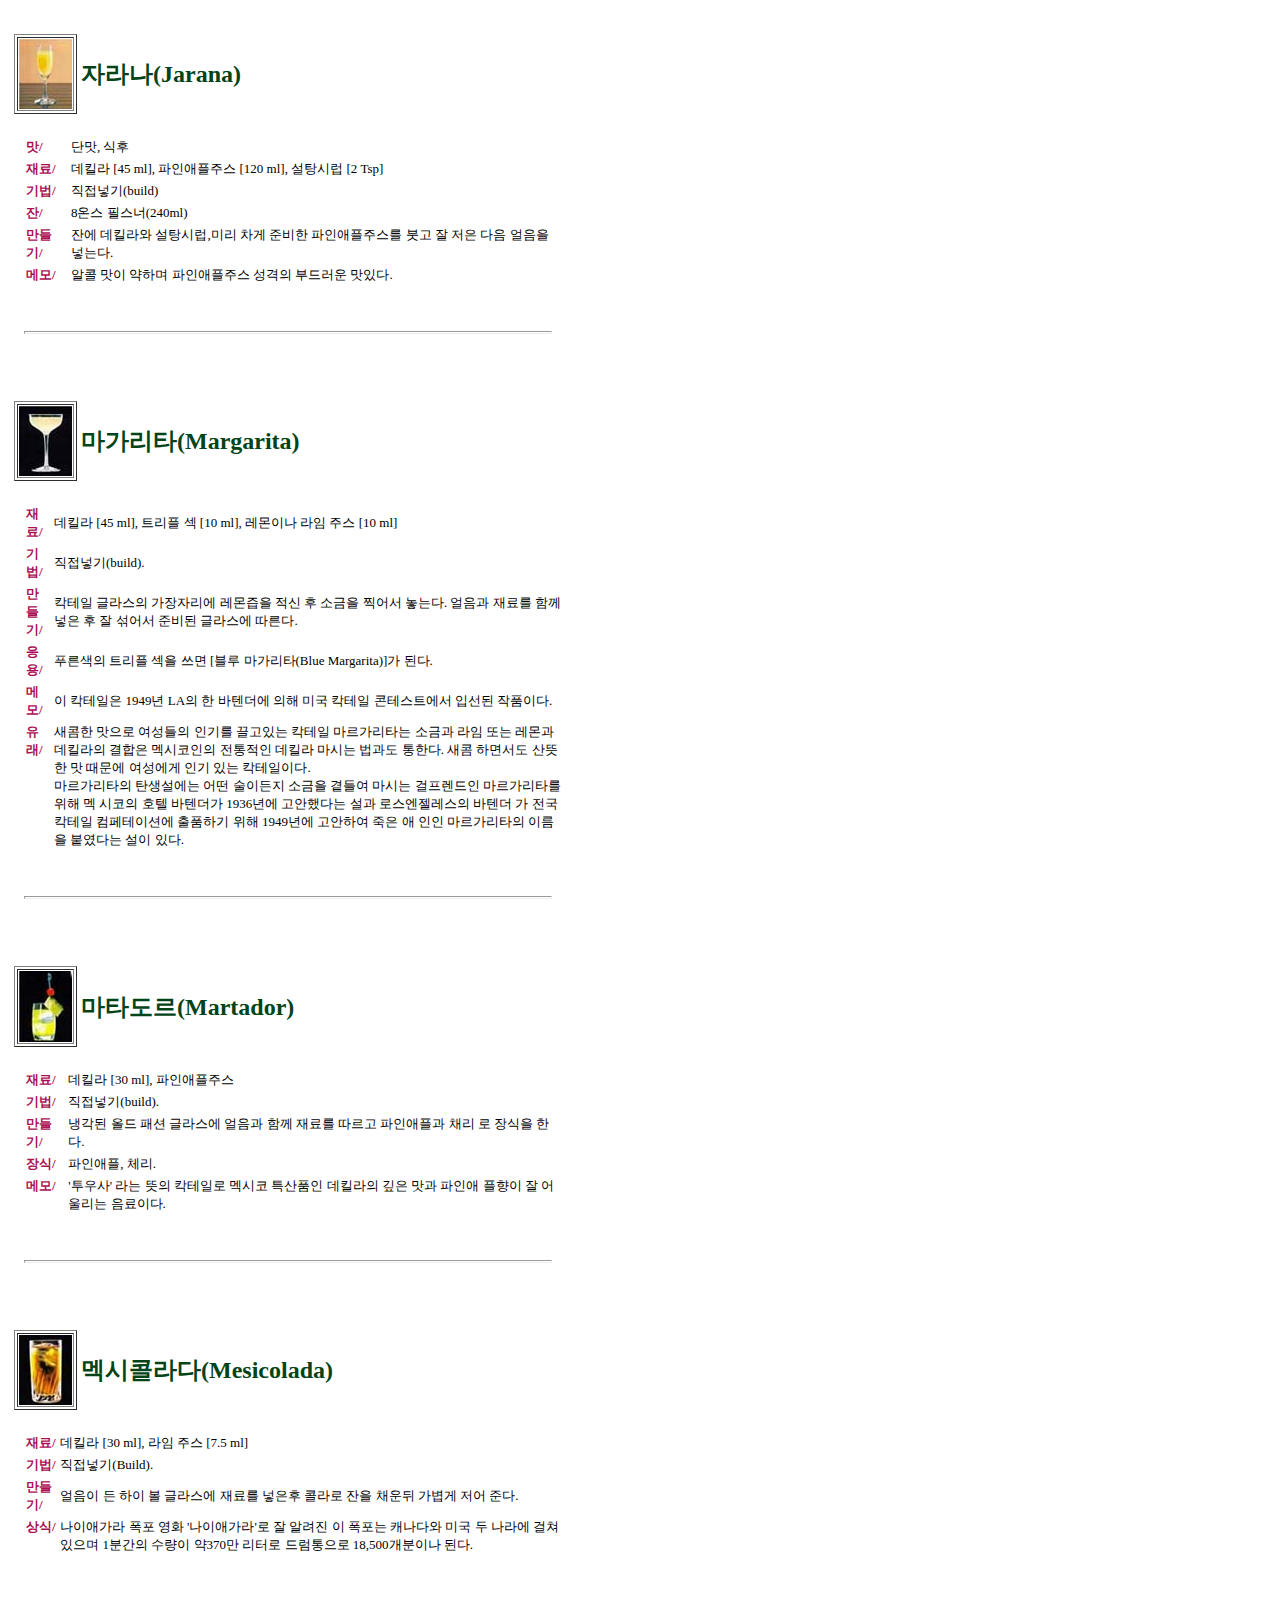
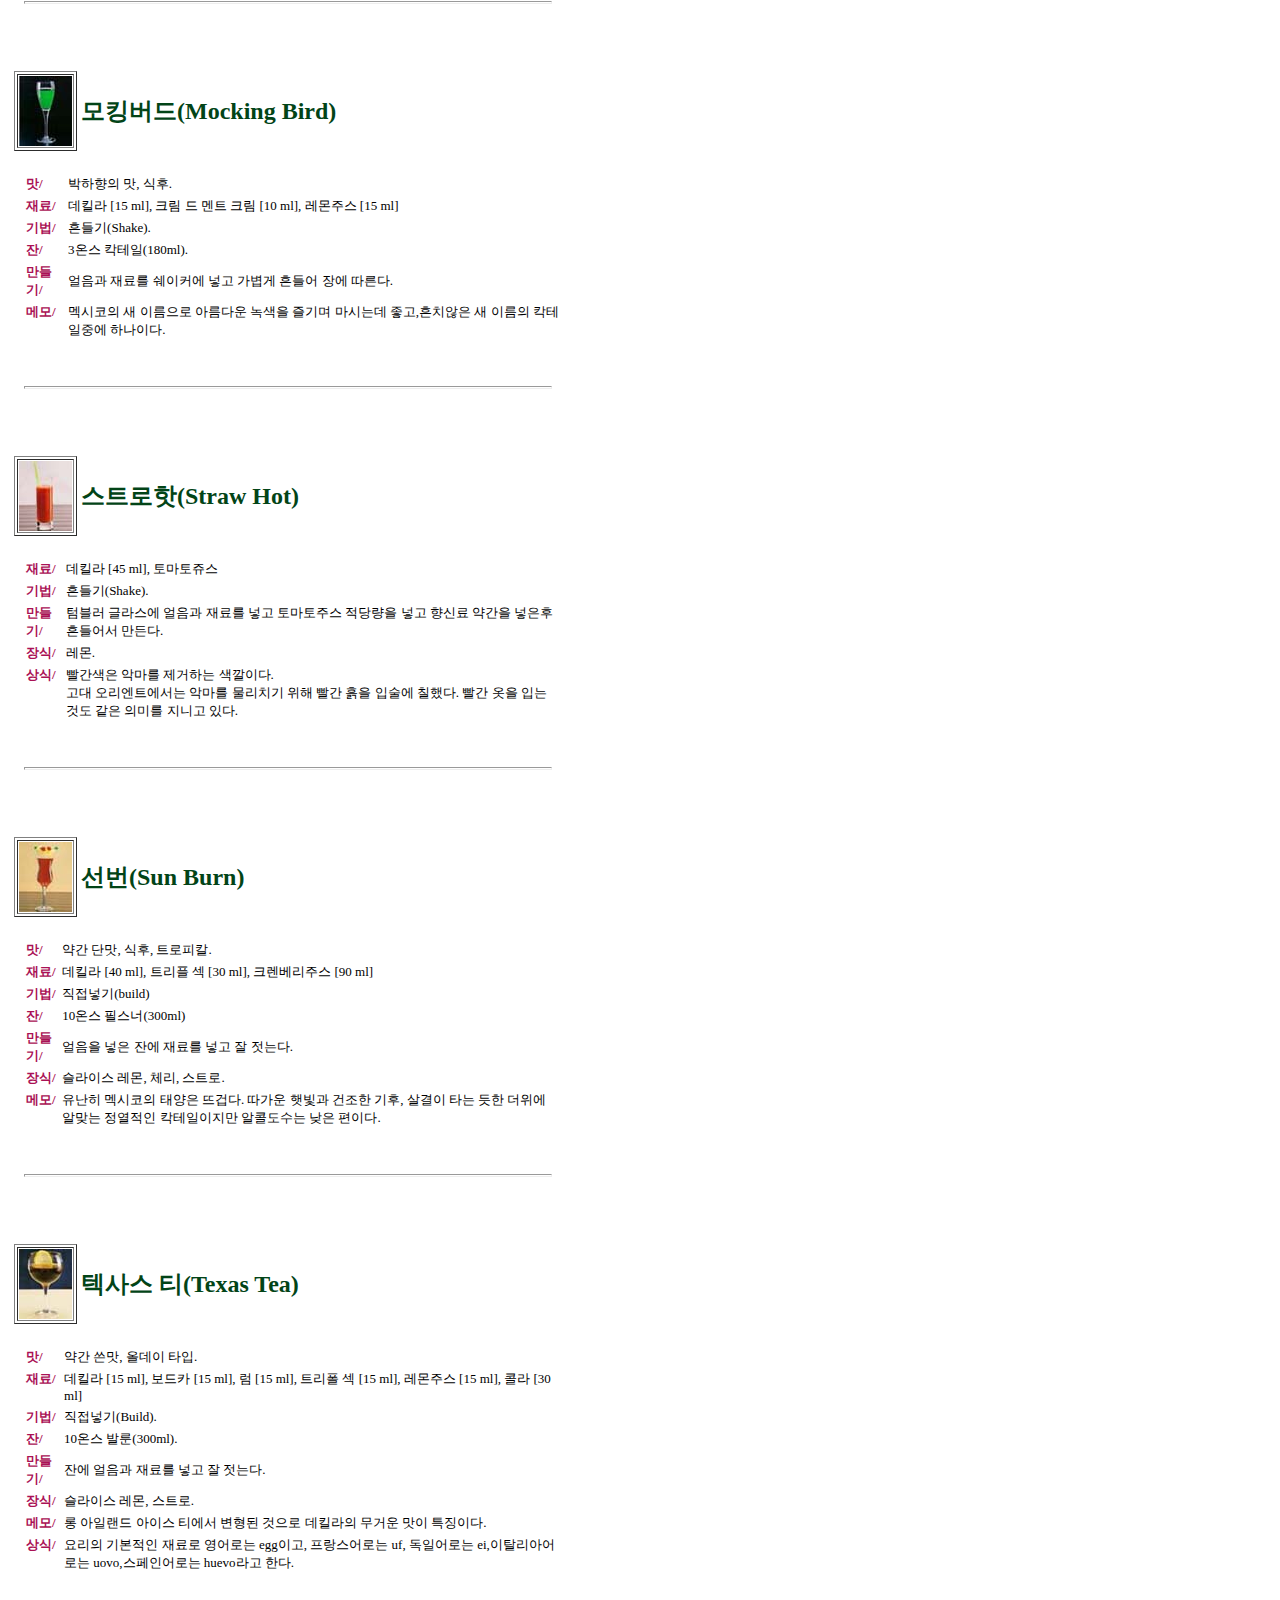
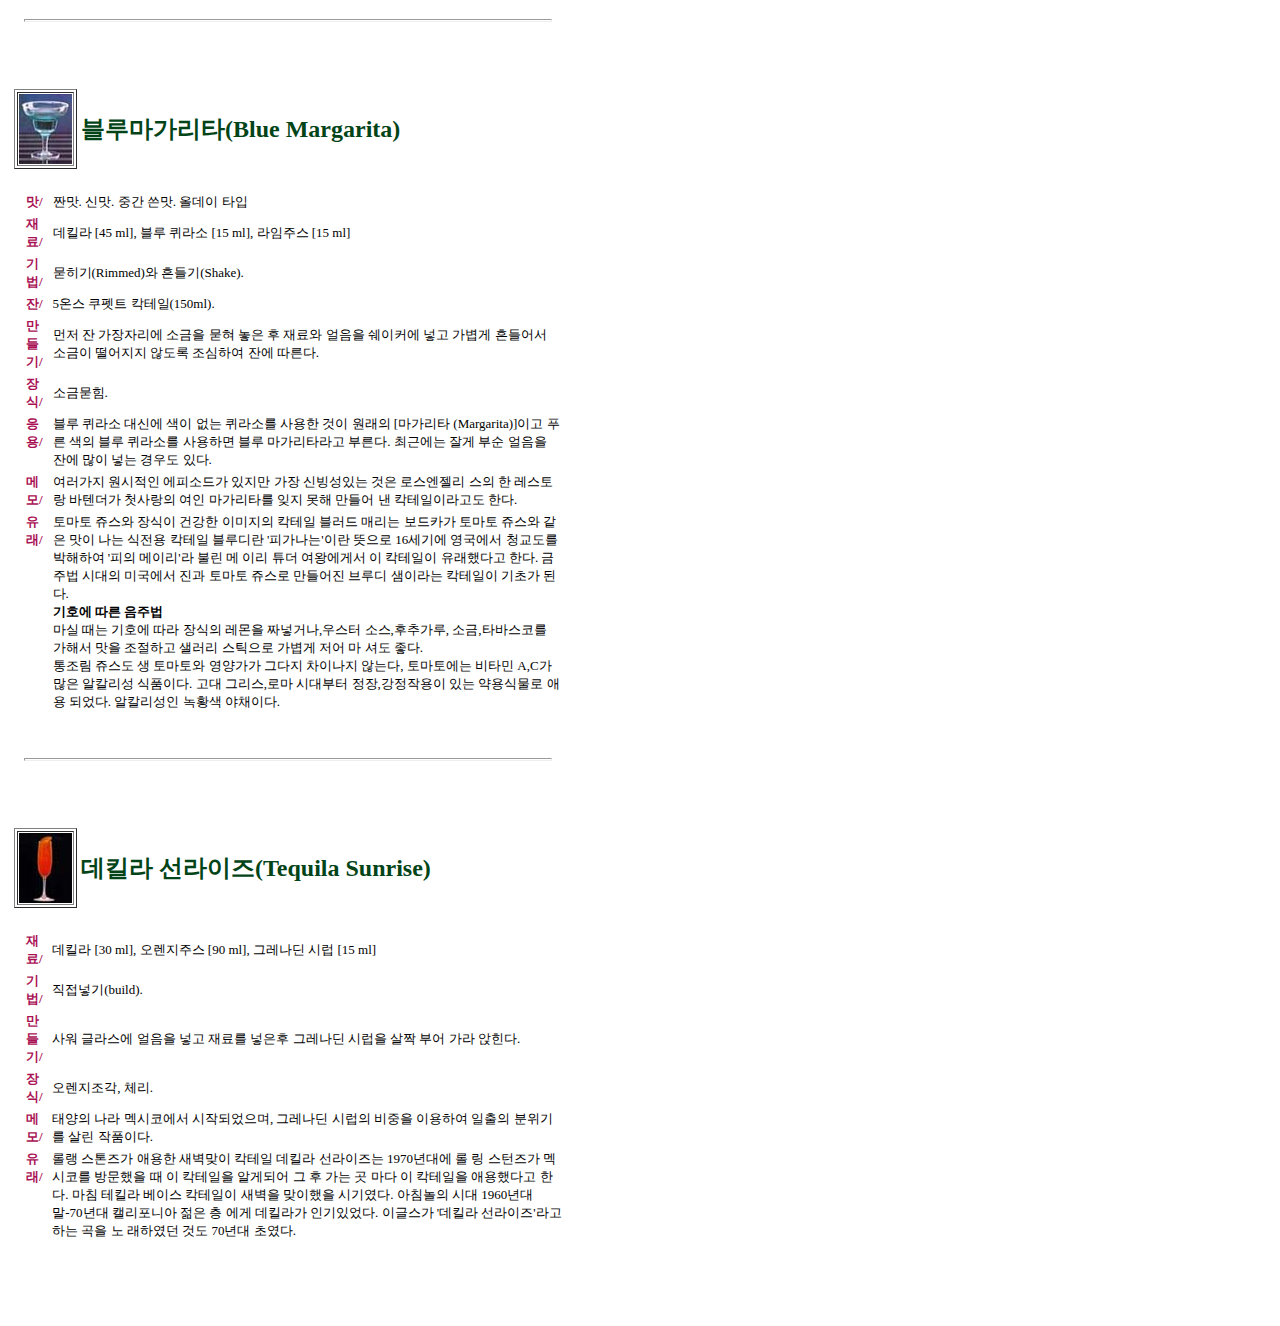
<file: htmls/데킬라 베이스.html>
<!-- saved from url=(0050)http://www.bartender.co.kr/korean/cock/tequila.htm -->
<html><head><meta http-equiv="Content-Type" content="text/html; charset=EUC-KR">
<title>��ų�� ���̽�</title>
<style type="text/css"></style></head>

<body bgcolor="ffffff">

<table border="0" width="560"><tbody><tr><td>

<a name="1"></a>
<img src="./��ų�� ���̽�_files/blank.gif"><table border="0">
<tbody><tr><td><table border="1">
<tbody><tr><td><img src="./��ų�� ���̽�_files/jarana.jpg" width="53" height="70"></td></tr>
</tbody></table></td>
<td align="center" valign="center">
<font size="5" color="024417"><b>�ڶ�(Jarana)</b></font>
</td></tr>
</tbody></table><br>
<table border="0">
<tbody><tr><td></td><td></td><td></td><td align="left" valign="top"><font size="2" color="aa1155"><b>
��/</b></font></td><td><font size="2"> �ܸ�, ����</font></td></tr>
<tr><td></td><td></td><td></td><td align="left" valign="top"><font size="2" color="aa1155"><b>
���/</b></font></td><td><font size="2"> ��ų�� [45 ml], ���ξ����ֽ� [120 ml], �����÷� [2 Tsp]</font></td></tr>
<tr><td></td><td></td><td></td><td align="left" valign="top"><font size="2" color="aa1155"><b>
���/</b></font></td><td><font size="2"> �����ֱ�(build) </font></td></tr>
<tr><td></td><td></td><td></td><td align="left" valign="top"><font size="2" color="aa1155"><b>
��/</b></font></td><td><font size="2"> 8�½� �ʽ���(240ml) </font></td></tr>
<tr><td></td><td></td><td></td><td align="left" valign="top"><font size="2" color="aa1155"><b>
�����/</b></font></td><td><font size="2"> �ܿ� ��ų��� �����÷�,�̸� ���� �غ��� ���ξ����ֽ��� �װ� �� 
	���� ���� ������ �ִ´�. </font></td></tr>
<tr><td></td><td></td><td></td><td align="left" valign="top"><font size="2" color="aa1155"><b>
�޸�/</b></font></td><td><font size="2"> ���� ���� ���ϸ� ���ξ����ֽ� ������ �ε巯�� ���ִ�. </font></td></tr>
</tbody></table> 
<br><br><hr size="3" width="95%"><br><br>




<a name="2"></a>
<img src="./��ų�� ���̽�_files/blank.gif"><table border="0">
<tbody><tr><td><table border="1">
<tbody><tr><td><img src="./��ų�� ���̽�_files/margarit.jpg" width="53" height="70"></td></tr>
</tbody></table></td>
<td align="center" valign="center">
<font size="5" color="024417"><b>������Ÿ(Margarita)</b></font>
</td></tr>

</tbody></table><br>
<table border="0">
<tbody><tr><td></td><td></td><td></td><td align="left" valign="top"><font size="2" color="aa1155"><b>
���/</b></font></td><td><font size="2"> ��ų�� [45 ml], Ʈ���� �� [10 ml], �����̳� ���� �ֽ� [10 ml]</font></td></tr>
<tr><td></td><td></td><td></td><td align="left" valign="top"><font size="2" color="aa1155"><b>
���/</b></font></td><td><font size="2"> �����ֱ�(build).</font></td></tr>
<tr><td></td><td></td><td></td><td align="left" valign="top"><font size="2" color="aa1155"><b>
�����/</b></font></td><td><font size="2"> Ĭ���� �۶��� �����ڸ��� �������� ���� �� �ұ��� �� ���´�.
           ������ ��Ḧ �Բ� ���� �� �� ��� �غ�� �۶󽺿� ������.</font></td></tr>
<tr><td></td><td></td><td></td><td align="left" valign="top"><font size="2" color="aa1155"><b>
����/</b></font></td><td><font size="2"> Ǫ������ Ʈ���� ���� ���� [���� ������Ÿ(Blue Margarita)]�� �ȴ�. </font></td></tr>
<tr><td></td><td></td><td></td><td align="left" valign="top"><font size="2" color="aa1155"><b>
�޸�/</b></font></td><td><font size="2"> �� Ĭ������ 1949�� LA�� �� ���ٴ��� ���� �̱� Ĭ���� ���׽�Ʈ����
	�Լ��� ��ǰ�̴�. </font></td></tr>
<tr><td></td><td></td><td></td><td align="left" valign="top"><font size="2" color="aa1155"><b>
����/</b></font></td><td><font size="2"> ������ ������ �������� �α⸦ �����ִ� Ĭ���� ��������Ÿ��
	�ұݰ� ���� �Ǵ� ����� ��ų���� ������ �߽������� �������� ��ų��
	���ô� ������ ���Ѵ�. ���� �ϸ鼭�� ����� �� ������ �������� �α�
	�ִ� Ĭ�����̴�.<br>
	��������Ÿ�� ź��������
	� ���̵��� �ұ��� ��鿩 ���ô� ���������� ��������Ÿ�� ���� ��
	������ ȣ�� ���ٴ��� 1936�⿡ �����ߴٴ� ���� �ν����������� ���ٴ�
	�� ���� Ĭ���� �������̼ǿ� ��ǰ�ϱ� ���� 1949�⿡ �����Ͽ� ���� ��
	���� ��������Ÿ�� �̸��� �ٿ��ٴ� ���� �ִ�.</font></td></tr>
</tbody></table> 
<br><br><hr size="3" width="95%"><br><br>
  



<a name="3"></a>
<img src="./��ų�� ���̽�_files/blank.gif"><table border="0">
<tbody><tr><td><table border="1">
<tbody><tr><td><img src="./��ų�� ���̽�_files/martador.jpg" width="53" height="71"></td></tr>
</tbody></table></td>
<td align="center" valign="center">
<font size="5" color="024417"><b>��Ÿ����(Martador)</b></font>
</td></tr>

</tbody></table><br>
<table border="0">
<tbody><tr><td></td><td></td><td></td><td align="left" valign="top"><font size="2" color="aa1155"><b>
���/</b></font></td><td><font size="2"> ��ų�� [30 ml], ���ξ����ֽ�</font></td></tr>
<tr><td></td><td></td><td></td><td align="left" valign="top"><font size="2" color="aa1155"><b>
���/</b></font></td><td><font size="2"> �����ֱ�(build).</font></td></tr>
<tr><td></td><td></td><td></td><td align="left" valign="top"><font size="2" color="aa1155"><b>
�����/</b></font></td><td><font size="2"> �ð��� �õ� �м� �۶󽺿� ������ �Բ� ��Ḧ ������ ���ξ��ð� ä��
	   �� ����� �Ѵ�.</font></td></tr>
<tr><td></td><td></td><td></td><td align="left" valign="top"><font size="2" color="aa1155"><b>
���/</b></font></td><td><font size="2"> ���ξ���, ü��. </font></td></tr>
<tr><td></td><td></td><td></td><td align="left" valign="top"><font size="2" color="aa1155"><b>
�޸�/</b></font></td><td><font size="2"> '�����' ��� ���� Ĭ���Ϸ� �߽��� Ư��ǰ�� ��ų���� ���� ���� ���ξ�
	������ �� ��︮�� �����̴�.</font></td></tr>
</tbody></table> 
<br><br><hr size="3" width="95%"><br><br>




<a name="4"></a>
<img src="./��ų�� ���̽�_files/blank.gif"><table border="0">
<tbody><tr><td><table border="1">
<tbody><tr><td><img src="./��ų�� ���̽�_files/mesicloa.jpg" width="53" height="70"></td></tr>
</tbody></table></td>
<td align="center" valign="center">
<font size="5" color="024417"><b>�߽��ݶ��(Mesicolada)</b></font>
</td></tr>

</tbody></table><br>
<table border="0">
<tbody><tr><td></td><td></td><td></td><td align="left" valign="top"><font size="2" color="aa1155"><b>
���/</b></font></td><td><font size="2"> ��ų�� [30 ml], ���� �ֽ� [7.5 ml]</font></td></tr>
<tr><td></td><td></td><td></td><td align="left" valign="top"><font size="2" color="aa1155"><b>
���/</b></font></td><td><font size="2"> �����ֱ�(Build).</font></td></tr>
<tr><td></td><td></td><td></td><td align="left" valign="top"><font size="2" color="aa1155"><b>
�����/</b></font></td><td><font size="2"> ������ �� ���� �� �۶󽺿� ��Ḧ ������ �ݶ�� ���� ä��� ������
	   ���� �ش�.</font></td></tr>
<tr><td></td><td></td><td></td><td align="left" valign="top"><font size="2" color="aa1155"><b>
���/</b></font></td><td><font size="2"> ���ְ̾��� ����
	��ȭ '���ְ̾���'�� �� �˷��� �� ������ ĳ���ٿ� �̱� �� ���� ����
	������ 1�а��� ������ ��370�� ���ͷ� �巳������ 18,500�����̳� �ȴ�. </font></td></tr>
</tbody></table> 
<br><br><hr size="3" width="95%"><br><br>




<a name="5"></a>
<img src="./��ų�� ���̽�_files/blank.gif"><table border="0">
<tbody><tr><td><table border="1">
<tbody><tr><td><img src="./��ų�� ���̽�_files/mocking.jpg" width="53" height="70"></td></tr>
</tbody></table></td>
<td align="center" valign="center">
<font size="5" color="024417"><b>��ŷ����(Mocking Bird)</b></font>
</td></tr>

</tbody></table><br>
<table border="0">
<tbody><tr><td></td><td></td><td></td><td align="left" valign="top"><font size="2" color="aa1155"><b>
��/</b></font></td><td><font size="2"> �������� ��, ����.</font></td></tr>
<tr><td></td><td></td><td></td><td align="left" valign="top"><font size="2" color="aa1155"><b>
���/</b></font></td><td><font size="2"> ��ų�� [15 ml], ũ�� �� ��Ʈ ũ�� [10 ml], �����ֽ� [15 ml]</font></td></tr>
<tr><td></td><td></td><td></td><td align="left" valign="top"><font size="2" color="aa1155"><b>
���/</b></font></td><td><font size="2"> ����(Shake).</font></td></tr>
<tr><td></td><td></td><td></td><td align="left" valign="top"><font size="2" color="aa1155"><b>
��/</b></font></td><td><font size="2"> 3�½� Ĭ����(180ml).</font></td></tr>
<tr><td></td><td></td><td></td><td align="left" valign="top"><font size="2" color="aa1155"><b>
�����/</b></font></td><td><font size="2"> ������ ��Ḧ ����Ŀ�� �ְ� ������ ���� �忡 ������.</font></td></tr>
<tr><td></td><td></td><td></td><td align="left" valign="top"><font size="2" color="aa1155"><b>
�޸�/</b></font></td><td><font size="2"> �߽����� �� �̸����� �Ƹ��ٿ� ����� ���� ���ôµ� ����,��ġ���� 
	�� �̸��� Ĭ�����߿� �ϳ��̴�. </font></td></tr>

</tbody></table> 
<br><br><hr size="3" width="95%"><br><br>




<a name="6"></a>
<img src="./��ų�� ���̽�_files/blank.gif"><table border="0">
<tbody><tr><td><table border="1">
<tbody><tr><td><img src="./��ų�� ���̽�_files/strawhot.jpg" width="53" height="70"></td></tr>
</tbody></table></td>
<td align="center" valign="center">
<font size="5" color="024417"><b>��Ʈ����(Straw Hot)</b></font>
</td></tr>

</tbody></table><br>
<table border="0">
<tbody><tr><td></td><td></td><td></td><td align="left" valign="top"><font size="2" color="aa1155"><b>
���/</b></font></td><td><font size="2"> ��ų�� [45 ml], �丶���꽺</font></td></tr>
<tr><td></td><td></td><td></td><td align="left" valign="top"><font size="2" color="aa1155"><b>
���/</b></font></td><td><font size="2"> ����(Shake).</font></td></tr>
<tr><td></td><td></td><td></td><td align="left" valign="top"><font size="2" color="aa1155"><b>
�����/</b></font></td><td><font size="2"> �Һ��� �۶󽺿� ������ ��Ḧ �ְ� �丶���ֽ� ���緮�� �ְ� ��ŷ�
	   �ణ�� ������ ��� �����.</font></td></tr>
<tr><td></td><td></td><td></td><td align="left" valign="top"><font size="2" color="aa1155"><b>
���/</b></font></td><td><font size="2"> ����.</font></td></tr>
<tr><td></td><td></td><td></td><td align="left" valign="top"><font size="2" color="aa1155"><b>
���/</b></font></td><td><font size="2"> �������� �Ǹ��� �����ϴ� �����̴�.<br>
	���� ������Ʈ������ �Ǹ��� ����ġ�� ���� ���� ���� �Լ��� ĥ�ߴ�.
	���� ���� �Դ� �͵� ���� �ǹ̸� ���ϰ� �ִ�.</font></td></tr>
</tbody></table> 
<br><br><hr size="3" width="95%"><br><br>




<a name="7"></a>
<img src="./��ų�� ���̽�_files/blank.gif"><table border="0">
<tbody><tr><td><table border="1">
<tbody><tr><td><img src="./��ų�� ���̽�_files/sunburn.jpg" width="53" height="70"></td></tr>
</tbody></table></td>
<td align="center" valign="center">
<font size="5" color="024417"><b>����(Sun Burn)</b></font>
</td></tr>

</tbody></table><br>
<table border="0">
<tbody><tr><td></td><td></td><td></td><td align="left" valign="top"><font size="2" color="aa1155"><b>
��/</b></font></td><td><font size="2"> �ణ �ܸ�, ����, Ʈ����Į.</font></td></tr>
<tr><td></td><td></td><td></td><td align="left" valign="top"><font size="2" color="aa1155"><b>
���/</b></font></td><td><font size="2"> ��ų�� [40 ml], Ʈ���� �� [30 ml], ũ�������ֽ� [90 ml]</font></td></tr>
<tr><td></td><td></td><td></td><td align="left" valign="top"><font size="2" color="aa1155"><b>
���/</b></font></td><td><font size="2"> �����ֱ�(build)</font></td></tr>
<tr><td></td><td></td><td></td><td align="left" valign="top"><font size="2" color="aa1155"><b>
��/</b></font></td><td><font size="2"> 10�½� �ʽ���(300ml)</font></td></tr>
<tr><td></td><td></td><td></td><td align="left" valign="top"><font size="2" color="aa1155"><b>
�����/</b></font></td><td><font size="2"> ������ ���� �ܿ� ��Ḧ �ְ� �� ���´�.</font></td></tr>
<tr><td></td><td></td><td></td><td align="left" valign="top"><font size="2" color="aa1155"><b>
���/</b></font></td><td><font size="2"> �����̽� ����, ü��, ��Ʈ��. </font></td></tr>
<tr><td></td><td></td><td></td><td align="left" valign="top"><font size="2" color="aa1155"><b>
�޸�/</b></font></td><td><font size="2"> ������ �߽����� �¾��� �̴߰�. ������ �޺��� ������ ����, ����� Ÿ��
	���� ������ �˸´� �������� Ĭ���������� ���ݵ����� ���� ���̴�.</font></td></tr>
</tbody></table> 
<br><br><hr size="3" width="95%"><br><br>







<a name="8"></a>
<img src="./��ų�� ���̽�_files/blank.gif"><table border="0">
<tbody><tr><td><table border="1">
<tbody><tr><td><img src="./��ų�� ���̽�_files/texastea.jpg" width="53" height="70"></td></tr>
</tbody></table></td>
<td align="center" valign="center">
<font size="5" color="024417"><b>�ػ罺 Ƽ(Texas Tea)</b></font>
</td></tr>

</tbody></table><br>
<table border="0">
<tbody><tr><td></td><td></td><td></td><td align="left" valign="top"><font size="2" color="aa1155"><b>
��/</b></font></td><td><font size="2"> �ణ ����, �õ��� Ÿ��.</font></td></tr>
<tr><td></td><td></td><td></td><td align="left" valign="top"><font size="2" color="aa1155"><b>
���/</b></font></td><td><font size="2"> ��ų�� [15 ml], ����ī [15 ml], �� [15 ml], Ʈ���� �� [15 ml], 
 �����ֽ� [15 ml], �ݶ� [30 ml]</font></td></tr>
<tr><td></td><td></td><td></td><td align="left" valign="top"><font size="2" color="aa1155"><b>
���/</b></font></td><td><font size="2"> �����ֱ�(Build).</font></td></tr>
<tr><td></td><td></td><td></td><td align="left" valign="top"><font size="2" color="aa1155"><b>
��/</b></font></td><td><font size="2"> 10�½� �߷�(300ml).</font></td></tr>
<tr><td></td><td></td><td></td><td align="left" valign="top"><font size="2" color="aa1155"><b>
�����/</b></font></td><td><font size="2"> �ܿ� ������ ��Ḧ �ְ� �� ���´�.</font></td></tr>
<tr><td></td><td></td><td></td><td align="left" valign="top"><font size="2" color="aa1155"><b>
���/</b></font></td><td><font size="2"> �����̽� ����, ��Ʈ��.</font></td></tr>
<tr><td></td><td></td><td></td><td align="left" valign="top"><font size="2" color="aa1155"><b>
�޸�/</b></font></td><td><font size="2"> �� ���Ϸ��� ���̽� Ƽ���� ������ ������ ��ų���� ���ſ� ���� Ư¡�̴�.</font></td></tr>
<tr><td></td><td></td><td></td><td align="left" valign="top"><font size="2" color="aa1155"><b>
���/</b></font></td><td><font size="2"> �丮�� �⺻���� ���� ����δ� egg�̰�, ��������δ� uf, ���Ͼ�δ�
	ei,��Ż���ƾ�δ� uovo,�����ξ�δ� huevo��� �Ѵ�.</font></td></tr>
</tbody></table> 
<br><br><hr size="3" width="95%"><br><br>





<a name="9"></a>
<img src="./��ų�� ���̽�_files/blank.gif"><table border="0">
<tbody><tr><td><table border="1">
<tbody><tr><td><img src="./��ų�� ���̽�_files/bluemarg.jpg" width="53" height="70"></td></tr>
</tbody></table></td>
<td align="center" valign="center">
<font size="5" color="024417"><b>���縶����Ÿ(Blue Margarita)</b></font>
</td></tr>

</tbody></table><br>
<table border="0">
<tbody><tr><td></td><td></td><td></td><td align="left" valign="top"><font size="2" color="aa1155"><b>
��/</b></font></td><td><font size="2"> §��. �Ÿ�. �߰� ����. �õ��� Ÿ��</font></td></tr>
<tr><td></td><td></td><td></td><td align="left" valign="top"><font size="2" color="aa1155"><b>
���/</b></font></td><td><font size="2"> ��ų�� [45 ml], ���� ����� [15 ml], �����ֽ� [15 ml]</font></td></tr>
<tr><td></td><td></td><td></td><td align="left" valign="top"><font size="2" color="aa1155"><b>
���/</b></font></td><td><font size="2"> ������(Rimmed)�� ����(Shake). </font></td></tr>
<tr><td></td><td></td><td></td><td align="left" valign="top"><font size="2" color="aa1155"><b>
��/</b></font></td><td><font size="2"> 5�½� ����Ʈ Ĭ����(150ml). </font></td></tr>
<tr><td></td><td></td><td></td><td align="left" valign="top"><font size="2" color="aa1155"><b>
�����/</b></font></td><td><font size="2"> ���� �� �����ڸ��� �ұ��� ���� ���� �� ���� ������ ����Ŀ�� �ְ�
          ������ ��� �ұ��� �������� �ʵ��� �����Ͽ� �ܿ� ������. </font></td></tr>
<tr><td></td><td></td><td></td><td align="left" valign="top"><font size="2" color="aa1155"><b>
���/</b></font></td><td><font size="2"> �ұݹ���. </font></td></tr>
<tr><td></td><td></td><td></td><td align="left" valign="top"><font size="2" color="aa1155"><b>
����/</b></font></td><td><font size="2"> ���� ����� ��ſ� ���� ���� ����Ҹ� ����� ���� ������ [������Ÿ
        (Margarita)]�̰� Ǫ�� ���� ���� ����Ҹ� ����ϸ� ���� ������Ÿ���
	�θ���. �ֱٿ��� �߰� �μ� ������ �ܿ� ���� �ִ� ��쵵 �ִ�. </font></td></tr>
<tr><td></td><td></td><td></td><td align="left" valign="top"><font size="2" color="aa1155"><b>
�޸�/</b></font></td><td><font size="2"> �������� �������� ���Ǽҵ尡 ������ ���� �ź����ִ� ���� �ν�������
	���� �� ������� ���ٴ��� ù����� ���� ������Ÿ�� ���� ���� �����
	�� Ĭ�����̶���� �Ѵ�.</font></td></tr>
<tr><td></td><td></td><td></td><td align="left" valign="top"><font size="2" color="aa1155"><b>
����/</b></font></td><td><font size="2"> �丶�� �꽺�� ����� �ǰ��� �̹����� Ĭ���� ������ �Ÿ��� ����ī�� 
	�丶�� �꽺�� ���� ���� ���� ������ Ĭ���� ������ '�ǰ�����'�̶� 
	������ 16���⿡ �������� û������ �����Ͽ� '���� ���̸�'�� �Ҹ� ��
	�̸� Ʃ�� ���տ��Լ� �� Ĭ������ �����ߴٰ� �Ѵ�. 
	���ֹ� �ô��� �̱����� ���� �丶�� �꽺�� ������� ���� ���̶�� 
	Ĭ������ ���ʰ� �ȴ�. <br>

	<b>��ȣ�� ���� ���ֹ�</b><br>
	���� ���� ��ȣ�� ���� ����� ������ ¥�ְų�,�콺�� �ҽ�,���߰���,
	�ұ�,Ÿ�ٽ��ڸ� ���ؼ� ���� �����ϰ� ������ ��ƽ���� ������ ���� ��
	�ŵ� ����. <br>
	������ �꽺�� �� �丶��� ���簡�� �״��� ���̳��� �ʴ´�,
	�丶�信�� ��Ÿ�� A,C�� ���� ��Į���� ��ǰ�̴�.
	���� �׸���,�θ� �ô���� ����,�����ۿ��� �ִ� ���Ĺ��� �ֿ� �Ǿ���.
	��Į������ ��Ȳ�� ��ä�̴�.</font></td></tr>
</tbody></table> 
<br><br><hr size="3" width="95%"><br><br>






<a name="10"></a>
<img src="./��ų�� ���̽�_files/blank.gif"><table border="0">
<tbody><tr><td><table border="1">
<tbody><tr><td><img src="./��ų�� ���̽�_files/tequlia.jpg" width="53" height="70"></td></tr>
</tbody></table></td>
<td align="center" valign="center">
<font size="5" color="024417"><b>��ų�� ��������(Tequila Sunrise)</b></font>
</td></tr>

</tbody></table><br>
<table border="0">
<tbody><tr><td></td><td></td><td></td><td align="left" valign="top"><font size="2" color="aa1155"><b>
���/</b></font></td><td><font size="2"> ��ų�� [30 ml], �������ֽ� [90 ml], �׷����� �÷� [15 ml]</font></td></tr>
<tr><td></td><td></td><td></td><td align="left" valign="top"><font size="2" color="aa1155"><b>
���/</b></font></td><td><font size="2"> �����ֱ�(build).</font></td></tr>
<tr><td></td><td></td><td></td><td align="left" valign="top"><font size="2" color="aa1155"><b>
�����/</b></font></td><td><font size="2"> ��� �۶󽺿� ������ �ְ� ��Ḧ ������ �׷����� �÷��� ��¦ �ξ�
	   ���� ������.</font></td></tr>
<tr><td></td><td></td><td></td><td align="left" valign="top"><font size="2" color="aa1155"><b>
���/</b></font></td><td><font size="2"> ����������, ü��. </font></td></tr>
<tr><td></td><td></td><td></td><td align="left" valign="top"><font size="2" color="aa1155"><b>
�޸�/</b></font></td><td><font size="2"> �¾��� ���� �߽��ڿ��� ���۵Ǿ�����, �׷����� �÷��� ������ �̿��Ͽ�
	������ �����⸦ �츰 ��ǰ�̴�.</font></td></tr>
<tr><td></td><td></td><td></td><td align="left" valign="top"><font size="2" color="aa1155"><b>
����/</b></font></td><td><font size="2"> �ѷ� ����� �ֿ��� �������� Ĭ���� ��ų�� ��������� 1970��뿡 ��
	�� ����� �߽��ڸ� �湮���� �� �� Ĭ������ �˰ԵǾ� �� �� ���� ��
	���� �� Ĭ������ �ֿ��ߴٰ� �Ѵ�. ��ħ ��ų�� ���̽� Ĭ������ ������
	�������� �ñ⿴��. ��ħ���� �ô� 1960��븻-70��� Ķ�����Ͼ� ���� ��
	���� ��ų�� �α��־���. �̱۽��� '��ų�� ��������'��� �ϴ� ���� ��
	���Ͽ��� �͵� 70��� �ʿ���. </font></td></tr>
   
</tbody></table> 
<br><br><br><br>

</td></tr></tbody></table>


</body></html>
</file>
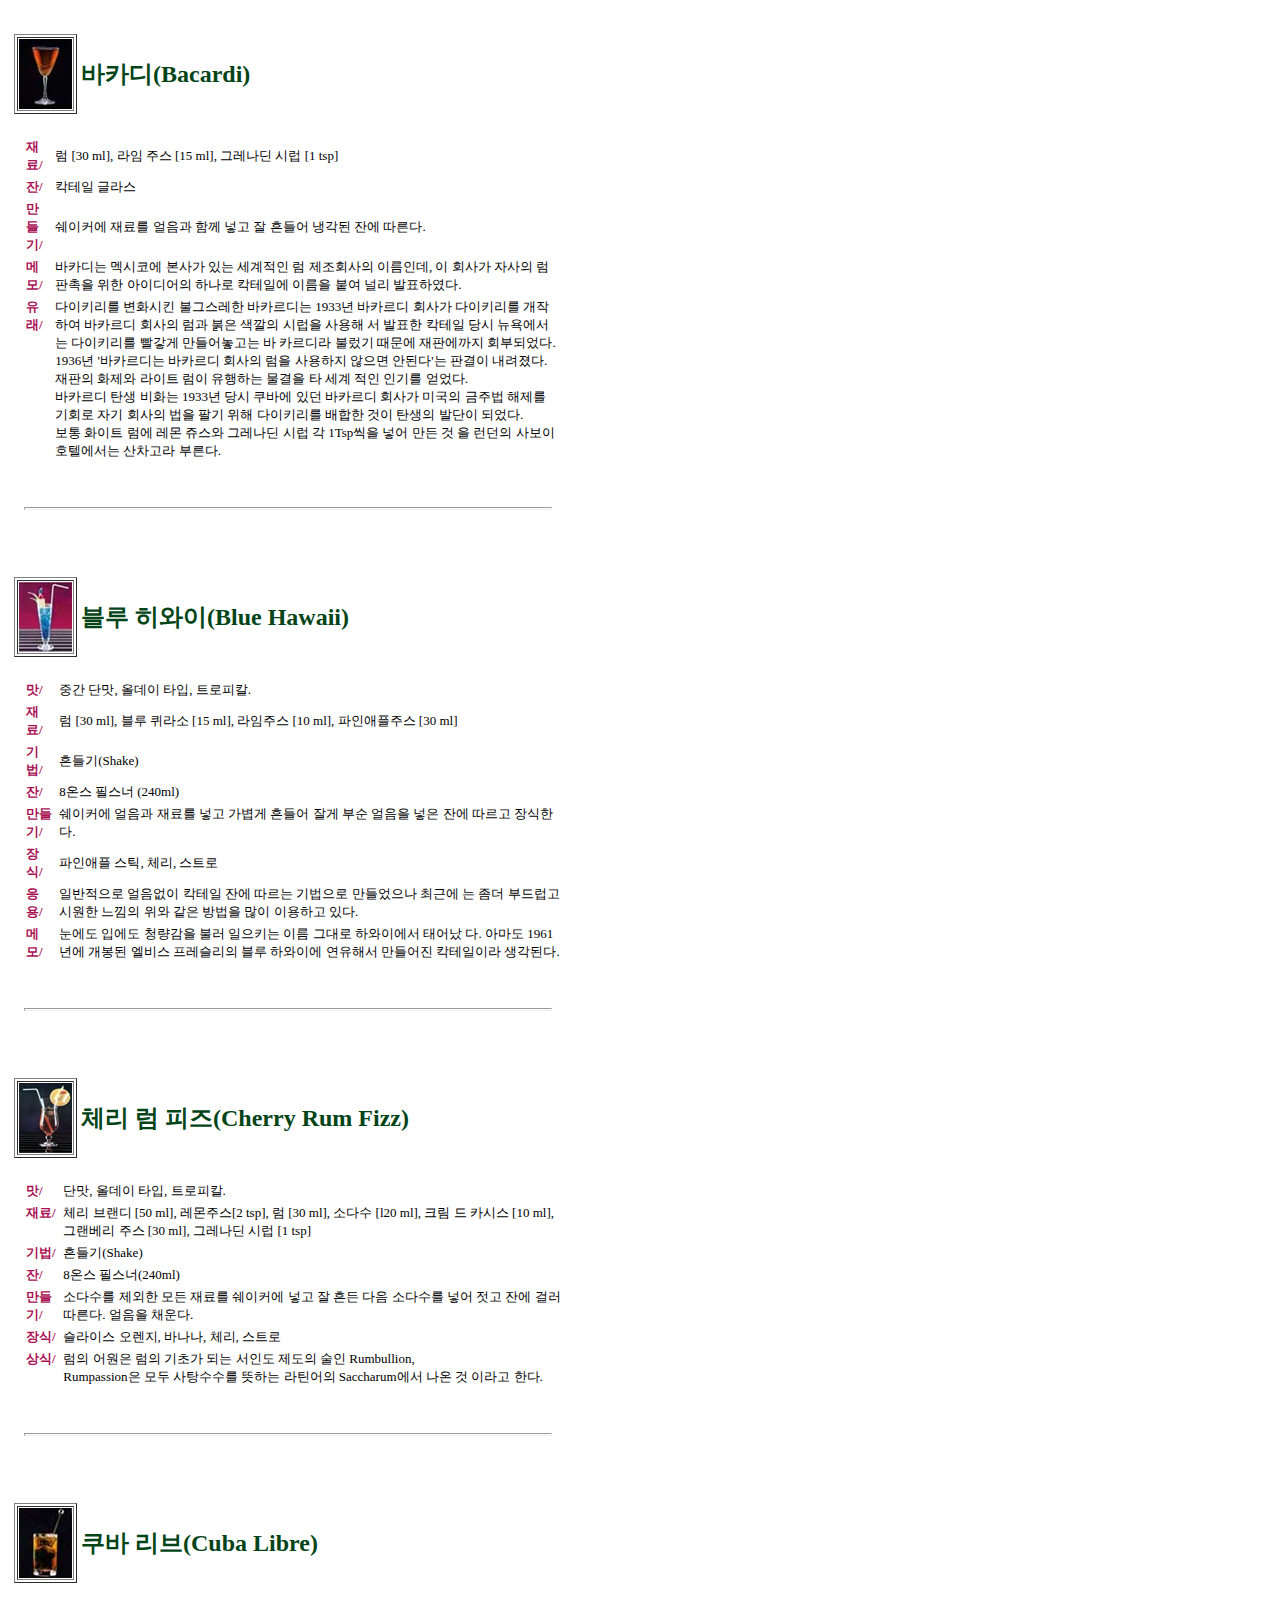
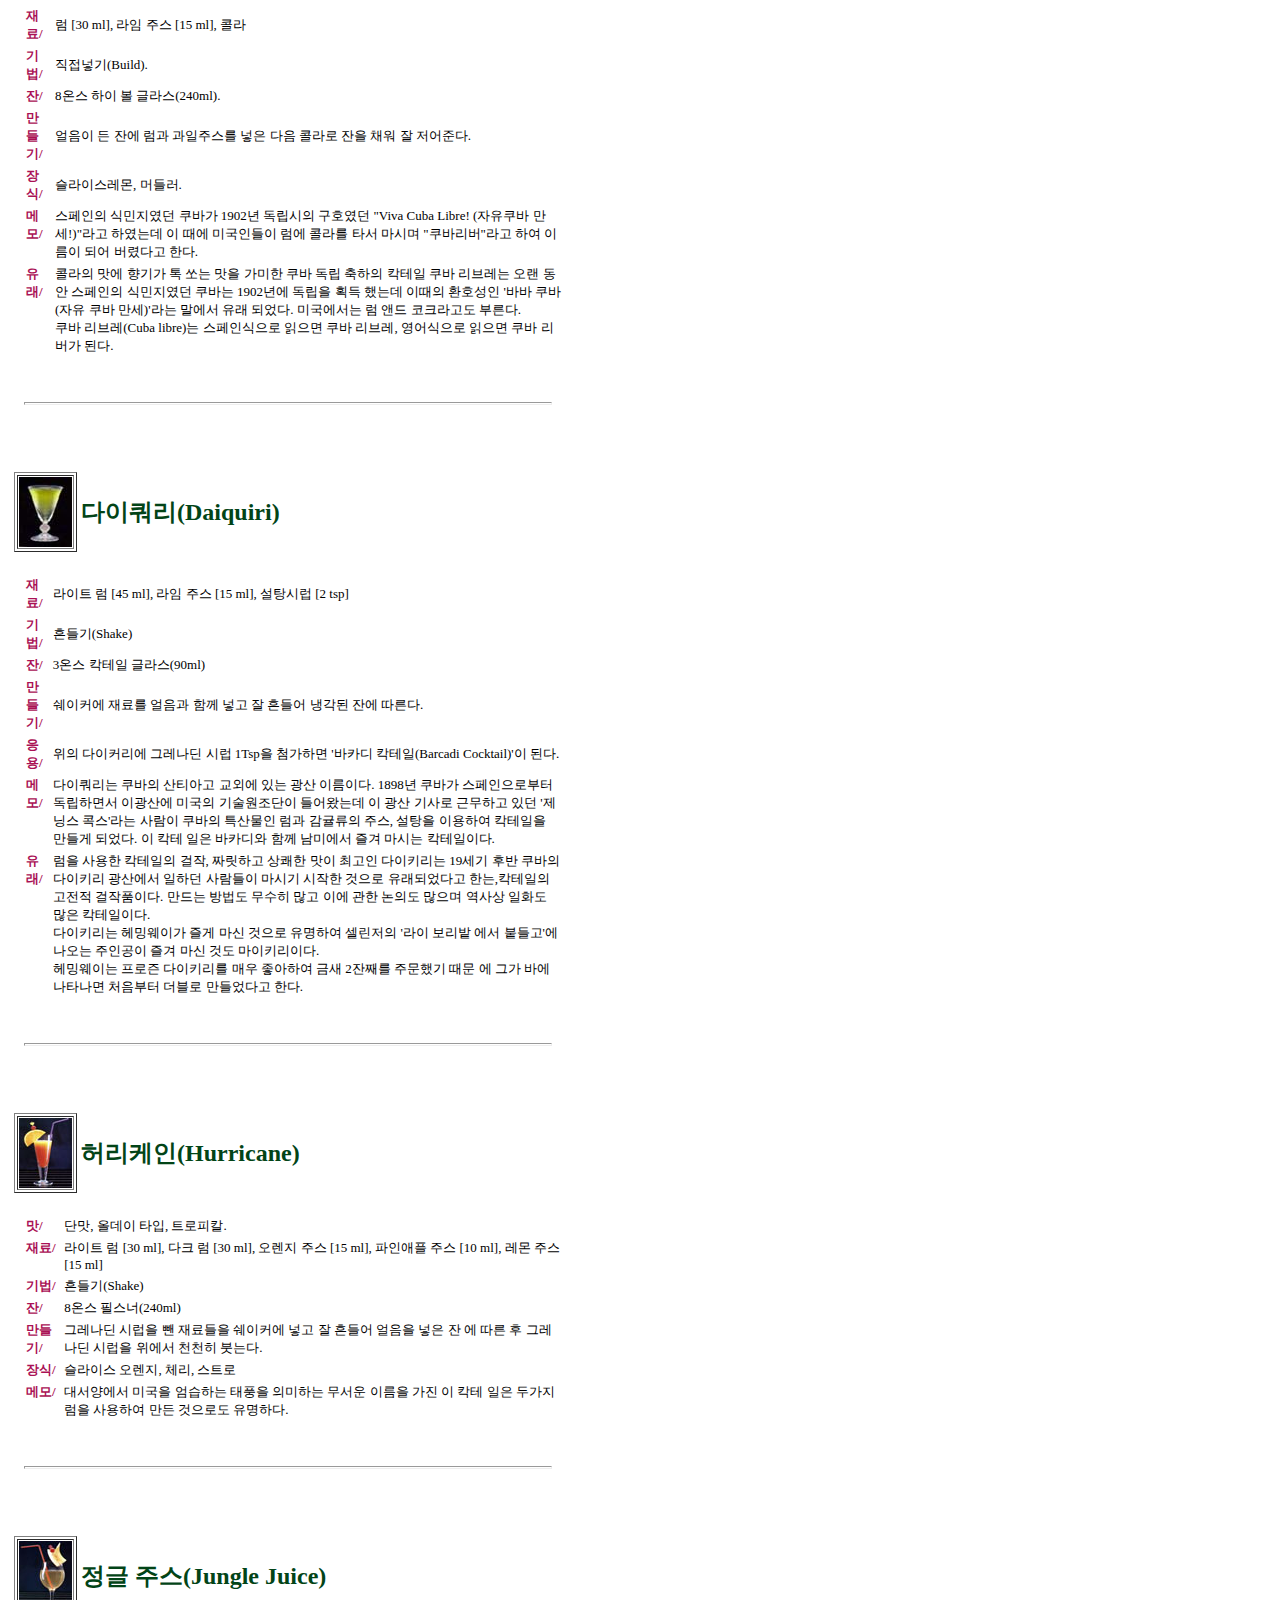
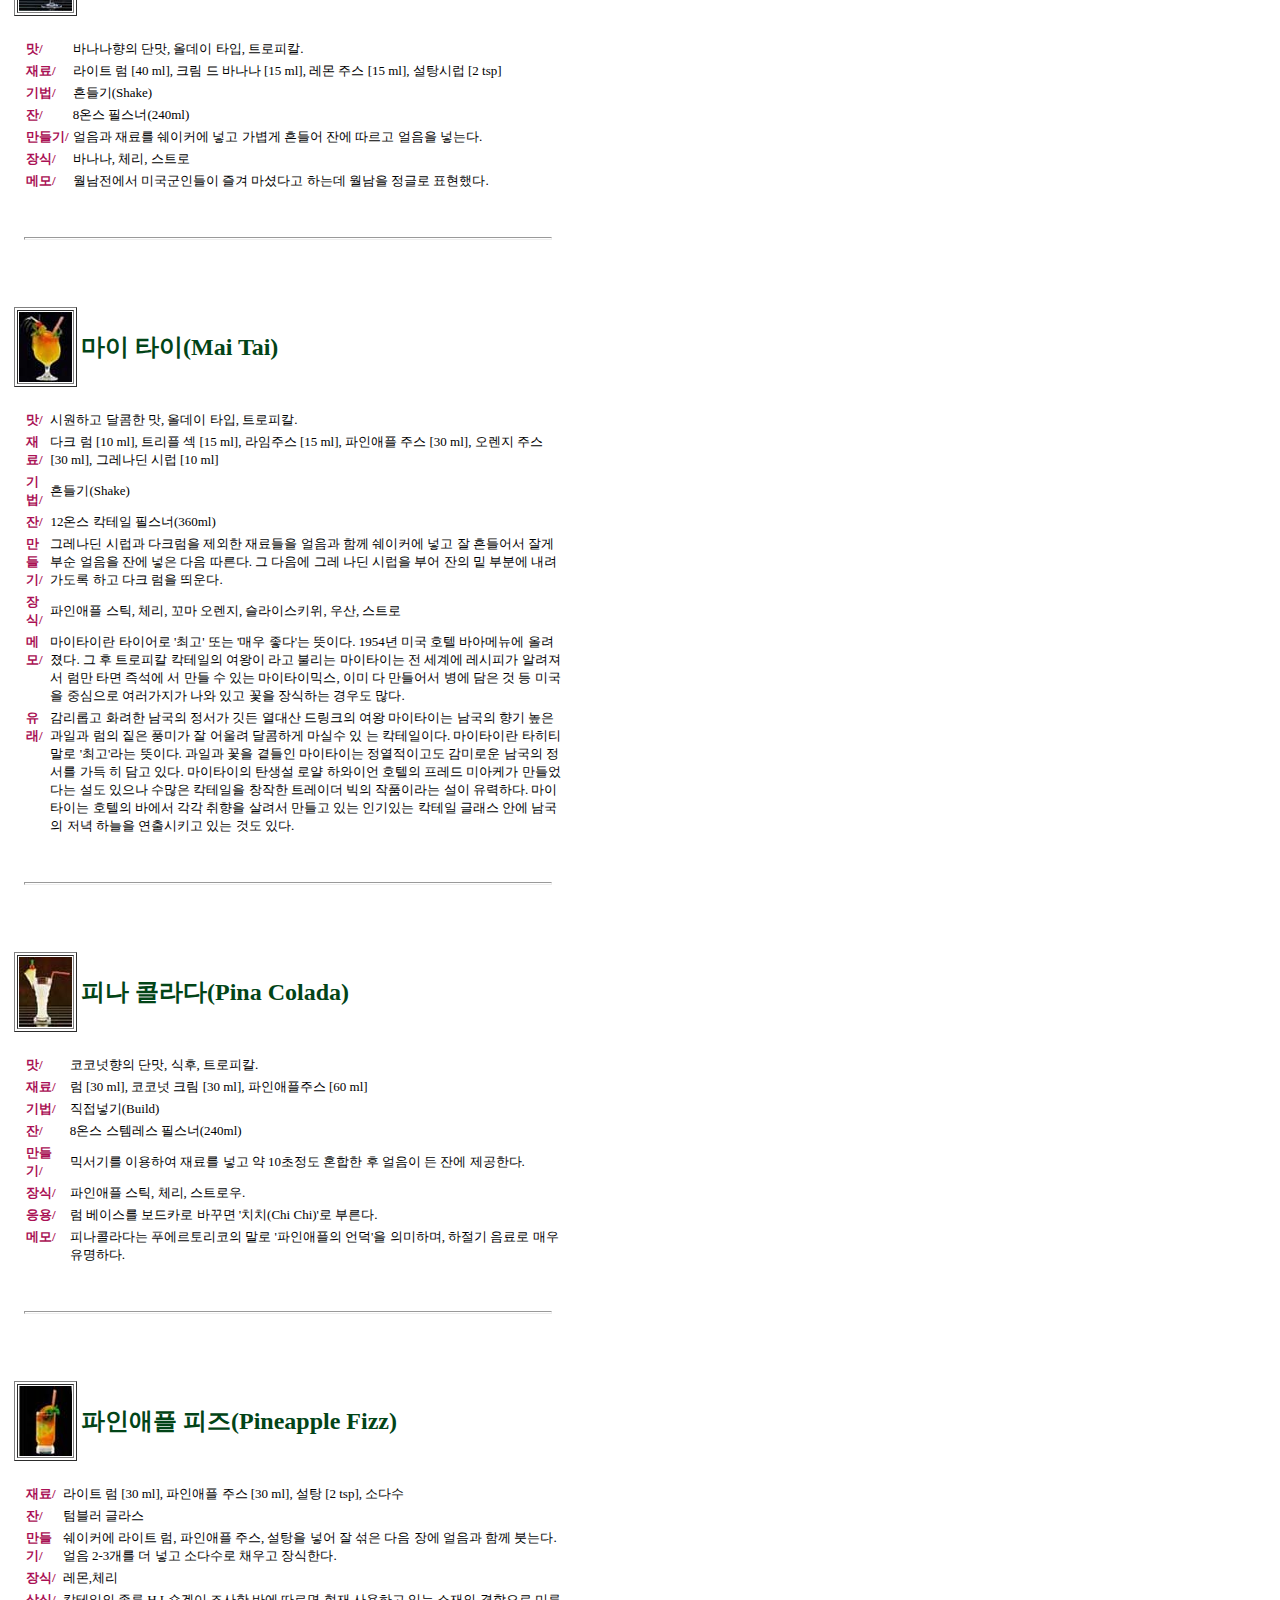
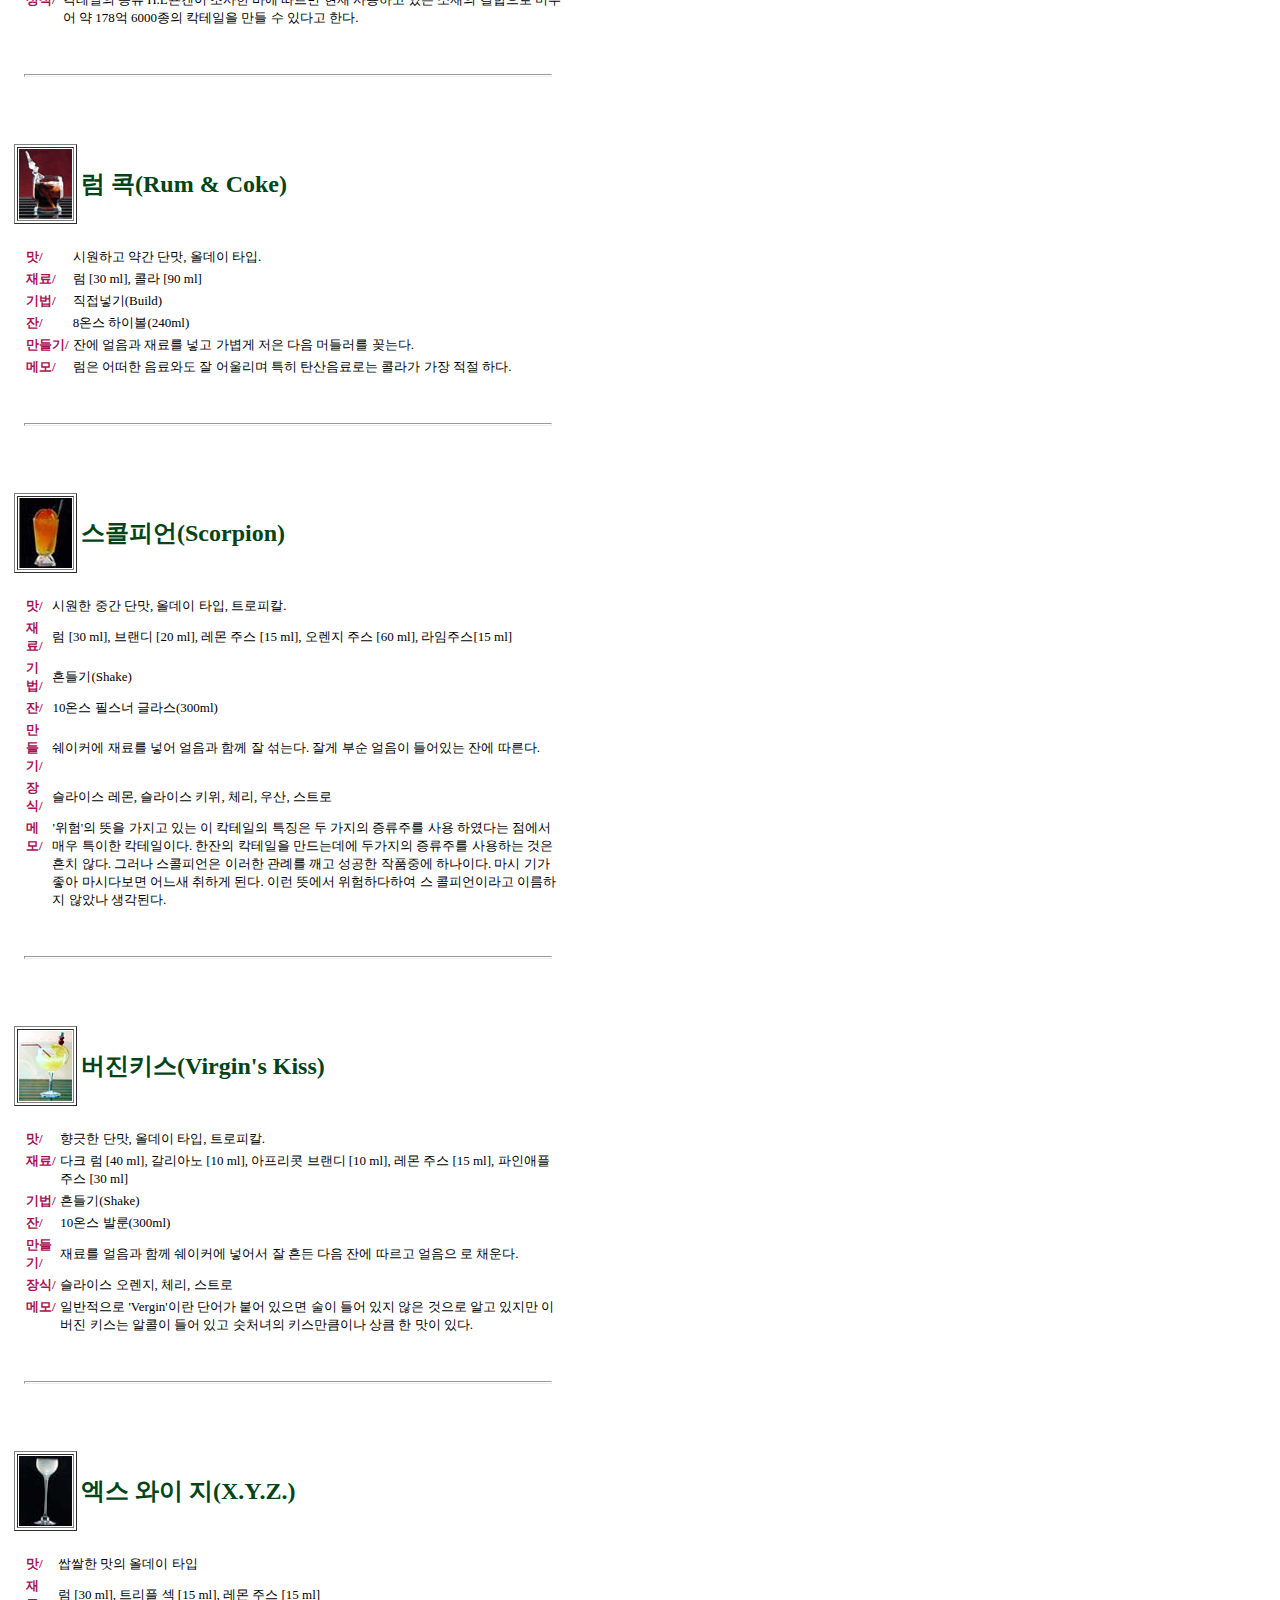
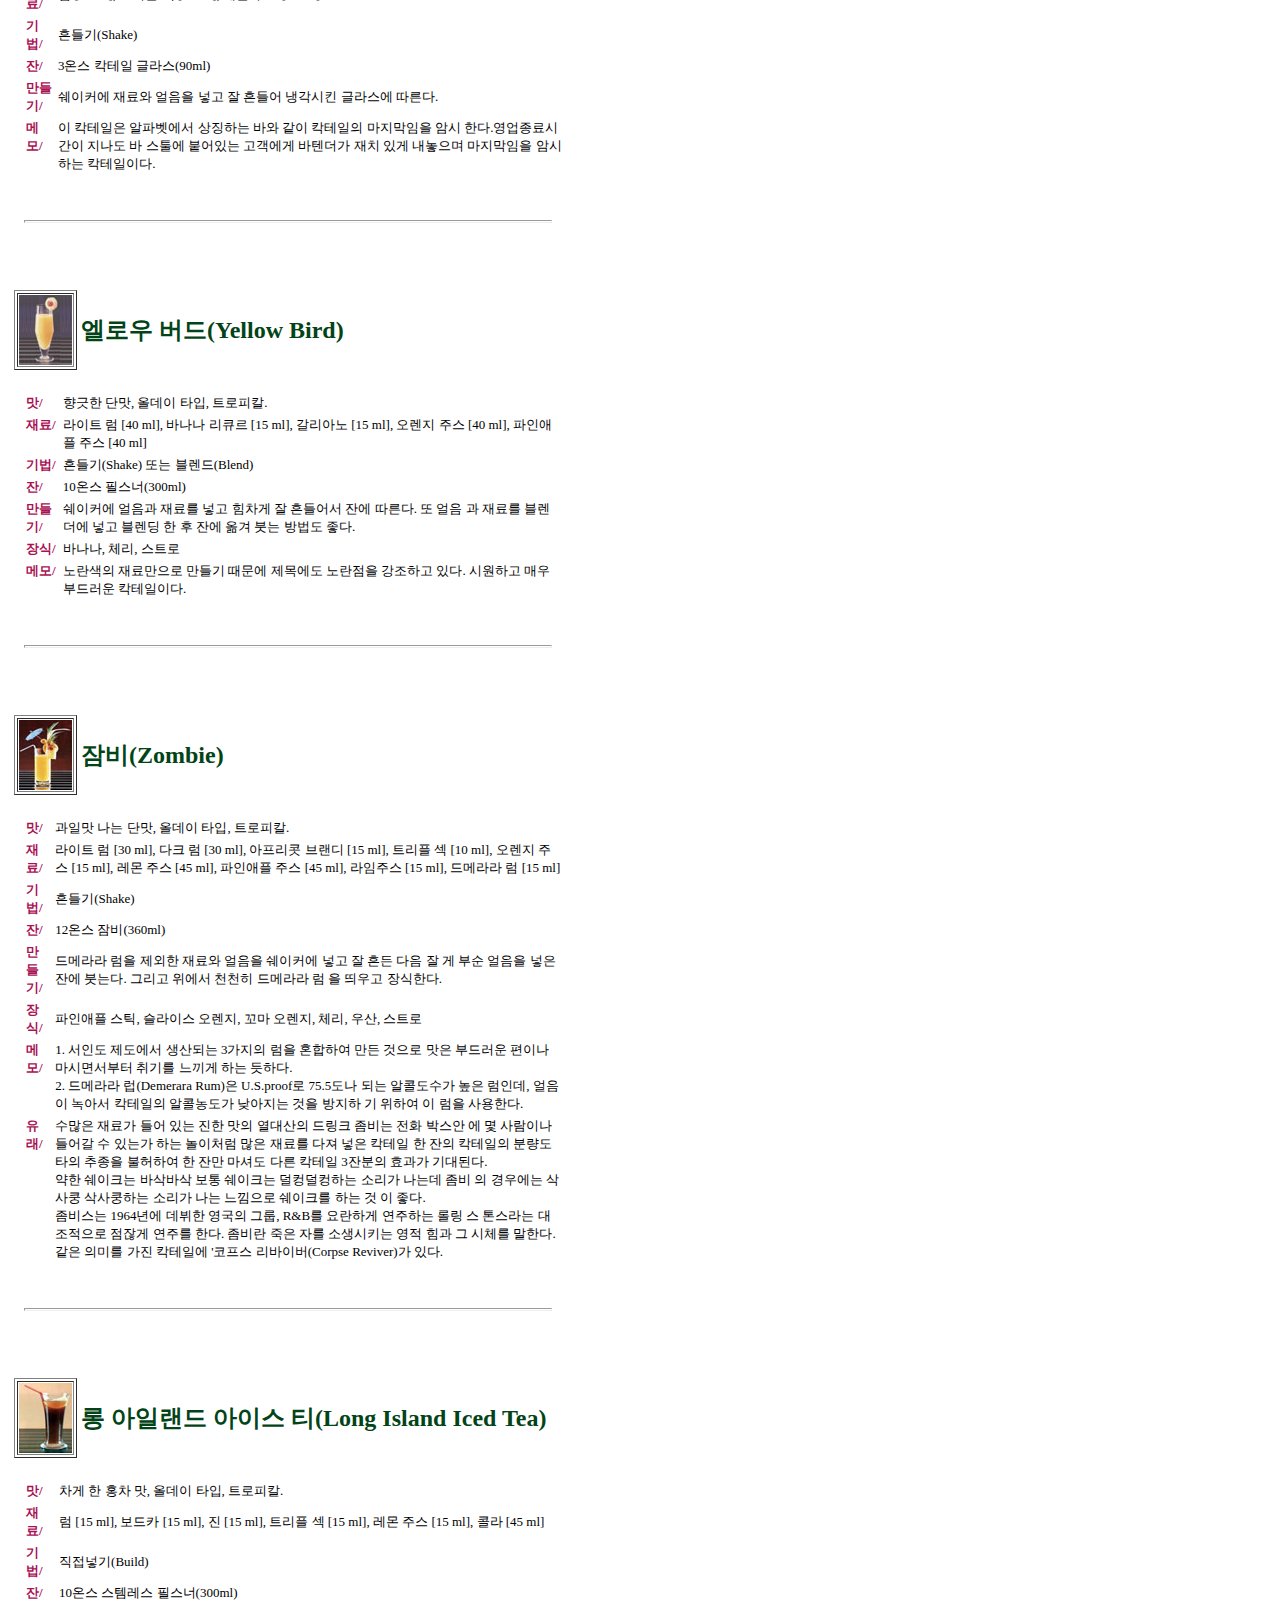
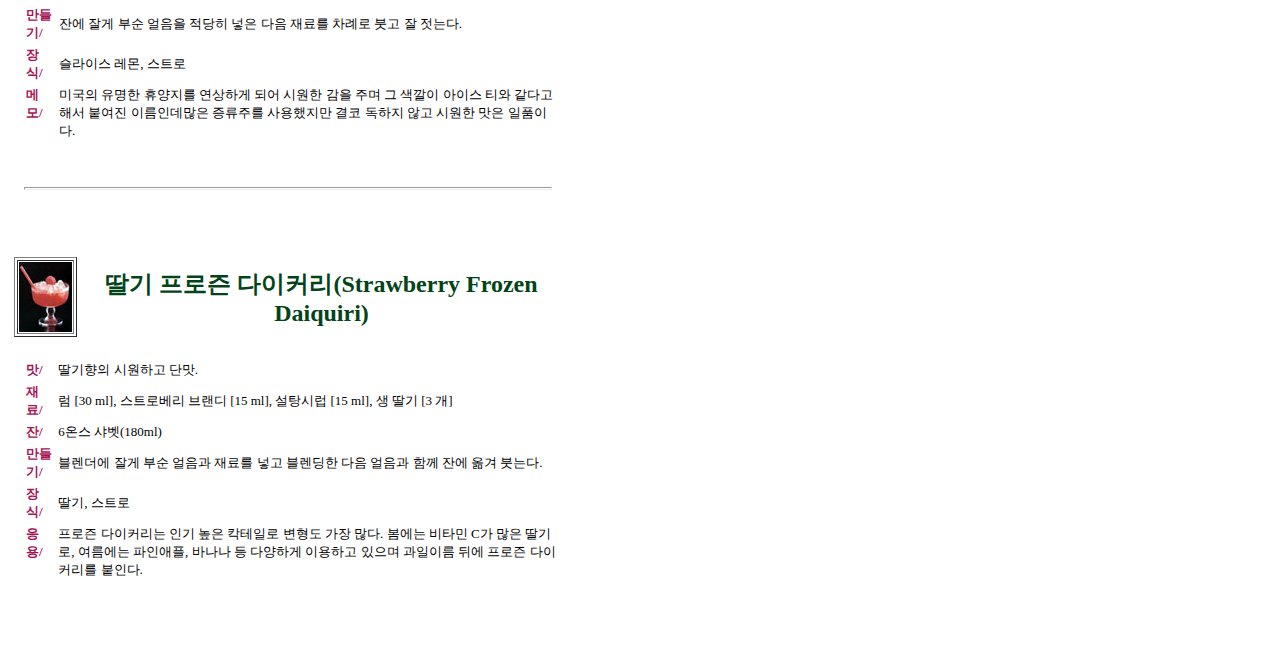
<file: htmls/럼 베이스.html>
<!-- saved from url=(0046)http://www.bartender.co.kr/korean/cock/rum.htm -->
<html><head><meta http-equiv="Content-Type" content="text/html; charset=EUC-KR">
<title>�� ���̽�</title>
<style type="text/css"></style></head>

<body bgcolor="ffffff">
<table border="0" width="560"><tbody><tr><td>
<a name="1"></a>
<img src="./�� ���̽�_files/blank.gif"><table border="0">
<tbody><tr><td><table border="1">
<tbody><tr><td><img src="./�� ���̽�_files/bacardi.jpg" width="53" height="70"></td></tr>
</tbody></table></td>
<td align="center" valign="center">
<font size="5" color="024417"><b>��ī��(Bacardi)</b></font>
</td></tr></tbody></table>
<br>
<table border="0">
<tbody><tr><td></td><td></td><td></td><td align="left" valign="top"><font size="2" color="aa1155"><b>
���/</b></font></td><td><font size="2"> �� [30 ml], ���� �ֽ� [15 ml], �׷����� �÷� [1 tsp]</font></td></tr>
<tr><td></td><td></td><td></td><td align="left" valign="top"><font size="2" color="aa1155"><b>
��/</b></font></td><td><font size="2"> Ĭ���� �۶�</font></td></tr>
<tr><td></td><td></td><td></td><td align="left" valign="top"><font size="2" color="aa1155"><b>
�����/</b></font></td><td><font size="2"> ����Ŀ�� ��Ḧ ������ �Բ� �ְ� �� ���� �ð��� �ܿ� ������.</font></td></tr>
<tr><td></td><td></td><td></td><td align="left" valign="top"><font size="2" color="aa1155"><b>
�޸�/</b></font></td><td><font size="2"> ��ī��� �߽��ڿ� ���簡 �ִ� �������� �� ����ȸ���� �̸��ε�, ��
	ȸ�簡 �ڻ��� �� ������ ���� ���̵���� �ϳ��� Ĭ���Ͽ� �̸��� �ٿ�
	�θ� ��ǥ�Ͽ���.</font></td></tr>
<tr><td></td><td></td><td></td><td align="left" valign="top"><font size="2" color="aa1155"><b>
����/</b></font></td><td><font size="2"> ����Ű���� ��ȭ��Ų �ұ׽����� ��ī����� 1933�� ��ī���� ȸ�簡
	����Ű���� �����Ͽ� ��ī���� ȸ���� ���� ���� ������ �÷��� �����
	�� ��ǥ�� Ĭ���� ��� ���忡���� ����Ű���� ������ ���������� ��
	ī����� �ҷ��� ������ ���ǿ����� ȸ�εǾ���.<br>

	1936�� '��ī����� ��ī���� ȸ���� ���� ������� ������ �ȵȴ�'�� 
	�ǰ��� ��������. ������ ȭ���� ����Ʈ ���� �����ϴ� ������ Ÿ ����
	���� �α⸦ �����.<br>

	��ī���� ź�� ��ȭ�� 1933�� ��� ���ٿ� �ִ� ��ī���� ȸ�簡 �̱���
	���ֹ� ������ ��ȸ�� �ڱ� ȸ���� ���� �ȱ� ���� ����Ű���� ������ 
	���� ź���� �ߴ��� �Ǿ���.<br>

	���� ȭ��Ʈ ���� ���� �꽺�� �׷����� �÷� �� 1Tsp���� �־� ���� ��
	�� ������ �纸�� ȣ�ڿ����� �������� �θ���.</font></td></tr>
</tbody></table> 
<br><br><hr size="3" width="95%"><br><br>





<a name="2"></a>
<img src="./�� ���̽�_files/blank.gif"><table border="0">
<tbody><tr><td><table border="1">
<tbody><tr><td><img src="./�� ���̽�_files/bluehawa.jpg" width="53" height="70"></td></tr>
</tbody></table></td>
<td align="center" valign="center">
<font size="5" color="024417"><b>���� ������(Blue Hawaii)</b></font>
</td></tr></tbody></table>
<br>
<table border="0">
<tbody><tr><td></td><td></td><td></td><td align="left" valign="top"><font size="2" color="aa1155"><b>
��/</b></font></td><td><font size="2"> �߰� �ܸ�, �õ��� Ÿ��, Ʈ����Į.</font></td></tr>
<tr><td></td><td></td><td></td><td align="left" valign="top"><font size="2" color="aa1155"><b>
���/</b></font></td><td><font size="2"> �� [30 ml], ���� ����� [15 ml], �����ֽ� [10 ml], ���ξ����ֽ� [30 ml]</font></td></tr>
<tr><td></td><td></td><td></td><td align="left" valign="top"><font size="2" color="aa1155"><b>
���/</b></font></td><td><font size="2"> ����(Shake)</font></td></tr>
<tr><td></td><td></td><td></td><td align="left" valign="top"><font size="2" color="aa1155"><b>
��/</b></font></td><td><font size="2"> 8�½� �ʽ��� (240ml)</font></td></tr>
<tr><td></td><td></td><td></td><td align="left" valign="top"><font size="2" color="aa1155"><b>
�����/</b></font></td><td><font size="2"> ����Ŀ�� ������ ��Ḧ �ְ� ������ ���� �߰� �μ� ������ ����
	   �ܿ� ������ ����Ѵ�.</font></td></tr>
<tr><td></td><td></td><td></td><td align="left" valign="top"><font size="2" color="aa1155"><b>
���/</b></font></td><td><font size="2"> ���ξ��� ��ƽ, ü��, ��Ʈ��</font></td></tr>
<tr><td></td><td></td><td></td><td align="left" valign="top"><font size="2" color="aa1155"><b>
����/</b></font></td><td><font size="2"> �Ϲ������� �������� Ĭ���� �ܿ� ������ ������� ��������� �ֱٿ�
	�� ���� �ε巴�� �ÿ��� ������ ���� ���� ����� ���� �̿��ϰ� �ִ�.</font></td></tr>
<tr><td></td><td></td><td></td><td align="left" valign="top"><font size="2" color="aa1155"><b>
�޸�/</b></font></td><td><font size="2"> ������ �Կ��� û������ �ҷ� ����Ű�� �̸� �״�� �Ͽ��̿��� �¾
	��. �Ƹ��� 1961�⿡ ������ ���� ���������� ���� �Ͽ��̿� �����ؼ�
	������� Ĭ�����̶� �����ȴ�.</font></td></tr>
</tbody></table> 
<br><br><hr size="3" width="95%"><br><br>




<a name="3"></a>
<img src="./�� ���̽�_files/blank.gif"><table border="0">
<tbody><tr><td><table border="1">
<tbody><tr><td><img src="./�� ���̽�_files/cherryru.jpg" width="53" height="70"></td></tr>
</tbody></table></td>
<td align="center" valign="center">
<font size="5" color="024417"><b>ü�� �� ����(Cherry Rum Fizz)</b></font>
</td></tr></tbody></table>
<br>
<table border="0">
<tbody><tr><td></td><td></td><td></td><td align="left" valign="top"><font size="2" color="aa1155"><b>
��/</b></font></td><td><font size="2"> �ܸ�, �õ��� Ÿ��, Ʈ����Į.</font></td></tr>
<tr><td></td><td></td><td></td><td align="left" valign="top"><font size="2" color="aa1155"><b>
���/</b></font></td><td><font size="2"> ü�� �귣�� [50 ml], �����ֽ�[2 tsp], �� [30 ml], �Ҵټ� [l20 ml],	ũ�� �� ī�ý� [10 ml], 
�׷����� �ֽ� [30 ml], �׷����� �÷� [1 tsp]</font></td></tr>
<tr><td></td><td></td><td></td><td align="left" valign="top"><font size="2" color="aa1155"><b>
���/</b></font></td><td><font size="2"> ����(Shake)</font></td></tr>
<tr><td></td><td></td><td></td><td align="left" valign="top"><font size="2" color="aa1155"><b>
��/</b></font></td><td><font size="2"> 8�½� �ʽ���(240ml)</font></td></tr>
<tr><td></td><td></td><td></td><td align="left" valign="top"><font size="2" color="aa1155"><b>
�����/</b></font></td><td><font size="2"> �Ҵټ��� ������ ��� ��Ḧ ����Ŀ�� �ְ� �� ��� ���� �Ҵټ���
	   �־� ���� �ܿ� �ɷ� ������. ������ ä���.</font></td></tr>
<tr><td></td><td></td><td></td><td align="left" valign="top"><font size="2" color="aa1155"><b>
���/</b></font></td><td><font size="2"> �����̽� ������, �ٳ���, ü��, ��Ʈ��</font></td></tr>
<tr><td></td><td></td><td></td><td align="left" valign="top"><font size="2" color="aa1155"><b>
���/</b></font></td><td><font size="2"> ���� ����� ���� ���ʰ� �Ǵ� ���ε� ������ ���� Rumbullion, <br>
	Rumpassion�� ��� ���������� ���ϴ� ��ƾ���� Saccharum���� ���� ��
	�̶�� �Ѵ�. </font></td></tr>
</tbody></table> 
<br><br><hr size="3" width="95%"><br><br>





<a name="4"></a>
<img src="./�� ���̽�_files/blank.gif"><table border="0">
<tbody><tr><td><table border="1">
<tbody><tr><td><img src="./�� ���̽�_files/cubalibr.jpg" width="53" height="70"></td></tr>
</tbody></table></td>
<td align="center" valign="center">
<font size="5" color="024417"><b>���� ����(Cuba Libre)</b></font>
</td></tr></tbody></table>
<br>
<table border="0">
<tbody><tr><td></td><td></td><td></td><td align="left" valign="top"><font size="2" color="aa1155"><b>
���/</b></font></td><td><font size="2"> �� [30 ml], ���� �ֽ� [15 ml], �ݶ� </font></td></tr>
<tr><td></td><td></td><td></td><td align="left" valign="top"><font size="2" color="aa1155"><b>
���/</b></font></td><td><font size="2"> �����ֱ�(Build).</font></td></tr>
<tr><td></td><td></td><td></td><td align="left" valign="top"><font size="2" color="aa1155"><b>
��/</b></font></td><td><font size="2"> 8�½� ���� �� �۶�(240ml).</font></td></tr>
<tr><td></td><td></td><td></td><td align="left" valign="top"><font size="2" color="aa1155"><b>
�����/</b></font></td><td><font size="2"> ������ �� �ܿ� ���� �����ֽ��� ���� ���� �ݶ�� ���� ä�� �� �����ش�.</font></td></tr>
<tr><td></td><td></td><td></td><td align="left" valign="top"><font size="2" color="aa1155"><b>
���/</b></font></td><td><font size="2"> �����̽�����, �ӵ鷯.</font></td></tr>
<tr><td></td><td></td><td></td><td align="left" valign="top"><font size="2" color="aa1155"><b>
�޸�/</b></font></td><td><font size="2"> �������� �Ĺ������� ���ٰ� 1902�� �������� ��ȣ���� "Viva Cuba Libre!
	(�������� ����!)"��� �Ͽ��µ� �� ���� �̱��ε��� ���� �ݶ� Ÿ��
	���ø� "���ٸ���"��� �Ͽ� �̸��� �Ǿ� ���ȴٰ� �Ѵ�.</font></td></tr>
<tr><td></td><td></td><td></td><td align="left" valign="top"><font size="2" color="aa1155"><b>
����/</b></font></td><td><font size="2"> �ݶ��� ���� ��Ⱑ �� ��� ���� ������ ���� ���� ������ Ĭ���� ����
	���극�� ���� ���� �������� �Ĺ������� ���ٴ� 1902�⿡ ������ ȹ��
	�ߴµ� �̶��� ȯȣ���� '�ٹ� ����(���� ���� ����)'��� ������ ����
	�Ǿ���. �̱������� �� �ص� ��ũ����� �θ���.<br>

	���� ���극(Cuba libre)�� �����ν����� ������ ���� ���극, ���������
	������ ���� ������ �ȴ�.</font></td></tr>
</tbody></table> 
<br><br><hr size="3" width="95%"><br><br>





<a name="5"></a>
<img src="./�� ���̽�_files/blank.gif"><table border="0">
<tbody><tr><td><table border="1">
<tbody><tr><td><img src="./�� ���̽�_files/daiquiri.jpg" width="53" height="70"></td></tr>
</tbody></table></td>
<td align="center" valign="center">
<font size="5" color="024417"><b>��������(Daiquiri)</b></font>
</td></tr></tbody></table>
<br>
<table border="0">
<tbody><tr><td></td><td></td><td></td><td align="left" valign="top"><font size="2" color="aa1155"><b>
���/</b></font></td><td><font size="2"> ����Ʈ �� [45 ml], ���� �ֽ� [15 ml], �����÷�  [2 tsp]</font></td></tr>
<tr><td></td><td></td><td></td><td align="left" valign="top"><font size="2" color="aa1155"><b>
���/</b></font></td><td><font size="2"> ����(Shake)</font></td></tr>
<tr><td></td><td></td><td></td><td align="left" valign="top"><font size="2" color="aa1155"><b>
��/</b></font></td><td><font size="2"> 3�½� Ĭ���� �۶�(90ml)</font></td></tr>
<tr><td></td><td></td><td></td><td align="left" valign="top"><font size="2" color="aa1155"><b>
�����/</b></font></td><td><font size="2"> ����Ŀ�� ��Ḧ ������ �Բ� �ְ� �� ���� �ð��� �ܿ� ������.</font></td></tr>
<tr><td></td><td></td><td></td><td align="left" valign="top"><font size="2" color="aa1155"><b>
����/</b></font></td><td><font size="2"> ���� ����Ŀ���� �׷����� �÷� 1Tsp�� ÷���ϸ� '��ī�� Ĭ����(Barcadi
	Cocktail)'�� �ȴ�.</font></td></tr>
<tr><td></td><td></td><td></td><td align="left" valign="top"><font size="2" color="aa1155"><b>
�޸�/</b></font></td><td><font size="2"> ���������� ������ ��Ƽ�ư� ���ܿ� �ִ� ���� �̸��̴�. 1898�� ���ٰ�
	���������κ��� �����ϸ鼭 �̱��꿡 �̱��� ����������� ���Դµ� ��
	���� ���� �ٹ��ϰ� �ִ� '���׽� �۽�'��� ����� ������ Ư�깰�� 
	���� ���ַ��� �ֽ�, ������ �̿��Ͽ� Ĭ������ ����� �Ǿ���. �� Ĭ��
	���� ��ī��� �Բ� ���̿��� ��� ���ô� Ĭ�����̴�.</font></td></tr>
<tr><td></td><td></td><td></td><td align="left" valign="top"><font size="2" color="aa1155"><b>
����/</b></font></td><td><font size="2"> ���� ����� Ĭ������ ����, ¥���ϰ� ������ ���� �ְ��� ����Ű���� 
	19���� �Ĺ� ������ ����Ű�� ���꿡�� ���ϴ� ������� ���ñ� ������ 
	������ �����Ǿ��ٰ� �Ѵ�,Ĭ������ ������ ����ǰ�̴�.
	����� ����� ������ ���� �̿� ���� ���ǵ� ������ ����� ��ȭ�� ����
	Ĭ�����̴�.<br>

	����Ű���� ��ֿ��̰� ��� ���� ������ �����Ͽ� �������� '���� ������
	���� �ٵ��'�� ������ ���ΰ��� ��� ���� �͵� ����Ű���̴�.<br>

	��ֿ��̴� ������ ����Ű���� �ſ� �����Ͽ� �ݻ� 2��°�� �ֹ��߱� ����
	�� �װ� �ٿ� ��Ÿ���� ó������ ������ ������ٰ� �Ѵ�. </font></td></tr>
</tbody></table> 
<br><br><hr size="3" width="95%"><br><br>




<a name="6"></a>
<img src="./�� ���̽�_files/blank.gif"><table border="0">
<tbody><tr><td><table border="1">
<tbody><tr><td><img src="./�� ���̽�_files/hurrican.jpg" width="53" height="70"></td></tr>
</tbody></table></td>
<td align="center" valign="center">
<font size="5" color="024417"><b>�㸮����(Hurricane)</b></font>
</td></tr></tbody></table>
<br>
<table border="0">
<tbody><tr><td></td><td></td><td></td><td align="left" valign="top"><font size="2" color="aa1155"><b>
��/</b></font></td><td><font size="2"> �ܸ�, �õ��� Ÿ��, Ʈ����Į. </font></td></tr>
<tr><td></td><td></td><td></td><td align="left" valign="top"><font size="2" color="aa1155"><b>
���/</b></font></td><td><font size="2"> ����Ʈ �� [30 ml], ��ũ �� [30 ml], ������ �ֽ� [15 ml], ���ξ��� �ֽ� [10 ml], ���� �ֽ� [15 ml]</font></td></tr>
<tr><td></td><td></td><td></td><td align="left" valign="top"><font size="2" color="aa1155"><b>
���/</b></font></td><td><font size="2"> ����(Shake)</font></td></tr>
<tr><td></td><td></td><td></td><td align="left" valign="top"><font size="2" color="aa1155"><b>
��/</b></font></td><td><font size="2"> 8�½� �ʽ���(240ml)</font></td></tr>
<tr><td></td><td></td><td></td><td align="left" valign="top"><font size="2" color="aa1155"><b>
�����/</b></font></td><td><font size="2"> �׷����� �÷��� �� ������ ����Ŀ�� �ְ� �� ���� ������ ���� ��
	   �� ���� �� �׷����� �÷��� ������ õõ�� �״´�.</font></td></tr>
<tr><td></td><td></td><td></td><td align="left" valign="top"><font size="2" color="aa1155"><b>
���/</b></font></td><td><font size="2"> �����̽� ������, ü��, ��Ʈ��</font></td></tr>
<tr><td></td><td></td><td></td><td align="left" valign="top"><font size="2" color="aa1155"><b>
�޸�/</b></font></td><td><font size="2"> �뼭�翡�� �̱��� �����ϴ� ��ǳ�� �ǹ��ϴ� ������ �̸��� ���� �� Ĭ��
	���� �ΰ��� ���� ����Ͽ� ���� �����ε� �����ϴ�.</font></td></tr>
</tbody></table> 
<br><br><hr size="3" width="95%"><br><br>




<a name="7"></a>
<img src="./�� ���̽�_files/blank.gif"><table border="0">
<tbody><tr><td><table border="1">
<tbody><tr><td><img src="./�� ���̽�_files/jungleju.jpg" width="53" height="70"></td></tr>
</tbody></table></td>
<td align="center" valign="center">
<font size="5" color="024417"><b>���� �ֽ�(Jungle Juice)</b></font>
</td></tr></tbody></table>
<br>
<table border="0">
<tbody><tr><td></td><td></td><td></td><td align="left" valign="top"><font size="2" color="aa1155"><b>
��/</b></font></td><td><font size="2"> �ٳ������� �ܸ�, �õ��� Ÿ��, Ʈ����Į.</font></td></tr>
<tr><td></td><td></td><td></td><td align="left" valign="top"><font size="2" color="aa1155"><b>
���/</b></font></td><td><font size="2"> ����Ʈ �� [40 ml], ũ�� �� �ٳ��� [15 ml], ���� �ֽ� [15 ml], �����÷� [2 tsp]</font></td></tr>
<tr><td></td><td></td><td></td><td align="left" valign="top"><font size="2" color="aa1155"><b>
���/</b></font></td><td><font size="2"> ����(Shake)</font></td></tr>
<tr><td></td><td></td><td></td><td align="left" valign="top"><font size="2" color="aa1155"><b>
��/</b></font></td><td><font size="2"> 8�½� �ʽ���(240ml)</font></td></tr>
<tr><td></td><td></td><td></td><td align="left" valign="top"><font size="2" color="aa1155"><b>
�����/</b></font></td><td><font size="2"> ������ ��Ḧ ����Ŀ�� �ְ� ������ ���� �ܿ� ������ ������ �ִ´�.</font></td></tr>
<tr><td></td><td></td><td></td><td align="left" valign="top"><font size="2" color="aa1155"><b>
���/</b></font></td><td><font size="2"> �ٳ���, ü��, ��Ʈ��</font></td></tr>
<tr><td></td><td></td><td></td><td align="left" valign="top"><font size="2" color="aa1155"><b>
�޸�/</b></font></td><td><font size="2"> ���������� �̱����ε��� ��� ���̴ٰ� �ϴµ� ������ ���۷� ǥ���ߴ�.</font></td></tr>
</tbody></table> 
<br><br><hr size="3" width="95%"><br><br>


<a name="8"></a>
<img src="./�� ���̽�_files/blank.gif"><table border="0">
<tbody><tr><td><table border="1">
<tbody><tr><td><img src="./�� ���̽�_files/maitai.jpg" width="53" height="70"></td></tr>
</tbody></table></td>
<td align="center" valign="center">
<font size="5" color="024417"><b>���� Ÿ��(Mai Tai)</b></font>
</td></tr></tbody></table>
<br>
<table border="0">
<tbody><tr><td></td><td></td><td></td><td align="left" valign="top"><font size="2" color="aa1155"><b>
��/</b></font></td><td><font size="2"> �ÿ��ϰ� ������ ��, �õ��� Ÿ��, Ʈ����Į.</font></td></tr>
<tr><td></td><td></td><td></td><td align="left" valign="top"><font size="2" color="aa1155"><b>
���/</b></font></td><td><font size="2"> ��ũ ��  [10 ml], Ʈ���� �� [15 ml], �����ֽ� [15 ml], ���ξ��� �ֽ� [30 ml], 
������ �ֽ� [30 ml], �׷����� �÷� [10 ml]</font></td></tr>
<tr><td></td><td></td><td></td><td align="left" valign="top"><font size="2" color="aa1155"><b>
���/</b></font></td><td><font size="2"> ����(Shake)</font></td></tr>
<tr><td></td><td></td><td></td><td align="left" valign="top"><font size="2" color="aa1155"><b>
��/</b></font></td><td><font size="2"> 12�½� Ĭ���� �ʽ���(360ml)</font></td></tr>
<tr><td></td><td></td><td></td><td align="left" valign="top"><font size="2" color="aa1155"><b>
�����/</b></font></td><td><font size="2"> �׷����� �÷��� ��ũ���� ������ ������ ������ �Բ� ����Ŀ�� �ְ�
	  �� ��� �߰� �μ� ������ �ܿ� ���� ���� ������. �� ������ �׷�
	  ���� �÷��� �ξ� ���� �� �κп� ���������� �ϰ� ��ũ ���� ����.</font></td></tr>
<tr><td></td><td></td><td></td><td align="left" valign="top"><font size="2" color="aa1155"><b>
���/</b></font></td><td><font size="2"> ���ξ��� ��ƽ, ü��, ���� ������, �����̽�Ű��, ���, ��Ʈ��</font></td></tr>
<tr><td></td><td></td><td></td><td align="left" valign="top"><font size="2" color="aa1155"><b>
�޸�/</b></font></td><td><font size="2"> ����Ÿ�̶� Ÿ�̾�� '�ְ�' �Ǵ� '�ſ� ����'�� ���̴�.
	1954�� �̱� ȣ�� �پƸ޴��� �÷�����.  �� �� Ʈ����Į Ĭ������ ������
	��� �Ҹ��� ����Ÿ�̴� �� ���迡  �����ǰ� �˷����� ���� Ÿ�� �Ｎ��
	�� ���� �� �ִ� ����Ÿ�̹ͽ�, �̹� �� ���� ���� ���� �� �� �̱���
	�߽����� ���������� ���� �ְ� ���� ����ϴ� ��쵵 ����.</font></td></tr>
<tr><td></td><td></td><td></td><td align="left" valign="top"><font size="2" color="aa1155"><b>
����/</b></font></td><td><font size="2"> �����Ӱ� ȭ���� ������ ������ ��� ����� �帵ũ�� ���� ����Ÿ�̴� 
	������ ��� ���� ���ϰ� ���� £�� ǳ�̰� �� ���� �����ϰ� ���Ǽ� ��
	�� Ĭ�����̴�.
	����Ÿ�̶� Ÿ��Ƽ ���� '�ְ�'��� ���̴�.
	���ϰ� ���� ����� ����Ÿ�̴� �������̰��� ���̷ο� ������ ������ ����
	�� ��� �ִ�.
	����Ÿ���� ź���� �ξ� �Ͽ��̾� ȣ���� ������ �̾��ɰ� ������ٴ� ���� 
	������ ������ Ĭ������ â���� Ʈ���̴� ���� ��ǰ�̶�� ���� �����ϴ�.
	����Ÿ�̴� ȣ���� �ٿ��� ���� ������ ����� ����� �ִ� �α��ִ� Ĭ����
	�۷��� �ȿ� ������ ���� �ϴ��� �����Ű�� �ִ� �͵� �ִ�.</font></td></tr>
</tbody></table> 
<br><br><hr size="3" width="95%"><br><br>




<a name="9"></a>
<img src="./�� ���̽�_files/blank.gif"><table border="0">
<tbody><tr><td><table border="1">
<tbody><tr><td><img src="./�� ���̽�_files/pinacola.jpg" width="53" height="70"></td></tr>
</tbody></table></td>
<td align="center" valign="center">
<font size="5" color="024417"><b>�ǳ� �ݶ��(Pina Colada)</b></font>
</td></tr></tbody></table>
<br>
<table border="0">
<tbody><tr><td></td><td></td><td></td><td align="left" valign="top"><font size="2" color="aa1155"><b>
��/</b></font></td><td><font size="2"> ���ڳ����� �ܸ�, ����, Ʈ����Į.</font></td></tr>
<tr><td></td><td></td><td></td><td align="left" valign="top"><font size="2" color="aa1155"><b>
���/</b></font></td><td><font size="2"> �� [30 ml], ���ڳ� ũ�� [30 ml], ���ξ����ֽ� [60 ml]</font></td></tr>
<tr><td></td><td></td><td></td><td align="left" valign="top"><font size="2" color="aa1155"><b>
���/</b></font></td><td><font size="2"> �����ֱ�(Build)</font></td></tr>
<tr><td></td><td></td><td></td><td align="left" valign="top"><font size="2" color="aa1155"><b>
��/</b></font></td><td><font size="2"> 8�½� ���۷��� �ʽ���(240ml)</font></td></tr>
<tr><td></td><td></td><td></td><td align="left" valign="top"><font size="2" color="aa1155"><b>
�����/</b></font></td><td><font size="2"> �ͼ��⸦ �̿��Ͽ� ��Ḧ �ְ� �� 10������ ȥ���� �� ������ �� �ܿ�
	  �����Ѵ�.</font></td></tr>
<tr><td></td><td></td><td></td><td align="left" valign="top"><font size="2" color="aa1155"><b>
���/</b></font></td><td><font size="2"> ���ξ��� ��ƽ, ü��, ��Ʈ�ο�.</font></td></tr>
<tr><td></td><td></td><td></td><td align="left" valign="top"><font size="2" color="aa1155"><b>
����/</b></font></td><td><font size="2"> �� ���̽��� ����ī�� �ٲٸ� 'ġġ(Chi Chi)'�� �θ���.</font></td></tr>
<tr><td></td><td></td><td></td><td align="left" valign="top"><font size="2" color="aa1155"><b>
�޸�/</b></font></td><td><font size="2"> �ǳ��ݶ�ٴ� Ǫ�����丮���� ���� '���ξ����� ���'�� �ǹ��ϸ�, ������
	����� �ſ� �����ϴ�.</font></td></tr>
</tbody></table> 
<br><br><hr size="3" width="95%"><br><br>





<a name="10"></a>
<img src="./�� ���̽�_files/blank.gif"><table border="0">
<tbody><tr><td><table border="1">
<tbody><tr><td><img src="./�� ���̽�_files/pineappl.jpg" width="53" height="70"></td></tr>
</tbody></table></td>
<td align="center" valign="center">
<font size="5" color="024417"><b>���ξ��� ����(Pineapple Fizz)</b></font>
</td></tr></tbody></table>
<br>
<table border="0">
<tbody><tr><td></td><td></td><td></td><td align="left" valign="top"><font size="2" color="aa1155"><b>
���/</b></font></td><td><font size="2"> ����Ʈ �� [30 ml], ���ξ��� �ֽ� [30 ml], ���� [2 tsp], �Ҵټ� </font></td></tr>
<tr><td></td><td></td><td></td><td align="left" valign="top"><font size="2" color="aa1155"><b>
��/</b></font></td><td><font size="2"> �Һ��� �۶�</font></td></tr>
<tr><td></td><td></td><td></td><td align="left" valign="top"><font size="2" color="aa1155"><b>
�����/</b></font></td><td><font size="2"> ����Ŀ�� ����Ʈ ��, ���ξ��� �ֽ�, ������ �־� �� ���� ���� �忡
	  ������ �Բ� �״´�. ���� 2-3���� �� �ְ� �Ҵټ��� ä��� ����Ѵ�.</font></td></tr>
<tr><td></td><td></td><td></td><td align="left" valign="top"><font size="2" color="aa1155"><b>
���/</b></font></td><td><font size="2"> ����,ü��</font></td></tr>
<tr><td></td><td></td><td></td><td align="left" valign="top"><font size="2" color="aa1155"><b>
���/</b></font></td><td><font size="2"> Ĭ������ ���� H.L����� ������ �ٿ� ������ ���� ����ϰ� �ִ� ������
	�������� �̷�� �� 178�� 6000���� Ĭ������ ���� �� �ִٰ� �Ѵ�. </font></td></tr>
</tbody></table> 
<br><br><hr size="3" width="95%"><br><br>




<a name="11"></a>
<img src="./�� ���̽�_files/blank.gif"><table border="0">
<tbody><tr><td><table border="1">
<tbody><tr><td><img src="./�� ���̽�_files/rum&coke.jpg" width="53" height="70"></td></tr>
</tbody></table></td>
<td align="center" valign="center">
<font size="5" color="024417"><b>�� ��(Rum &amp; Coke)</b></font>
</td></tr>
</tbody></table>
<br>
<table border="0">
<tbody><tr><td></td><td></td><td></td><td align="left" valign="top"><font size="2" color="aa1155"><b>
��/</b></font></td><td><font size="2"> �ÿ��ϰ� �ణ �ܸ�, �õ��� Ÿ��.</font></td></tr>
<tr><td></td><td></td><td></td><td align="left" valign="top"><font size="2" color="aa1155"><b>
���/</b></font></td><td><font size="2"> �� [30 ml], �ݶ� [90 ml]</font></td></tr>
<tr><td></td><td></td><td></td><td align="left" valign="top"><font size="2" color="aa1155"><b>
���/</b></font></td><td><font size="2"> �����ֱ�(Build)</font></td></tr>
<tr><td></td><td></td><td></td><td align="left" valign="top"><font size="2" color="aa1155"><b>
��/</b></font></td><td><font size="2"> 8�½� ���̺�(240ml)</font></td></tr>
<tr><td></td><td></td><td></td><td align="left" valign="top"><font size="2" color="aa1155"><b>
�����/</b></font></td><td><font size="2"> �ܿ� ������ ��Ḧ �ְ� ������ ���� ���� �ӵ鷯�� �ȴ´�.</font></td></tr>
<tr><td></td><td></td><td></td><td align="left" valign="top"><font size="2" color="aa1155"><b>
�޸�/</b></font></td><td><font size="2"> ���� ��� ����͵� �� ��︮�� Ư�� ź������δ� �ݶ� ���� ����
	�ϴ�.</font></td></tr>
</tbody></table> 
<br><br><hr size="3" width="95%"><br><br>





<a name="12"></a>
<img src="./�� ���̽�_files/blank.gif"><table border="0">
<tbody><tr><td><table border="1">
<tbody><tr><td><img src="./�� ���̽�_files/scorpion.jpg" width="53" height="70"></td></tr>
</tbody></table></td>
<td align="center" valign="center">
<font size="5" color="024417"><b>�����Ǿ�(Scorpion)</b></font>
</td></tr></tbody></table>
<br>
<table border="0">
<tbody><tr><td></td><td></td><td></td><td align="left" valign="top"><font size="2" color="aa1155"><b>
��/</b></font></td><td><font size="2"> �ÿ��� �߰� �ܸ�, �õ��� Ÿ��, Ʈ����Į.</font></td></tr>
<tr><td></td><td></td><td></td><td align="left" valign="top"><font size="2" color="aa1155"><b>
���/</b></font></td><td><font size="2"> �� [30 ml], �귣�� [20 ml], ���� �ֽ� [15 ml], ������ �ֽ� [60 ml], �����ֽ�[15 ml]</font></td></tr>
<tr><td></td><td></td><td></td><td align="left" valign="top"><font size="2" color="aa1155"><b>
���/</b></font></td><td><font size="2"> ����(Shake)</font></td></tr>
<tr><td></td><td></td><td></td><td align="left" valign="top"><font size="2" color="aa1155"><b>
��/</b></font></td><td><font size="2"> 10�½� �ʽ��� �۶�(300ml)</font></td></tr>
<tr><td></td><td></td><td></td><td align="left" valign="top"><font size="2" color="aa1155"><b>
�����/</b></font></td><td><font size="2"> ����Ŀ�� ��Ḧ �־� ������ �Բ� �� ���´�.
	  �߰� �μ� ������ ����ִ� �ܿ� ������.</font></td></tr>
<tr><td></td><td></td><td></td><td align="left" valign="top"><font size="2" color="aa1155"><b>
���/</b></font></td><td><font size="2"> �����̽� ����, �����̽� Ű��, ü��, ���, ��Ʈ��</font></td></tr>
<tr><td></td><td></td><td></td><td align="left" valign="top"><font size="2" color="aa1155"><b>
�޸�/</b></font></td><td><font size="2"> '����'�� ���� ������ �ִ� �� Ĭ������ Ư¡�� �� ������ �����ָ� ���
	�Ͽ��ٴ� ������ �ſ� Ư���� Ĭ�����̴�.
	������ Ĭ������ ����µ��� �ΰ����� �����ָ� ����ϴ� ���� ��ġ �ʴ�.
	�׷��� �����Ǿ��� �̷��� ���ʸ� ����  ������ ��ǰ�߿� �ϳ��̴�. ����
	�Ⱑ ���� ���ôٺ��� ����� ���ϰ� �ȴ�. �̷� �濡�� �����ϴ��Ͽ� ��
	���Ǿ��̶�� �̸����� �ʾҳ� �����ȴ�. </font></td></tr>
</tbody></table> 
<br><br><hr size="3" width="95%"><br><br>









<a name="13"></a>
<img src="./�� ���̽�_files/blank.gif"><table border="0">
<tbody><tr><td><table border="1">
<tbody><tr><td><img src="./�� ���̽�_files/verginki.jpg" width="53" height="70"></td></tr>
</tbody></table></td>
<td align="center" valign="center">
<font size="5" color="024417"><b>����Ű��(Virgin's Kiss)</b></font>
</td></tr></tbody></table>
<br>
<table border="0">
<tbody><tr><td></td><td></td><td></td><td align="left" valign="top"><font size="2" color="aa1155"><b>
��/</b></font></td><td><font size="2"> ����� �ܸ�, �õ��� Ÿ��, Ʈ����Į.</font></td></tr>
<tr><td></td><td></td><td></td><td align="left" valign="top"><font size="2" color="aa1155"><b>
���/</b></font></td><td><font size="2"> ��ũ �� [40 ml], �����Ƴ� [10 ml], �������� �귣�� [10 ml], ���� �ֽ� [15 ml], ���ξ��� �ֽ� [30 ml]</font></td></tr>
<tr><td></td><td></td><td></td><td align="left" valign="top"><font size="2" color="aa1155"><b>
���/</b></font></td><td><font size="2"> ����(Shake)</font></td></tr>
<tr><td></td><td></td><td></td><td align="left" valign="top"><font size="2" color="aa1155"><b>
��/</b></font></td><td><font size="2"> 10�½� �߷�(300ml)</font></td></tr>
<tr><td></td><td></td><td></td><td align="left" valign="top"><font size="2" color="aa1155"><b>
�����/</b></font></td><td><font size="2"> ��Ḧ ������ �Բ� ����Ŀ�� �־ �� ��� ���� �ܿ� ������ ������
	  �� ä���.</font></td></tr>
<tr><td></td><td></td><td></td><td align="left" valign="top"><font size="2" color="aa1155"><b>
���/</b></font></td><td><font size="2"> �����̽� ������, ü��, ��Ʈ��</font></td></tr>
<tr><td></td><td></td><td></td><td align="left" valign="top"><font size="2" color="aa1155"><b>
�޸�/</b></font></td><td><font size="2"> �Ϲ������� 'Vergin'�̶� �ܾ �پ� ������ ���� ��� ���� ���� ������
	�˰� ������ �� ���� Ű���� ������ ��� �ְ� ��ó���� Ű����ŭ�̳� ��ŭ
	�� ���� �ִ�.</font></td></tr>
</tbody></table> 
<br><br><hr size="3" width="95%"><br><br>




<a name="14"></a>
<img src="./�� ���̽�_files/blank.gif"><table border="0">
<tbody><tr><td><table border="1">
<tbody><tr><td><img src="./�� ���̽�_files/xyz.jpg" width="53" height="70"></td></tr>
</tbody></table></td>
<td align="center" valign="center">
<font size="5" color="024417"><b>���� ���� ��(X.Y.Z.)</b></font>
</td></tr></tbody></table>
<br>
<table border="0">
<tbody><tr><td></td><td></td><td></td><td align="left" valign="top"><font size="2" color="aa1155"><b>
��/</b></font></td><td><font size="2"> �Խ��� ���� �õ��� Ÿ��</font></td></tr>
<tr><td></td><td></td><td></td><td align="left" valign="top"><font size="2" color="aa1155"><b>
���/</b></font></td><td><font size="2"> �� [30 ml], Ʈ���� �� [15 ml], ���� �ֽ� [15 ml]</font></td></tr>
<tr><td></td><td></td><td></td><td align="left" valign="top"><font size="2" color="aa1155"><b>
���/</b></font></td><td><font size="2"> ����(Shake)</font></td></tr>
<tr><td></td><td></td><td></td><td align="left" valign="top"><font size="2" color="aa1155"><b>
��/</b></font></td><td><font size="2"> 3�½� Ĭ���� �۶�(90ml)</font></td></tr>
<tr><td></td><td></td><td></td><td align="left" valign="top"><font size="2" color="aa1155"><b>
�����/</b></font></td><td><font size="2"> ����Ŀ�� ���� ������ �ְ� �� ���� �ð���Ų �۶󽺿� ������.</font></td></tr>
<tr><td></td><td></td><td></td><td align="left" valign="top"><font size="2" color="aa1155"><b>
�޸�/</b></font></td><td><font size="2"> �� Ĭ������ ���ĺ����� ��¡�ϴ� �ٿ� ���� Ĭ������ ���������� �Ͻ�
	�Ѵ�.��������ð��� ������ �� ������ �پ��ִ� �������� ���ٴ��� ��ġ
	�ְ� �������� ���������� �Ͻ��ϴ� Ĭ�����̴�.</font></td></tr>
</tbody></table> 
<br><br><hr size="3" width="95%"><br><br>





<a name="15"></a>
<img src="./�� ���̽�_files/blank.gif"><table border="0">
<tbody><tr><td><table border="1">
<tbody><tr><td><img src="./�� ���̽�_files/yellowbi.jpg" width="53" height="70"></td></tr>
</tbody></table></td>
<td align="center" valign="center">
<font size="5" color="024417"><b>���ο� ����(Yellow Bird)</b></font>
</td></tr></tbody></table>
<br>
<table border="0">
<tbody><tr><td></td><td></td><td></td><td align="left" valign="top"><font size="2" color="aa1155"><b>
��/</b></font></td><td><font size="2"> ����� �ܸ�, �õ��� Ÿ��, Ʈ����Į.</font></td></tr>
<tr><td></td><td></td><td></td><td align="left" valign="top"><font size="2" color="aa1155"><b>
���/</b></font></td><td><font size="2"> ����Ʈ �� [40 ml], �ٳ��� ��ť�� [15 ml], �����Ƴ� [15 ml], ������ �ֽ� [40 ml], ���ξ��� �ֽ� [40 ml]</font></td></tr>
<tr><td></td><td></td><td></td><td align="left" valign="top"><font size="2" color="aa1155"><b>
���/</b></font></td><td><font size="2"> ����(Shake) �Ǵ� ������(Blend)</font></td></tr>
<tr><td></td><td></td><td></td><td align="left" valign="top"><font size="2" color="aa1155"><b>
��/</b></font></td><td><font size="2"> 10�½� �ʽ���(300ml)</font></td></tr>
<tr><td></td><td></td><td></td><td align="left" valign="top"><font size="2" color="aa1155"><b>
�����/</b></font></td><td><font size="2"> ����Ŀ�� ������ ��Ḧ �ְ� ������ �� ��� �ܿ� ������. ��
	  ���� �� ��Ḧ �������� �ְ� ������ �� �� �ܿ� �Ű� �״� �����
	  ����.</font></td></tr>
<tr><td></td><td></td><td></td><td align="left" valign="top"><font size="2" color="aa1155"><b>
���/</b></font></td><td><font size="2"> �ٳ���, ü��, ��Ʈ��</font></td></tr>
<tr><td></td><td></td><td></td><td align="left" valign="top"><font size="2" color="aa1155"><b>
�޸�/</b></font></td><td><font size="2"> ������� ��Ḹ���� ����� ������ ���񿡵� ������� �����ϰ� �ִ�.
	�ÿ��ϰ� �ſ� �ε巯�� Ĭ�����̴�.</font></td></tr>
</tbody></table> 
<br><br><hr size="3" width="95%"><br><br>





<a name="16"></a>
<img src="./�� ���̽�_files/blank.gif"><table border="0">
<tbody><tr><td><table border="1">
<tbody><tr><td><img src="./�� ���̽�_files/zombie.jpg" width="53" height="70"></td></tr>
</tbody></table></td>
<td align="center" valign="center">
<font size="5" color="024417"><b>���(Zombie)</b></font>
</td></tr></tbody></table>
<br>
<table border="0">
<tbody><tr><td></td><td></td><td></td><td align="left" valign="top"><font size="2" color="aa1155"><b>
��/</b></font></td><td><font size="2"> ���ϸ� ���� �ܸ�, �õ��� Ÿ��, Ʈ����Į.</font></td></tr>
<tr><td></td><td></td><td></td><td align="left" valign="top"><font size="2" color="aa1155"><b>
���/</b></font></td><td><font size="2"> ����Ʈ �� [30 ml],  ��ũ �� [30 ml], �������� �귣�� [15 ml], Ʈ���� �� [10 ml], 
 ������ �ֽ� [15 ml], ���� �ֽ� [45 ml], ���ξ��� �ֽ� [45 ml], �����ֽ� [15 ml], ��޶�� �� [15 ml]</font></td></tr>
<tr><td></td><td></td><td></td><td align="left" valign="top"><font size="2" color="aa1155"><b>
���/</b></font></td><td><font size="2"> ����(Shake)</font></td></tr>
<tr><td></td><td></td><td></td><td align="left" valign="top"><font size="2" color="aa1155"><b>
��/</b></font></td><td><font size="2"> 12�½� ���(360ml)</font></td></tr>
<tr><td></td><td></td><td></td><td align="left" valign="top"><font size="2" color="aa1155"><b>
�����/</b></font></td><td><font size="2"> ��޶�� ���� ������ ���� ������ ����Ŀ�� �ְ� �� ��� ���� ��
	  �� �μ� ������ ���� �ܿ� �״´�. �׸��� ������ õõ�� ��޶�� ��
	  �� ���� ����Ѵ�.</font></td></tr>
<tr><td></td><td></td><td></td><td align="left" valign="top"><font size="2" color="aa1155"><b>
���/</b></font></td><td><font size="2"> ���ξ��� ��ƽ, �����̽� ������, ���� ������, ü��, ���, ��Ʈ��</font></td></tr>
<tr><td></td><td></td><td></td><td align="left" valign="top"><font size="2" color="aa1155"><b>
�޸�/</b></font></td><td><font size="2"> 1. ���ε� �������� ����Ǵ� 3������ ���� ȥ���Ͽ� ���� ������ ����
	�ε巯�� ���̳� ���ø鼭���� ��⸦ ������ �ϴ� ���ϴ�.<br>
	2. ��޶�� ��(Demerara Rum)�� U.S.proof�� 75.5���� �Ǵ� ���ݵ�����
	���� ���ε�, ������ ��Ƽ� Ĭ������ ���ݳ󵵰� �������� ���� ������
	�� ���Ͽ� �� ���� ����Ѵ�.</font></td></tr>
<tr><td></td><td></td><td></td><td align="left" valign="top"><font size="2" color="aa1155"><b>
����/</b></font></td><td><font size="2"> ������ ��ᰡ ��� �ִ� ���� ���� ������� �帵ũ ����� ��ȭ �ڽ���
	�� �� ����̳� �� �� �ִ°� �ϴ� ����ó�� ���� ��Ḧ ���� ����
	Ĭ���� �� ���� Ĭ������ �з��� Ÿ�� ������ �����Ͽ� �� �ܸ� ���ŵ�
	�ٸ� Ĭ���� 3�ܺ��� ȿ���� ���ȴ�.<br>

	���� ����ũ�� �ٻ�ٻ� ���� ����ũ�� ���ȴ����ϴ� �Ҹ��� ���µ� ����
	�� ��쿡�� ����� ������ϴ� �Ҹ��� ���� �������� ����ũ�� �ϴ� ��
	�� ����.<br>

	���񽺴� 1964�⿡ ������ ������ �׷�, R&amp;B�� ����ϰ� �����ϴ� �Ѹ� ��
	�潺��� ���������� ���ݰ� ���ָ� �Ѵ�.
	����� ���� �ڸ� �һ���Ű�� ���� ���� �� ��ü�� ���Ѵ�. 
	���� �ǹ̸� ���� Ĭ���Ͽ� '������ �����̹�(Corpse Reviver)�� �ִ�.</font></td></tr>
</tbody></table> 
<br><br><hr size="3" width="95%"><br><br>






<a name="17"></a>
<img src="./�� ���̽�_files/blank.gif"><table border="0">
<tbody><tr><td><table border="1">
<tbody><tr><td><img src="./�� ���̽�_files/longisla.jpg" width="53" height="70"></td></tr>
</tbody></table></td>
<td align="center" valign="center">
<font size="5" color="024417"><b>�� ���Ϸ��� ���̽� Ƽ(Long Island Iced Tea)</b></font>
</td></tr></tbody></table>
<br>
<table border="0">
<tbody><tr><td></td><td></td><td></td><td align="left" valign="top"><font size="2" color="aa1155"><b>
��/</b></font></td><td><font size="2"> ���� �� ȫ�� ��, �õ��� Ÿ��, Ʈ����Į. </font></td></tr>
<tr><td></td><td></td><td></td><td align="left" valign="top"><font size="2" color="aa1155"><b>
���/</b></font></td><td><font size="2"> �� [15 ml], ����ī [15 ml], �� [15 ml], Ʈ���� �� [15 ml], ���� �ֽ� [15 ml], �ݶ� [45 ml]</font></td></tr>
<tr><td></td><td></td><td></td><td align="left" valign="top"><font size="2" color="aa1155"><b>
���/</b></font></td><td><font size="2"> �����ֱ�(Build)</font></td></tr>
<tr><td></td><td></td><td></td><td align="left" valign="top"><font size="2" color="aa1155"><b>
��/</b></font></td><td><font size="2"> 10�½� ���۷��� �ʽ���(300ml)</font></td></tr>
<tr><td></td><td></td><td></td><td align="left" valign="top"><font size="2" color="aa1155"><b>
�����/</b></font></td><td><font size="2"> �ܿ� �߰� �μ� ������ ������ ���� ���� ��Ḧ ���ʷ� �װ� �� ���´�.</font></td></tr>
<tr><td></td><td></td><td></td><td align="left" valign="top"><font size="2" color="aa1155"><b>
���/</b></font></td><td><font size="2"> �����̽� ����, ��Ʈ��</font></td></tr>
<tr><td></td><td></td><td></td><td align="left" valign="top"><font size="2" color="aa1155"><b>
�޸�/</b></font></td><td><font size="2"> �̱��� ������ �޾����� �����ϰ� �Ǿ� �ÿ��� ���� �ָ� �� ������ ���̽�
	Ƽ�� ���ٰ� �ؼ� �ٿ��� �̸��ε����� �����ָ� ��������� ���� ������
	�ʰ� �ÿ��� ���� ��ǰ�̴�.</font></td></tr>
</tbody></table> 
<br><br><hr size="3" width="95%"><br><br>






<a name="18"></a>
<img src="./�� ���̽�_files/blank.gif"><table border="0">
<tbody><tr><td><table border="1">
<tbody><tr><td><img src="./�� ���̽�_files/strawbe.jpg" width="53" height="70"></td></tr>
</tbody></table></td>
<td align="center" valign="center">
<font size="5" color="024417"><b>���� ������ ����Ŀ��(Strawberry Frozen Daiquiri)</b></font>
</td></tr></tbody></table>
<br>
<table border="0">
<tbody><tr><td></td><td></td><td></td><td align="left" valign="top"><font size="2" color="aa1155"><b>
��/</b></font></td><td><font size="2"> �������� �ÿ��ϰ� �ܸ�.</font></td></tr>
<tr><td></td><td></td><td></td><td align="left" valign="top"><font size="2" color="aa1155"><b>
���/</b></font></td><td><font size="2"> �� [30 ml], ��Ʈ�κ��� �귣�� [15 ml], �����÷� [15 ml], �� ���� [3 ��]</font></td></tr>
<tr><td></td><td></td><td></td><td align="left" valign="top"><font size="2" color="aa1155"><b>
��/</b></font></td><td><font size="2"> 6�½� ����(180ml)</font></td></tr>
<tr><td></td><td></td><td></td><td align="left" valign="top"><font size="2" color="aa1155"><b>
�����/</b></font></td><td><font size="2"> �������� �߰� �μ� ������ ��Ḧ �ְ� �������� ���� ������ �Բ� �ܿ�
	  �Ű� �״´�.</font></td></tr>
<tr><td></td><td></td><td></td><td align="left" valign="top"><font size="2" color="aa1155"><b>
���/</b></font></td><td><font size="2"> ����, ��Ʈ��</font></td></tr>
<tr><td></td><td></td><td></td><td align="left" valign="top"><font size="2" color="aa1155"><b>
����/</b></font></td><td><font size="2"> ������ ����Ŀ���� �α� ���� Ĭ���Ϸ� ������ ���� ����. ������ ��Ÿ��
	C�� ���� �����, �������� ���ξ���, �ٳ��� �� �پ��ϰ� �̿��ϰ� ������
	�����̸� �ڿ� ������ ����Ŀ���� ���δ�.</font></td></tr>
</tbody></table> 
<br><br><br><br>

</td></tr></tbody></table>



</body></html>
</file>
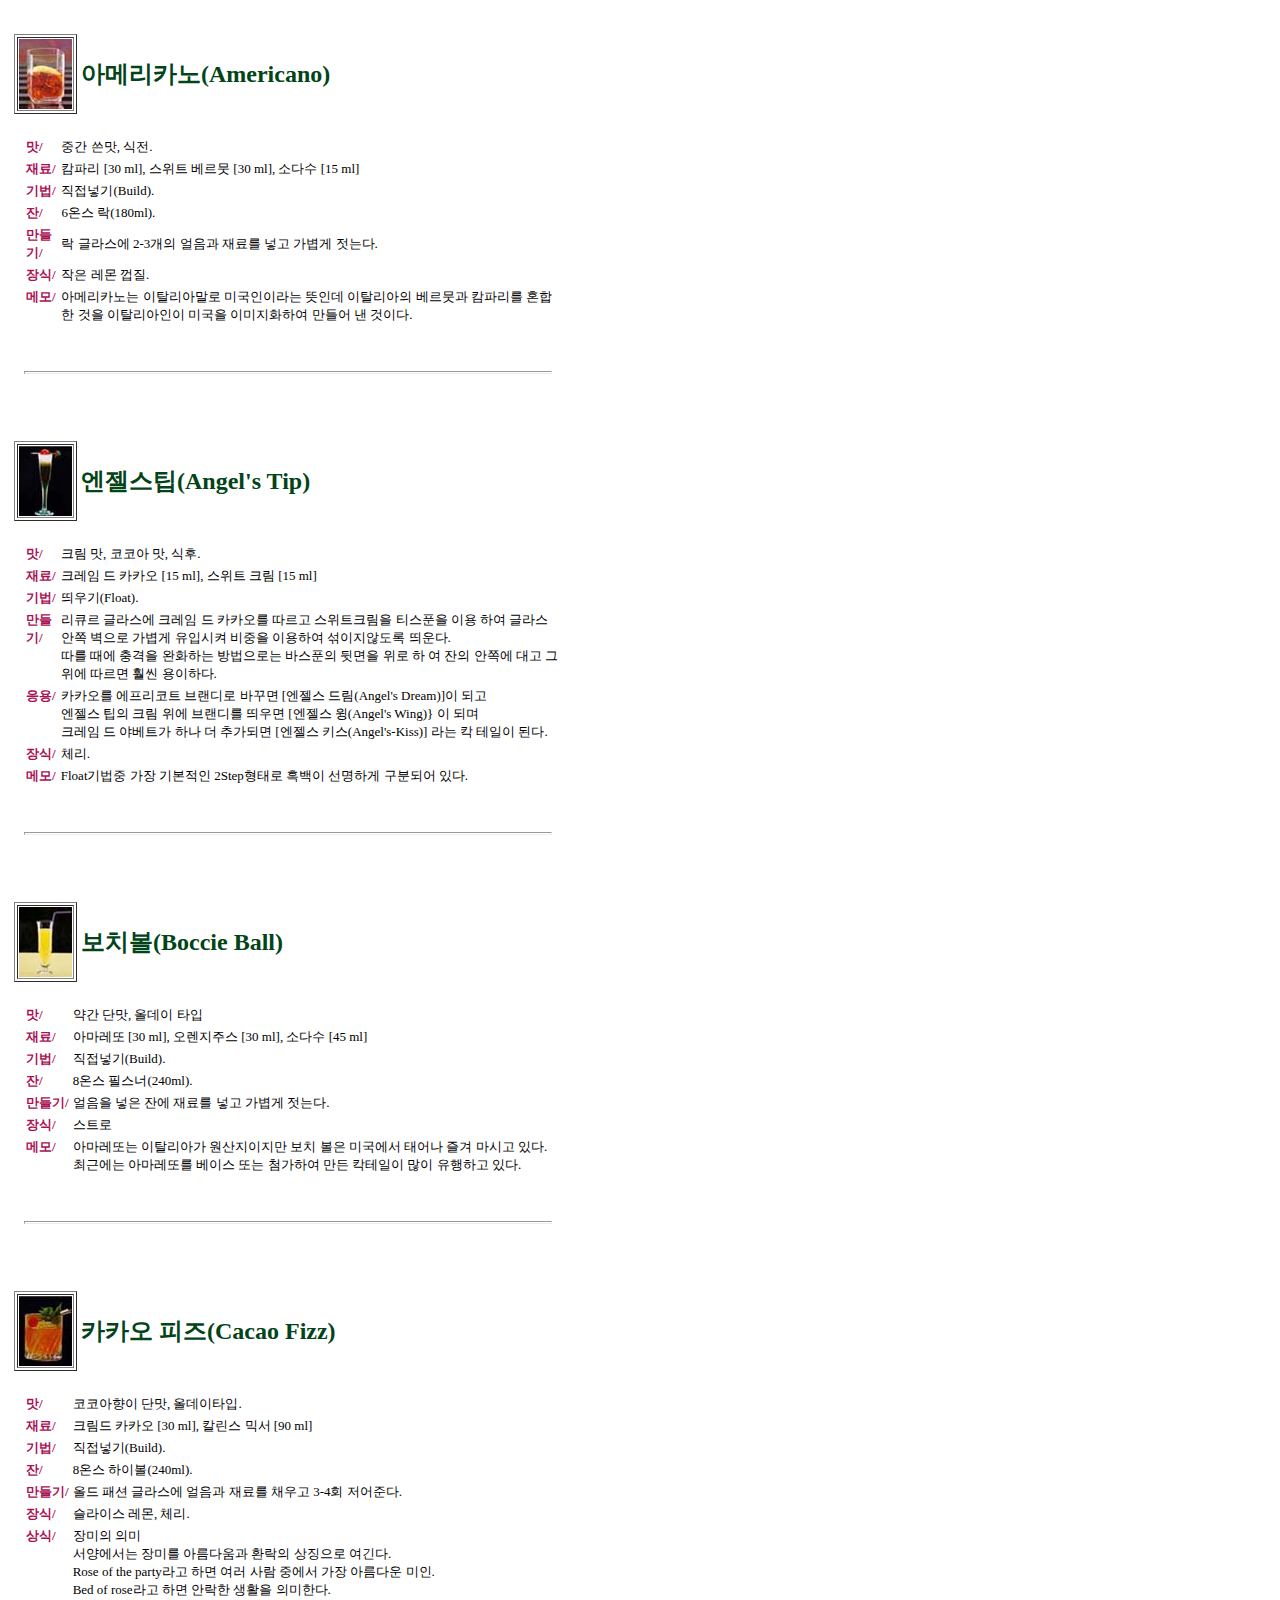
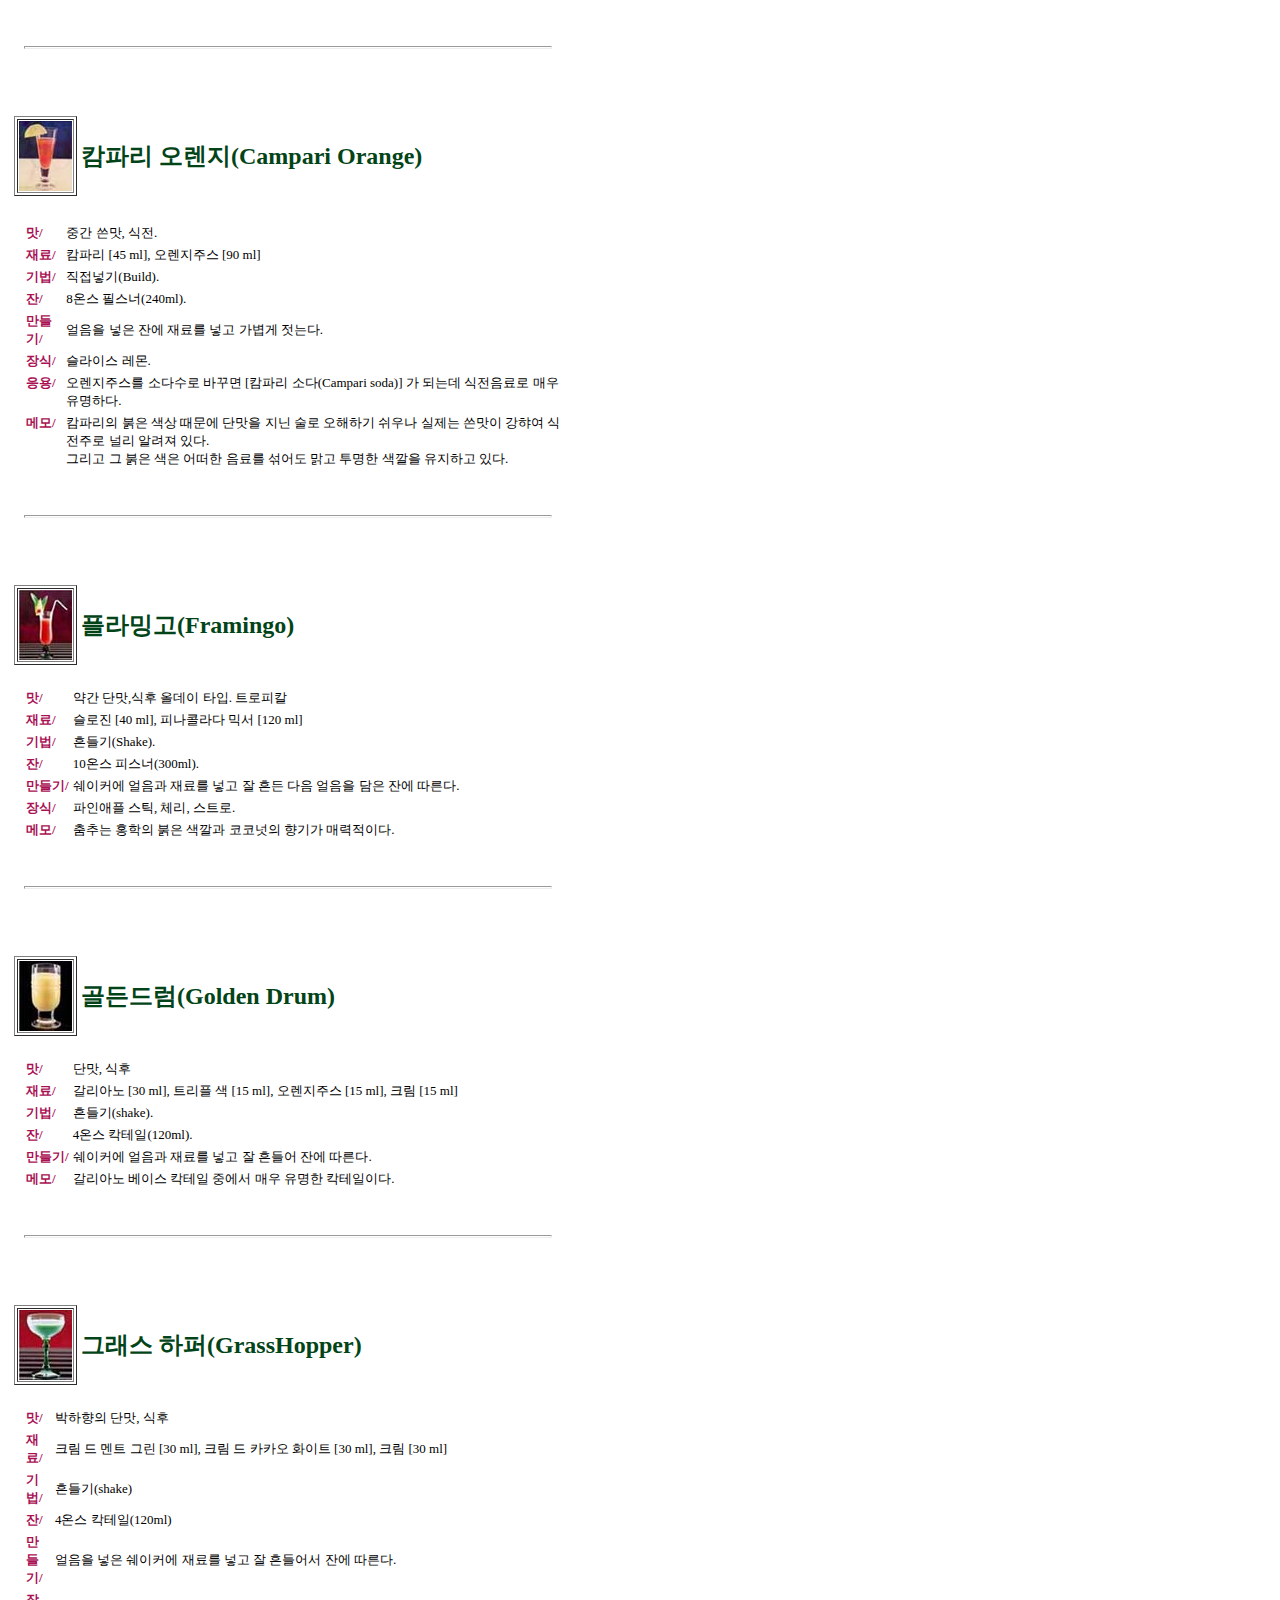
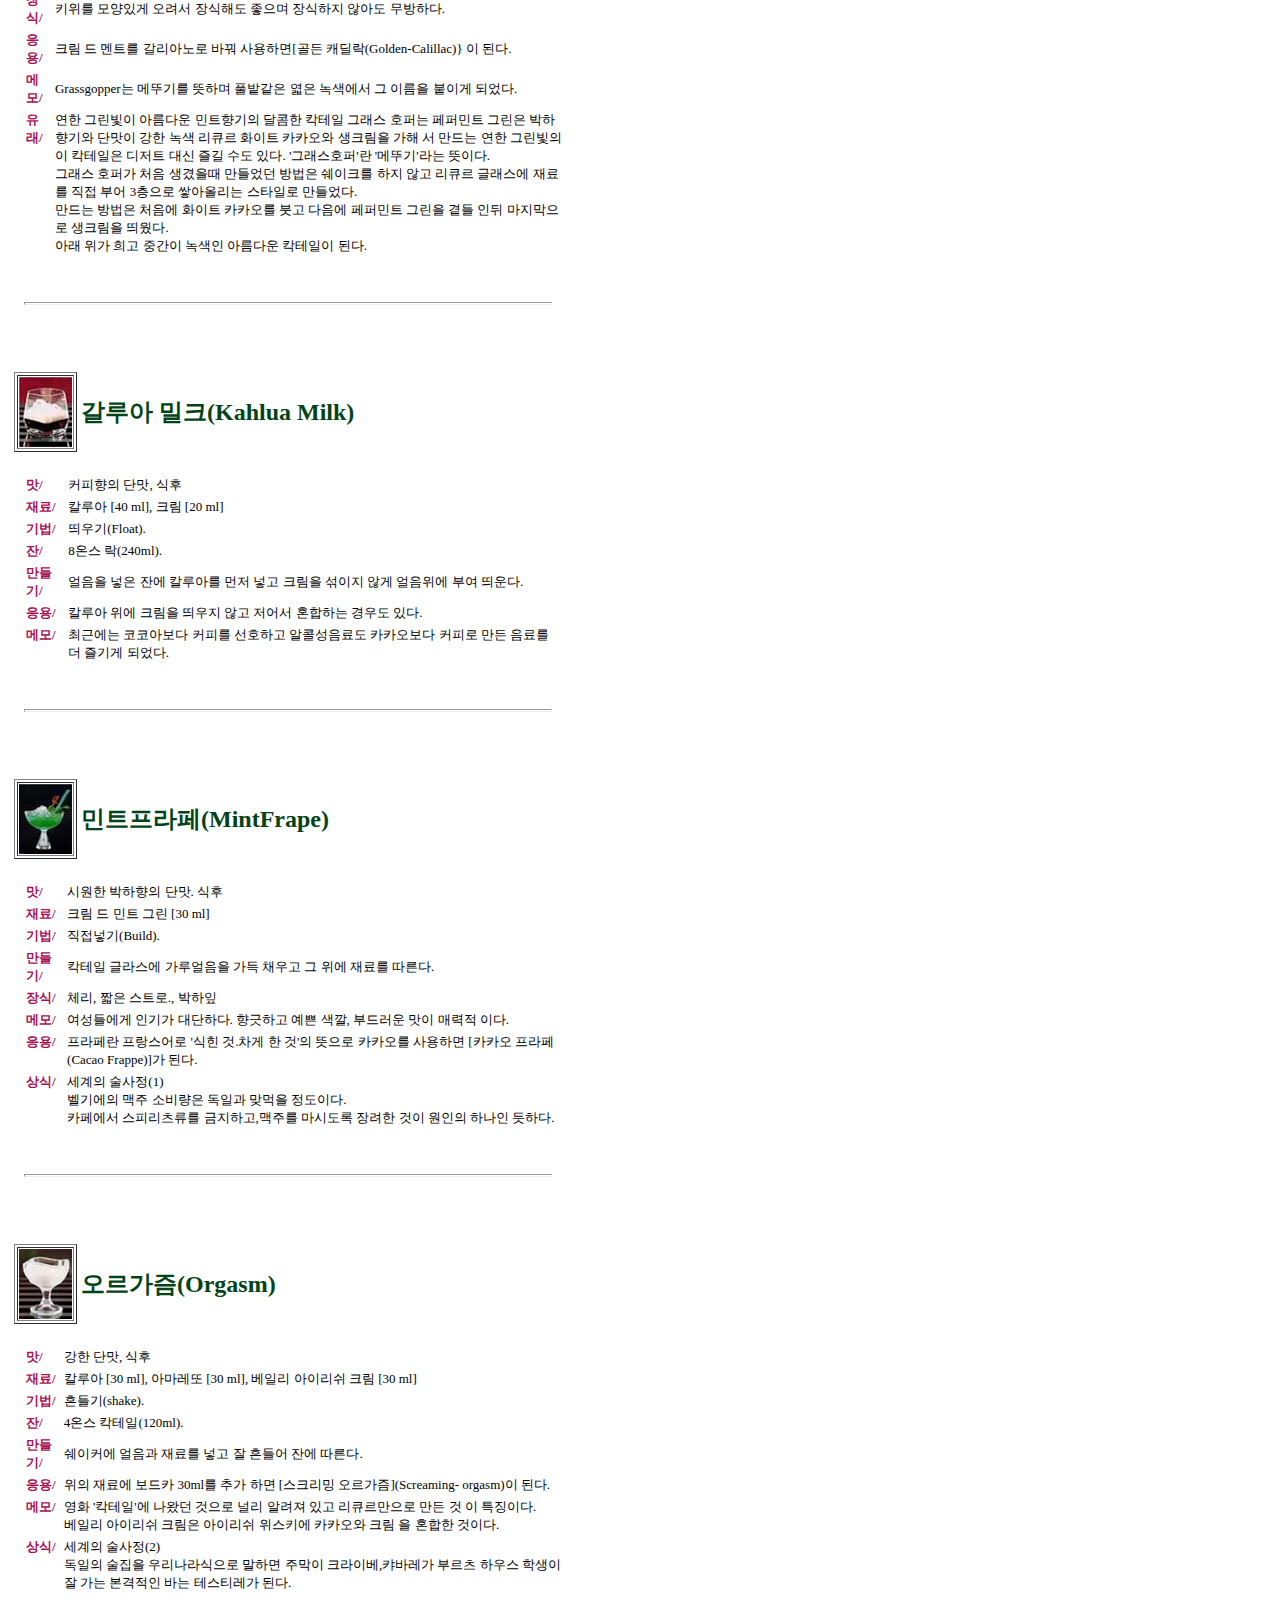
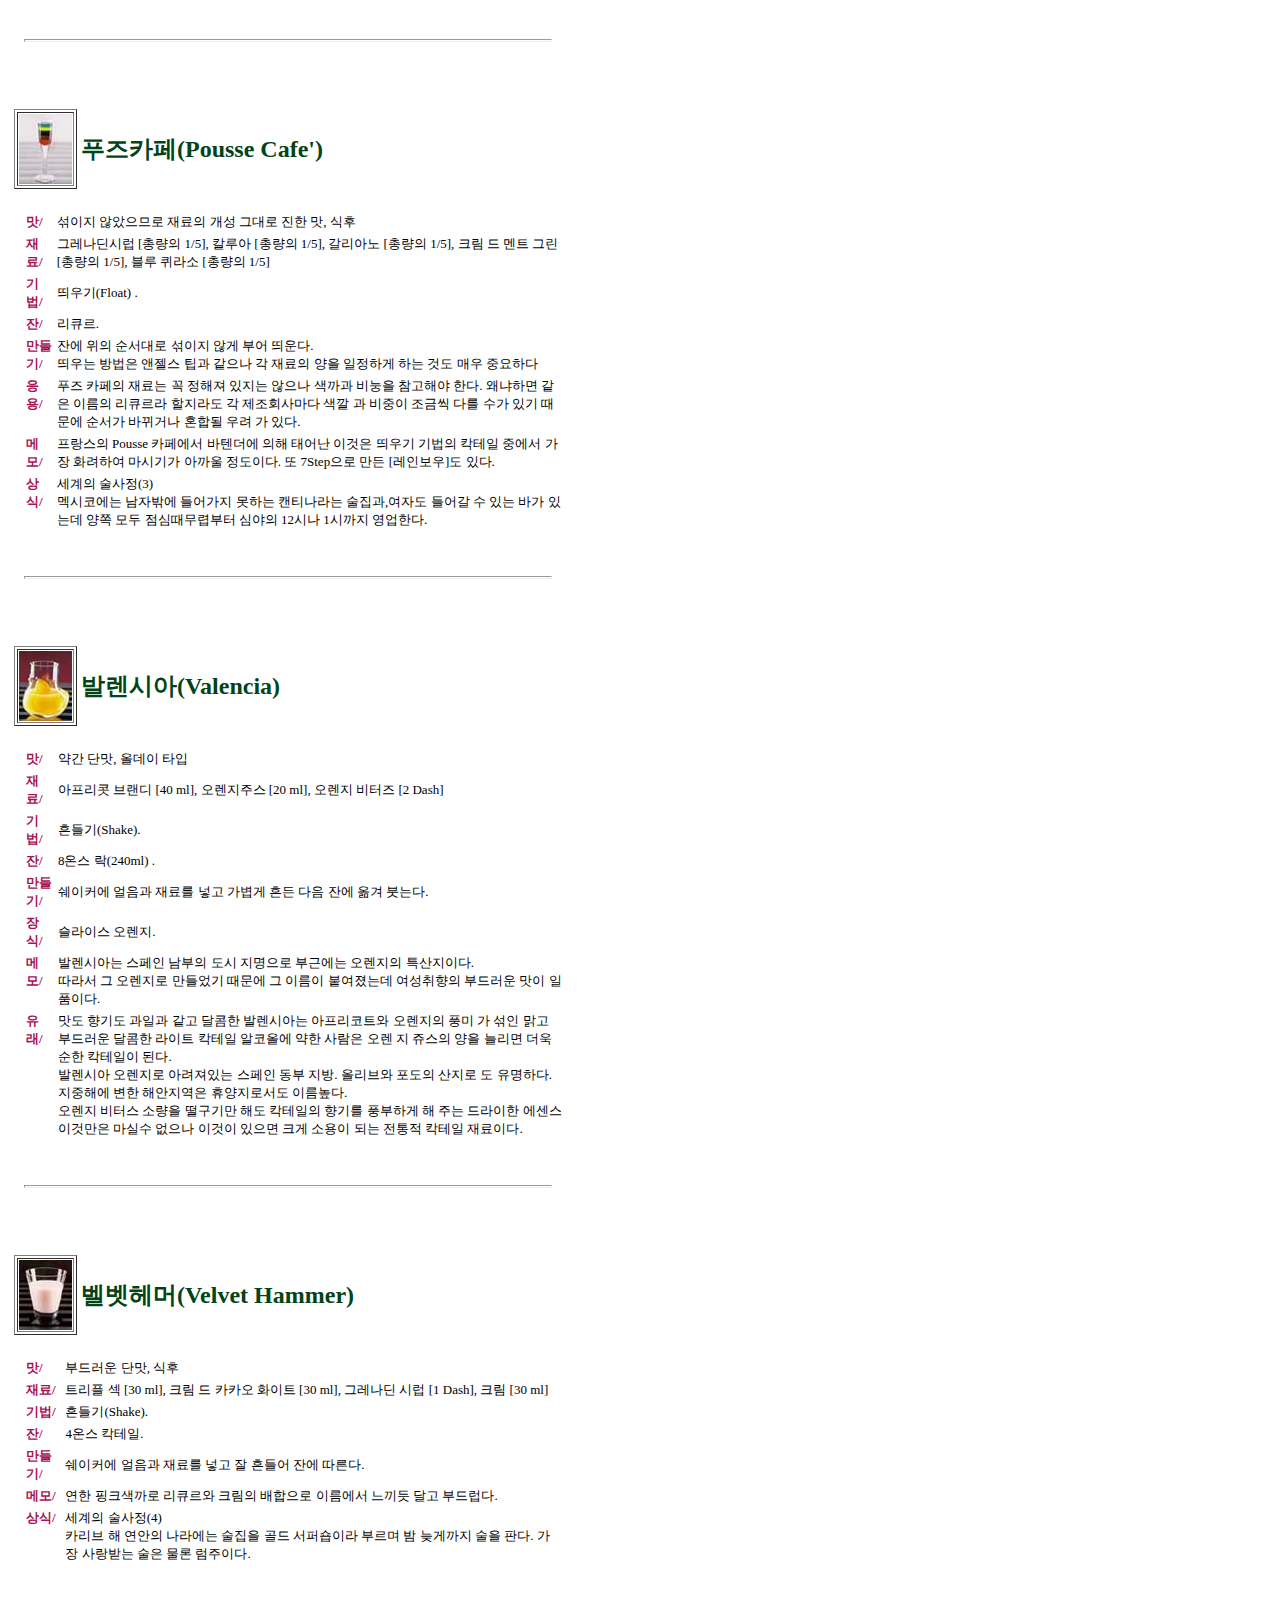
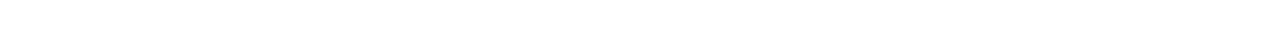
<file: htmls/리큐르 베이스.html>
<!-- saved from url=(0050)http://www.bartender.co.kr/korean/cock/liqueur.htm -->
<html><head><meta http-equiv="Content-Type" content="text/html; charset=EUC-KR">
<title>��ť�� ���̽�</title>
<style type="text/css"></style></head>

<body bgcolor="ffffff">

<table border="0" width="560"><tbody><tr><td>

<a name="1"></a>
<img src="./��ť�� ���̽�_files/blank.gif"><table border="0">
<tbody><tr><td><table border="1">
<tbody><tr><td><img src="./��ť�� ���̽�_files/american.jpg" width="53" height="70"></td></tr>
</tbody></table></td>
<td align="center" valign="center">
<font size="5" color="024417"><b>�Ƹ޸�ī��(Americano)</b></font></td></tr>
</tbody></table>
<br>
<table border="0">
<tbody><tr><td></td><td></td><td></td><td align="left" valign="top"><font size="2" color="aa1155"><b>
��/</b></font></td><td><font size="2"> �߰� ����, ����. </font></td></tr>
<tr><td></td><td></td><td></td><td align="left" valign="top"><font size="2" color="aa1155"><b>
���/</b></font></td><td><font size="2"> į�ĸ� [30 ml], ����Ʈ ������ [30 ml], �Ҵټ� [15 ml]</font></td></tr>
<tr><td></td><td></td><td></td><td align="left" valign="top"><font size="2" color="aa1155"><b>
���/</b></font></td><td><font size="2"> �����ֱ�(Build).</font></td></tr>
<tr><td></td><td></td><td></td><td align="left" valign="top"><font size="2" color="aa1155"><b>
��/</b></font></td><td><font size="2"> 6�½� ��(180ml). </font></td></tr>
<tr><td></td><td></td><td></td><td align="left" valign="top"><font size="2" color="aa1155"><b>
�����/</b></font></td><td><font size="2"> �� �۶󽺿� 2-3���� ������ ��Ḧ �ְ� ������ ���´�.</font></td></tr>
<tr><td></td><td></td><td></td><td align="left" valign="top"><font size="2" color="aa1155"><b>
���/</b></font></td><td><font size="2"> ���� ���� ����.</font></td></tr>
<tr><td></td><td></td><td></td><td align="left" valign="top"><font size="2" color="aa1155"><b>
�޸�/</b></font></td><td><font size="2"> �Ƹ޸�ī��� ��Ż���Ƹ��� �̱����̶�� ���ε� ��Ż������ ��������
	į�ĸ��� ȥ���� ���� ��Ż�������� �̱��� �̹���ȭ�Ͽ� ����� �� ���̴�.</font></td></tr>
</tbody></table> 
<br><br><hr size="3" width="95%"><br><br>

<a name="2"></a>
<img src="./��ť�� ���̽�_files/blank.gif"><table border="0">
<tbody><tr><td><table border="1">
<tbody><tr><td><img src="./��ť�� ���̽�_files/angelsti.jpg" width="53" height="70"></td></tr>
</tbody></table></td>
<td align="center" valign="center">
<font size="5" color="024417"><b>��������(Angel's Tip)</b></font></td></tr>
</tbody></table>
<br>
<table border="0">
<tbody><tr><td></td><td></td><td></td><td align="left" valign="top"><font size="2" color="aa1155"><b>
��/</b></font></td><td><font size="2"> ũ�� ��, ���ھ� ��, ����.</font></td></tr>
<tr><td></td><td></td><td></td><td align="left" valign="top"><font size="2" color="aa1155"><b>
���/</b></font></td><td><font size="2"> ũ���� �� īī�� [15 ml], ����Ʈ ũ�� [15 ml]</font></td></tr>
<tr><td></td><td></td><td></td><td align="left" valign="top"><font size="2" color="aa1155"><b>
���/</b></font></td><td><font size="2"> ����(Float).</font></td></tr>
<tr><td></td><td></td><td></td><td align="left" valign="top"><font size="2" color="aa1155"><b>
�����/</b></font></td><td><font size="2"> ��ť�� �۶󽺿� ũ���� �� īī���� ������ ����Ʈũ���� Ƽ��Ǭ�� �̿�
	   �Ͽ� �۶� ���� ������ ������ ���Խ��� ������ �̿��Ͽ� �������ʵ���
	   ����. <br>���� ���� ����� ��ȭ�ϴ� ������δ� �ٽ�Ǭ�� �޸��� ���� ��
	   �� ���� ���ʿ� ��� �� ���� ������ �ξ� �����ϴ�.</font></td></tr>
<tr><td></td><td></td><td></td><td align="left" valign="top"><font size="2" color="aa1155"><b>
����/</b></font></td><td><font size="2"> īī���� ��������Ʈ �귣��� �ٲٸ� [������ �帲(Angel's Dream)]�� �ǰ�<br>
	������ ���� ũ�� ���� �귣�� ���� [������ ��(Angel's Wing)} �� �Ǹ�<br>
	ũ���� �� �ߺ�Ʈ�� �ϳ� �� �߰��Ǹ� [������ Ű��(Angel's-Kiss)] ��� Ĭ
	������ �ȴ�. </font></td></tr>
<tr><td></td><td></td><td></td><td align="left" valign="top"><font size="2" color="aa1155"><b>
���/</b></font></td><td><font size="2"> ü��. </font></td></tr>
<tr><td></td><td></td><td></td><td align="left" valign="top"><font size="2" color="aa1155"><b>
�޸�/</b></font></td><td><font size="2"> Float����� ���� �⺻���� 2Step���·� ����� �����ϰ� ���еǾ� �ִ�. </font></td></tr>
</tbody></table> 
<br><br><hr size="3" width="95%"><br><br>




<a name="3"></a>
<img src="./��ť�� ���̽�_files/blank.gif"><table border="0">
<tbody><tr><td><table border="1">
<tbody><tr><td><img src="./��ť�� ���̽�_files/boccie.jpg" width="53" height="70"></td></tr>
</tbody></table></td>
<td align="center" valign="center">
<font size="5" color="024417"><b>��ġ��(Boccie Ball)</b></font></td></tr>
</tbody></table>
<br>
<table border="0">
<tbody><tr><td></td><td></td><td></td><td align="left" valign="top"><font size="2" color="aa1155"><b>

��/</b></font></td><td><font size="2"> �ణ �ܸ�, �õ��� Ÿ�� </font></td></tr>
<tr><td></td><td></td><td></td><td align="left" valign="top"><font size="2" color="aa1155"><b>
���/</b></font></td><td><font size="2"> �Ƹ����� [30 ml], �������ֽ� [30 ml], �Ҵټ� [45 ml]</font></td></tr>
<tr><td></td><td></td><td></td><td align="left" valign="top"><font size="2" color="aa1155"><b>
���/</b></font></td><td><font size="2"> �����ֱ�(Build). </font></td></tr>
<tr><td></td><td></td><td></td><td align="left" valign="top"><font size="2" color="aa1155"><b>
��/</b></font></td><td><font size="2"> 8�½� �ʽ���(240ml).</font></td></tr>
<tr><td></td><td></td><td></td><td align="left" valign="top"><font size="2" color="aa1155"><b>
�����/</b></font></td><td><font size="2"> ������ ���� �ܿ� ��Ḧ �ְ� ������ ���´�.</font></td></tr>
<tr><td></td><td></td><td></td><td align="left" valign="top"><font size="2" color="aa1155"><b>
���/</b></font></td><td><font size="2"> ��Ʈ�� </font></td></tr>
<tr><td></td><td></td><td></td><td align="left" valign="top"><font size="2" color="aa1155"><b>
�޸�/</b></font></td><td><font size="2"> �Ƹ����Ǵ� ��Ż���ư� ������������ ��ġ ���� �̱����� �¾ ���
	���ð� �ִ�. <br>�ֱٿ��� �Ƹ����Ǹ� ���̽� �Ǵ� ÷���Ͽ� ���� Ĭ������
	���� �����ϰ� �ִ�.</font></td></tr>
</tbody></table> 
<br><br><hr size="3" width="95%"><br><br>




<a name="4"></a>
<img src="./��ť�� ���̽�_files/blank.gif"><table border="0">
<tbody><tr><td><table border="1">
<tbody><tr><td><img src="./��ť�� ���̽�_files/cacaofiz.jpg" width="53" height="70"></td></tr>
</tbody></table></td>
<td align="center" valign="center">
<font size="5" color="024417"><b>īī�� ����(Cacao Fizz)</b></font></td></tr>
</tbody></table>
<br>
<table border="0">
<tbody><tr><td></td><td></td><td></td><td align="left" valign="top"><font size="2" color="aa1155"><b>

��/</b></font></td><td><font size="2"> ���ھ����� �ܸ�, �õ���Ÿ��. </font></td></tr>
<tr><td></td><td></td><td></td><td align="left" valign="top"><font size="2" color="aa1155"><b>
���/</b></font></td><td><font size="2"> ũ���� īī�� [30 ml], Į���� �ͼ� [90 ml]</font></td></tr>
<tr><td></td><td></td><td></td><td align="left" valign="top"><font size="2" color="aa1155"><b>
���/</b></font></td><td><font size="2"> �����ֱ�(Build).</font></td></tr>
<tr><td></td><td></td><td></td><td align="left" valign="top"><font size="2" color="aa1155"><b>
��/</b></font></td><td><font size="2"> 8�½� ���̺�(240ml).</font></td></tr>
<tr><td></td><td></td><td></td><td align="left" valign="top"><font size="2" color="aa1155"><b>
�����/</b></font></td><td><font size="2"> �õ� �м� �۶󽺿� ������ ��Ḧ ä��� 3-4ȸ �����ش�.</font></td></tr>
<tr><td></td><td></td><td></td><td align="left" valign="top"><font size="2" color="aa1155"><b>
���/</b></font></td><td><font size="2"> �����̽� ����, ü��. </font></td></tr>
<tr><td></td><td></td><td></td><td align="left" valign="top"><font size="2" color="aa1155"><b>
���/</b></font></td><td><font size="2"> ����� �ǹ�<br>
	���翡���� ��̸� �Ƹ��ٿ�� ȯ���� ��¡���� �����.<br>
	Rose of the party��� �ϸ� ���� ��� �߿��� ���� �Ƹ��ٿ� ����.<br>
	Bed of rose��� �ϸ� �ȶ��� ��Ȱ�� �ǹ��Ѵ�.  </font></td></tr>
</tbody></table> 
<br><br><hr size="3" width="95%"><br><br>




<a name="5"></a>
<img src="./��ť�� ���̽�_files/blank.gif"><table border="0">
<tbody><tr><td><table border="1">
<tbody><tr><td><img src="./��ť�� ���̽�_files/compari.jpg" width="53" height="70"></td></tr>
</tbody></table></td>
<td align="center" valign="center">
<font size="5" color="024417"><b>į�ĸ� ������(Campari Orange)</b></font></td></tr>
</tbody></table>
<br>
<table border="0">
<tbody><tr><td></td><td></td><td></td><td align="left" valign="top"><font size="2" color="aa1155"><b>
</b></font></td></tr><tr><td></td><td></td><td></td><td align="left" valign="top"><font size="2" color="aa1155"><b>
��/</b></font></td><td><font size="2"> �߰� ����, ����.</font></td></tr>
<tr><td></td><td></td><td></td><td align="left" valign="top"><font size="2" color="aa1155"><b>
���/</b></font></td><td><font size="2"> į�ĸ� [45 ml], �������ֽ� [90 ml]</font></td></tr>
<tr><td></td><td></td><td></td><td align="left" valign="top"><font size="2" color="aa1155"><b>
���/</b></font></td><td><font size="2"> �����ֱ�(Build).</font></td></tr>
<tr><td></td><td></td><td></td><td align="left" valign="top"><font size="2" color="aa1155"><b>
��/</b></font></td><td><font size="2"> 8�½� �ʽ���(240ml).</font></td></tr>
<tr><td></td><td></td><td></td><td align="left" valign="top"><font size="2" color="aa1155"><b>
�����/</b></font></td><td><font size="2"> ������ ���� �ܿ� ��Ḧ �ְ� ������ ���´�.</font></td></tr>
<tr><td></td><td></td><td></td><td align="left" valign="top"><font size="2" color="aa1155"><b>
���/</b></font></td><td><font size="2"> �����̽� ����. </font></td></tr>
<tr><td></td><td></td><td></td><td align="left" valign="top"><font size="2" color="aa1155"><b>
����/</b></font></td><td><font size="2"> �������ֽ��� �Ҵټ��� �ٲٸ� [į�ĸ� �Ҵ�(Campari soda)] �� �Ǵµ� 
	��������� �ſ� �����ϴ�.</font></td></tr>
<tr><td></td><td></td><td></td><td align="left" valign="top"><font size="2" color="aa1155"><b>
�޸�/</b></font></td><td><font size="2"> į�ĸ��� ���� ���� ������ �ܸ��� ���� ���� �����ϱ� ���쳪 ������
	������ ���Ῡ �����ַ� �θ� �˷��� �ִ�. <br>�׸��� �� ���� ���� ���
	���Ḧ ��� ���� ������ ������ �����ϰ� �ִ�. </font></td></tr>
</tbody></table> 
<br><br><hr size="3" width="95%"><br><br>




<a name="6"></a>
<img src="./��ť�� ���̽�_files/blank.gif"><table border="0">
<tbody><tr><td><table border="1">
<tbody><tr><td><img src="./��ť�� ���̽�_files/flamingo.jpg" width="53" height="70"></td></tr>
</tbody></table></td>
<td align="center" valign="center">
<font size="5" color="024417"><b>�ö�ְ�(Framingo)</b></font></td></tr>
</tbody></table>
<br>
<table border="0">
<tbody><tr><td></td><td></td><td></td><td align="left" valign="top"><font size="2" color="aa1155"><b>
��/</b></font></td><td><font size="2"> �ణ �ܸ�,���� �õ��� Ÿ��. Ʈ����Į</font></td></tr>
<tr><td></td><td></td><td></td><td align="left" valign="top"><font size="2" color="aa1155"><b>
���/</b></font></td><td><font size="2"> ������ [40 ml], �ǳ��ݶ�� �ͼ� [120 ml]</font></td></tr>
<tr><td></td><td></td><td></td><td align="left" valign="top"><font size="2" color="aa1155"><b>
���/</b></font></td><td><font size="2"> ����(Shake).</font></td></tr>
<tr><td></td><td></td><td></td><td align="left" valign="top"><font size="2" color="aa1155"><b>
��/</b></font></td><td><font size="2"> 10�½� �ǽ���(300ml).</font></td></tr>
<tr><td></td><td></td><td></td><td align="left" valign="top"><font size="2" color="aa1155"><b>
�����/</b></font></td><td><font size="2"> ����Ŀ�� ������ ��Ḧ �ְ� �� ��� ���� ������ ���� �ܿ� ������.</font></td></tr>
<tr><td></td><td></td><td></td><td align="left" valign="top"><font size="2" color="aa1155"><b>
���/</b></font></td><td><font size="2"> ���ξ��� ��ƽ, ü��, ��Ʈ��. </font></td></tr>
<tr><td></td><td></td><td></td><td align="left" valign="top"><font size="2" color="aa1155"><b>
�޸�/</b></font></td><td><font size="2"> ���ߴ� ȫ���� ���� ����� ���ڳ��� ��Ⱑ �ŷ����̴�.</font></td></tr>
</tbody></table> 
<br><br><hr size="3" width="95%"><br><br>




<a name="7"></a>
<img src="./��ť�� ���̽�_files/blank.gif"><table border="0">
<tbody><tr><td><table border="1">
<tbody><tr><td><img src="./��ť�� ���̽�_files/golden.jpg" width="53" height="70"></td></tr>
</tbody></table></td>
<td align="center" valign="center">
<font size="5" color="024417"><b>���巳(Golden Drum)</b></font></td></tr>
</tbody></table>
<br>
<table border="0">
<tbody><tr><td></td><td></td><td></td><td align="left" valign="top"><font size="2" color="aa1155"><b>

��/</b></font></td><td><font size="2"> �ܸ�, ���� </font></td></tr>
<tr><td></td><td></td><td></td><td align="left" valign="top"><font size="2" color="aa1155"><b>
���/</b></font></td><td><font size="2"> �����Ƴ� [30 ml], Ʈ���� �� [15 ml], �������ֽ� [15 ml], ũ�� [15 ml]</font></td></tr>
<tr><td></td><td></td><td></td><td align="left" valign="top"><font size="2" color="aa1155"><b>
���/</b></font></td><td><font size="2"> ����(shake).</font></td></tr>
<tr><td></td><td></td><td></td><td align="left" valign="top"><font size="2" color="aa1155"><b>
��/</b></font></td><td><font size="2"> 4�½� Ĭ����(120ml).</font></td></tr>
<tr><td></td><td></td><td></td><td align="left" valign="top"><font size="2" color="aa1155"><b>
�����/</b></font></td><td><font size="2"> ����Ŀ�� ������ ��Ḧ �ְ� �� ���� �ܿ� ������.</font></td></tr>
<tr><td></td><td></td><td></td><td align="left" valign="top"><font size="2" color="aa1155"><b>
�޸�/</b></font></td><td><font size="2"> �����Ƴ� ���̽� Ĭ���� �߿��� �ſ� ������ Ĭ�����̴�. </font></td></tr>
</tbody></table> 
<br><br><hr size="3" width="95%"><br><br>



<a name="8"></a>
<img src="./��ť�� ���̽�_files/blank.gif"><table border="0">
<tbody><tr><td><table border="1">
<tbody><tr><td><img src="./��ť�� ���̽�_files/grahoppe.jpg" width="53" height="70"></td></tr>
</tbody></table></td>
<td align="center" valign="center">
<font size="5" color="024417"><b>�׷��� ����(GrassHopper)</b></font></td></tr>
</tbody></table>
<br>
<table border="0">
<tbody><tr><td></td><td></td><td></td><td align="left" valign="top"><font size="2" color="aa1155"><b>

��/</b></font></td><td><font size="2"> �������� �ܸ�, ���� </font></td></tr>
<tr><td></td><td></td><td></td><td align="left" valign="top"><font size="2" color="aa1155"><b>
���/</b></font></td><td><font size="2"> ũ�� �� ��Ʈ �׸� [30 ml], ũ�� �� īī�� ȭ��Ʈ [30 ml], ũ�� [30 ml]</font></td></tr>
<tr><td></td><td></td><td></td><td align="left" valign="top"><font size="2" color="aa1155"><b>
���/</b></font></td><td><font size="2"> ����(shake)</font></td></tr>
<tr><td></td><td></td><td></td><td align="left" valign="top"><font size="2" color="aa1155"><b>
��/</b></font></td><td><font size="2"> 4�½� Ĭ����(120ml)</font></td></tr>
<tr><td></td><td></td><td></td><td align="left" valign="top"><font size="2" color="aa1155"><b>
�����/</b></font></td><td><font size="2"> ������ ���� ����Ŀ�� ��Ḧ �ְ� �� ��� �ܿ� ������.</font></td></tr>
<tr><td></td><td></td><td></td><td align="left" valign="top"><font size="2" color="aa1155"><b>
���/</b></font></td><td><font size="2"> Ű���� ����ְ� ������ ����ص� ������ ������� �ʾƵ� �����ϴ�.</font></td></tr>
<tr><td></td><td></td><td></td><td align="left" valign="top"><font size="2" color="aa1155"><b>
����/</b></font></td><td><font size="2"> ũ�� �� ��Ʈ�� �����Ƴ�� �ٲ� ����ϸ�[��� ĳ����(Golden-Calillac)}
	�� �ȴ�. </font></td></tr>
<tr><td></td><td></td><td></td><td align="left" valign="top"><font size="2" color="aa1155"><b>
�޸�/</b></font></td><td><font size="2"> Grassgopper�� �޶ѱ⸦ ���ϸ� Ǯ�簰�� ���� ������� �� �̸��� ���̰�
	�Ǿ���.  </font></td></tr>
<tr><td></td><td></td><td></td><td align="left" valign="top"><font size="2" color="aa1155"><b>
����/</b></font></td><td><font size="2"> ���� �׸����� �Ƹ��ٿ� ��Ʈ����� ������ Ĭ���� �׷��� ȣ�۴� ���۹�Ʈ
	�׸��� �������� �ܸ��� ���� ��� ��ť�� ȭ��Ʈ īī���� ��ũ���� ����
	�� ����� ���� �׸����� �� Ĭ������ ����Ʈ ��� ��� ���� �ִ�.
	'�׷���ȣ��'�� '�޶ѱ�'��� ���̴�. <br>

	�׷��� ȣ�۰� ó�� �������� ������� ����� ����ũ�� ���� �ʰ� ��ť��
	�۷����� ��Ḧ ���� �ξ� 3������ �׾ƿø��� ��Ÿ�Ϸ� �������.<br>
	����� ����� ó���� ȭ��Ʈ īī���� �װ� ������ ���۹�Ʈ �׸��� ���
	�ε� ���������� ��ũ���� �����.<br>
	�Ʒ� ���� ��� �߰��� ����� �Ƹ��ٿ� Ĭ������ �ȴ�. </font></td></tr>
</tbody></table> 
<br><br><hr size="3" width="95%"><br><br>



<a name="9"></a>
<img src="./��ť�� ���̽�_files/blank.gif"><table border="0">
<tbody><tr><td><table border="1">
<tbody><tr><td><img src="./��ť�� ���̽�_files/kahlua.jpg" width="53" height="70"></td></tr>
</tbody></table></td>
<td align="center" valign="center">
<font size="5" color="024417"><b>����� ��ũ(Kahlua Milk)</b></font></td></tr>
</tbody></table>
<br>
<table border="0">
<tbody><tr><td></td><td></td><td></td><td align="left" valign="top"><font size="2" color="aa1155"><b>
��/</b></font></td><td><font size="2"> Ŀ������ �ܸ�, ����</font></td></tr>
<tr><td></td><td></td><td></td><td align="left" valign="top"><font size="2" color="aa1155"><b>
���/</b></font></td><td><font size="2"> Į��� [40 ml], ũ�� [20 ml]</font></td></tr>
<tr><td></td><td></td><td></td><td align="left" valign="top"><font size="2" color="aa1155"><b>
���/</b></font></td><td><font size="2"> ����(Float). </font></td></tr>
<tr><td></td><td></td><td></td><td align="left" valign="top"><font size="2" color="aa1155"><b>
��/</b></font></td><td><font size="2"> 8�½� ��(240ml).</font></td></tr>
<tr><td></td><td></td><td></td><td align="left" valign="top"><font size="2" color="aa1155"><b>
�����/</b></font></td><td><font size="2"> ������ ���� �ܿ� Į��Ƹ� ���� �ְ� ũ���� ������ �ʰ� ��������
           �ο� ����. </font></td></tr>
<tr><td></td><td></td><td></td><td align="left" valign="top"><font size="2" color="aa1155"><b>
����/</b></font></td><td><font size="2"> Į��� ���� ũ���� ����� �ʰ� ��� ȥ���ϴ� ��쵵 �ִ�.</font></td></tr>
<tr><td></td><td></td><td></td><td align="left" valign="top"><font size="2" color="aa1155"><b>
�޸�/</b></font></td><td><font size="2"> �ֱٿ��� ���ھƺ��� Ŀ�Ǹ� ��ȣ�ϰ� ���ݼ����ᵵ īī������ Ŀ�Ƿ�
	���� ���Ḧ �� ���� �Ǿ���. </font></td></tr>
</tbody></table> 
<br><br><hr size="3" width="95%"><br><br>



<a name="10"></a>
<img src="./��ť�� ���̽�_files/blank.gif"><table border="0">
<tbody><tr><td><table border="1">
<tbody><tr><td><img src="./��ť�� ���̽�_files/mintfrap.jpg" width="53" height="70"></td></tr>
</tbody></table></td>
<td align="center" valign="center">
<font size="5" color="024417"><b>��Ʈ������(MintFrape)</b></font></td></tr>
</tbody></table>
<br>
<table border="0">
<tbody><tr><td></td><td></td><td></td><td align="left" valign="top"><font size="2" color="aa1155"><b>

��/</b></font></td><td><font size="2"> �ÿ��� �������� �ܸ�. ����</font></td></tr>
<tr><td></td><td></td><td></td><td align="left" valign="top"><font size="2" color="aa1155"><b>
���/</b></font></td><td><font size="2"> ũ�� �� ��Ʈ �׸� [30 ml]</font></td></tr>
<tr><td></td><td></td><td></td><td align="left" valign="top"><font size="2" color="aa1155"><b>
���/</b></font></td><td><font size="2"> �����ֱ�(Build).  </font></td></tr>
<tr><td></td><td></td><td></td><td align="left" valign="top"><font size="2" color="aa1155"><b>
�����/</b></font></td><td><font size="2"> Ĭ���� �۶󽺿� ��������� ���� ä��� �� ���� ��Ḧ ������.</font></td></tr>
<tr><td></td><td></td><td></td><td align="left" valign="top"><font size="2" color="aa1155"><b>
���/</b></font></td><td><font size="2"> ü��, ª�� ��Ʈ��., ������</font></td></tr>
<tr><td></td><td></td><td></td><td align="left" valign="top"><font size="2" color="aa1155"><b>
�޸�/</b></font></td><td><font size="2"> �����鿡�� �αⰡ ����ϴ�. ����ϰ� ���� ����, �ε巯�� ���� �ŷ���
	�̴�. </font></td></tr>
<tr><td></td><td></td><td></td><td align="left" valign="top"><font size="2" color="aa1155"><b>
����/</b></font></td><td><font size="2"> ������� ��������� '���� ��.���� �� ��'�� ������ īī���� ����ϸ�
        [īī�� ������(Cacao Frappe)]�� �ȴ�.</font></td></tr>
<tr><td></td><td></td><td></td><td align="left" valign="top"><font size="2" color="aa1155"><b>
���/</b></font></td><td><font size="2"> ������ ������(1)<br>
	���⿡�� ���� �Һ��� ���ϰ� �¸��� �����̴�. <br>ī�信�� ���Ǹ�������
	�����ϰ�,���ָ� ���õ��� ����� ���� ������ �ϳ��� ���ϴ�. </font></td></tr>
</tbody></table> 
<br><br><hr size="3" width="95%"><br><br>




<a name="11"></a>
<img src="./��ť�� ���̽�_files/blank.gif"><table border="0">
<tbody><tr><td><table border="1">
<tbody><tr><td><img src="./��ť�� ���̽�_files/orgasm.jpg" width="53" height="70"></td></tr>
</tbody></table></td>
<td align="center" valign="center">
<font size="5" color="024417"><b>��������(Orgasm)</b></font></td></tr>
</tbody></table>
<br>
<table border="0">
<tbody><tr><td></td><td></td><td></td><td align="left" valign="top"><font size="2" color="aa1155"><b>

��/</b></font></td><td><font size="2"> ���� �ܸ�, ����</font></td></tr>
<tr><td></td><td></td><td></td><td align="left" valign="top"><font size="2" color="aa1155"><b>
���/</b></font></td><td><font size="2"> Į��� [30 ml], �Ƹ����� [30 ml], ���ϸ� ���̸��� ũ�� [30 ml]</font></td></tr>
<tr><td></td><td></td><td></td><td align="left" valign="top"><font size="2" color="aa1155"><b>
���/</b></font></td><td><font size="2"> ����(shake). </font></td></tr>
<tr><td></td><td></td><td></td><td align="left" valign="top"><font size="2" color="aa1155"><b>
��/</b></font></td><td><font size="2"> 4�½� Ĭ����(120ml).</font></td></tr>
<tr><td></td><td></td><td></td><td align="left" valign="top"><font size="2" color="aa1155"><b>
�����/</b></font></td><td><font size="2"> ����Ŀ�� ������ ��Ḧ �ְ� �� ���� �ܿ� ������.</font></td></tr>
<tr><td></td><td></td><td></td><td align="left" valign="top"><font size="2" color="aa1155"><b>
����/</b></font></td><td><font size="2"> ���� ��ῡ ����ī 30ml�� �߰� �ϸ� [��ũ���� ��������](Screaming-
	orgasm)�� �ȴ�. </font></td></tr>
<tr><td></td><td></td><td></td><td align="left" valign="top"><font size="2" color="aa1155"><b>
�޸�/</b></font></td><td><font size="2"> ��ȭ 'Ĭ����'�� ���Դ� ������ �θ� �˷��� �ְ� ��ť�������� ���� ��
	�� Ư¡�̴�. <br>���ϸ� ���̸��� ũ���� ���̸��� ����Ű�� īī���� ũ��
	�� ȥ���� ���̴�. </font></td></tr>
<tr><td></td><td></td><td></td><td align="left" valign="top"><font size="2" color="aa1155"><b>
���/</b></font></td><td><font size="2"> ������ ������(2)<br>
	������ ������ �츮��������� ���ϸ� �ָ��� ũ���̺�,ļ�ٷ��� �θ���
	�Ͽ콺 �л��� �� ���� �������� �ٴ� �׽�Ƽ���� �ȴ�.</font></td></tr>
</tbody></table> 
<br><br><hr size="3" width="95%"><br><br>




<a name="12"></a>
<img src="./��ť�� ���̽�_files/blank.gif"><table border="0">
<tbody><tr><td><table border="1">
<tbody><tr><td><img src="./��ť�� ���̽�_files/pousse.jpg" width="53" height="70"></td></tr>
</tbody></table></td>
<td align="center" valign="center">
<font size="5" color="024417"><b>Ǫ��ī��(Pousse Cafe')</b></font></td></tr>
</tbody></table>
<br>
<table border="0">
<tbody><tr><td></td><td></td><td></td><td align="left" valign="top"><font size="2" color="aa1155"><b>

��/</b></font></td><td><font size="2"> ������ �ʾ����Ƿ� ����� ���� �״�� ���� ��, ����</font></td></tr>
<tr><td></td><td></td><td></td><td align="left" valign="top"><font size="2" color="aa1155"><b>
���/</b></font></td><td><font size="2"> �׷�����÷� [�ѷ��� 1/5],  Į��� [�ѷ��� 1/5],  
�����Ƴ� [�ѷ��� 1/5], ũ�� �� ��Ʈ �׸� [�ѷ��� 1/5], ���� ����� [�ѷ��� 1/5]</font></td></tr>
<tr><td></td><td></td><td></td><td align="left" valign="top"><font size="2" color="aa1155"><b>
���/</b></font></td><td><font size="2"> ����(Float) . </font></td></tr>
<tr><td></td><td></td><td></td><td align="left" valign="top"><font size="2" color="aa1155"><b>
��/</b></font></td><td><font size="2"> ��ť��.</font></td></tr>
<tr><td></td><td></td><td></td><td align="left" valign="top"><font size="2" color="aa1155"><b>
�����/</b></font></td><td><font size="2"> �ܿ� ���� ������� ������ �ʰ� �ξ� ����.<br>
	���� ����� ������   ���� ������ �� ����� ����  �����ϰ� �ϴ� �͵�
	�ſ� �߿��ϴ� </font></td></tr>
<tr><td></td><td></td><td></td><td align="left" valign="top"><font size="2" color="aa1155"><b>
����/</b></font></td><td><font size="2"> Ǫ�� ī���� ���� �� ������ ������ ������ ����� ���� �����ؾ�
        �Ѵ�. �ֳ��ϸ� ���� �̸��� ��ť���� ������ �� ����ȸ�縶�� ���� 
	�� ������ ���ݾ� �ٸ� ���� �ֱ� ������ ������ �ٲ�ų� ȥ�յ� ���
	�� �ִ�. </font></td></tr>
<tr><td></td><td></td><td></td><td align="left" valign="top"><font size="2" color="aa1155"><b>
�޸�/</b></font></td><td><font size="2"> �������� Pousse ī�信�� ���ٴ��� ���� �¾ �̰��� ���� �����
	Ĭ���� �߿��� ���� ȭ���Ͽ� ���ñⰡ �Ʊ�� �����̴�. �� 7Step����
	���� [���κ���]�� �ִ�. </font></td></tr>
<tr><td></td><td></td><td></td><td align="left" valign="top"><font size="2" color="aa1155"><b>
���/</b></font></td><td><font size="2"> ������ ������(3)<br>
	�߽��ڿ��� ���ڹۿ� ���� ���ϴ� ĵƼ����� ������,���ڵ� ��
	�� �ִ� �ٰ� �ִµ� ���� ��� ���ɶ����ƺ��� �ɾ��� 12�ó� 1�ñ���
	�����Ѵ�. </font></td></tr>
</tbody></table> 
<br><br><hr size="3" width="95%"><br><br>



<a name="13"></a>
<img src="./��ť�� ���̽�_files/blank.gif"><table border="0">
<tbody><tr><td><table border="1">
<tbody><tr><td><img src="./��ť�� ���̽�_files/valencia.jpg" width="53" height="70"></td></tr>
</tbody></table></td>
<td align="center" valign="center">
<font size="5" color="024417"><b>�߷��þ�(Valencia)</b></font></td></tr>
</tbody></table>
<br>
<table border="0">
<tbody><tr><td></td><td></td><td></td><td align="left" valign="top"><font size="2" color="aa1155"><b>

��/</b></font></td><td><font size="2"> �ణ �ܸ�, �õ��� Ÿ��</font></td></tr>
<tr><td></td><td></td><td></td><td align="left" valign="top"><font size="2" color="aa1155"><b>
���/</b></font></td><td><font size="2"> �������� �귣�� [40 ml], �������ֽ� [20 ml], ������ ������ [2 Dash]</font></td></tr>
<tr><td></td><td></td><td></td><td align="left" valign="top"><font size="2" color="aa1155"><b>
���/</b></font></td><td><font size="2"> ����(Shake).</font></td></tr>
<tr><td></td><td></td><td></td><td align="left" valign="top"><font size="2" color="aa1155"><b>
��/</b></font></td><td><font size="2"> 8�½� ��(240ml) .</font></td></tr>
<tr><td></td><td></td><td></td><td align="left" valign="top"><font size="2" color="aa1155"><b>
�����/</b></font></td><td><font size="2"> ����Ŀ�� ������ ��Ḧ �ְ� ������ ��� ���� �ܿ� �Ű� �״´�. </font></td></tr>
<tr><td></td><td></td><td></td><td align="left" valign="top"><font size="2" color="aa1155"><b>
���/</b></font></td><td><font size="2"> �����̽� ������. </font></td></tr>
<tr><td></td><td></td><td></td><td align="left" valign="top"><font size="2" color="aa1155"><b>
�޸�/</b></font></td><td><font size="2"> �߷��þƴ� ������ ������ ���� �������� �αٿ��� �������� Ư�����̴�.
	<br>���� �� �������� ������� ������ �� �̸��� �ٿ����µ� ����������
	�ε巯�� ���� ��ǰ�̴�.  </font></td></tr>
<tr><td></td><td></td><td></td><td align="left" valign="top"><font size="2" color="aa1155"><b>
����/</b></font></td><td><font size="2"> ���� ��⵵ ���ϰ� ���� ������ �߷��þƴ� ��������Ʈ�� �������� ǳ��
	�� ���� ���� �ε巯�� ������ ����Ʈ Ĭ���� ���ڿÿ� ���� ����� ����
	�� �꽺�� ���� �ø��� ���� ���� Ĭ������ �ȴ�.<br>

	�߷��þ� �������� �Ʒ����ִ� ������ ���� ����. �ø���� ������ ������
	�� �����ϴ�. �����ؿ� ���� �ؾ������� �޾����μ��� �̸�����.<br>

	������ ���ͽ� �ҷ��� �����⸸ �ص� Ĭ������ ��⸦ ǳ���ϰ� �� �ִ�
	������� ������ �̰͸��� ���Ǽ� ������ �̰��� ������ ũ�� �ҿ��� �Ǵ�
	������ Ĭ���� ����̴�.</font></td></tr>
</tbody></table> 
<br><br><hr size="3" width="95%"><br><br>



<a name="14"></a>
<img src="./��ť�� ���̽�_files/blank.gif"><table border="0">
<tbody><tr><td><table border="1">
<tbody><tr><td><img src="./��ť�� ���̽�_files/velvet.jpg" width="53" height="70"></td></tr>
</tbody></table></td>
<td align="center" valign="center">
<font size="5" color="024417"><b>�������(Velvet Hammer)</b></font></td></tr>
</tbody></table>
<br>
<table border="0">
<tbody><tr><td></td><td></td><td></td><td align="left" valign="top"><font size="2" color="aa1155"><b>

��/</b></font></td><td><font size="2"> �ε巯�� �ܸ�, ����</font></td></tr>
<tr><td></td><td></td><td></td><td align="left" valign="top"><font size="2" color="aa1155"><b>
���/</b></font></td><td><font size="2"> Ʈ���� �� [30 ml], ũ�� �� īī�� ȭ��Ʈ [30 ml], �׷����� �÷� [1 Dash], ũ�� [30 ml]</font></td></tr>
<tr><td></td><td></td><td></td><td align="left" valign="top"><font size="2" color="aa1155"><b>
���/</b></font></td><td><font size="2"> ����(Shake).</font></td></tr>
<tr><td></td><td></td><td></td><td align="left" valign="top"><font size="2" color="aa1155"><b>
��/</b></font></td><td><font size="2"> 4�½� Ĭ����.</font></td></tr>
<tr><td></td><td></td><td></td><td align="left" valign="top"><font size="2" color="aa1155"><b>
�����/</b></font></td><td><font size="2"> ����Ŀ�� ������ ��Ḧ �ְ� �� ���� �ܿ� ������.</font></td></tr>
<tr><td></td><td></td><td></td><td align="left" valign="top"><font size="2" color="aa1155"><b>
�޸�/</b></font></td><td><font size="2"> ���� ��ũ����� ��ť���� ũ���� �������� �̸����� ������ �ް� �ε巴��.</font></td></tr>
<tr><td></td><td></td><td></td><td align="left" valign="top"><font size="2" color="aa1155"><b>
���/</b></font></td><td><font size="2"> ������ ������(4)<br>
	ī���� �� ������ ���󿡴� ������ ��� ���ۼ��̶� �θ��� �� �ʰԱ���
	���� �Ǵ�. ���� ����޴� ���� ���� �����̴�. </font></td></tr>
</tbody></table> 
<br><br><br><br> 
    

</td></tr></tbody></table>


</body></html>
</file>
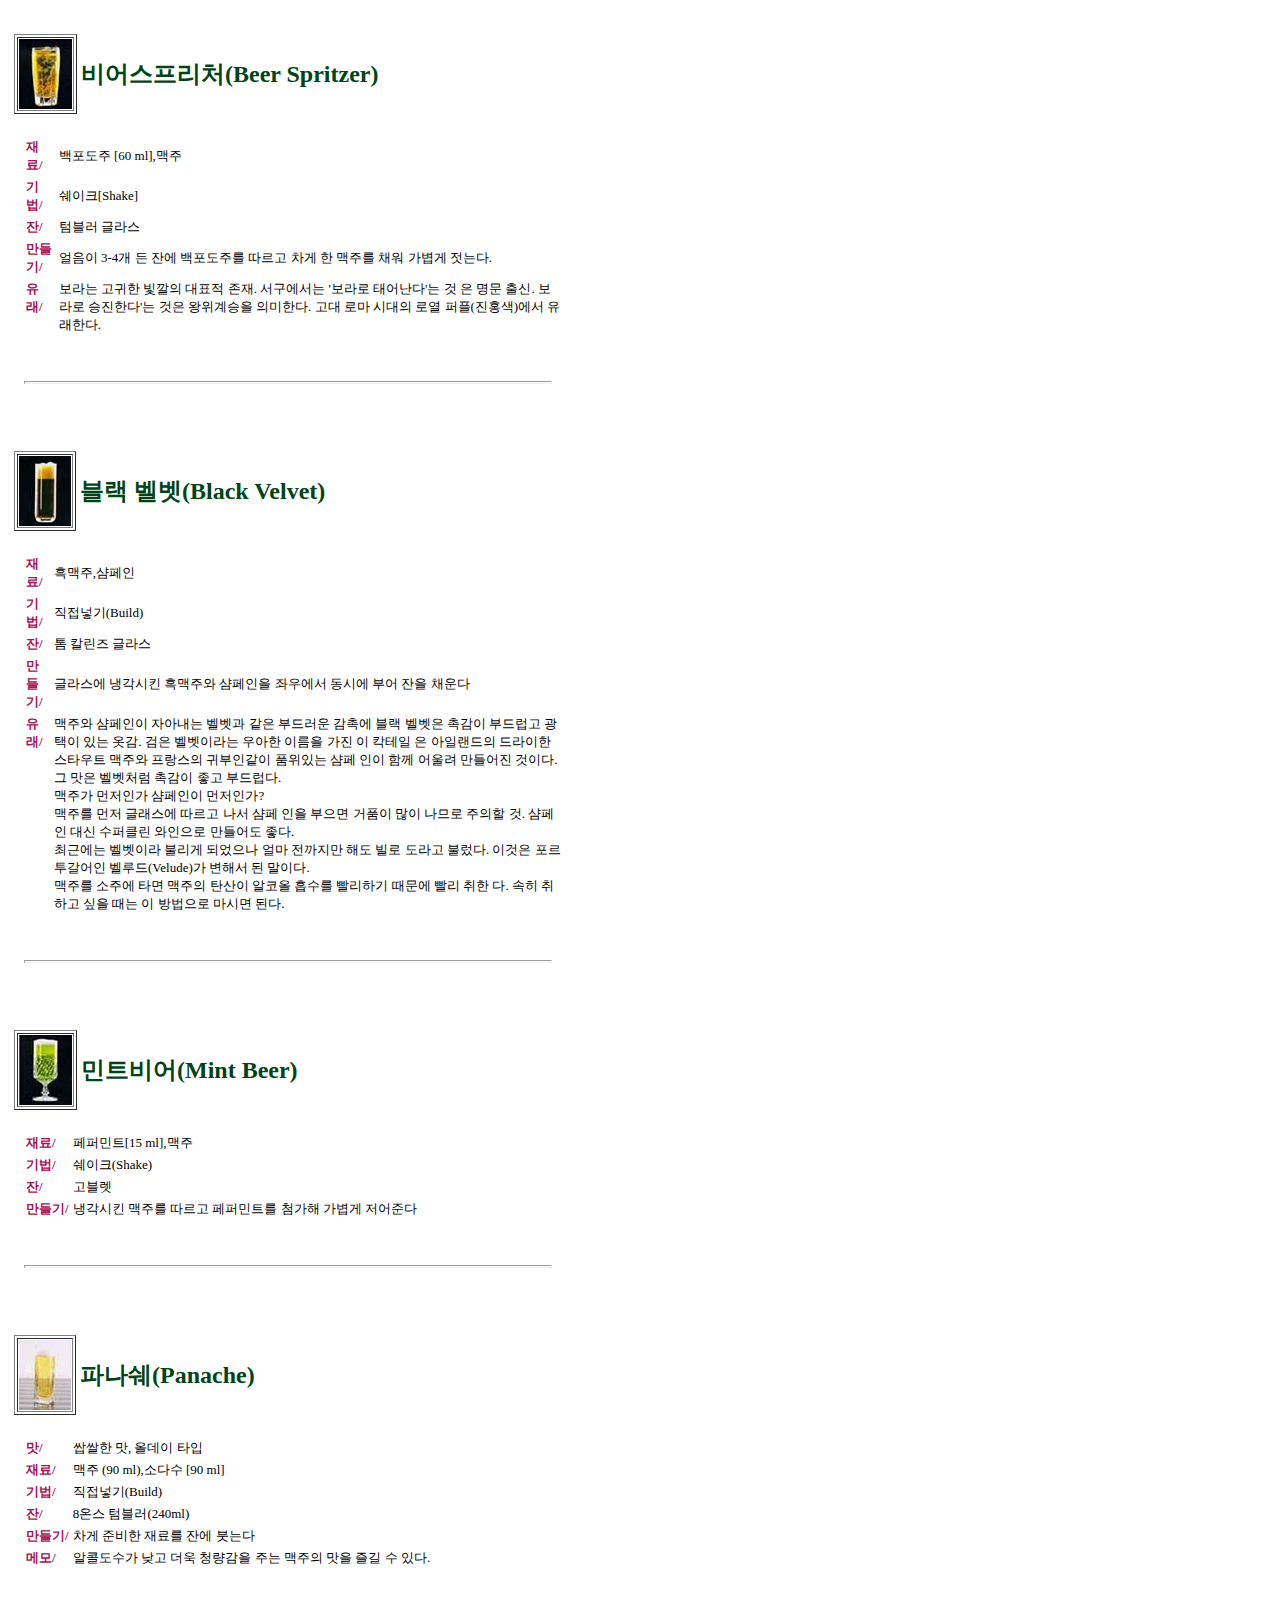
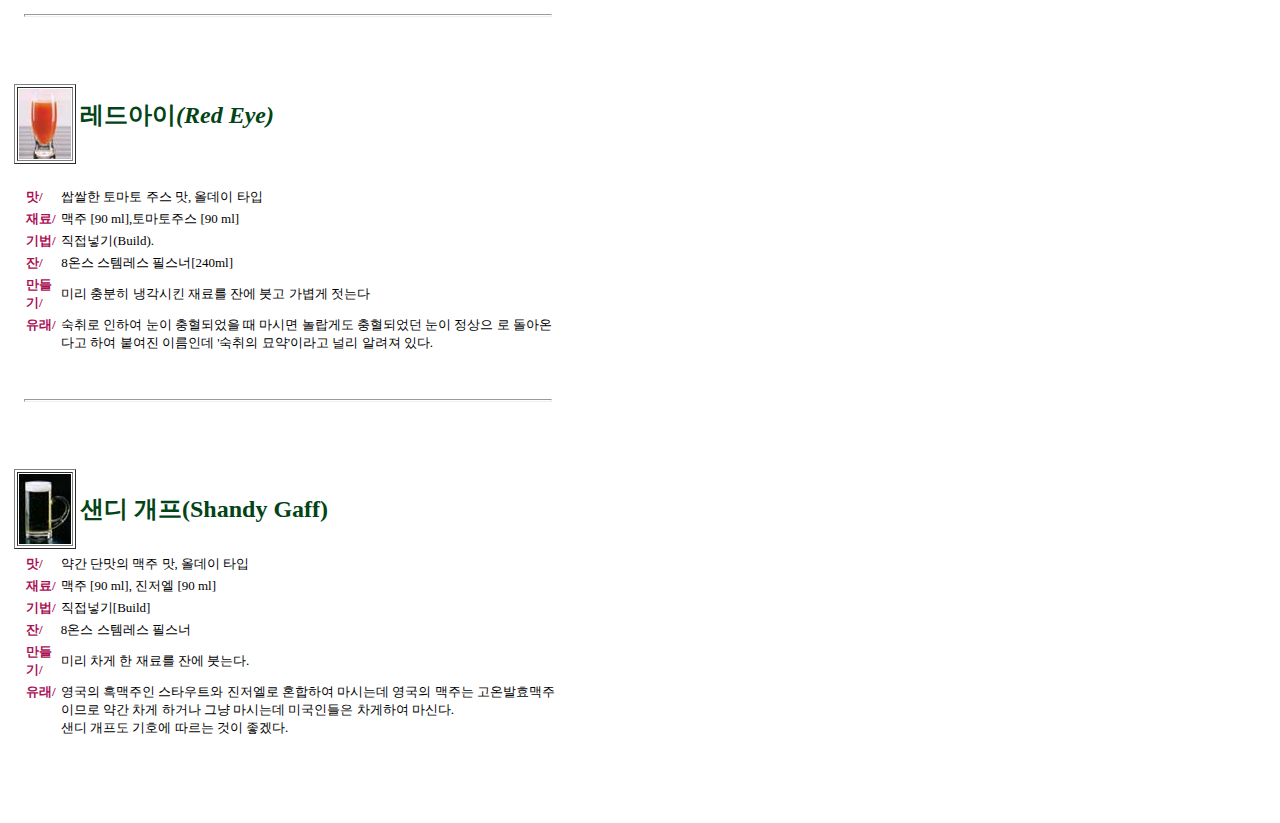
<file: htmls/맥주 베이스.html>
<!-- saved from url=(0047)http://www.bartender.co.kr/korean/cock/beer.htm -->
<html><head><meta http-equiv="Content-Type" content="text/html; charset=EUC-KR">
<title>���� ���̽�</title>
<style type="text/css"></style></head>

<body bgcolor="ffffff">

<table border="0" width="560"><tbody><tr><td>

<a name="1"></a> <img src="./���� ���̽�_files/blank.gif">
<table border="0">
<tbody><tr><td><table border="1">
<tbody><tr><td><img src="./���� ���̽�_files/beerspri.jpg" width="53" height="70"></td></tr>
</tbody></table></td>
<td align="center" valign="center">
<font size="5" color="024417"><b>������ó(Beer Spritzer)</b></font>
</td></tr>
</tbody></table>
<br>
<table border="0">
<tbody><tr><td></td><td></td><td></td><td align="left" valign="top"><font size="2" color="aa1155"><b>���/</b></font></td><td><font size="2">�������� [60 ml],����</font> </td></tr>
<tr><td></td><td></td><td></td><td align="left" valign="top"><font size="2" color="aa1155"><b>���/</b></font></td><td><font size="2">����ũ[Shake]</font> </td></tr>
<tr><td></td><td></td><td></td><td align="left" valign="top"><font size="2" color="aa1155"><b>��/</b></font></td><td><font size="2">�Һ��� �۶�</font> </td></tr>
<tr><td></td><td></td><td></td><td align="left" valign="top"><font size="2" color="aa1155"><b>�����/</b></font></td><td><font size="2">������ 3-4�� �� �ܿ� �������ָ� ������ ���� �� ���ָ� ä�� ������ 
          ���´�.</font> </td></tr>
<tr><td></td><td></td><td></td><td align="left" valign="top"><font size="2" color="aa1155"><b>����/</b></font></td><td><font size="2">����� ������ ������ ��ǥ�� ����. ���������� '����� �¾��'�� ��
	�� ���� ���. ����� �����Ѵ�'�� ���� ��������� �ǹ��Ѵ�. ���� �θ�
        �ô��� �ο� ����(��ȫ��)���� �����Ѵ�.</font> </td></tr>
</tbody></table> 
<br><br><hr size="3" width="95%"><br><br>

<a name="2"></a> <img src="./���� ���̽�_files/blank.gif">
<table border="0">
<tbody><tr><td><table border="1">
<tbody><tr><td><img src="./���� ���̽�_files/blackvel.jpg" width="52" height="70"></td></tr>
</tbody></table></td>
<td align="center" valign="center">
<font size="5" color="024417"><b>���� ����(Black Velvet)</b></font> </td></tr>


</tbody></table>
<br>
<table border="0">
<tbody><tr><td></td><td></td><td></td><td align="left" valign="top"><font size="2" color="aa1155"><b>
���/</b></font></td><td><font size="2">�����,������</font> </td></tr>
<tr><td></td><td></td><td></td><td align="left" valign="top"><font size="2" color="aa1155"><b>
���/</b></font></td><td><font size="2">�����ֱ�(Build)</font> </td></tr>
<tr><td></td><td></td><td></td><td align="left" valign="top"><font size="2" color="aa1155"><b>
��/</b></font></td><td><font size="2">�� Į���� �۶�</font> </td></tr>
<tr><td></td><td></td><td></td><td align="left" valign="top"><font size="2" color="aa1155"><b>
�����/</b></font></td><td><font size="2">�۶󽺿� �ð���Ų ����ֿ� �������� �¿쿡�� ���ÿ� �ξ� ���� ä���</font> </td></tr>
<tr><td></td><td></td><td></td><td align="left" valign="top"><font size="2" color="aa1155"><b>
����/</b></font></td><td><font size="2">���ֿ� �������� �ھƳ��� ������ ���� �ε巯�� ���˿� ���� ������ �˰���
        �ε巴�� ������ �ִ� �ʰ�. ���� �����̶�� ����� �̸��� ���� �� Ĭ����
	�� ���Ϸ����� ������� ��Ÿ��Ʈ ���ֿ� �������� �ͺ��ΰ��� ǰ���ִ� ����
	���� �Բ� ���� ������� ���̴�. �� ���� ����ó�� �˰��� ���� �ε巴��.<br>
	���ְ� �����ΰ� �������� �����ΰ�? <br>���ָ� ���� �۷����� ������ ���� ����
	���� ������ ��ǰ�� ���� ���Ƿ� ������ ��. ������ ��� ����Ŭ�� �������� 
	���� ����. <br>�ֱٿ��� �����̶� �Ҹ��� �Ǿ����� �� �������� �ص� ����
	����� �ҷ���. �̰��� ������������ �����(Velude)�� ���ؼ� �� ���̴�. <br>
	���ָ� ���ֿ� Ÿ�� ������ ź���� ���ڿ� ������ �����ϱ� ������ ���� ����
	��. ���� ���ϰ� ���� ���� �� ������� ���ø� �ȴ�. </font> </td></tr>
</tbody></table> 
<br><br><hr size="3" width="95%"><br><br>


<a name="3"></a> <img src="./���� ���̽�_files/blank.gif">
<table border="0">
<tbody><tr><td><table border="1">
<tbody><tr><td><img src="./���� ���̽�_files/mintbeer.jpg" width="53" height="70"></td></tr>
</tbody></table></td>
<td align="center" valign="center">
<font size="5" color="024417"><b>��Ʈ���(Mint Beer)</b></font> </td></tr>


</tbody></table>
<br>
<table border="0">
<tbody><tr><td></td><td></td><td></td><td align="left" valign="top"><font size="2" color="aa1155"><b>
���/</b></font></td><td><font size="2">���۹�Ʈ[15 ml],����</font> </td></tr>
<tr><td></td><td></td><td></td><td align="left" valign="top"><font size="2" color="aa1155"><b>
���/</b></font></td><td><font size="2">����ũ(Shake)</font> </td></tr>
<tr><td></td><td></td><td></td><td align="left" valign="top"><font size="2" color="aa1155"><b>
��/</b></font></td><td><font size="2">������</font> </td></tr>
<tr><td></td><td></td><td></td><td align="left" valign="top"><font size="2" color="aa1155"><b>
�����/</b></font></td><td><font size="2">�ð���Ų ���ָ� ������ ���۹�Ʈ�� ÷���� ������ �����ش�</font> </td></tr>
</tbody></table> 
<br><br><hr size="3" width="95%"><br><br>



<a name="4"></a> <img src="./���� ���̽�_files/blank.gif">
<table border="0">
<tbody><tr><td><table border="1">
<tbody><tr><td><img src="./���� ���̽�_files/panache.jpg" width="52" height="70"></td>
</tr></tbody></table></td>
<td align="center" valign="center">
<font size="5" color="024417"><b>�ĳ���(Panache)</b></font>
</td></tr>


</tbody></table>
<br>
<table border="0">
<tbody><tr><td></td><td></td><td></td><td align="left" valign="top"><font size="2" color="aa1155"><b>
��/</b></font></td><td><font size="2">�Խ��� ��, �õ��� Ÿ��</font> </td></tr>
<tr><td></td><td></td><td></td><td align="left" valign="top"><font size="2" color="aa1155"><b>
���/</b></font></td><td><font size="2">���� (90 ml),�Ҵټ� [90 ml]</font> </td></tr>
<tr><td></td><td></td><td></td><td align="left" valign="top"><font size="2" color="aa1155"><b>
���/</b></font></td><td><font size="2">�����ֱ�(Build)</font> </td></tr>
<tr><td></td><td></td><td></td><td align="left" valign="top"><font size="2" color="aa1155"><b>
��/</b></font></td><td><font size="2">8�½� �Һ���(240ml)</font> </td></tr>
<tr><td></td><td></td><td></td><td align="left" valign="top"><font size="2" color="aa1155"><b>
�����/</b></font></td><td><font size="2">���� �غ��� ��Ḧ �ܿ� �״´�</font> </td></tr>
<tr><td></td><td></td><td></td><td align="left" valign="top"><font size="2" color="aa1155"><b>
�޸�/</b></font></td><td><font size="2">���ݵ����� ���� ���� û������ �ִ� ������ ���� ��� �� �ִ�.</font> </td></tr>
</tbody></table> 
<br><br><hr size="3" width="95%"><br><br>



<a name="5"></a> <img src="./���� ���̽�_files/blank.gif">
<table border="0">
<tbody><tr><td><table border="1">
<tbody><tr><td><img src="./���� ���̽�_files/redeye.jpg" width="52" height="70"> </td></tr>
</tbody></table></td>
<td align="center" valign="center">
<font size="5" color="024417"><b></b></font><h3><font size="5" color="024417"><b>�������<i>(Red Eye)</i></b></font><i> </i></h3></td></tr>


</tbody></table>

<br>
<table border="0">
<tbody><tr><td></td><td></td><td></td><td align="left" valign="top"><font size="2" color="aa1155"><b>
��/</b></font></td><td><font size="2">�Խ��� �丶�� �ֽ� ��, �õ��� Ÿ��</font> </td></tr>
<tr><td></td><td></td><td></td><td align="left" valign="top"><font size="2" color="aa1155"><b>
���/</b></font></td><td><font size="2">���� [90 ml],�丶���ֽ� [90 ml]</font> </td></tr>
<tr><td></td><td></td><td></td><td align="left" valign="top"><font size="2" color="aa1155"><b>
���/</b></font></td><td><font size="2">�����ֱ�(Build).</font> </td></tr>
<tr><td></td><td></td><td></td><td align="left" valign="top"><font size="2" color="aa1155"><b>
��/</b></font></td><td><font size="2">8�½� ���۷��� �ʽ���[240ml]</font> </td></tr>
<tr><td></td><td></td><td></td><td align="left" valign="top"><font size="2" color="aa1155"><b>
�����/</b></font></td><td><font size="2">�̸� ����� �ð���Ų ��Ḧ �ܿ� �װ� ������ ���´�</font> </td></tr>
<tr><td></td><td></td><td></td><td align="left" valign="top"><font size="2" color="aa1155"><b>
����/</b></font></td><td><font size="2">����� ���Ͽ� ���� �����Ǿ��� �� ���ø� ����Ե� �����Ǿ��� ���� ������
	�� ���ƿ´ٰ� �Ͽ� �ٿ��� �̸��ε� '������ ����'�̶�� �θ� �˷��� �ִ�.</font> </td></tr>
</tbody></table> 
<br><br><hr size="3" width="95%"><br><br>


<a name="6"></a> <img src="./���� ���̽�_files/blank.gif">
<table border="0">
<tbody><tr><td><table border="1">
<tbody><tr><td><img src="./���� ���̽�_files/sandygaf.jpg" width="52" height="70"></td></tr>
</tbody></table></td>
<td align="center" valign="center">
<font size="5" color="024417"><b>���� ����(Shandy Gaff)</b></font> </td></tr>


</tbody></table>

<table border="0">
<tbody><tr><td></td><td></td><td></td><td align="left" valign="top"><font size="2" color="aa1155"><b>
��/</b></font></td><td><font size="2">�ణ �ܸ��� ���� ��, �õ��� Ÿ��</font> </td></tr>
<tr><td></td><td></td><td></td><td align="left" valign="top"><font size="2" color="aa1155"><b>
���/</b></font></td><td><font size="2">���� [90 ml], ������ [90 ml]</font> </td></tr>
<tr><td></td><td></td><td></td><td align="left" valign="top"><font size="2" color="aa1155"><b>
���/</b></font></td><td><font size="2">�����ֱ�[Build]</font> </td></tr>
<tr><td></td><td></td><td></td><td align="left" valign="top"><font size="2" color="aa1155"><b>
��/</b></font></td><td><font size="2">8�½� ���۷��� �ʽ���</font> </td></tr>
<tr><td></td><td></td><td></td><td align="left" valign="top"><font size="2" color="aa1155"><b>
�����/</b></font></td><td><font size="2">�̸� ���� �� ��Ḧ �ܿ� �״´�.</font> </td></tr>
<tr><td></td><td></td><td></td><td align="left" valign="top"><font size="2" color="aa1155"><b>
����/</b></font></td><td><font size="2">������ ������� ��Ÿ��Ʈ�� �������� ȥ���Ͽ� ���ôµ� ������ ���ִ�
        ���¹�ȿ�����̹Ƿ� �ణ ���� �ϰų� �׳� ���ôµ� �̱��ε��� �����Ͽ�
	���Ŵ�.<br> ���� ������ ��ȣ�� ������ ���� ���ڴ�.</font> </td></tr>
</tbody></table> 
<br><br><br><br>


 </td></tr></tbody></table>


</body></html>
</file>
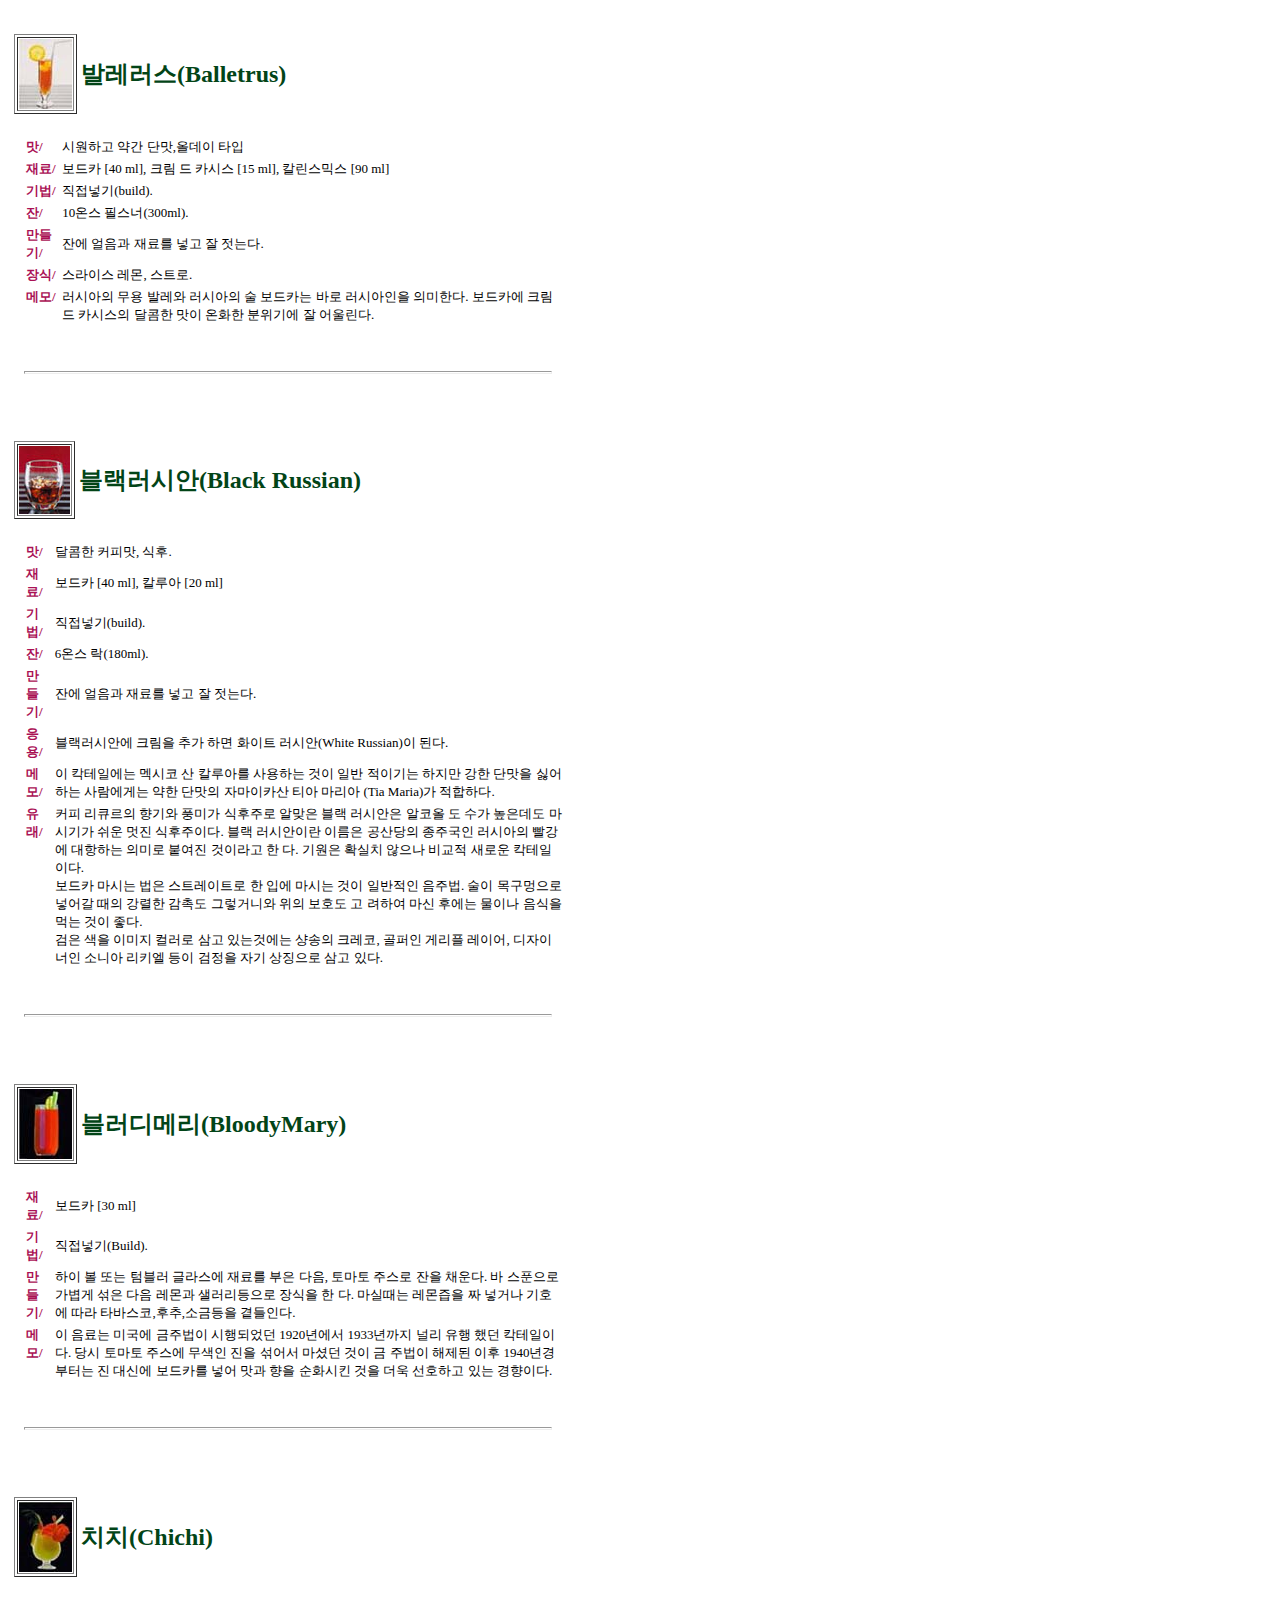
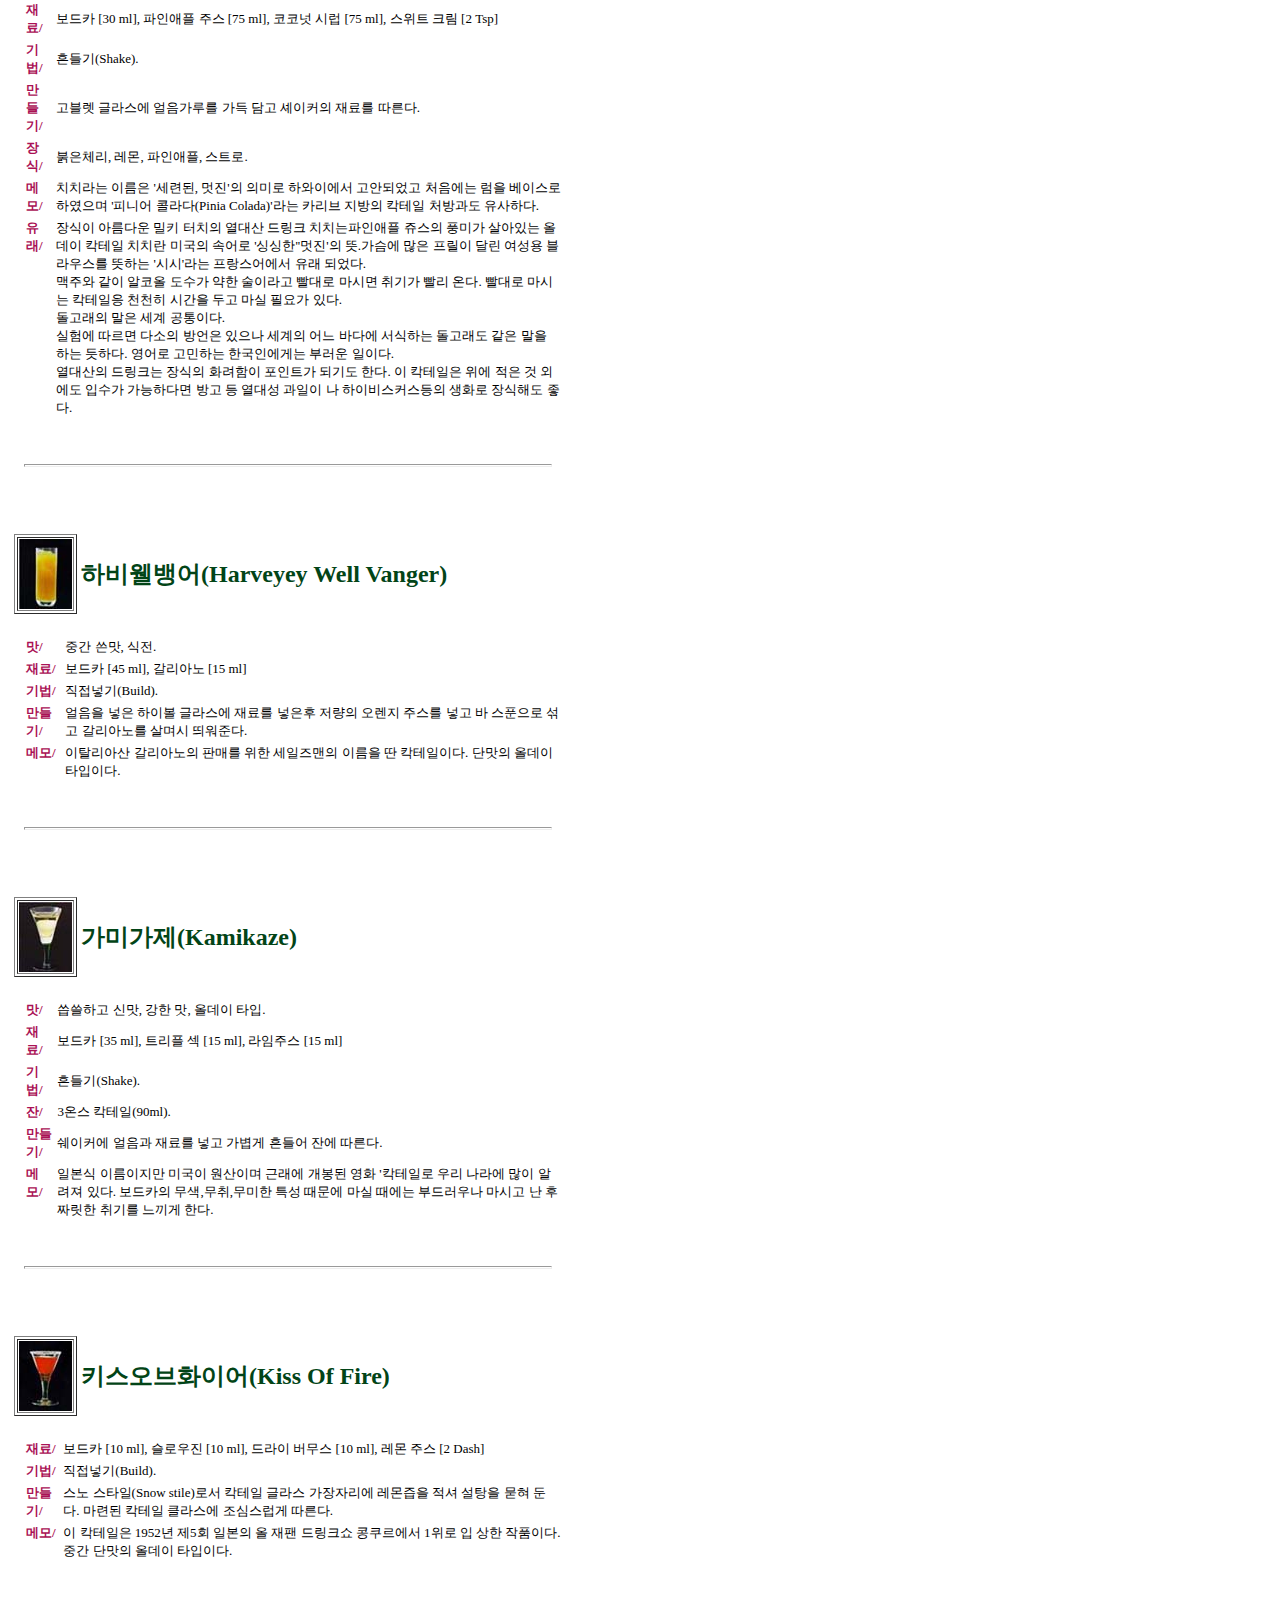
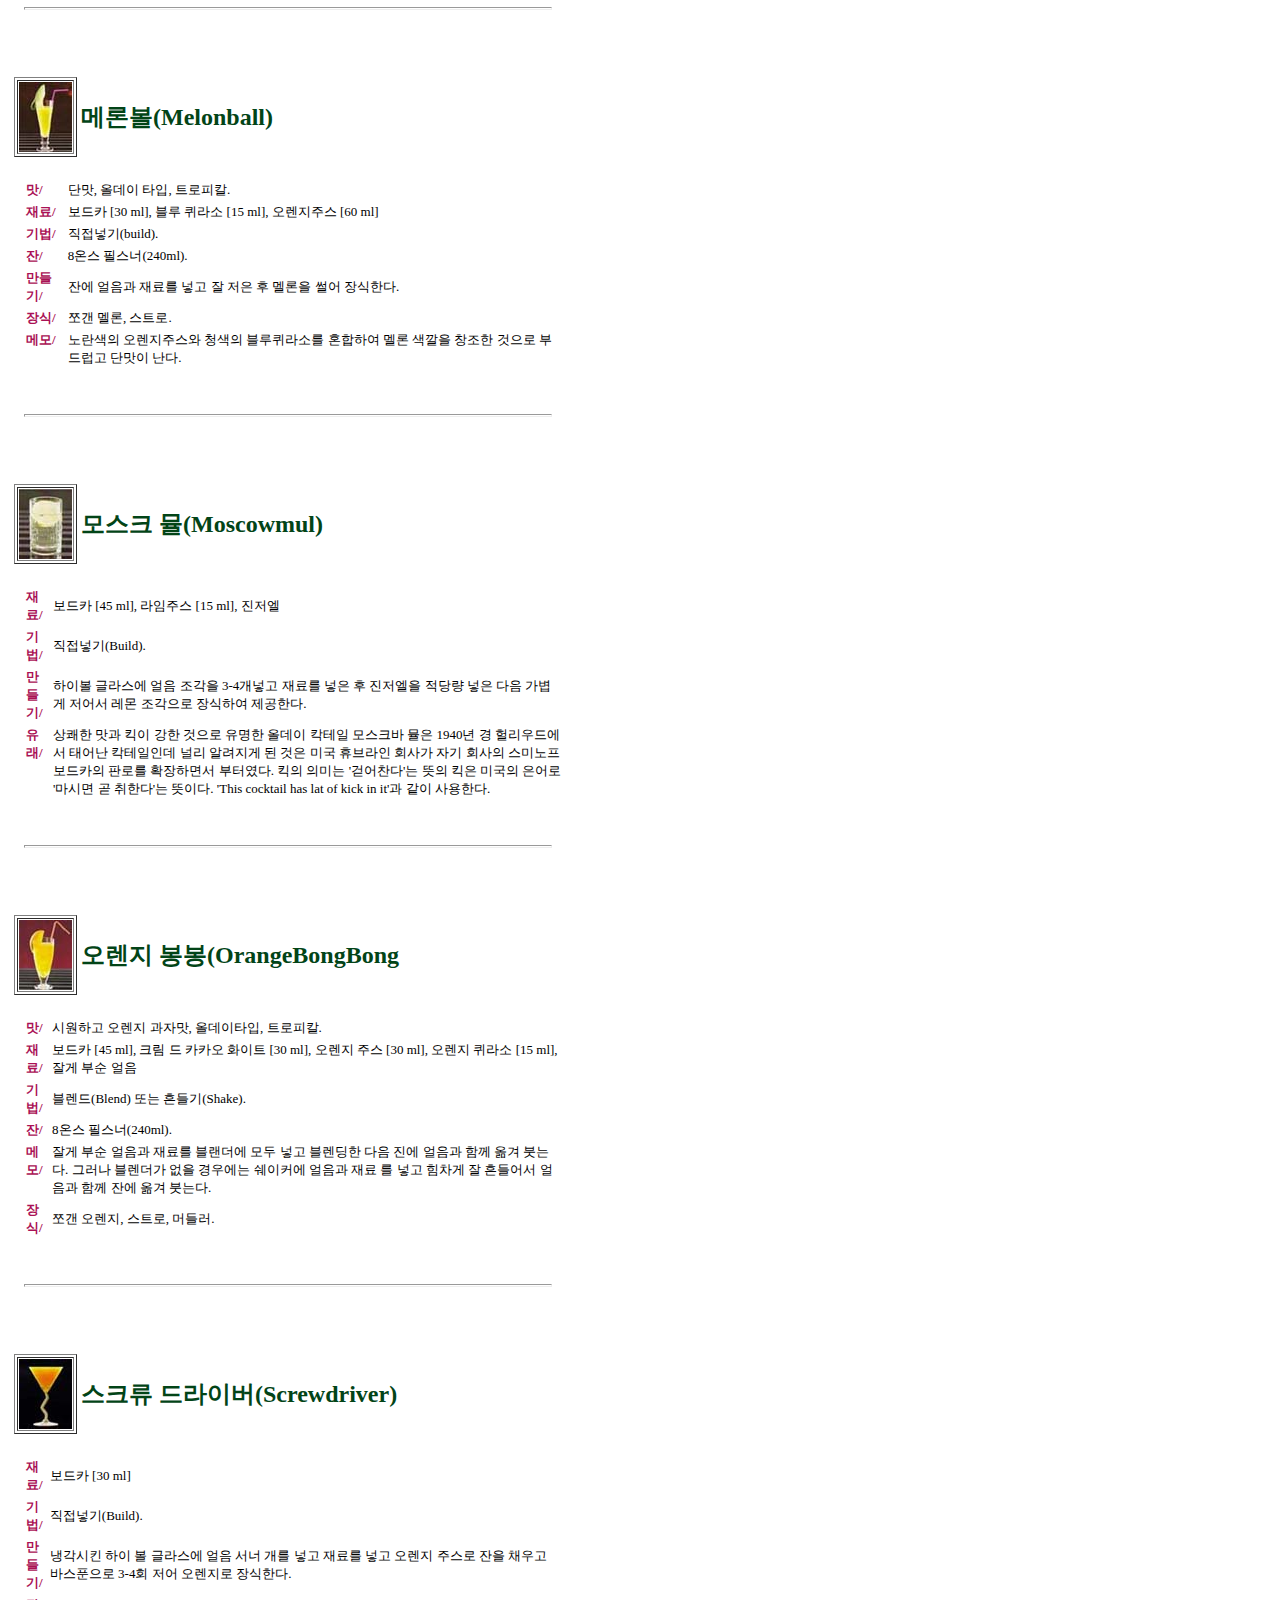
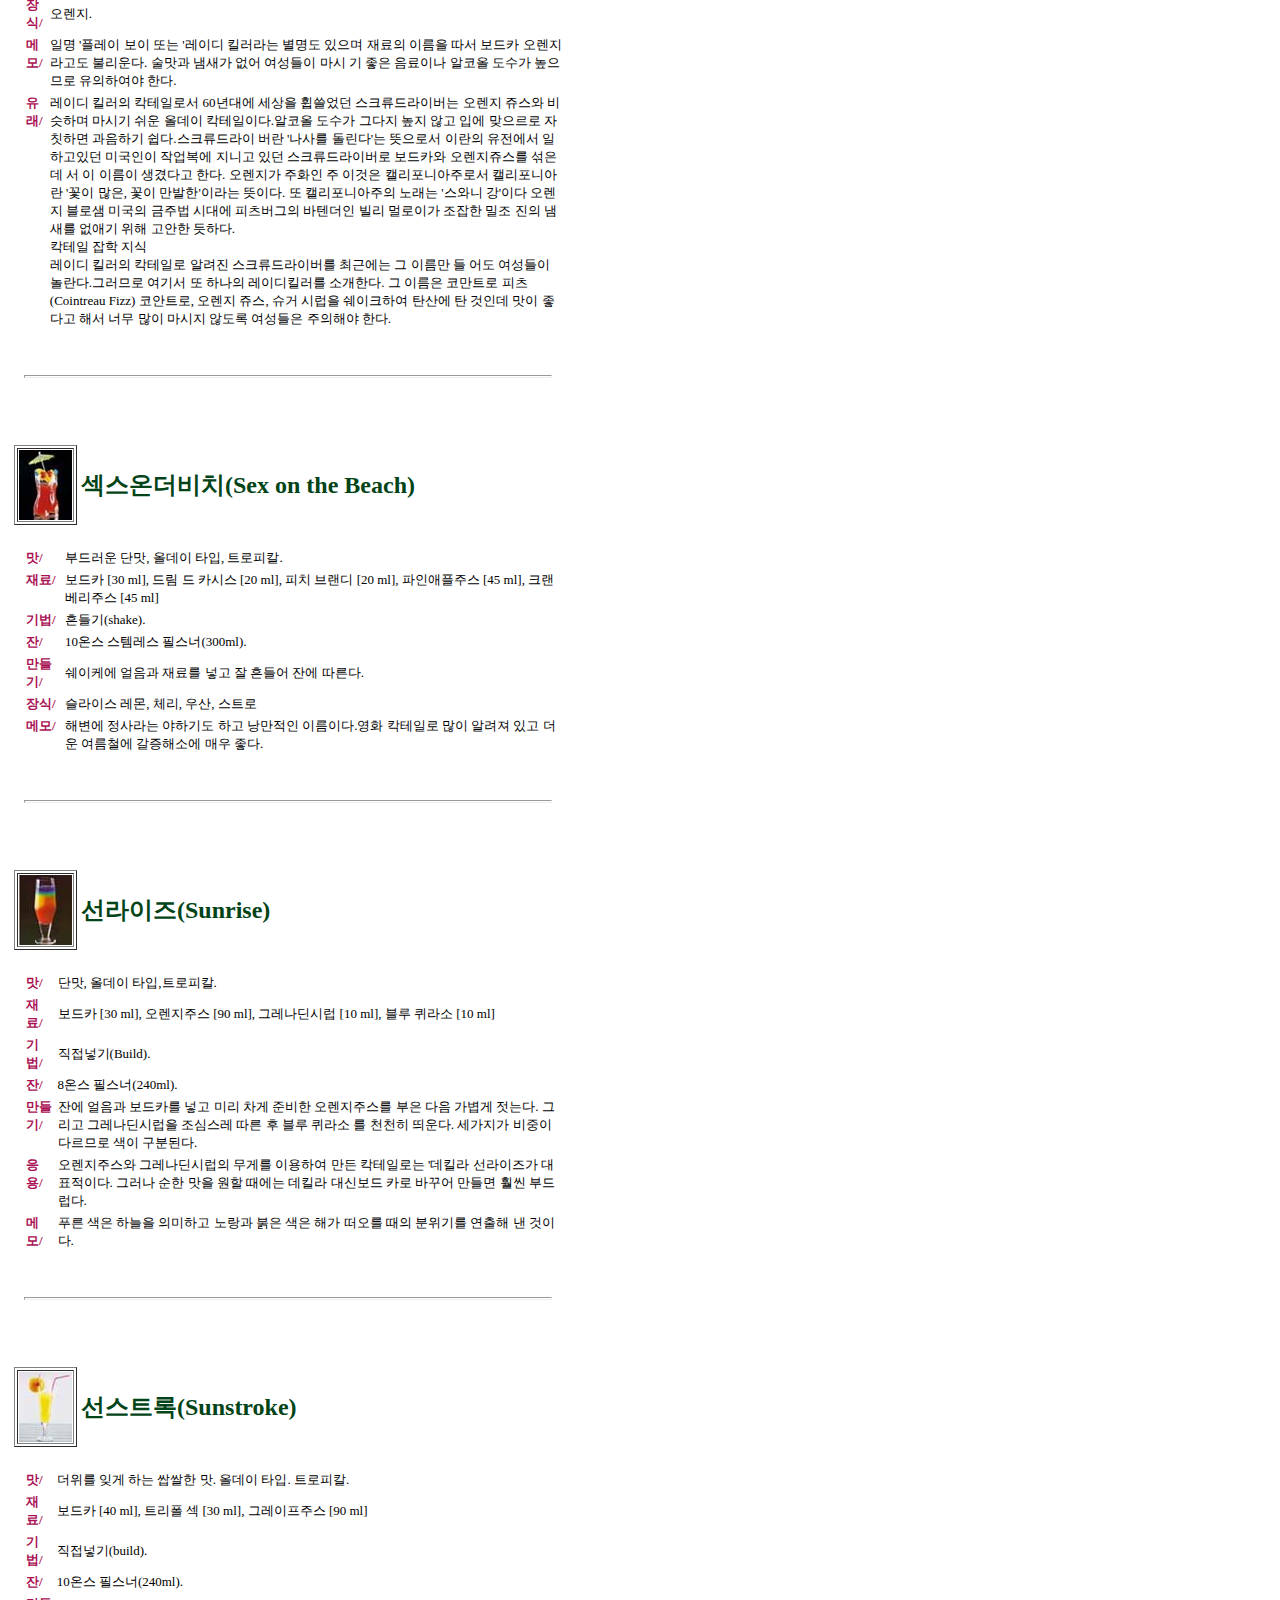
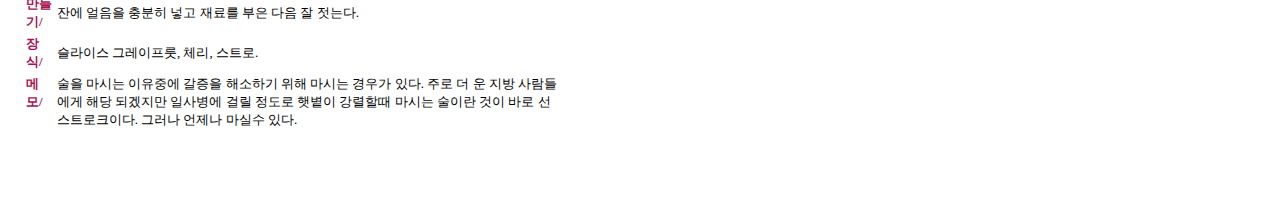
<file: htmls/보드카 베이스.html>
<!-- saved from url=(0048)http://www.bartender.co.kr/korean/cock/vodka.htm -->
<html><head><meta http-equiv="Content-Type" content="text/html; charset=EUC-KR">
<title>����ī ���̽�</title>
<style type="text/css"></style></head>

<body bgcolor="ffffff">

<table border="0" width="560"><tbody><tr><td>

<a name="1"></a>
<img src="./����ī ���̽�_files/blank.gif"><table border="0">
<tbody><tr><td><table border="1">
<tbody><tr><td><img src="./����ī ���̽�_files/balletru.jpg" width="53" height="70"></td></tr>
</tbody></table></td>
<td align="center" valign="center">
<font size="5" color="024417"><b>�߷�����(Balletrus)</b></font>
</td></tr>
</tbody></table>
<br>
<table border="0">
<tbody><tr><td></td><td></td><td></td><td align="left" valign="top"><font size="2" color="aa1155"><b>
��/</b></font></td><td><font size="2"> �ÿ��ϰ� �ణ �ܸ�,�õ��� Ÿ��</font></td></tr>
<tr><td></td><td></td><td></td><td align="left" valign="top"><font size="2" color="aa1155"><b>
���/</b></font></td><td><font size="2"> ����ī [40 ml], ũ�� �� ī�ý� [15 ml], Į�����ͽ� [90 ml]</font></td></tr>
<tr><td></td><td></td><td></td><td align="left" valign="top"><font size="2" color="aa1155"><b>
���/</b></font></td><td><font size="2"> �����ֱ�(build).</font></td></tr>
<tr><td></td><td></td><td></td><td align="left" valign="top"><font size="2" color="aa1155"><b>
��/</b></font></td><td><font size="2"> 10�½� �ʽ���(300ml).</font></td></tr>
<tr><td></td><td></td><td></td><td align="left" valign="top"><font size="2" color="aa1155"><b>
�����/</b></font></td><td><font size="2"> �ܿ� ������ ��Ḧ �ְ� �� ���´�. </font></td></tr>
<tr><td></td><td></td><td></td><td align="left" valign="top"><font size="2" color="aa1155"><b>
���/</b></font></td><td><font size="2"> �����̽� ����, ��Ʈ��.</font></td></tr>
<tr><td></td><td></td><td></td><td align="left" valign="top"><font size="2" color="aa1155"><b>
�޸�/</b></font></td><td><font size="2"> ���þ��� ���� �߷��� ���þ��� �� ����ī�� �ٷ� ���þ����� �ǹ��Ѵ�.
	����ī�� ũ�� �� ī�ý��� ������ ���� ��ȭ�� �����⿡ �� ��︰��.</font></td></tr>
  
</tbody></table> 
<br><br><hr size="3" width="95%"><br><br>



<a name="2"></a>
<img src="./����ī ���̽�_files/blank.gif"><table border="0">
<tbody><tr><td><table border="1">
<tbody><tr><td><img src="./����ī ���̽�_files/blackrus.jpg" width="51" height="68"></td></tr>
</tbody></table></td>
<td align="center" valign="center">
<font size="5" color="024417"><b>�������þ�(Black Russian)</b></font>
</td></tr>
</tbody></table>
<br>
<table border="0">
<tbody><tr><td></td><td></td><td></td><td align="left" valign="top"><font size="2" color="aa1155"><b>
��/</b></font></td><td><font size="2"> ������ Ŀ�Ǹ�, ����.</font></td></tr>
<tr><td></td><td></td><td></td><td align="left" valign="top"><font size="2" color="aa1155"><b>
���/</b></font></td><td><font size="2"> ����ī [40 ml], Į��� [20 ml]</font></td></tr>
<tr><td></td><td></td><td></td><td align="left" valign="top"><font size="2" color="aa1155"><b>
���/</b></font></td><td><font size="2"> �����ֱ�(build).</font></td></tr>
<tr><td></td><td></td><td></td><td align="left" valign="top"><font size="2" color="aa1155"><b>
��/</b></font></td><td><font size="2"> 6�½� ��(180ml).</font></td></tr>
<tr><td></td><td></td><td></td><td align="left" valign="top"><font size="2" color="aa1155"><b>
�����/</b></font></td><td><font size="2"> �ܿ� ������ ��Ḧ �ְ� �� ���´�.</font></td></tr>
<tr><td></td><td></td><td></td><td align="left" valign="top"><font size="2" color="aa1155"><b>
����/</b></font></td><td><font size="2"> �������þȿ� ũ���� �߰� �ϸ� ȭ��Ʈ ���þ�(White  Russian)�� �ȴ�.</font></td></tr>
<tr><td></td><td></td><td></td><td align="left" valign="top"><font size="2" color="aa1155"><b>
�޸�/</b></font></td><td><font size="2"> �� Ĭ���Ͽ��� �߽��� �� Į��Ƹ� ����ϴ� ���� �Ϲ� ���̱�� ������
	���� �ܸ��� �Ⱦ��ϴ� ������Դ� ���� �ܸ��� �ڸ���ī�� Ƽ�� ������
	(Tia Maria)�� �����ϴ�.</font></td></tr>
<tr><td></td><td></td><td></td><td align="left" valign="top"><font size="2" color="aa1155"><b>
����/</b></font></td><td><font size="2"> Ŀ�� ��ť���� ���� ǳ�̰� �����ַ� �˸��� ���� ���þ��� ���ڿ� ��
	���� �������� ���ñⰡ ���� ���� �������̴�. ���� ���þ��̶� �̸���
	������� ���ֱ��� ���þ��� ������ �����ϴ� �ǹ̷� �ٿ��� ���̶�� ��
	��. ����� Ȯ��ġ ������ ���� ���ο� Ĭ�����̴�.<br>

	����ī ���ô� ���� ��Ʈ����Ʈ�� �� �Կ� ���ô� ���� �Ϲ����� ���ֹ�.
	���� �񱸸����� �־ ���� ������ ���˵� �׷��ŴϿ� ���� ��ȣ�� ��
	���Ͽ� ���� �Ŀ��� ���̳� ������ �Դ� ���� ����. <br>

	���� ���� �̹��� �÷��� ��� �ִ°Ϳ��� ������ ũ����, ������ �Ը���
	���̾�, �����̳��� �ҴϾ� ��Ű�� ���� ������ �ڱ� ��¡���� ���	�ִ�. </font></td></tr>
</tbody></table> 
<br><br><hr size="3" width="95%"><br><br>




<a name="3"></a>
<img src="./����ī ���̽�_files/blank.gif"><table border="0">
<tbody><tr><td><table border="1">
<tbody><tr><td><img src="./����ī ���̽�_files/bloody.jpg" width="53" height="70"></td></tr>
</tbody></table></td>
<td align="center" valign="center">
<font size="5" color="024417"><b>������޸�(BloodyMary)</b></font>
</td></tr>
</tbody></table>
<br>
<table border="0">
<tbody><tr><td></td><td></td><td></td><td align="left" valign="top"><font size="2" color="aa1155"><b>
���/</b></font></td><td><font size="2"> ����ī [30 ml]</font></td></tr>
<tr><td></td><td></td><td></td><td align="left" valign="top"><font size="2" color="aa1155"><b>
���/</b></font></td><td><font size="2"> �����ֱ�(Build). </font></td></tr>
<tr><td></td><td></td><td></td><td align="left" valign="top"><font size="2" color="aa1155"><b>
�����/</b></font></td><td><font size="2"> ���� �� �Ǵ� �Һ��� �۶󽺿� ��Ḧ ���� ����, �丶�� �ֽ��� ����
	   ä���. �� ��Ǭ���� ������ ���� ���� ����� ������������ ����� ��
	   ��. ���Ƕ��� �������� ¥ �ְų� ��ȣ�� ���� Ÿ�ٽ���,����,�ұݵ���
	   ����δ�. </font></td></tr>
<tr><td></td><td></td><td></td><td align="left" valign="top"><font size="2" color="aa1155"><b>
�޸�/</b></font></td><td><font size="2"> �� ����� �̱��� ���ֹ��� ����Ǿ��� 1920�⿡�� 1933����� �θ� ����
	�ߴ� Ĭ�����̴�. ��� �丶�� �ֽ��� ������ ���� ��� ���̴� ���� ��
	�ֹ��� ������ ���� 1940�����ʹ� �� ��ſ� ����ī�� �־� ���� ����
	��ȭ��Ų ���� ���� ��ȣ�ϰ� �ִ� �����̴�.</font></td></tr>
</tbody></table> 
<br><br><hr size="3" width="95%"><br><br>




<a name="4"></a>
<img src="./����ī ���̽�_files/blank.gif"><table border="0">
<tbody><tr><td><table border="1">
<tbody><tr><td><img src="./����ī ���̽�_files/chichi.jpg" width="53" height="70"></td></tr>
</tbody></table></td>
<td align="center" valign="center">
<font size="5" color="024417"><b>ġġ(Chichi)</b></font>
</td></tr>
</tbody></table>
<br>
<table border="0">
<tbody><tr><td></td><td></td><td></td><td align="left" valign="top"><font size="2" color="aa1155"><b>
���/</b></font></td><td><font size="2"> ����ī [30 ml], ���ξ��� �ֽ� [75 ml], ���ڳ� �÷� [75 ml], ����Ʈ ũ�� [2 Tsp]</font></td></tr>
<tr><td></td><td></td><td></td><td align="left" valign="top"><font size="2" color="aa1155"><b>
���/</b></font></td><td><font size="2"> ����(Shake).</font></td></tr>
<tr><td></td><td></td><td></td><td align="left" valign="top"><font size="2" color="aa1155"><b>
�����/</b></font></td><td><font size="2"> ������ �۶󽺿� �������縦 ���� ��� ����Ŀ�� ��Ḧ ������.</font></td></tr>
<tr><td></td><td></td><td></td><td align="left" valign="top"><font size="2" color="aa1155"><b>
���/</b></font></td><td><font size="2"> ����ü��, ����, ���ξ���, ��Ʈ��.</font></td></tr>
<tr><td></td><td></td><td></td><td align="left" valign="top"><font size="2" color="aa1155"><b>
�޸�/</b></font></td><td><font size="2"> ġġ��� �̸��� '���õ�, ����'�� �ǹ̷� �Ͽ��̿��� ���ȵǾ��� ó������
	���� ���̽��� �Ͽ����� '�ǴϾ� �ݶ��(Pinia Colada)'��� ī���� ������
	Ĭ���� ó����� �����ϴ�.</font></td></tr>
<tr><td></td><td></td><td></td><td align="left" valign="top"><font size="2" color="aa1155"><b>
����/</b></font></td><td><font size="2"> ����� �Ƹ��ٿ� ��Ű ��ġ�� ����� �帵ũ ġġ�����ξ��� �꽺�� ǳ�̰�
	����ִ� �õ��� Ĭ���� ġġ�� �̱��� �Ӿ�� '�̽���''����'�� ��.������
	���� ������ �޸� ������ ����콺�� ���ϴ� '�ý�'��� ��������� ����
	�Ǿ���.<br>
	���ֿ� ���� ���ڿ� ������ ���� ���̶�� ����� ���ø� ��Ⱑ ���� �´�.
	����� ���ô� Ĭ������ õõ�� �ð��� �ΰ� ���� �ʿ䰡 �ִ�.<br>

	�������� ���� ���� �����̴�.<br>
	���迡 ������ �ټ��� ����� ������ ������ ��� �ٴٿ� �����ϴ� ��������
	���� ���� �ϴ� ���ϴ�.
	����� �����ϴ� �ѱ��ο��Դ� �η��� ���̴�.<br>

	������� �帵ũ�� ����� ȭ������ ����Ʈ�� �Ǳ⵵ �Ѵ�.
	�� Ĭ������ ���� ���� �� �ܿ��� �Լ��� �����ϴٸ� ��� �� ���뼺 ������
	�� ���̺�Ŀ������ ��ȭ�� ����ص� ����.</font></td></tr>
</tbody></table> 
<br><br><hr size="3" width="95%"><br><br>




<a name="5"></a>
<img src="./����ī ���̽�_files/blank.gif"><table border="0">
<tbody><tr><td><table border="1">
<tbody><tr><td><img src="./����ī ���̽�_files/harveyey.jpg" width="53" height="70"></td></tr>
</tbody></table></td>
<td align="center" valign="center">
<font size="5" color="024417"><b>�Ϻ������(Harveyey Well Vanger)</b></font>
</td></tr>
</tbody></table>
<br>
<table border="0">
<tbody><tr><td></td><td></td><td></td><td align="left" valign="top"><font size="2" color="aa1155"><b>
��/</b></font></td><td><font size="2"> �߰� ����, ����. </font></td></tr>
<tr><td></td><td></td><td></td><td align="left" valign="top"><font size="2" color="aa1155"><b>
���/</b></font></td><td><font size="2"> ����ī [45 ml], �����Ƴ� [15 ml]</font></td></tr>
<tr><td></td><td></td><td></td><td align="left" valign="top"><font size="2" color="aa1155"><b>
���/</b></font></td><td><font size="2"> �����ֱ�(Build).</font></td></tr>
<tr><td></td><td></td><td></td><td align="left" valign="top"><font size="2" color="aa1155"><b>
�����/</b></font></td><td><font size="2"> ������ ���� ���̺� �۶󽺿� ��Ḧ ������ ������ ������ �ֽ��� �ְ�
	   �� ��Ǭ���� ���� �����Ƴ븦 ���� ����ش�. </font></td></tr>
<tr><td></td><td></td><td></td><td align="left" valign="top"><font size="2" color="aa1155"><b>
�޸�/</b></font></td><td><font size="2"> ��Ż���ƻ� �����Ƴ��� �ǸŸ� ���� ��������� �̸��� �� Ĭ�����̴�.
	�ܸ��� �õ��� Ÿ���̴�.</font></td></tr>
</tbody></table> 
<br><br><hr size="3" width="95%"><br><br>




<a name="6"></a>
<img src="./����ī ���̽�_files/blank.gif"><table border="0">
<tbody><tr><td><table border="1">
<tbody><tr><td><img src="./����ī ���̽�_files/kamikaze.jpg" width="53" height="70"></td></tr>
</tbody></table></td>
<td align="center" valign="center">
<font size="5" color="024417"><b>���̰���(Kamikaze)</b></font>
</td></tr>
</tbody></table>
<br>
<table border="0">
<tbody><tr><td></td><td></td><td></td><td align="left" valign="top"><font size="2" color="aa1155"><b>
��/</b></font></td><td><font size="2"> �����ϰ� �Ÿ�, ���� ��, �õ��� Ÿ��.</font></td></tr>
<tr><td></td><td></td><td></td><td align="left" valign="top"><font size="2" color="aa1155"><b>
���/</b></font></td><td><font size="2"> ����ī [35 ml], Ʈ���� �� [15 ml], �����ֽ� [15 ml]</font></td></tr>
<tr><td></td><td></td><td></td><td align="left" valign="top"><font size="2" color="aa1155"><b>
���/</b></font></td><td><font size="2"> ����(Shake).</font></td></tr>
<tr><td></td><td></td><td></td><td align="left" valign="top"><font size="2" color="aa1155"><b>
��/</b></font></td><td><font size="2"> 3�½� Ĭ����(90ml).</font></td></tr>
<tr><td></td><td></td><td></td><td align="left" valign="top"><font size="2" color="aa1155"><b>
�����/</b></font></td><td><font size="2"> ����Ŀ�� ������ ��Ḧ �ְ� ������ ���� �ܿ� ������.</font></td></tr>
<tr><td></td><td></td><td></td><td align="left" valign="top"><font size="2" color="aa1155"><b>
�޸�/</b></font></td><td><font size="2"> �Ϻ��� �̸������� �̱��� �����̸� �ٷ��� ������ ��ȭ 'Ĭ���Ϸ� �츮
	���� ���� �˷��� �ִ�. ����ī�� ����,����,������ Ư�� ������ ����
	������ �ε巯�쳪 ���ð� �� �� ¥���� ��⸦ ������ �Ѵ�.</font></td></tr>
</tbody></table> 
<br><br><hr size="3" width="95%"><br><br> 



<a name="7"></a>
<img src="./����ī ���̽�_files/blank.gif"><table border="0">
<tbody><tr><td><table border="1">
<tbody><tr><td><img src="./����ī ���̽�_files/kissoffi.jpg" width="53" height="70"></td></tr>
</tbody></table></td>
<td align="center" valign="center">
<font size="5" color="024417"><b>Ű������ȭ�̾�(Kiss Of Fire)</b></font>
</td></tr>
</tbody></table>
<br>
<table border="0">
<tbody><tr><td></td><td></td><td></td><td align="left" valign="top"><font size="2" color="aa1155"><b>
���/</b></font></td><td><font size="2"> ����ī [10 ml], ���ο��� [10 ml], ����� ������ [10 ml], ���� �ֽ� [2 Dash]</font></td></tr>
<tr><td></td><td></td><td></td><td align="left" valign="top"><font size="2" color="aa1155"><b>
���/</b></font></td><td><font size="2"> �����ֱ�(Build).</font></td></tr>
<tr><td></td><td></td><td></td><td align="left" valign="top"><font size="2" color="aa1155"><b>
�����/</b></font></td><td><font size="2"> ���� ��Ÿ��(Snow stile)�μ� Ĭ���� �۶� �����ڸ��� �������� ����
	   ������ ���� �д�. ���õ� Ĭ���� Ŭ�󽺿� ���ɽ����� ������.</font></td></tr>
<tr><td></td><td></td><td></td><td align="left" valign="top"><font size="2" color="aa1155"><b>
�޸�/</b></font></td><td><font size="2"> �� Ĭ������ 1952�� ��5ȸ �Ϻ��� �� ���� �帵ũ�� ���������� 1���� ��
	���� ��ǰ�̴�. �߰� �ܸ��� �õ��� Ÿ���̴�.</font></td></tr>
 
</tbody></table> 
<br><br><hr size="3" width="95%"><br><br>



<a name="8"></a>
<img src="./����ī ���̽�_files/blank.gif"><table border="0">
<tbody><tr><td><table border="1">
<tbody><tr><td><img src="./����ī ���̽�_files/melonbal.jpg" width="53" height="70"></td></tr>
</tbody></table></td>
<td align="center" valign="center">
<font size="5" color="024417"><b>�޷к�(Melonball)</b></font>
</td></tr>
</tbody></table>
<br>
<table border="0">
<tbody><tr><td></td><td></td><td></td><td align="left" valign="top"><font size="2" color="aa1155"><b>
��/</b></font></td><td><font size="2"> �ܸ�, �õ��� Ÿ��, Ʈ����Į.</font></td></tr>
<tr><td></td><td></td><td></td><td align="left" valign="top"><font size="2" color="aa1155"><b>
���/</b></font></td><td><font size="2"> ����ī [30 ml], ���� ����� [15 ml], �������ֽ� [60 ml]</font></td></tr>
<tr><td></td><td></td><td></td><td align="left" valign="top"><font size="2" color="aa1155"><b>
���/</b></font></td><td><font size="2"> �����ֱ�(build). </font></td></tr>
<tr><td></td><td></td><td></td><td align="left" valign="top"><font size="2" color="aa1155"><b>
��/</b></font></td><td><font size="2"> 8�½� �ʽ���(240ml). </font></td></tr>
<tr><td></td><td></td><td></td><td align="left" valign="top"><font size="2" color="aa1155"><b>
�����/</b></font></td><td><font size="2"> �ܿ� ������ ��Ḧ �ְ� �� ���� �� ����� ��� ����Ѵ�.</font></td></tr>
<tr><td></td><td></td><td></td><td align="left" valign="top"><font size="2" color="aa1155"><b>
���/</b></font></td><td><font size="2"> �ɰ� ���, ��Ʈ��. </font></td></tr>
<tr><td></td><td></td><td></td><td align="left" valign="top"><font size="2" color="aa1155"><b>
�޸�/</b></font></td><td><font size="2"> ������� �������ֽ��� û���� ��������Ҹ� ȥ���Ͽ� ��� ������ â����
	������ �ε巴�� �ܸ��� ����. </font></td></tr>
</tbody></table> 
<br><br><hr size="3" width="95%"><br><br>



<a name="9"></a>
<img src="./����ī ���̽�_files/blank.gif"><table border="0">
<tbody><tr><td><table border="1">
<tbody><tr><td><img src="./����ī ���̽�_files/moscowmu.jpg" width="53" height="70"></td></tr>
</tbody></table></td>
<td align="center" valign="center">
<font size="5" color="024417"><b>��ũ ��(Moscowmul)</b></font>
</td></tr>
</tbody></table>
<br>
<table border="0">
<tbody><tr><td></td><td></td><td></td><td align="left" valign="top"><font size="2" color="aa1155"><b>
���/</b></font></td><td><font size="2"> ����ī [45 ml], �����ֽ� [15 ml], ������</font></td></tr>
<tr><td></td><td></td><td></td><td align="left" valign="top"><font size="2" color="aa1155"><b>
���/</b></font></td><td><font size="2"> �����ֱ�(Build). </font></td></tr>
<tr><td></td><td></td><td></td><td align="left" valign="top"><font size="2" color="aa1155"><b>
�����/</b></font></td><td><font size="2"> ���̺� �۶󽺿� ���� ������ 3-4���ְ� ��Ḧ ���� �� �������� ���緮
	   ���� ���� ������ ��� ���� �������� ����Ͽ� �����Ѵ�.</font></td></tr>
<tr><td></td><td></td><td></td><td align="left" valign="top"><font size="2" color="aa1155"><b>
����/</b></font></td><td><font size="2"> ������ ���� ű�� ���� ������ ������ �õ��� Ĭ���� ��ũ�� ���� 1940��
	�� �渮��忡�� �¾ Ĭ�����ε� �θ� �˷����� �� ���� �̱� �޺����
	ȸ�簡 �ڱ� ȸ���� ���̳��� ����ī�� �Ƿθ� Ȯ���ϸ鼭 ���Ϳ���.
	ű�� �ǹ̴� '�Ⱦ�����'�� ���� ű�� �̱��� ����� '���ø� �� ���Ѵ�'��
	���̴�. 'This cocktail has lat of kick in it'�� ���� ����Ѵ�. </font></td></tr>
</tbody></table> 
<br><br><hr size="3" width="95%"><br><br>



<a name="10"></a>
<img src="./����ī ���̽�_files/blank.gif"><table border="0">
<tbody><tr><td><table border="1">
<tbody><tr><td><img src="./����ī ���̽�_files/orangebo.jpg" width="53" height="70"></td></tr>
</tbody></table></td>
<td align="center" valign="center">
<font size="5" color="024417"><b>������ ����(OrangeBongBong</b></font>
</td></tr>
</tbody></table>
<br>
<table border="0">
<tbody><tr><td></td><td></td><td></td><td align="left" valign="top"><font size="2" color="aa1155"><b>
��/</b></font></td><td><font size="2"> �ÿ��ϰ� ������ ���ڸ�, �õ���Ÿ��, Ʈ����Į.</font></td></tr>
<tr><td></td><td></td><td></td><td align="left" valign="top"><font size="2" color="aa1155"><b>
���/</b></font></td><td><font size="2"> ����ī [45 ml], ũ�� �� īī�� ȭ��Ʈ [30 ml], ������ �ֽ� [30 ml], 
 ������ ����� [15 ml],  �߰� �μ� ����</font></td></tr>
<tr><td></td><td></td><td></td><td align="left" valign="top"><font size="2" color="aa1155"><b>
���/</b></font></td><td><font size="2"> ������(Blend) �Ǵ� ����(Shake).</font></td></tr>
<tr><td></td><td></td><td></td><td align="left" valign="top"><font size="2" color="aa1155"><b>
��/</b></font></td><td><font size="2"> 8�½� �ʽ���(240ml).</font></td></tr>
<tr><td></td><td></td><td></td><td align="left" valign="top"><font size="2" color="aa1155"><b>
�޸�/</b></font></td><td><font size="2"> �߰� �μ� ������ ��Ḧ �������� ��� �ְ� �������� ���� ���� ������
	�Բ� �Ű� �״´�. �׷��� �������� ���� ��쿡�� ����Ŀ�� ������ ���
	�� �ְ� ������ �� ��� ������ �Բ� �ܿ� �Ű� �״´�.</font></td></tr>
<tr><td></td><td></td><td></td><td align="left" valign="top"><font size="2" color="aa1155"><b>
���/</b></font></td><td><font size="2"> �ɰ� ������, ��Ʈ��, �ӵ鷯.</font></td></tr>
</tbody></table> 
<br><br><hr size="3" width="95%"><br><br>



<a name="11"></a>
<img src="./����ī ���̽�_files/blank.gif"><table border="0">
<tbody><tr><td><table border="1">
<tbody><tr><td><img src="./����ī ���̽�_files/screwdr.jpg" width="53" height="70"></td></tr>
</tbody></table></td>
<td align="center" valign="center">
<font size="5" color="024417"><b>��ũ�� ����̹�(Screwdriver)</b></font>
</td></tr>
</tbody></table>
<br>
<table border="0">
<tbody><tr><td></td><td></td><td></td><td align="left" valign="top"><font size="2" color="aa1155"><b>
���/</b></font></td><td><font size="2"> ����ī [30 ml]</font></td></tr>
<tr><td></td><td></td><td></td><td align="left" valign="top"><font size="2" color="aa1155"><b>
���/</b></font></td><td><font size="2"> �����ֱ�(Build).</font></td></tr>
<tr><td></td><td></td><td></td><td align="left" valign="top"><font size="2" color="aa1155"><b>
�����/</b></font></td><td><font size="2"> �ð���Ų ���� �� �۶󽺿� ���� ���� ���� �ְ� ��Ḧ �ְ� ������
	   �ֽ��� ���� ä��� �ٽ�Ǭ���� 3-4ȸ ���� ��������  ����Ѵ�. </font></td></tr>
<tr><td></td><td></td><td></td><td align="left" valign="top"><font size="2" color="aa1155"><b>
���/</b></font></td><td><font size="2"> ������.</font></td></tr>
<tr><td></td><td></td><td></td><td align="left" valign="top"><font size="2" color="aa1155"><b>
�޸�/</b></font></td><td><font size="2"> �ϸ� '�÷��� ���� �Ǵ� '���̵� ų����� ������ ������ ����� �̸���
	���� ����ī ����������� �Ҹ����. ������ ������ ���� �������� ����
	�� ���� �����̳� ���ڿ� ������ �����Ƿ� �����Ͽ��� �Ѵ�.</font></td></tr>
<tr><td></td><td></td><td></td><td align="left" valign="top"><font size="2" color="aa1155"><b>
����/</b></font></td><td><font size="2"> ���̵� ų���� Ĭ���Ϸμ� 60��뿡 ������ �۾����� ��ũ������̹��� 
	������ �꽺�� ����ϸ� ���ñ� ���� �õ��� Ĭ�����̴�.���ڿ� ������
	�״��� ���� �ʰ� �Կ� �������� ��ĩ�ϸ� �����ϱ� ����.��ũ�������
	���� '���縦 ������'�� �����μ� �̶��� �������� ���ϰ��ִ� �̱�����
	�۾����� ���ϰ� �ִ� ��ũ������̹��� ����ī�� �������꽺�� ������
	�� �� �̸��� ����ٰ� �Ѵ�. 
	�������� ��ȭ�� �� �̰��� Ķ�����Ͼ��ַμ� Ķ�����Ͼƶ� '���� ����,
	���� ������'�̶�� ���̴�. 
	�� Ķ�����Ͼ����� �뷡�� '���ʹ� ��'�̴�
	������ ���λ� �̱��� ���ֹ� �ô뿡 ���������� ���ٴ��� ���� �ַ��̰�
	������ ���� ���� ������ ���ֱ� ���� ������ ���ϴ�. <br>

	Ĭ���� ���� ����<br>
	���̵� ų���� Ĭ���Ϸ� �˷��� ��ũ������̹��� �ֱٿ��� �� �̸��� ��
	� �������� �����.�׷��Ƿ� ���⼭ �� �ϳ��� ���̵�ų���� �Ұ��Ѵ�. 
	�� �̸��� �ڸ�Ʈ�� ����(Cointreau Fizz) �ھ�Ʈ��, ������ �꽺, ���� 
	�÷��� ����ũ�Ͽ� ź�꿡 ź ���ε� ���� ���ٰ� �ؼ� �ʹ� ���� ������
	�ʵ��� �������� �����ؾ� �Ѵ�. </font></td></tr>
</tbody></table> 
<br><br><hr size="3" width="95%"><br><br>


<a name="12"></a>
<img src="./����ī ���̽�_files/blank.gif"><table border="0">
<tbody><tr><td><table border="1">
<tbody><tr><td><img src="./����ī ���̽�_files/sexonthe.jpg" width="53" height="70"></td></tr>
</tbody></table></td>
<td align="center" valign="center">
<font size="5" color="024417"><b>�����´���ġ(Sex on the Beach)</b></font>
</td></tr>
</tbody></table>
<br>
<table border="0">
<tbody><tr><td></td><td></td><td></td><td align="left" valign="top"><font size="2" color="aa1155"><b>
��/</b></font></td><td><font size="2"> �ε巯�� �ܸ�, �õ��� Ÿ��, Ʈ����Į.</font></td></tr>
<tr><td></td><td></td><td></td><td align="left" valign="top"><font size="2" color="aa1155"><b>
���/</b></font></td><td><font size="2"> ����ī [30 ml], �帲 �� ī�ý� [20 ml], ��ġ �귣�� [20 ml], 
 ���ξ����ֽ� [45 ml], ũ�������ֽ� [45 ml]</font></td></tr>
<tr><td></td><td></td><td></td><td align="left" valign="top"><font size="2" color="aa1155"><b>
���/</b></font></td><td><font size="2"> ����(shake).</font></td></tr>
<tr><td></td><td></td><td></td><td align="left" valign="top"><font size="2" color="aa1155"><b>
��/</b></font></td><td><font size="2"> 10�½� ���۷��� �ʽ���(300ml).</font></td></tr>
<tr><td></td><td></td><td></td><td align="left" valign="top"><font size="2" color="aa1155"><b>
�����/</b></font></td><td><font size="2"> �����ɿ� ������ ��Ḧ �ְ� �� ���� �ܿ� ������.</font></td></tr>
<tr><td></td><td></td><td></td><td align="left" valign="top"><font size="2" color="aa1155"><b>
���/</b></font></td><td><font size="2"> �����̽� ����, ü��, ���, ��Ʈ��</font></td></tr>
<tr><td></td><td></td><td></td><td align="left" valign="top"><font size="2" color="aa1155"><b>
�޸�/</b></font></td><td><font size="2"> �غ��� ������ ���ϱ⵵ �ϰ� �������� �̸��̴�.��ȭ Ĭ���Ϸ� ����
	�˷��� �ְ� ���� ����ö�� �����ؼҿ� �ſ� ����.</font></td></tr>
</tbody></table> 
<br><br><hr size="3" width="95%"><br><br>



<a name="13"></a>
<img src="./����ī ���̽�_files/blank.gif"><table border="0">
<tbody><tr><td><table border="1">
<tbody><tr><td><img src="./����ī ���̽�_files/sunrise.jpg" width="53" height="70"></td></tr>
</tbody></table></td>
<td align="center" valign="center">
<font size="5" color="024417"><b>��������(Sunrise)</b></font>
</td></tr>
</tbody></table>
<br>
<table border="0">
<tbody><tr><td></td><td></td><td></td><td align="left" valign="top"><font size="2" color="aa1155"><b>
��/</b></font></td><td><font size="2"> �ܸ�, �õ��� Ÿ��,Ʈ����Į.</font></td></tr>
<tr><td></td><td></td><td></td><td align="left" valign="top"><font size="2" color="aa1155"><b>
���/</b></font></td><td><font size="2"> ����ī [30 ml], �������ֽ� [90 ml], �׷�����÷� [10 ml], 	���� ����� [10 ml]</font></td></tr>
<tr><td></td><td></td><td></td><td align="left" valign="top"><font size="2" color="aa1155"><b>
���/</b></font></td><td><font size="2"> �����ֱ�(Build).</font></td></tr>
<tr><td></td><td></td><td></td><td align="left" valign="top"><font size="2" color="aa1155"><b>
��/</b></font></td><td><font size="2"> 8�½� �ʽ���(240ml).</font></td></tr>
<tr><td></td><td></td><td></td><td align="left" valign="top"><font size="2" color="aa1155"><b>
�����/</b></font></td><td><font size="2"> �ܿ� ������ ����ī�� �ְ� �̸� ���� �غ��� �������ֽ��� ���� ���� 
	   ������ ���´�. �׸��� �׷�����÷��� ���ɽ��� ���� �� ���� �����
           �� õõ�� ����. �������� ������ �ٸ��Ƿ� ���� ���еȴ�.</font></td></tr>
<tr><td></td><td></td><td></td><td align="left" valign="top"><font size="2" color="aa1155"><b>
����/</b></font></td><td><font size="2"> �������ֽ��� �׷�����÷��� ���Ը� �̿��Ͽ� ���� Ĭ���Ϸδ� '��ų��
	������� ��ǥ���̴�. �׷��� ���� ���� ���� ������ ��ų�� ��ź���
	ī�� �ٲپ� ����� �ξ� �ε巴��. </font></td></tr>
<tr><td></td><td></td><td></td><td align="left" valign="top"><font size="2" color="aa1155"><b>
�޸�/</b></font></td><td><font size="2"> Ǫ�� ���� �ϴ��� �ǹ��ϰ� ����� ���� ���� �ذ� ������ ���� �����⸦
	������ �� ���̴�.</font></td></tr>

</tbody></table> 
<br><br><hr size="3" width="95%"><br><br>



<a name="14"></a>
<img src="./����ī ���̽�_files/blank.gif"><table border="0">
<tbody><tr><td><table border="1">
<tbody><tr><td><img src="./����ī ���̽�_files/sunstrok.jpg" width="53" height="70"></td></tr>
</tbody></table></td>
<td align="center" valign="center">
<font size="5" color="024417"><b>����Ʈ��(Sunstroke)</b></font>
</td></tr>
</tbody></table>
<br>
<table border="0">
<tbody><tr><td></td><td></td><td></td><td align="left" valign="top"><font size="2" color="aa1155"><b>
��/</b></font></td><td><font size="2"> ������ �ذ� �ϴ� �Խ��� ��. �õ��� Ÿ��. Ʈ����Į.</font></td></tr>
<tr><td></td><td></td><td></td><td align="left" valign="top"><font size="2" color="aa1155"><b>
���/</b></font></td><td><font size="2"> ����ī [40 ml], Ʈ���� �� [30 ml], �׷������ֽ� [90 ml]</font></td></tr>
<tr><td></td><td></td><td></td><td align="left" valign="top"><font size="2" color="aa1155"><b>
���/</b></font></td><td><font size="2"> �����ֱ�(build).</font></td></tr>
<tr><td></td><td></td><td></td><td align="left" valign="top"><font size="2" color="aa1155"><b>
��/</b></font></td><td><font size="2"> 10�½� �ʽ���(240ml).</font></td></tr>
<tr><td></td><td></td><td></td><td align="left" valign="top"><font size="2" color="aa1155"><b>
�����/</b></font></td><td><font size="2"> �ܿ� ������ ����� �ְ� ��Ḧ ���� ���� �� ���´�.</font></td></tr>
<tr><td></td><td></td><td></td><td align="left" valign="top"><font size="2" color="aa1155"><b>
���/</b></font></td><td><font size="2"> �����̽� �׷�������, ü��, ��Ʈ��. </font></td></tr>
<tr><td></td><td></td><td></td><td align="left" valign="top"><font size="2" color="aa1155"><b>
�޸�/</b></font></td><td><font size="2"> ���� ���ô� �����߿� ������ �ؼ��ϱ� ���� ���ô� ��찡 �ִ�. �ַ� ��
	�� ���� ����鿡�� �ش� �ǰ����� �ϻ纴�� �ɸ� ������ �޺��� �����Ҷ�
	���ô� ���̶� ���� �ٷ� �� ��Ʈ��ũ�̴�. �׷��� ������ ���Ǽ� �ִ�.</font></td></tr>

</tbody></table> 
<br><br><br><br>

</td></tr></tbody></table>


</body></html>
</file>
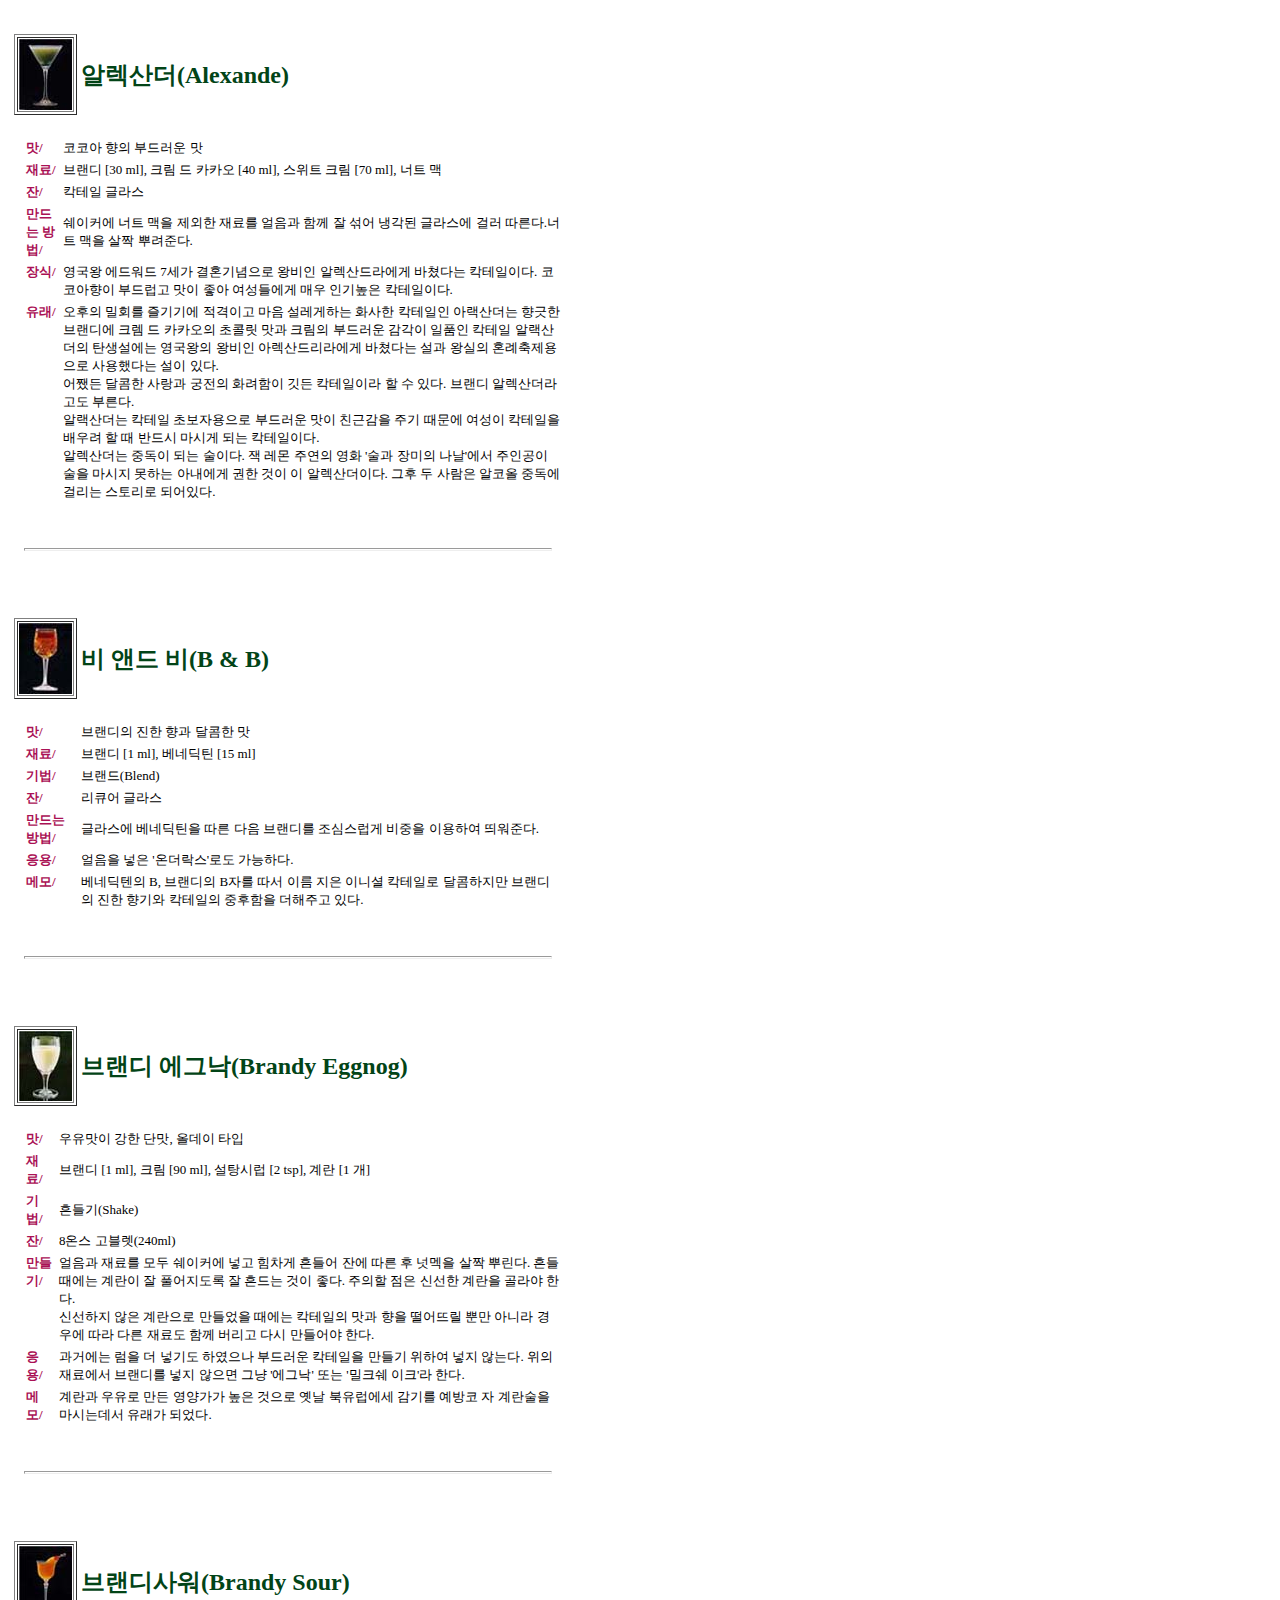
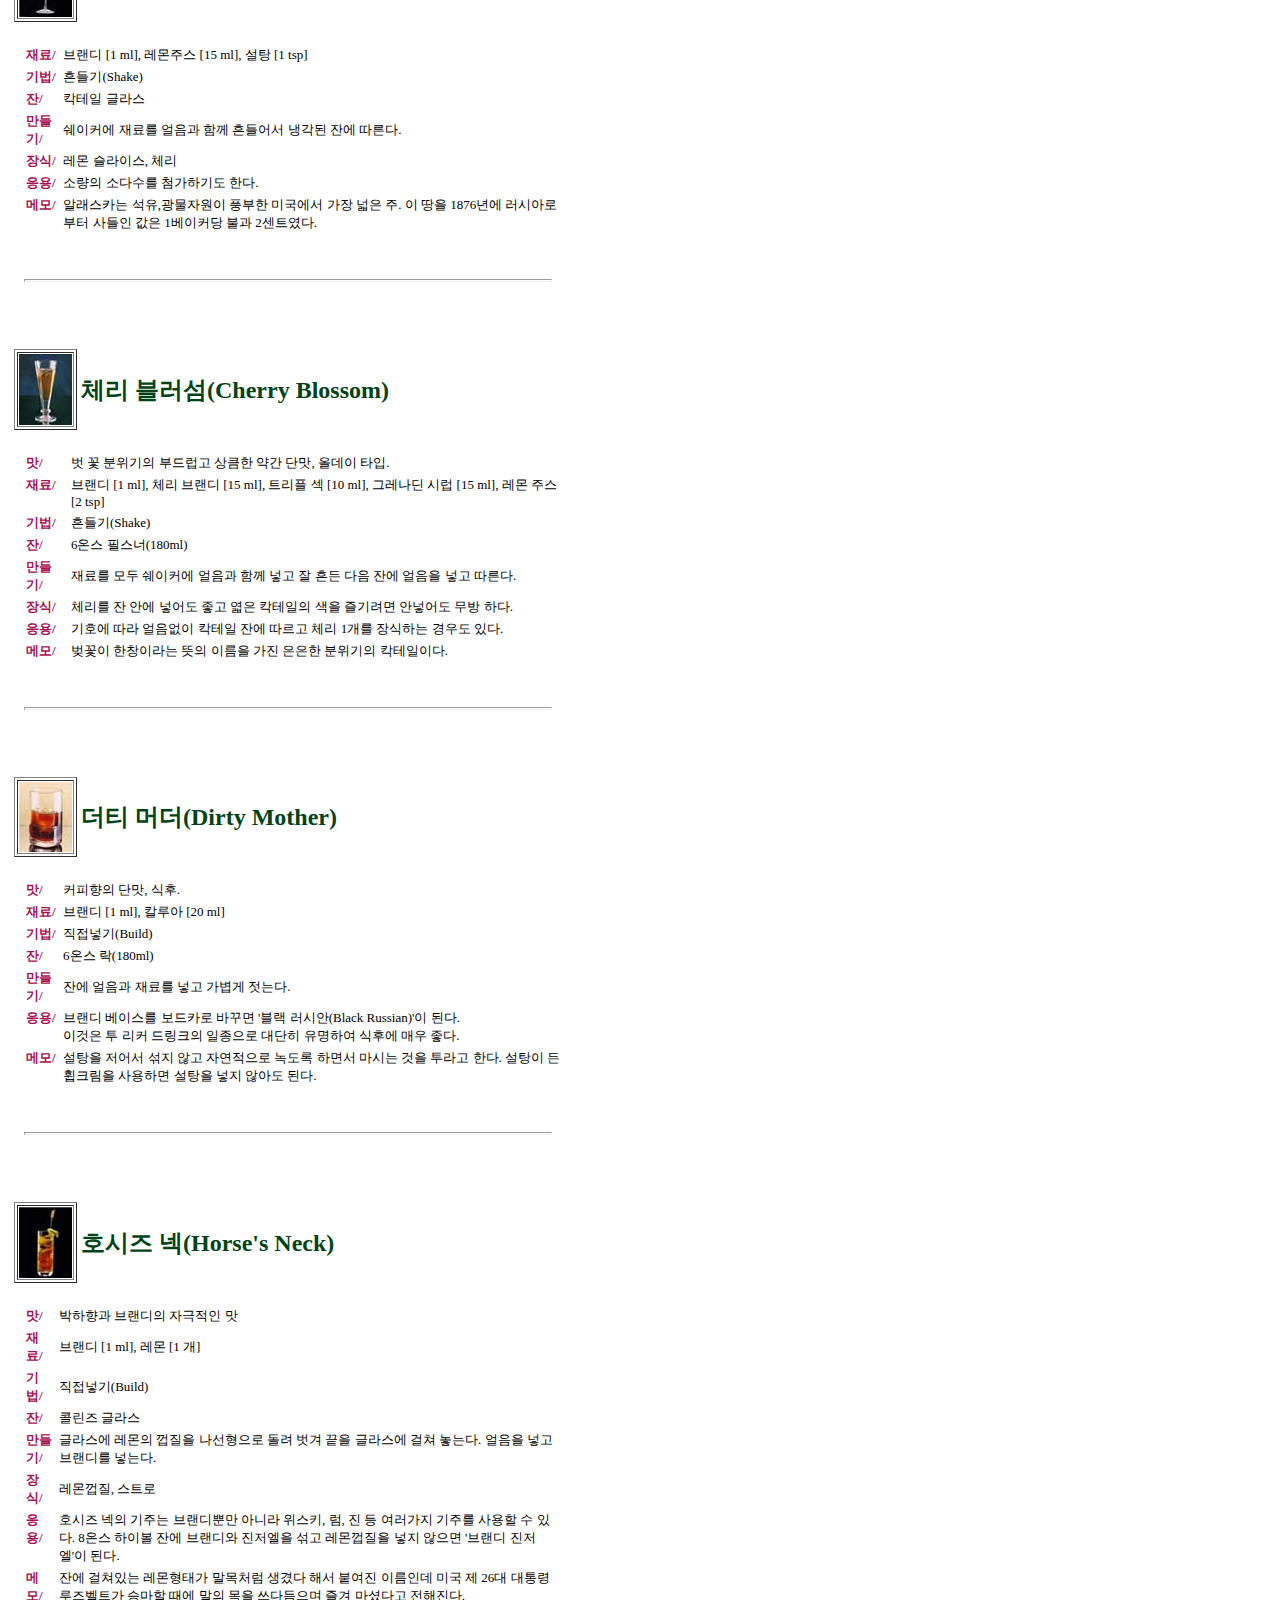
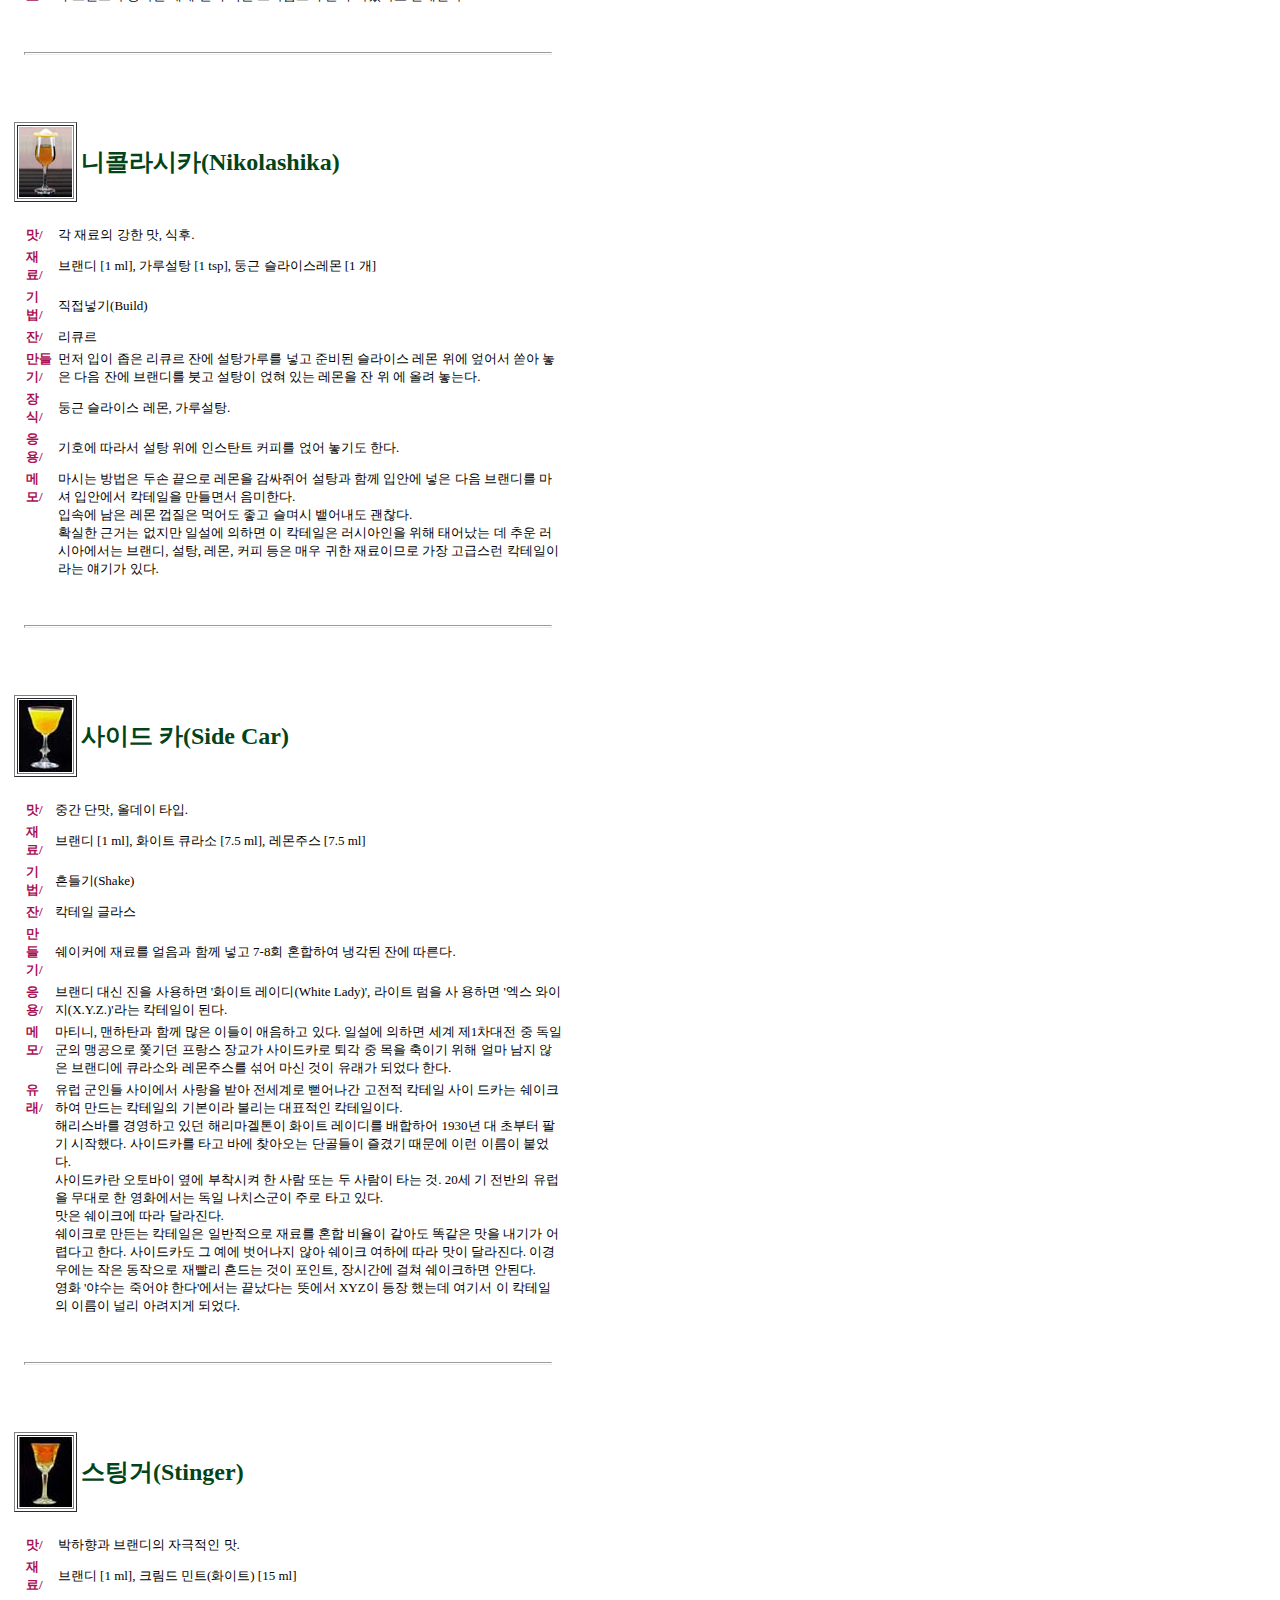
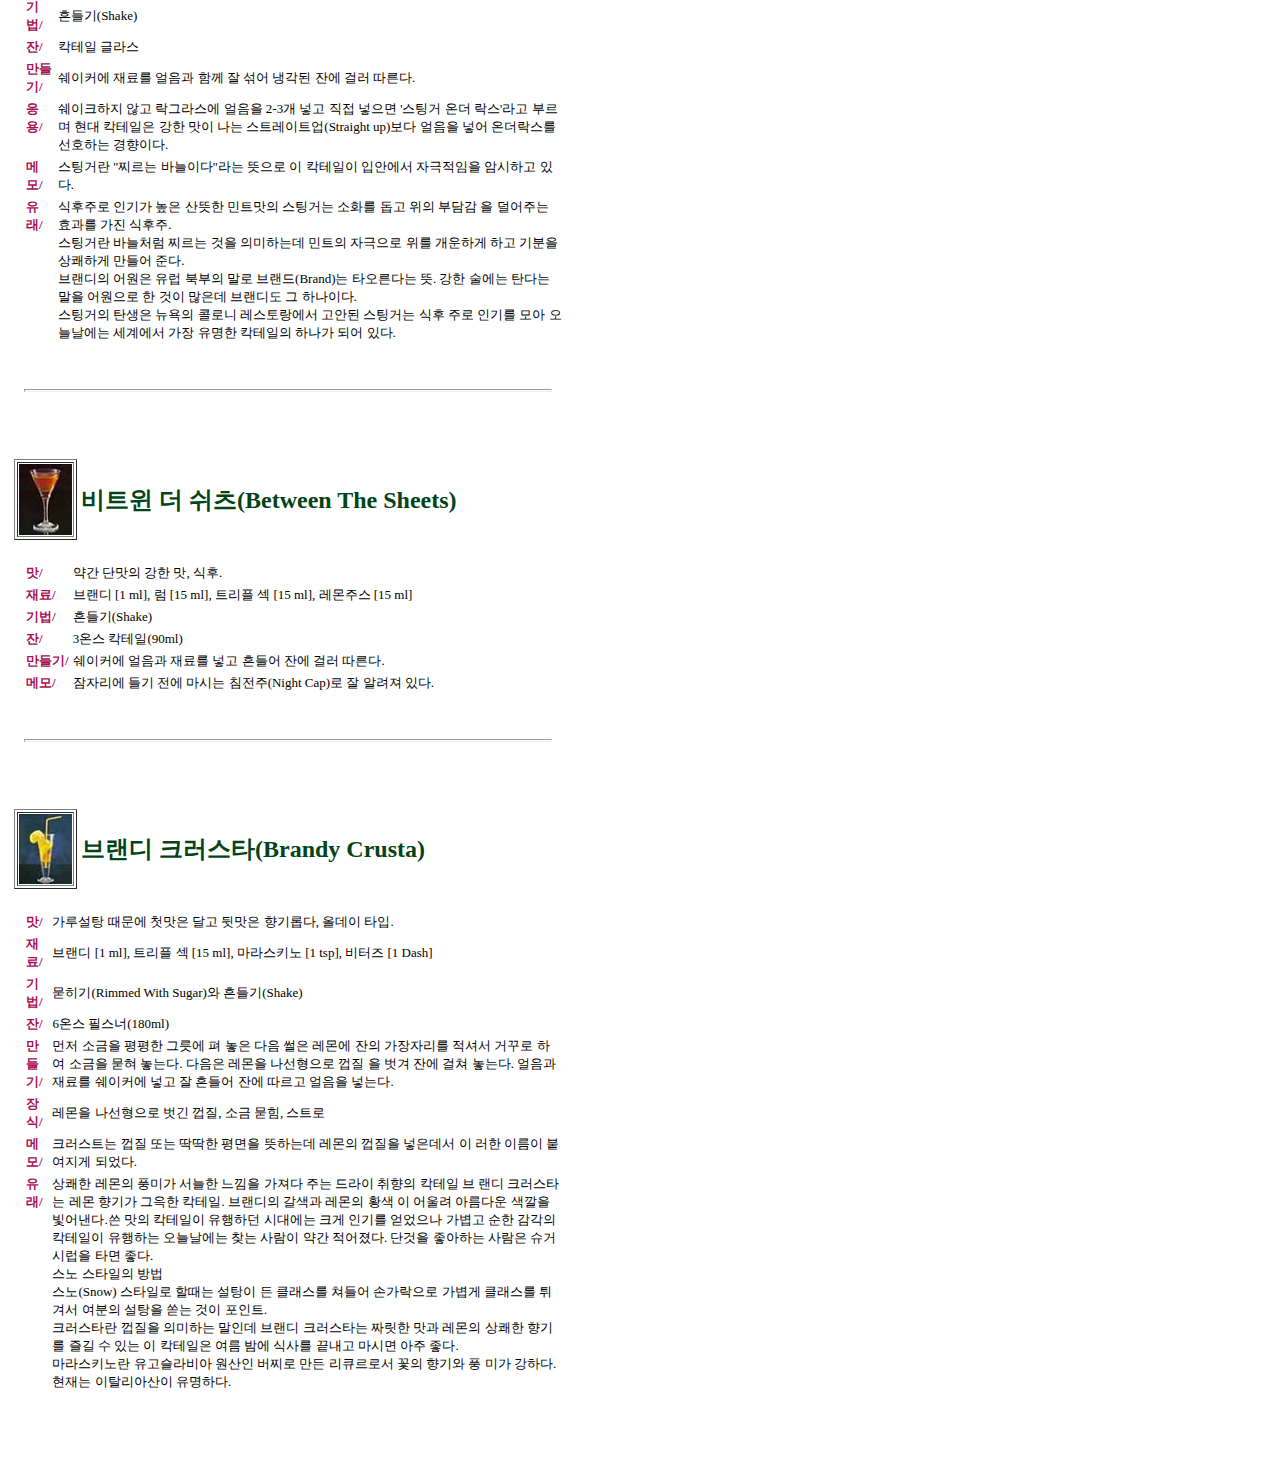
<file: htmls/브랜디 베이스.html>
<!-- saved from url=(0049)http://www.bartender.co.kr/korean/cock/brandy.htm -->
<html><head><meta http-equiv="Content-Type" content="text/html; charset=EUC-KR">
<title>�귣�� ���̽�</title>
<style type="text/css"></style></head>

<body bgcolor="ffffff">

<table border="0" width="560"><tbody><tr><td>

<a name="1"></a>
<img src="./�귣�� ���̽�_files/blank.gif"><table border="0">
<tbody><tr><td><table border="1">
<tbody><tr><td><img src="./�귣�� ���̽�_files/alexande.jpg" width="53" height="71"></td></tr></tbody></table>

</td>
<td align="center" valign="center">
<font size="5" color="024417"><b>�˷����(Alexande)</b></font>
</td></tr>
</tbody></table>
<br>
<table border="0">
<tbody><tr><td></td><td></td><td></td><td align="left" valign="top"><font size="2" color="aa1155"><b>
��/</b></font></td><td><font size="2"> ���ھ� ���� �ε巯�� ��</font> </td></tr>
<tr><td></td><td></td><td></td><td align="left" valign="top"><font size="2" color="aa1155"><b>
���/</b></font></td><td><font size="2"> 
�귣�� [30 ml], ũ�� �� īī�� [40 ml],  ����Ʈ ũ�� [70 ml], ��Ʈ ��</font> </td></tr>
<tr><td></td><td></td><td></td><td align="left" valign="top"><font size="2" color="aa1155"><b>
��/</b></font></td><td><font size="2"> Ĭ���� �۶�</font> </td></tr>
<tr><td></td><td></td><td></td><td align="left" valign="top"><font size="2" color="aa1155"><b>
����� ���/</b></font></td><td><font size="2"> ����Ŀ�� ��Ʈ ���� ������ ��Ḧ ������ �Բ� �� ���� �ð��� �۶󽺿�
�ɷ� ������.��Ʈ ���� ��¦ �ѷ��ش�.</font> </td></tr>
<tr><td></td><td></td><td></td><td align="left" valign="top"><font size="2" color="aa1155"><b>
���/</b></font></td><td><font size="2"> ������ ������� 7���� ��ȥ������� �պ��� �˷����󿡰� ���ƴٴ� Ĭ�����̴�.
���ھ����� �ε巴�� ���� ���� �����鿡�� �ſ� �α���� Ĭ�����̴�.</font> </td></tr>
<tr><td></td><td></td><td></td><td align="left" valign="top"><font size="2" color="aa1155"><b>
����/</b></font></td><td><font size="2"> ������ ��ȸ�� ���⿡ �����̰� ���� �������ϴ� ȭ���� Ĭ������ �Ʒ������
����� �귣�� ũ�� �� īī���� ���ݸ� ���� ũ���� �ε巯�� ������ ��ǰ�� Ĭ����
�˷������ ź�������� �������� �պ��� �Ʒ���帮�󿡰� ���ƴٴ� ����
�ս��� ȥ������������ ����ߴٴ� ���� �ִ�. <br>
��·�� ������ ����� ������ ȭ������ ��� Ĭ�����̶� �� �� �ִ�.
�귣�� �˷��������� �θ���.<br>
�˷������ Ĭ���� �ʺ��ڿ����� �ε巯�� ���� ģ�ٰ��� �ֱ� ������ ������ Ĭ������
���� �� �� �ݵ�� ���ð� �Ǵ� Ĭ�����̴�.<br>
�˷������ �ߵ��� �Ǵ� ���̴�.
�� ���� �ֿ��� ��ȭ '���� ����� ����'���� ���ΰ��� ���� ������ ���ϴ� 
�Ƴ����� ���� ���� �� �˷�����̴�. ���� �� ����� ���ڿ� �ߵ��� �ɸ��� ���丮�� �Ǿ��ִ�.</font> </td></tr>
</tbody></table> 

<br><br><hr size="3" width="95%"><br><br>


<a name="2"></a>
<img src="./�귣�� ���̽�_files/blank.gif"><table border="0">
<tbody><tr><td><table border="1">
<tbody><tr><td><img src="./�귣�� ���̽�_files/b&b.jpg" width="53" height="71"></td></tr></tbody></table>
</td>
<td align="center" valign="center">
<font size="5" color="024417"><b>�� �ص� ��(B &amp; B)</b></font></td></tr>

</tbody></table>
<br>
<table border="0">
<tbody><tr><td></td><td></td><td></td><td align="left" valign="top"><font size="2" color="aa1155"><b>
��/</b></font></td><td><font size="2"> �귣���� ���� ��� ������ �� </font> </td></tr>

<tr><td></td><td></td><td></td><td align="left" valign="top"><font size="2" color="aa1155"><b>
���/</b></font></td><td><font size="2"> �귣�� [1 ml], ���׵�ƾ [15 ml]</font> </td></tr>

<tr><td></td><td></td><td></td><td align="left" valign="top"><font size="2" color="aa1155"><b>
���/</b></font></td><td><font size="2"> �귣��(Blend)</font> </td></tr>

<tr><td></td><td></td><td></td><td align="left" valign="top"><font size="2" color="aa1155"><b>
��/</b></font></td><td><font size="2"> ��ť�� �۶�</font> </td></tr>

<tr><td></td><td></td><td></td><td align="left" valign="top"><font size="2" color="aa1155"><b>
����� ���/</b></font></td><td><font size="2"> �۶󽺿� ���׵�ƾ�� ���� ���� �귣�� ���ɽ����� ������ �̿��Ͽ� ����ش�.</font> </td></tr>

<tr><td></td><td></td><td></td><td align="left" valign="top"><font size="2" color="aa1155"><b>
����/</b></font></td><td><font size="2"> ������ ���� '�´�����'�ε� �����ϴ�.</font> </td></tr>

<tr><td></td><td></td><td></td><td align="left" valign="top"><font size="2" color="aa1155"><b>
�޸�/</b></font></td><td><font size="2"> ���׵����� B, �귣���� B�ڸ� ���� �̸� ���� �̴ϼ� Ĭ���Ϸ� ���������� �귣���� ���� ����
 Ĭ������ �������� �����ְ� �ִ�.</font> </td></tr>
</tbody></table> 

<br><br><hr size="3" width="95%"><br><br>





<a name="3"></a>
<img src="./�귣�� ���̽�_files/blank.gif"><table border="0">
<tbody><tr><td><table border="1">
<tbody><tr><td><img src="./�귣�� ���̽�_files/brandyeg.jpg" width="53" height="70"></td></tr></tbody></table>
</td>
<td align="center" valign="center">
<font size="5" color="024417"><b>�귣�� ���׳�(Brandy Eggnog)</b></font></td></tr>

</tbody></table>
<br>
<table border="0">
<tbody><tr><td></td><td></td><td></td><td align="left" valign="top"><font size="2" color="aa1155"><b>
��/</b></font></td><td><font size="2"> �������� ���� �ܸ�, �õ��� Ÿ��  </font> </td></tr>
<tr><td></td><td></td><td></td><td align="left" valign="top"><font size="2" color="aa1155"><b>
���/</b></font></td><td><font size="2"> �귣�� [1 ml], ũ�� [90 ml], �����÷� [2 tsp], ��� [1 ��] </font> </td></tr>
<tr><td></td><td></td><td></td><td align="left" valign="top"><font size="2" color="aa1155"><b>
���/</b></font></td><td><font size="2"> ����(Shake) </font> </td></tr>
<tr><td></td><td></td><td></td><td align="left" valign="top"><font size="2" color="aa1155"><b>
��/</b></font></td><td><font size="2"> 8�½� ������(240ml) </font> </td></tr>
<tr><td></td><td></td><td></td><td align="left" valign="top"><font size="2" color="aa1155"><b>
�����/</b></font></td><td><font size="2"> ������ ��Ḧ ��� ����Ŀ�� �ְ� ������ ���� �ܿ� ���� �� �Ӹ���
	 ��¦ �Ѹ���.	��� ������ ����� �� Ǯ�������� �� ���� ���� ����.
	 ������ ���� �ż��� ����� ���� �Ѵ�.<br>
	 �ż����� ���� ������� ������� ������ Ĭ������ ���� ���� ����߸�
	 �Ӹ� �ƴ϶� ��쿡 ���� �ٸ� ��ᵵ �Բ� ������ �ٽ� ������ �Ѵ�. </font> </td></tr>
<tr><td></td><td></td><td></td><td align="left" valign="top"><font size="2" color="aa1155"><b>����/</b></font></td><td><font size="2"> ���ſ��� ���� �� �ֱ⵵ �Ͽ����� �ε巯�� Ĭ������ ����� ���Ͽ� ����
	�ʴ´�. ���� ��ῡ�� �귣�� ���� ������ �׳� '���׳�' �Ǵ� '��ũ��
	��ũ'�� �Ѵ�. </font> </td></tr>
<tr><td></td><td></td><td></td><td align="left" valign="top"><font size="2" color="aa1155"><b>
�޸�/</b></font></td><td><font size="2"> ����� ������ ���� ���簡�� ���� ������ ���� ���������� ���⸦ ������
	�� ������� ���ôµ��� ������ �Ǿ���. </font> </td></tr>
</tbody></table> 

<br><br><hr size="3" width="95%"><br><br>




<a name="4"></a>
<img src="./�귣�� ���̽�_files/blank.gif"><table border="0">
<tbody><tr><td><table border="1">
<tbody><tr><td><img src="./�귣�� ���̽�_files/brandyso.jpg" width="53" height="71"></td></tr></tbody></table>
</td>
<td align="center" valign="center">
<font size="5" color="024417"><b>�귣����(Brandy Sour)</b></font></td></tr>

</tbody></table>
<br>
<table border="0">
<tbody><tr><td></td><td></td><td></td><td align="left" valign="top"><font size="2" color="aa1155"><b>
���/</b></font></td><td><font size="2"> �귣�� [1 ml], �����ֽ� [15 ml], ���� [1 tsp] </font> </td></tr>
<tr><td></td><td></td><td></td><td align="left" valign="top"><font size="2" color="aa1155"><b>
���/</b></font></td><td><font size="2"> ����(Shake) </font> </td></tr>
<tr><td></td><td></td><td></td><td align="left" valign="top"><font size="2" color="aa1155"><b>
��/</b></font></td><td><font size="2"> Ĭ���� �۶�  </font> </td></tr>
<tr><td></td><td></td><td></td><td align="left" valign="top"><font size="2" color="aa1155"><b>
�����/</b></font></td><td><font size="2"> ����Ŀ�� ��Ḧ ������ �Բ� ��� �ð��� �ܿ� ������. </font> </td></tr>
<tr><td></td><td></td><td></td><td align="left" valign="top"><font size="2" color="aa1155"><b>
���/</b></font></td><td><font size="2"> ���� �����̽�, ü�� </font> </td></tr>
<tr><td></td><td></td><td></td><td align="left" valign="top"><font size="2" color="aa1155"><b>
����/</b></font></td><td><font size="2"> �ҷ��� �Ҵټ��� ÷���ϱ⵵ �Ѵ�. </font> </td></tr>
<tr><td></td><td></td><td></td><td align="left" valign="top"><font size="2" color="aa1155"><b>
�޸�/</b></font></td><td><font size="2"> �˷���ī�� ����,�����ڿ��� ǳ���� �̱����� ���� ���� ��.
�� ���� 1876�⿡ ���þƷκ��� ����� ���� 1����Ŀ�� �Ұ� 2��Ʈ����. </font> </td></tr>
</tbody></table> 

<br><br><hr size="3" width="95%"><br><br>



<a name="5"></a>
<img src="./�귣�� ���̽�_files/blank.gif"><table border="0">
<tbody><tr><td><table border="1">
<tbody><tr><td><img src="./�귣�� ���̽�_files/cherrybl.jpg" width="53" height="71"></td></tr></tbody></table>
</td>
<td align="center" valign="center">
<font size="5" color="024417"><b>ü�� ������(Cherry Blossom)</b></font></td></tr>

</tbody></table>
<br>
<table border="0">
<tbody><tr><td></td><td></td><td></td><td align="left" valign="top"><font size="2" color="aa1155"><b>
��/</b></font></td><td><font size="2"> �� �� �������� �ε巴�� ��ŭ�� �ణ �ܸ�, �õ��� Ÿ��. </font> </td></tr>
<tr><td></td><td></td><td></td><td align="left" valign="top"><font size="2" color="aa1155"><b>
���/</b></font></td><td><font size="2"> �귣�� [1 ml], ü�� �귣�� [15 ml], Ʈ���� �� [10 ml], 
�׷����� �÷� [15 ml], ���� �ֽ� [2 tsp] </font> </td></tr>
<tr><td></td><td></td><td></td><td align="left" valign="top"><font size="2" color="aa1155"><b>
���/</b></font></td><td><font size="2"> ����(Shake) </font> </td></tr>
<tr><td></td><td></td><td></td><td align="left" valign="top"><font size="2" color="aa1155"><b>
��/</b></font></td><td><font size="2"> 6�½� �ʽ���(180ml)  </font> </td></tr>
<tr><td></td><td></td><td></td><td align="left" valign="top"><font size="2" color="aa1155"><b>
�����/</b></font></td><td><font size="2"> ��Ḧ ��� ����Ŀ�� ������ �Բ� �ְ� �� ��� ���� �ܿ� ������ �ְ�
	 ������. </font> </td></tr>
<tr><td></td><td></td><td></td><td align="left" valign="top"><font size="2" color="aa1155"><b>
���/</b></font></td><td><font size="2"> ü���� �� �ȿ� �־ ���� ���� Ĭ������ ���� ������ �ȳ־ ����
	�ϴ�. </font> </td></tr>
<tr><td></td><td></td><td></td><td align="left" valign="top"><font size="2" color="aa1155"><b>
����/</b></font></td><td><font size="2"> ��ȣ�� ���� �������� Ĭ���� �ܿ� ������ ü�� 1���� ����ϴ� ��쵵 �ִ�. </font> </td></tr>
<tr><td></td><td></td><td></td><td align="left" valign="top"><font size="2" color="aa1155"><b>
�޸�/</b></font></td><td><font size="2"> ������ ��â�̶�� ���� �̸��� ���� ������ �������� Ĭ�����̴�. </font> </td></tr>
</tbody></table> 

<br><br><hr size="3" width="95%"><br><br>




<a name="6"></a>
<img src="./�귣�� ���̽�_files/blank.gif"><table border="0">
<tbody><tr><td><table border="1">
<tbody><tr><td><img src="./�귣�� ���̽�_files/dirtymot.jpg" width="53" height="70"></td></tr></tbody></table>
</td>
<td align="center" valign="center">
<font size="5" color="024417"><b>��Ƽ �Ӵ�(Dirty Mother)</b></font></td></tr>

</tbody></table>
<br>
<table border="0">
<tbody><tr><td></td><td></td><td></td><td align="left" valign="top"><font size="2" color="aa1155"><b>
��/</b></font></td><td><font size="2"> Ŀ������ �ܸ�, ����.  </font> </td></tr>
<tr><td></td><td></td><td></td><td align="left" valign="top"><font size="2" color="aa1155"><b>
���/</b></font></td><td><font size="2"> �귣�� [1 ml], Į��� [20 ml] </font> </td></tr>
<tr><td></td><td></td><td></td><td align="left" valign="top"><font size="2" color="aa1155"><b>
���/</b></font></td><td><font size="2"> �����ֱ�(Build) </font> </td></tr>
<tr><td></td><td></td><td></td><td align="left" valign="top"><font size="2" color="aa1155"><b>
��/</b></font></td><td><font size="2"> 6�½� ��(180ml)  </font> </td></tr>
<tr><td></td><td></td><td></td><td align="left" valign="top"><font size="2" color="aa1155"><b>
�����/</b></font></td><td><font size="2"> �ܿ� ������ ��Ḧ �ְ� ������ ���´�. </font> </td></tr>
<tr><td></td><td></td><td></td><td align="left" valign="top"><font size="2" color="aa1155"><b>
����/</b></font></td><td><font size="2"> �귣�� ���̽��� ����ī�� �ٲٸ� '���� ���þ�(Black Russian)'�� �ȴ�. <br>
	�̰��� �� ��Ŀ �帵ũ�� �������� ����� �����Ͽ� ���Ŀ� �ſ� ����. </font> </td></tr>
<tr><td></td><td></td><td></td><td align="left" valign="top"><font size="2" color="aa1155"><b>
�޸�/</b></font></td><td><font size="2"> ������ ��� ���� �ʰ� �ڿ������� �쵵�� �ϸ鼭 ���ô� ���� �����
	�Ѵ�. ������ �� ��ũ���� ����ϸ� ������ ���� �ʾƵ� �ȴ�. </font> </td></tr>
</tbody></table> 

<br><br><hr size="3" width="95%"><br><br>




<a name="7"></a>
<img src="./�귣�� ���̽�_files/blank.gif"><table border="0">
<tbody><tr><td><table border="1">
<tbody><tr><td><img src="./�귣�� ���̽�_files/horse'sn.jpg" width="53" height="71"></td></tr></tbody></table>

</td>
<td align="center" valign="center">
<font size="5" color="024417"><b>ȣ���� ��(Horse's Neck)</b></font></td></tr>

</tbody></table>
<br>
<table border="0">
<tbody><tr><td></td><td></td><td></td><td align="left" valign="top"><font size="2" color="aa1155"><b>
��/</b></font></td><td><font size="2"> ������� �귣���� �ڱ����� ��  </font> </td></tr>
<tr><td></td><td></td><td></td><td align="left" valign="top"><font size="2" color="aa1155"><b>
���/</b></font></td><td><font size="2"> �귣�� [1 ml], ���� [1 ��] </font> </td></tr>
<tr><td></td><td></td><td></td><td align="left" valign="top"><font size="2" color="aa1155"><b>
���/</b></font></td><td><font size="2"> �����ֱ�(Build) </font> </td></tr>
<tr><td></td><td></td><td></td><td align="left" valign="top"><font size="2" color="aa1155"><b>
��/</b></font></td><td><font size="2"> �ݸ��� �۶� </font> </td></tr>
<tr><td></td><td></td><td></td><td align="left" valign="top"><font size="2" color="aa1155"><b>
�����/</b></font></td><td><font size="2"> �۶󽺿� ������ ������ ���������� ���� ���� ���� �۶󽺿� ���� ���´�.
	 ������ �ְ� �귣�� �ִ´�. </font> </td></tr>
<tr><td></td><td></td><td></td><td align="left" valign="top"><font size="2" color="aa1155"><b>
���/</b></font></td><td><font size="2"> ������, ��Ʈ��  </font> </td></tr>
<tr><td></td><td></td><td></td><td align="left" valign="top"><font size="2" color="aa1155"><b>
����/</b></font></td><td><font size="2"> ȣ���� ���� ���ִ� �귣��Ӹ� �ƴ϶� ����Ű, ��, �� �� �������� ���ָ�
	����� �� �ִ�. 
	8�½� ���̺� �ܿ� �귣��� �������� ���� �������� ���� ������ '�귣��
	������'�� �ȴ�. </font> </td></tr>
<tr><td></td><td></td><td></td><td align="left" valign="top"><font size="2" color="aa1155"><b>
�޸�/</b></font></td><td><font size="2"> �ܿ� �����ִ� �������°� ����ó�� ����� �ؼ� �ٿ��� �̸��ε� �̱� ��
	26�� ����� ���Ʈ�� �¸��� ���� ���� ���� ���ٵ����� ��� ���̴ٰ�
	��������. </font> </td></tr>
</tbody></table> 

<br><br><hr size="3" width="95%"><br><br>




<a name="8"></a>
<img src="./�귣�� ���̽�_files/blank.gif"><table border="0">
<tbody><tr><td><table border="1">
<tbody><tr><td><img src="./�귣�� ���̽�_files/nicolash.jpg" width="53" height="70"></td></tr></tbody></table>
</td>
<td align="center" valign="center">
<font size="5" color="024417"><b>���ݶ��ī(Nikolashika)</b></font></td></tr>

</tbody></table>
<br>
<table border="0">
<tbody><tr><td></td><td></td><td></td><td align="left" valign="top"><font size="2" color="aa1155"><b>
��/</b></font></td><td><font size="2"> �� ����� ���� ��, ����.  </font> </td></tr>
<tr><td></td><td></td><td></td><td align="left" valign="top"><font size="2" color="aa1155"><b>
���/</b></font></td><td><font size="2"> �귣�� [1 ml], ���缳�� [1 tsp], �ձ� �����̽����� [1 ��] </font> </td></tr>
<tr><td></td><td></td><td></td><td align="left" valign="top"><font size="2" color="aa1155"><b>
���/</b></font></td><td><font size="2"> �����ֱ�(Build) </font> </td></tr>
<tr><td></td><td></td><td></td><td align="left" valign="top"><font size="2" color="aa1155"><b>
��/</b></font></td><td><font size="2"> ��ť��  </font> </td></tr>
<tr><td></td><td></td><td></td><td align="left" valign="top"><font size="2" color="aa1155"><b>
�����/</b></font></td><td><font size="2"> ���� ���� ���� ��ť�� �ܿ� �������縦 �ְ� �غ�� �����̽� ���� ����
	 ��� ��� ���� ���� �ܿ� �귣�� �װ� ������ ���� �ִ� ������ �� ��
	 �� �÷� ���´�. </font> </td></tr>
<tr><td></td><td></td><td></td><td align="left" valign="top"><font size="2" color="aa1155"><b>
���/</b></font></td><td><font size="2"> �ձ� �����̽� ����, ���缳��. </font> </td></tr>
<tr><td></td><td></td><td></td><td align="left" valign="top"><font size="2" color="aa1155"><b>
����/</b></font></td><td><font size="2"> ��ȣ�� ���� ���� ���� �ν�źƮ Ŀ�Ǹ� ��� ���⵵ �Ѵ�. </font> </td></tr>
<tr><td></td><td></td><td></td><td align="left" valign="top"><font size="2" color="aa1155"><b>
�޸�/</b></font></td><td><font size="2"> ���ô� ����� �μ� ������ ������ ������� ������ �Բ� �Ծȿ� ���� ����
	�귣�� ���� �Ծȿ��� Ĭ������ ����鼭 �����Ѵ�.<br>
	�Լӿ� ���� ���� ������ �Ծ ���� ����� ���� ������. <br>
	Ȯ���� �ٰŴ� ������ �ϼ��� ���ϸ� �� Ĭ������ ���þ����� ���� �¾��
	�� �߿� ���þƿ����� �귣��, ����, ����, Ŀ�� ���� �ſ� ���� ����̹Ƿ�
	���� ���޽��� Ĭ�����̶�� ��Ⱑ �ִ�. </font> </td></tr>
</tbody></table> 

<br><br><hr size="3" width="95%"><br><br>



<a name="9"></a>
<img src="./�귣�� ���̽�_files/blank.gif"><table border="0">
<tbody><tr><td><table border="1">
<tbody><tr><td><img src="./�귣�� ���̽�_files/sidecar.jpg" width="53" height="72"></td></tr></tbody></table>
</td>
<td align="center" valign="center">
<font size="5" color="024417"><b>���̵� ī(Side Car)</b></font></td></tr>

</tbody></table>
<br>
<table border="0">
<tbody><tr><td></td><td></td><td></td><td align="left" valign="top"><font size="2" color="aa1155"><b>
��/</b></font></td><td><font size="2"> �߰� �ܸ�, �õ��� Ÿ��.  </font> </td></tr>
<tr><td></td><td></td><td></td><td align="left" valign="top"><font size="2" color="aa1155"><b>
���/</b></font></td><td><font size="2"> �귣�� [1 ml], ȭ��Ʈ ť��� [7.5 ml], �����ֽ� [7.5 ml] </font> </td></tr>
<tr><td></td><td></td><td></td><td align="left" valign="top"><font size="2" color="aa1155"><b>
���/</b></font></td><td><font size="2"> ����(Shake) </font> </td></tr>
<tr><td></td><td></td><td></td><td align="left" valign="top"><font size="2" color="aa1155"><b>
��/</b></font></td><td><font size="2"> Ĭ���� �۶� </font> </td></tr>
<tr><td></td><td></td><td></td><td align="left" valign="top"><font size="2" color="aa1155"><b>
�����/</b></font></td><td><font size="2"> ����Ŀ�� ��Ḧ ������ �Բ� �ְ� 7-8ȸ ȥ���Ͽ� �ð��� �ܿ� ������. </font> </td></tr>
<tr><td></td><td></td><td></td><td align="left" valign="top"><font size="2" color="aa1155"><b>
����/</b></font></td><td><font size="2"> �귣�� ��� ���� ����ϸ� 'ȭ��Ʈ ���̵�(White Lady)', ����Ʈ ���� ��
	���ϸ� '���� ���� ��(X.Y.Z.)'��� Ĭ������ �ȴ�. </font> </td></tr>
<tr><td></td><td></td><td></td><td align="left" valign="top"><font size="2" color="aa1155"><b>
�޸�/</b></font></td><td><font size="2"> ��Ƽ��, ����ź�� �Բ� ���� �̵��� �����ϰ� �ִ�.
	�ϼ��� ���ϸ� ���� ��1������ �� ���ϱ��� �Ͱ����� �ѱ�� ������ �屳��
	���̵�ī�� �� �� ���� ���̱� ���� �� ���� ���� �귣�� ť��ҿ�
	�����ֽ��� ���� ���� ���� ������ �Ǿ��� �Ѵ�. </font> </td></tr>
<tr><td></td><td></td><td></td><td align="left" valign="top"><font size="2" color="aa1155"><b>
����/</b></font></td><td><font size="2"> ���� ���ε� ���̿��� ����� �޾� ������� ����� ������ Ĭ���� ����
	��ī�� ����ũ�Ͽ� ����� Ĭ������ �⺻�̶� �Ҹ��� ��ǥ���� Ĭ�����̴�.<br>
	�ظ����ٸ� �濵�ϰ� �ִ� �ظ��������� ȭ��Ʈ ���̵� �����Ͼ� 1930��
	�� �ʺ��� �ȱ� �����ߴ�. ���̵�ī�� Ÿ�� �ٿ� ã�ƿ��� �ܰ���� ����
	������ �̷� �̸��� �پ���. <br>

	���̵�ī�� ������� ���� �������� �� ��� �Ǵ� �� ����� Ÿ�� ��. 20��
	�� ������ ������ ����� �� ��ȭ������ ���� ��ġ������ �ַ� Ÿ�� �ִ�.<br>

	���� ����ũ�� ���� �޶�����.<br>
	����ũ�� ����� Ĭ������ �Ϲ������� ��Ḧ ȥ�� ������ ���Ƶ� �Ȱ���
	���� ���Ⱑ ��ƴٰ� �Ѵ�. 
	���̵�ī�� �� ���� ����� �ʾ� ����ũ ���Ͽ� ���� ���� �޶�����.
	�̰�쿡�� ���� �������� �绡�� ���� ���� ����Ʈ, ��ð��� ���� 
	����ũ�ϸ� �ȵȴ�. <br>

	��ȭ '�߼��� �׾�� �Ѵ�'������ �����ٴ� �濡�� XYZ�� ���� �ߴµ� 
	���⼭ �� Ĭ������ �̸��� �θ� �Ʒ����� �Ǿ���.  </font> </td></tr>
</tbody></table> 

<br><br><hr size="3" width="95%"><br><br>



<a name="10"></a>
<img src="./�귣�� ���̽�_files/blank.gif"><table border="0">
<tbody><tr><td><table border="1">
<tbody><tr><td><img src="./�귣�� ���̽�_files/stinger.jpg" width="53" height="70"></td></tr></tbody></table>
</td>
<td align="center" valign="center">
<font size="5" color="024417"><b>���ð�(Stinger)</b></font></td></tr>

</tbody></table>
<br>
<table border="0">
<tbody><tr><td></td><td></td><td></td><td align="left" valign="top"><font size="2" color="aa1155"><b>
��/</b></font></td><td><font size="2"> ������� �귣���� �ڱ����� ��. </font> </td></tr>
<tr><td></td><td></td><td></td><td align="left" valign="top"><font size="2" color="aa1155"><b>
���/</b></font></td><td><font size="2"> �귣�� [1 ml], ũ���� ��Ʈ(ȭ��Ʈ) [15 ml] </font> </td></tr>
<tr><td></td><td></td><td></td><td align="left" valign="top"><font size="2" color="aa1155"><b>
���/</b></font></td><td><font size="2"> ����(Shake) </font> </td></tr>
<tr><td></td><td></td><td></td><td align="left" valign="top"><font size="2" color="aa1155"><b>
��/</b></font></td><td><font size="2"> Ĭ���� �۶�  </font> </td></tr>
<tr><td></td><td></td><td></td><td align="left" valign="top"><font size="2" color="aa1155"><b>
�����/</b></font></td><td><font size="2"> ����Ŀ�� ��Ḧ ������ �Բ� �� ���� �ð��� �ܿ� �ɷ� ������. </font> </td></tr>
<tr><td></td><td></td><td></td><td align="left" valign="top"><font size="2" color="aa1155"><b>
����/</b></font></td><td><font size="2"> ����ũ���� �ʰ� ���׶󽺿� ������ 2-3�� �ְ� ���� ������ '���ð� �´�
	����'��� �θ��� ���� Ĭ������ ���� ���� ���� ��Ʈ����Ʈ��(Straight 
	up)���� ������ �־� �´������� ��ȣ�ϴ� �����̴�.  </font> </td></tr>
<tr><td></td><td></td><td></td><td align="left" valign="top"><font size="2" color="aa1155"><b>
�޸�/</b></font></td><td><font size="2"> ���ðŶ� "��� �ٴ��̴�"��� ������ �� Ĭ������ �Ծȿ��� �ڱ�������
	�Ͻ��ϰ� �ִ�. </font> </td></tr>
<tr><td></td><td></td><td></td><td align="left" valign="top"><font size="2" color="aa1155"><b>
����/</b></font></td><td><font size="2"> �����ַ� �αⰡ ���� ����� ��Ʈ���� ���ðŴ� ��ȭ�� ���� ���� �δ㰨
	�� �����ִ� ȿ���� ���� ������.<br>
	���ðŶ� �ٴ�ó�� ��� ���� �ǹ��ϴµ� ��Ʈ�� �ڱ����� ���� �����ϰ�
	�ϰ� ����� �����ϰ� ����� �ش�.<br>

	�귣���� ����� ���� �Ϻ��� ���� �귣��(Brand)�� Ÿ�����ٴ� ��.
	���� ������ ź�ٴ� ���� ������� �� ���� ������ �귣�� �� �ϳ��̴�.<br>

	���ð��� ź���� ������ �ݷδ� ����������� ���ȵ� ���ðŴ� ���� �ַ�
	�α⸦ ��� ���ó����� ���迡�� ���� ������ Ĭ������ �ϳ��� �Ǿ� �ִ�.  </font> </td></tr>

</tbody></table> 

<br><br><hr size="3" width="95%"><br><br>





<a name="11"></a>
<img src="./�귣�� ���̽�_files/blank.gif"><table border="0">
<tbody><tr><td><table border="1">
<tbody><tr><td><img src="./�귣�� ���̽�_files/betweent.jpg" width="53" height="71"></td></tr></tbody></table>
</td>
<td align="center" valign="center">

<font size="5" color="024417"><b>��Ʈ�� �� ����(Between The Sheets)</b></font></td></tr>


</tbody></table>
<br>
<table border="0">
<tbody><tr><td></td><td></td><td></td><td align="left" valign="top"><font size="2" color="aa1155"><b>
��/</b></font></td><td><font size="2"> �ణ �ܸ��� ���� ��, ����.</font> </td></tr>
<tr><td></td><td></td><td></td><td align="left" valign="top"><font size="2" color="aa1155"><b>
���/</b></font></td><td><font size="2"> �귣�� [1 ml], �� [15 ml], Ʈ���� �� [15 ml], �����ֽ� [15 ml] </font> </td></tr>
<tr><td></td><td></td><td></td><td align="left" valign="top"><font size="2" color="aa1155"><b>
���/</b></font></td><td><font size="2"> ����(Shake) </font> </td></tr>
<tr><td></td><td></td><td></td><td align="left" valign="top"><font size="2" color="aa1155"><b>
��/</b></font></td><td><font size="2"> 3�½� Ĭ����(90ml)  </font> </td></tr>
<tr><td></td><td></td><td></td><td align="left" valign="top"><font size="2" color="aa1155"><b>
�����/</b></font></td><td><font size="2"> ����Ŀ�� ������ ��Ḧ �ְ� ���� �ܿ� �ɷ� ������. </font> </td></tr>
<tr><td></td><td></td><td></td><td align="left" valign="top"><font size="2" color="aa1155"><b>
�޸�/</b></font></td><td><font size="2"> ���ڸ��� ��� ���� ���ô� ħ����(Night Cap)�� �� �˷��� �ִ�. </font> </td></tr>
</tbody></table> 

<br><br><hr size="3" width="95%"><br><br>




<a name="12"></a>
<img src="./�귣�� ���̽�_files/blank.gif"><table border="0">
<tbody><tr><td><table border="1">
<tbody><tr><td><img src="./�귣�� ���̽�_files/brandycr.jpg" width="53" height="70"></td></tr></tbody></table>
</td>
<td align="center" valign="center">
<font size="5" color="024417"><b>�귣�� ũ����Ÿ(Brandy Crusta)</b></font></td></tr>
</tbody></table>
<br>
<table border="0">
<tbody><tr><td></td><td></td><td></td><td align="left" valign="top"><font size="2" color="aa1155"><b>
��/</b></font></td><td><font size="2"> ���缳�� ������ ù���� �ް� �޸��� ���Ӵ�, �õ��� Ÿ��. </font> </td></tr>
<tr><td></td><td></td><td></td><td align="left" valign="top"><font size="2" color="aa1155"><b>
���/</b></font></td><td><font size="2"> �귣�� [1 ml], Ʈ���� �� [15 ml], ����Ű�� [1 tsp], ������ [1 Dash] </font> </td></tr>
<tr><td></td><td></td><td></td><td align="left" valign="top"><font size="2" color="aa1155"><b>
���/</b></font></td><td><font size="2"> ������(Rimmed With Sugar)�� ����(Shake) </font> </td></tr>
<tr><td></td><td></td><td></td><td align="left" valign="top"><font size="2" color="aa1155"><b>
��/</b></font></td><td><font size="2"> 6�½� �ʽ���(180ml) </font> </td></tr>
<tr><td></td><td></td><td></td><td align="left" valign="top"><font size="2" color="aa1155"><b>
�����/</b></font></td><td><font size="2"> ���� �ұ��� ������ �׸��� �� ���� ���� ���� ���� ���� �����ڸ���
	  ���ż� �Ųٷ� �Ͽ� �ұ��� ���� ���´�. ������ ������ ���������� ����
	  �� ���� �ܿ� ���� ���´�. ������ ��Ḧ ����Ŀ�� �ְ� �� ���� �ܿ�
	  ������ ������ �ִ´�. </font> </td></tr>
<tr><td></td><td></td><td></td><td align="left" valign="top"><font size="2" color="aa1155"><b>
���/</b></font></td><td><font size="2"> ������ ���������� ���� ����, �ұ� ����, ��Ʈ�� </font> </td></tr>
<tr><td></td><td></td><td></td><td align="left" valign="top"><font size="2" color="aa1155"><b>
�޸�/</b></font></td><td><font size="2"> ũ����Ʈ�� ���� �Ǵ� ������ ����� ���ϴµ� ������ ������ �������� ��
	���� �̸��� �ٿ����� �Ǿ���. </font> </td></tr>
<tr><td></td><td></td><td></td><td align="left" valign="top"><font size="2" color="aa1155"><b>
����/</b></font></td><td><font size="2"> ������ ������ ǳ�̰� ������ ������ ������ �ִ� ����� ������ Ĭ���� ��
	���� ũ����Ÿ�� ���� ��Ⱑ ������ Ĭ����. �귣���� ������ ������ Ȳ��
	�� ���� �Ƹ��ٿ� ������ �����.�� ���� Ĭ������ �����ϴ� �ô뿡�� 
	ũ�� �α⸦ ������� ������ ���� ������ Ĭ������ �����ϴ� ���ó����� 
	ã�� ����� �ణ ��������. �ܰ��� �����ϴ� ����� ���� �÷��� Ÿ�� ����.<br>

	���� ��Ÿ���� ���<br>
	����(Snow) ��Ÿ�Ϸ� �Ҷ��� ������ �� Ŭ������ �ĵ�� �հ������� ������ 
	Ŭ������ Ƣ�ܼ� ������ ������ ��� ���� ����Ʈ.<br>

	ũ����Ÿ�� ������ �ǹ��ϴ� ���ε� �귣�� ũ����Ÿ�� ¥���� ���� ������
	������ ��⸦ ��� �� �ִ� �� Ĭ������ ���� �㿡 �Ļ縦 ������ ���ø� 
	���� ����.<br>

	����Ű��� ���������� ������ ����� ���� ��ť���μ� ���� ���� ǳ
	�̰� ���ϴ�. ����� ��Ż���ƻ��� �����ϴ�. </font> </td></tr>
</tbody></table> 

<br><br><br><br>


</td></tr></tbody></table>



</body></html>
</file>
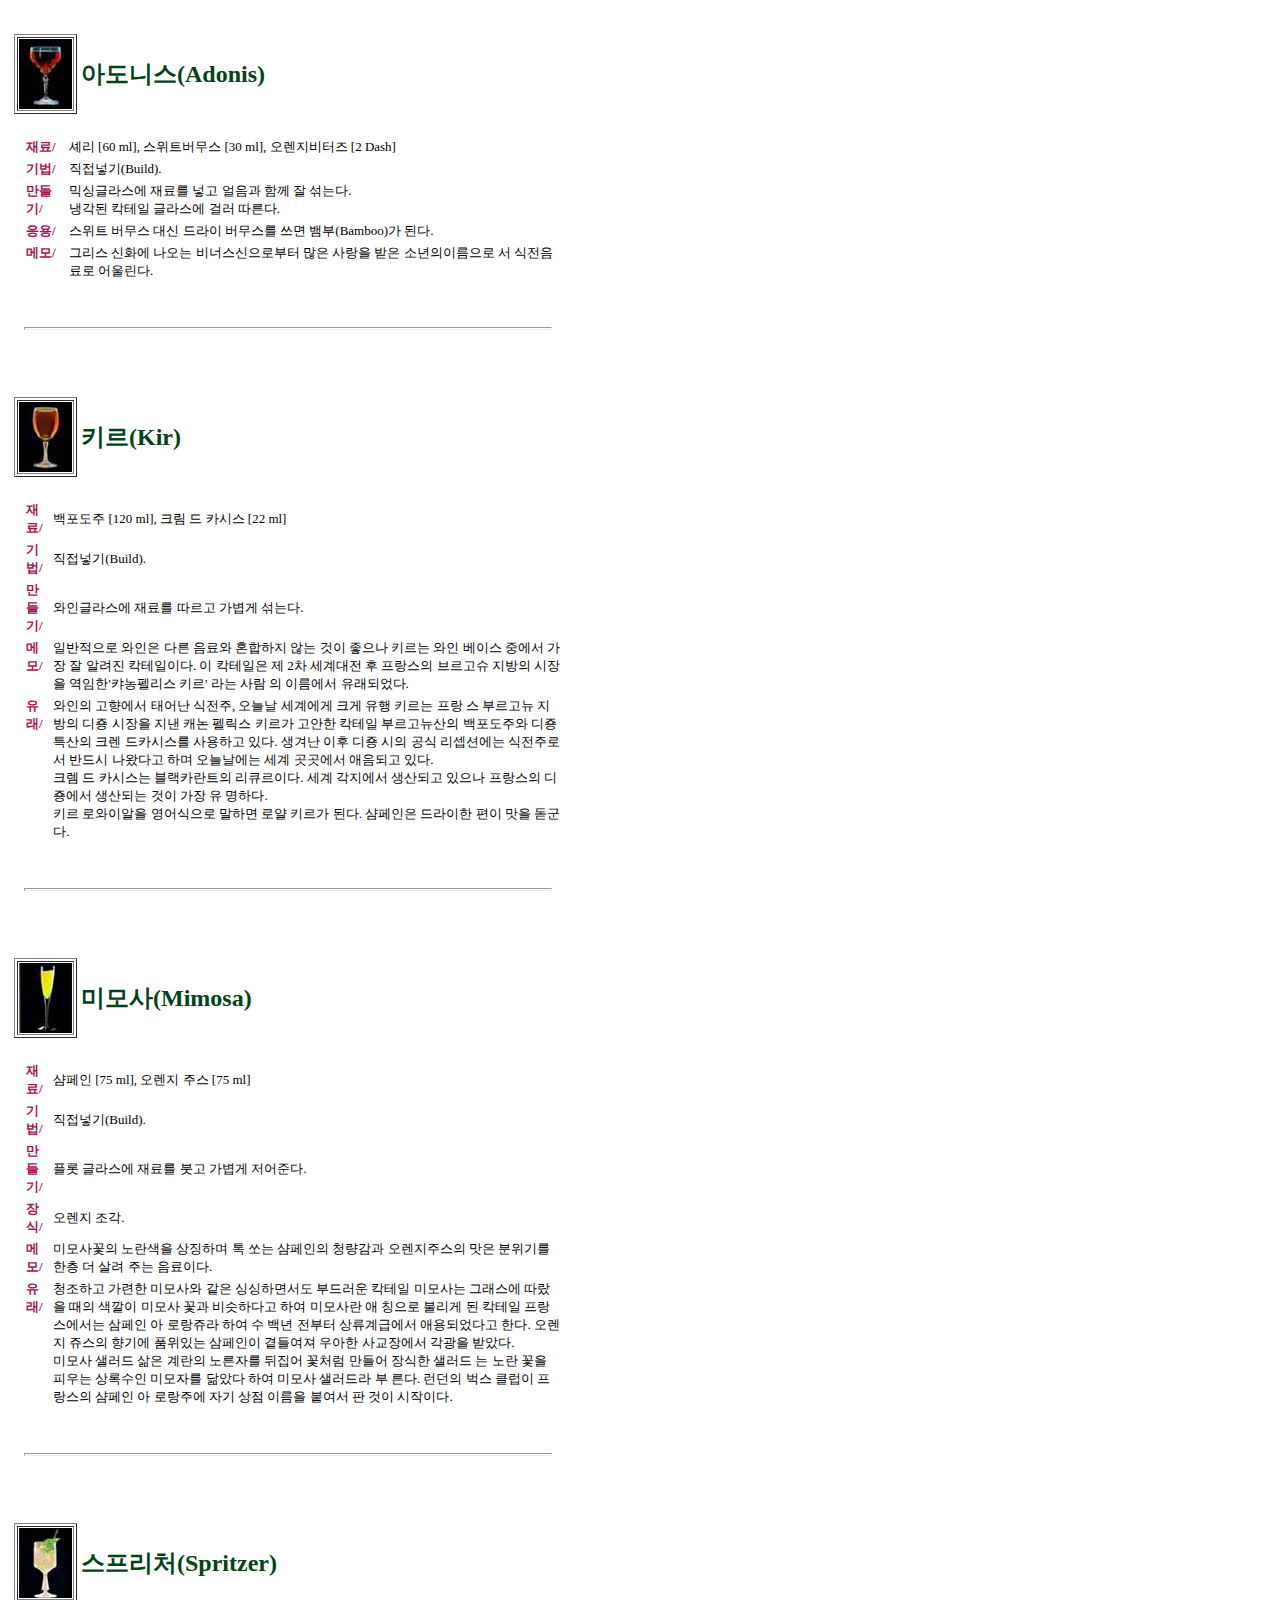
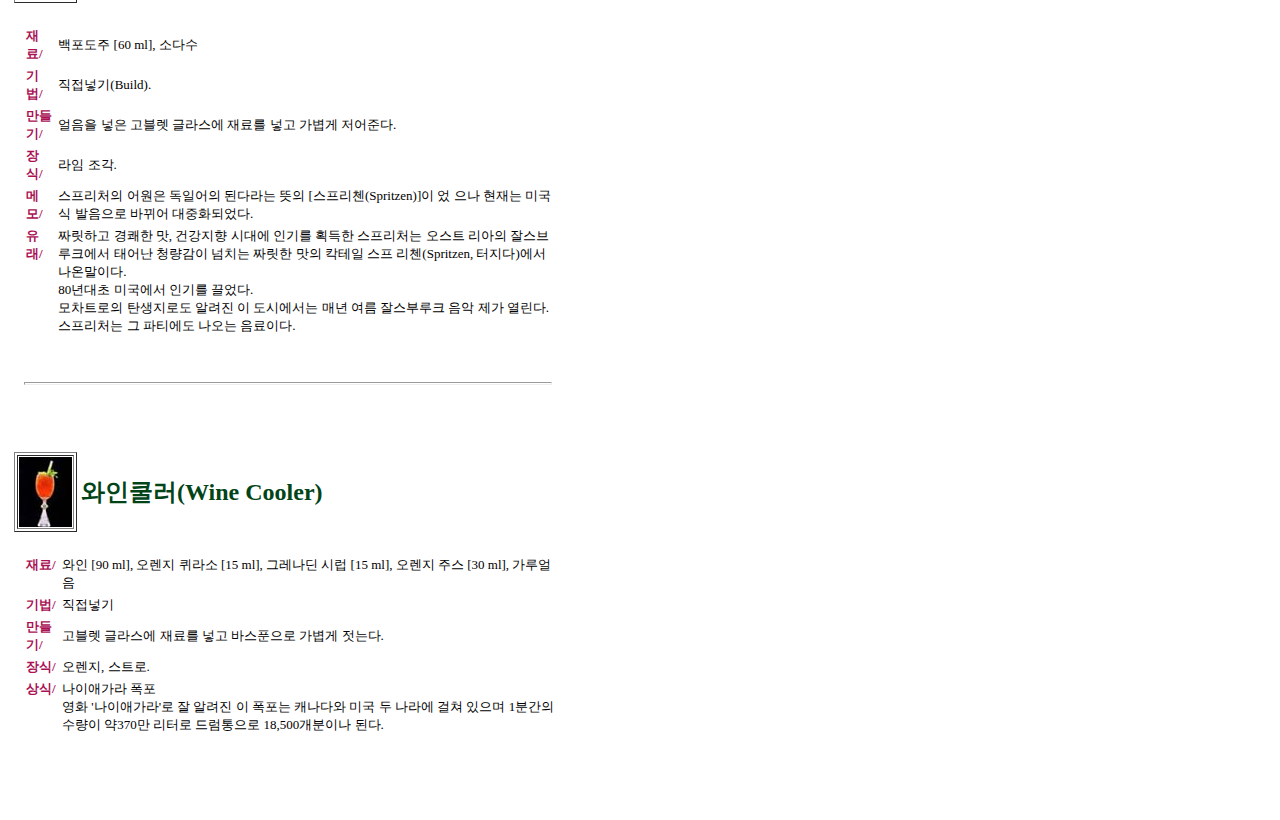
<file: htmls/와인 베이스.html>
<!-- saved from url=(0047)http://www.bartender.co.kr/korean/cock/wine.htm -->
<html><head><meta http-equiv="Content-Type" content="text/html; charset=EUC-KR">
<title>���� ���̽�</title>
<style type="text/css"></style></head>

<body bgcolor="ffffff">

<table border="0" width="560"><tbody><tr><td>

<a name="1"></a>
<img src="./���� ���̽�_files/blank.gif"><table border="0">
<tbody><tr><td><table border="1">
<tbody><tr><td><img src="./���� ���̽�_files/adonis.jpg" width="53" height="70"></td></tr>
</tbody></table></td>
<td align="center" valign="center">
<font size="5" color="024417"><b>�Ƶ��Ͻ�(Adonis)</b></font>
</td></tr>
</tbody></table>
<br>
<table border="0">
<tbody><tr><td></td><td></td><td></td><td align="left" valign="top"><font size="2" color="aa1155"><b>
���/</b></font></td><td><font size="2"> �θ� [60 ml], ����Ʈ������ [30 ml], ������������ [2 Dash]</font></td></tr>
<tr><td></td><td></td><td></td><td align="left" valign="top"><font size="2" color="aa1155"><b>
���/</b></font></td><td><font size="2"> �����ֱ�(Build).</font></td></tr>
<tr><td></td><td></td><td></td><td align="left" valign="top"><font size="2" color="aa1155"><b>
�����/</b></font></td><td><font size="2"> �ͽ̱۶󽺿� ��Ḧ �ְ� ������ �Բ� �� ���´�.<br>
	   �ð��� Ĭ���� �۶󽺿� �ɷ� ������.</font></td></tr>
<tr><td></td><td></td><td></td><td align="left" valign="top"><font size="2" color="aa1155"><b>
����/</b></font></td><td><font size="2"> ����Ʈ ������ ��� ����� �������� ���� ���(Bamboo)�� �ȴ�.</font></td></tr>
<tr><td></td><td></td><td></td><td align="left" valign="top"><font size="2" color="aa1155"><b>
�޸�/</b></font></td><td><font size="2"> �׸��� ��ȭ�� ������ ��ʽ������κ��� ���� ����� ���� �ҳ����̸�����
	�� ��������� ��︰��.</font></td></tr>
</tbody></table> 
<br><br><hr size="3" width="95%"><br><br>




<a name="2"></a>
<img src="./���� ���̽�_files/blank.gif"><table border="0">
<tbody><tr><td><table border="1">
<tbody><tr><td><img src="./���� ���̽�_files/kir.jpg" width="53" height="70"></td></tr>
</tbody></table></td>
<td align="center" valign="center">
<font size="5" color="024417"><b>Ű��(Kir)</b></font>
</td></tr>
</tbody></table>
<br>
<table border="0">
<tbody><tr><td></td><td></td><td></td><td align="left" valign="top"><font size="2" color="aa1155"><b>
���/</b></font></td><td><font size="2"> �������� [120 ml], ũ�� �� ī�ý� [22 ml]</font></td></tr>
<tr><td></td><td></td><td></td><td align="left" valign="top"><font size="2" color="aa1155"><b>
���/</b></font></td><td><font size="2"> �����ֱ�(Build).</font></td></tr>
<tr><td></td><td></td><td></td><td align="left" valign="top"><font size="2" color="aa1155"><b>
�����/</b></font></td><td><font size="2"> ���α۶󽺿� ��Ḧ ������ ������ ���´�.</font></td></tr>
<tr><td></td><td></td><td></td><td align="left" valign="top"><font size="2" color="aa1155"><b>
�޸�/</b></font></td><td><font size="2"> �Ϲ������� ������ �ٸ� ����� ȥ������ �ʴ� ���� ������ Ű���� ����
	���̽� �߿��� ���� �� �˷��� Ĭ�����̴�. �� Ĭ������ �� 2�� �������
	�� �������� �긣���� ������ ������ ������'ļ���縮�� Ű��' ��� ���
	�� �̸����� �����Ǿ���.</font></td></tr>
<tr><td></td><td></td><td></td><td align="left" valign="top"><font size="2" color="aa1155"><b>
����/</b></font></td><td><font size="2"> ������ ���⿡�� �¾ ������, ���ó� ���迡�� ũ�� ���� Ű���� ����
	�� �θ����� ������ ���� ������ ���� ĳ�� �縯�� Ű���� ������ Ĭ����
	�θ��������� �������ֿ� ���� Ư���� ũ�� ��ī�ý��� ����ϰ� �ִ�.
	���ܳ� ���� ���� ���� ���� �����ǿ��� �����ַμ� �ݵ�� ���Դٰ� �ϸ�
	���ó����� ���� �������� �����ǰ� �ִ�.<br>

	ũ�� �� ī�ý��� ����ī��Ʈ�� ��ť���̴�.
	���� �������� ����ǰ� ������ �������� ���տ��� ����Ǵ� ���� ���� ��
	���ϴ�. <br>

	Ű�� �ο��̾��� ��������� ���ϸ� �ξ� Ű���� �ȴ�. 
	�������� ������� ���� ���� ������.</font></td></tr>
</tbody></table> 
<br><br><hr size="3" width="95%"><br><br>



<a name="3"></a>
<img src="./���� ���̽�_files/blank.gif"><table border="0">
<tbody><tr><td><table border="1">
<tbody><tr><td><img src="./���� ���̽�_files/mimosa.jpg" width="53" height="70"></td></tr>
</tbody></table></td>
<td align="center" valign="center">
<font size="5" color="024417"><b>�̸��(Mimosa)</b></font>
</td></tr>
</tbody></table>
<br>
<table border="0">
<tbody><tr><td></td><td></td><td></td><td align="left" valign="top"><font size="2" color="aa1155"><b>
���/</b></font></td><td><font size="2"> ������ [75 ml],  ������ �ֽ� [75 ml]</font></td></tr>
<tr><td></td><td></td><td></td><td align="left" valign="top"><font size="2" color="aa1155"><b>
���/</b></font></td><td><font size="2"> �����ֱ�(Build). </font></td></tr>
<tr><td></td><td></td><td></td><td align="left" valign="top"><font size="2" color="aa1155"><b>
�����/</b></font></td><td><font size="2"> �÷� �۶󽺿� ��Ḧ �װ� ������ �����ش�.</font></td></tr>
<tr><td></td><td></td><td></td><td align="left" valign="top"><font size="2" color="aa1155"><b>
���/</b></font></td><td><font size="2"> ������ ����.</font></td></tr>
<tr><td></td><td></td><td></td><td align="left" valign="top"><font size="2" color="aa1155"><b>
�޸�/</b></font></td><td><font size="2"> �̸����� ������� ��¡�ϸ� �� ��� �������� û������ �������ֽ���
	���� �����⸦ ���� �� ��� �ִ� �����̴�.</font></td></tr>
<tr><td></td><td></td><td></td><td align="left" valign="top"><font size="2" color="aa1155"><b>
����/</b></font></td><td><font size="2"> û���ϰ� ������ �̸��� ���� �̽��ϸ鼭�� �ε巯�� Ĭ���� �̸���
	�׷����� ������ ���� ������ �̸�� �ɰ� ����ϴٰ� �Ͽ� �̸��� ��
	Ī���� �Ҹ��� �� Ĭ���� ������������ ������ �� �ζ���� �Ͽ� �� ���
	������ �����޿��� �ֿ�Ǿ��ٰ� �Ѵ�. ������ �꽺�� ��⿡ ǰ���ִ�
	�������� ��鿩�� ����� �米�忡�� ������ �޾Ҵ�.<br>

	�̸�� ������ ���� ����� �븥�ڸ� ������ ��ó�� ����� ����� ������
	�� ��� ���� �ǿ�� ��ϼ��� �̸��ڸ� ��Ҵ� �Ͽ� �̸�� ������� ��
	����. ������ ���� Ŭ���� �������� ������ �� �ζ��ֿ� �ڱ� ���� �̸��� 
	�ٿ��� �� ���� �����̴�. </font></td></tr>
</tbody></table> 
<br><br><hr size="3" width="95%"><br><br>




<a name="4"></a>
<img src="./���� ���̽�_files/blank.gif"><table border="0">
<tbody><tr><td><table border="1">
<tbody><tr><td><img src="./���� ���̽�_files/spritzer.jpg" width="53" height="70"></td></tr>
</tbody></table></td>
<td align="center" valign="center">
<font size="5" color="024417"><b>������ó(Spritzer)</b></font>
</td></tr>
</tbody></table>
<br>
<table border="0">
<tbody><tr><td></td><td></td><td></td><td align="left" valign="top"><font size="2" color="aa1155"><b>
���/</b></font></td><td><font size="2"> �������� [60 ml],  �Ҵټ� </font></td></tr>
<tr><td></td><td></td><td></td><td align="left" valign="top"><font size="2" color="aa1155"><b>
���/</b></font></td><td><font size="2"> �����ֱ�(Build).</font></td></tr>
<tr><td></td><td></td><td></td><td align="left" valign="top"><font size="2" color="aa1155"><b>
�����/</b></font></td><td><font size="2"> ������ ���� ������ �۶󽺿� ��Ḧ �ְ� ������ �����ش�.</font></td></tr>
<tr><td></td><td></td><td></td><td align="left" valign="top"><font size="2" color="aa1155"><b>
���/</b></font></td><td><font size="2"> ���� ����.</font></td></tr>
<tr><td></td><td></td><td></td><td align="left" valign="top"><font size="2" color="aa1155"><b>
�޸�/</b></font></td><td><font size="2"> ������ó�� ����� ���Ͼ��� �ȴٶ�� ���� [������þ(Spritzen)]�� ��
	���� ����� �̱��� �������� �ٲ�� ����ȭ�Ǿ���.</font></td></tr>
<tr><td></td><td></td><td></td><td align="left" valign="top"><font size="2" color="aa1155"><b>
����/</b></font></td><td><font size="2"> ¥���ϰ� ������ ��, �ǰ����� �ô뿡 �α⸦ ȹ���� ������ó�� ����Ʈ
	������ �߽����ũ���� �¾ û������ ��ġ�� ¥���� ���� Ĭ���� ����
	��þ(Spritzen, ������)���� ���¸��̴�. <br>
	80����� �̱����� �α⸦ ������. <br>
	����Ʈ���� ź�����ε� �˷��� �� ���ÿ����� �ų� ���� �߽��η�ũ ����
	���� ������. ������ó�� �� ��Ƽ���� ������ �����̴�. </font></td></tr>
</tbody></table> 
<br><br><hr size="3" width="95%"><br><br>



<a name="5"></a>
<img src="./���� ���̽�_files/blank.gif"><table border="0">
<tbody><tr><td><table border="1">
<tbody><tr><td><img src="./���� ���̽�_files/winecool.jpg" width="53" height="70"></td></tr>
</tbody></table></td>
<td align="center" valign="center">
<font size="5" color="024417"><b>������(Wine Cooler)</b></font>
</td></tr>
</tbody></table>
<br>
<table border="0">
<tbody><tr><td></td><td></td><td></td><td align="left" valign="top"><font size="2" color="aa1155"><b>
���/</b></font></td><td><font size="2"> ���� [90 ml], ������ ����� [15 ml], �׷����� �÷� [15 ml], ������ �ֽ� [30 ml], 
 ������� </font></td></tr>
<tr><td></td><td></td><td></td><td align="left" valign="top"><font size="2" color="aa1155"><b>
���/</b></font></td><td><font size="2"> �����ֱ�</font></td></tr>
<tr><td></td><td></td><td></td><td align="left" valign="top"><font size="2" color="aa1155"><b>
�����/</b></font></td><td><font size="2"> ������ �۶󽺿� ��Ḧ �ְ� �ٽ�Ǭ���� ������ ���´�.</font></td></tr>
<tr><td></td><td></td><td></td><td align="left" valign="top"><font size="2" color="aa1155"><b>
���/</b></font></td><td><font size="2"> ������, ��Ʈ��.</font></td></tr>
<tr><td></td><td></td><td></td><td align="left" valign="top"><font size="2" color="aa1155"><b>
���/</b></font></td><td><font size="2"> ���ְ̾��� ����<br>
	��ȭ '���ְ̾���'�� �� �˷��� �� ������ ĳ���ٿ� �̱� �� ���� ����
	������ 1�а��� ������ ��370�� ���ͷ� �巳������ 18,500�����̳� �ȴ�. </font></td></tr>
</tbody></table> 
<br><br><br><br>

</td></tr></tbody></table>



</body></html>
</file>
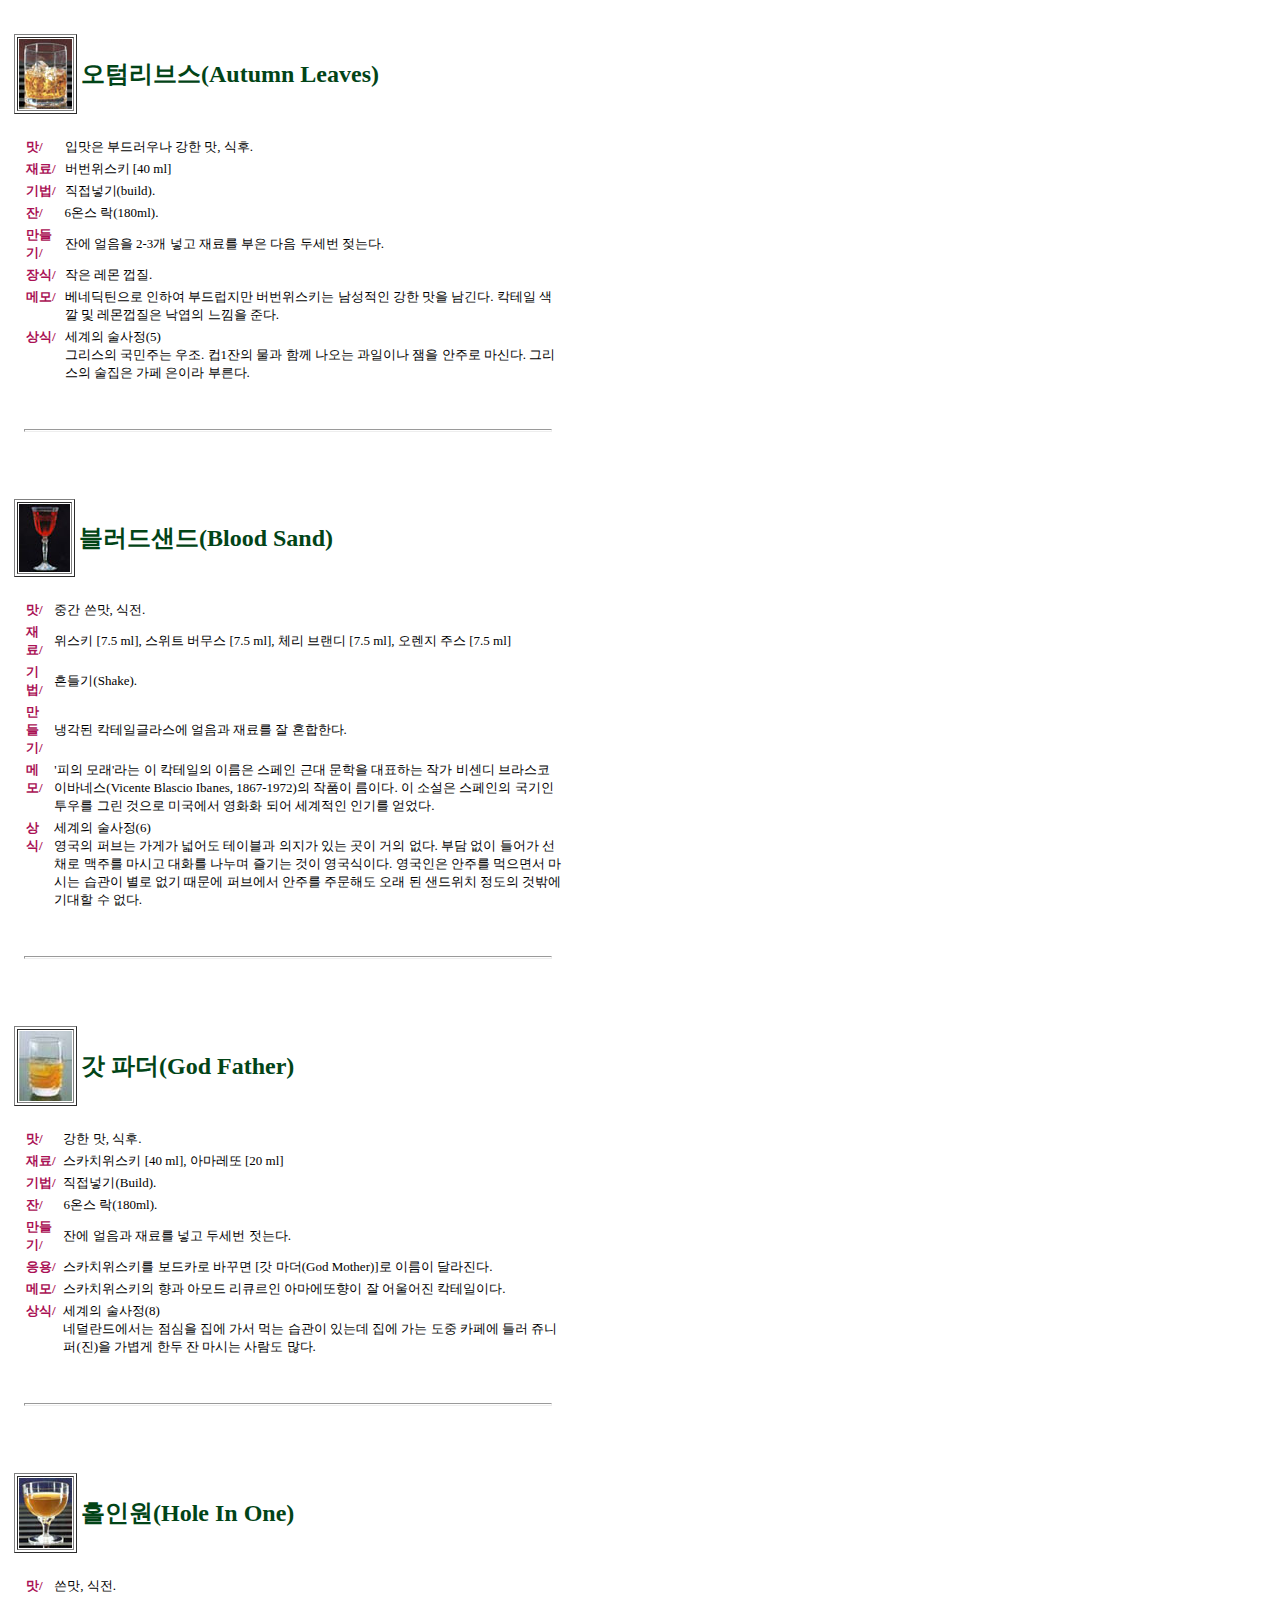
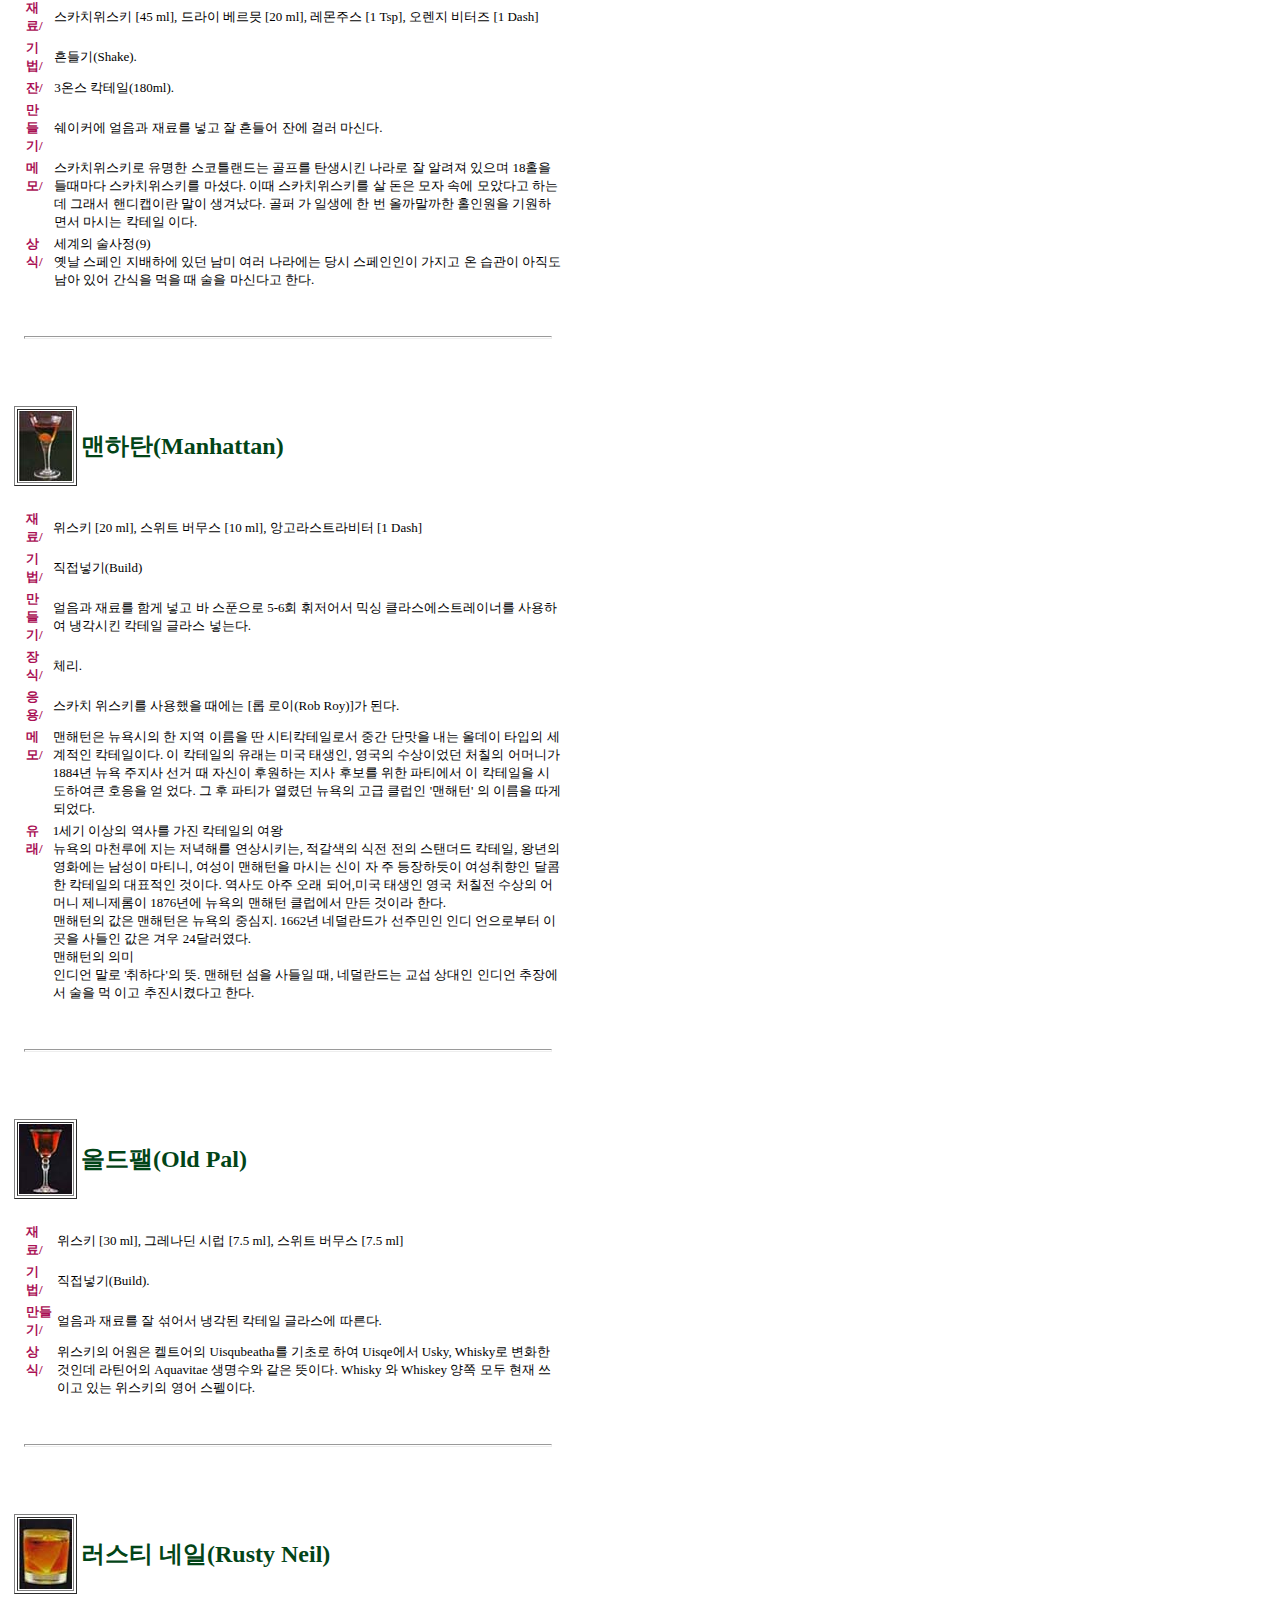
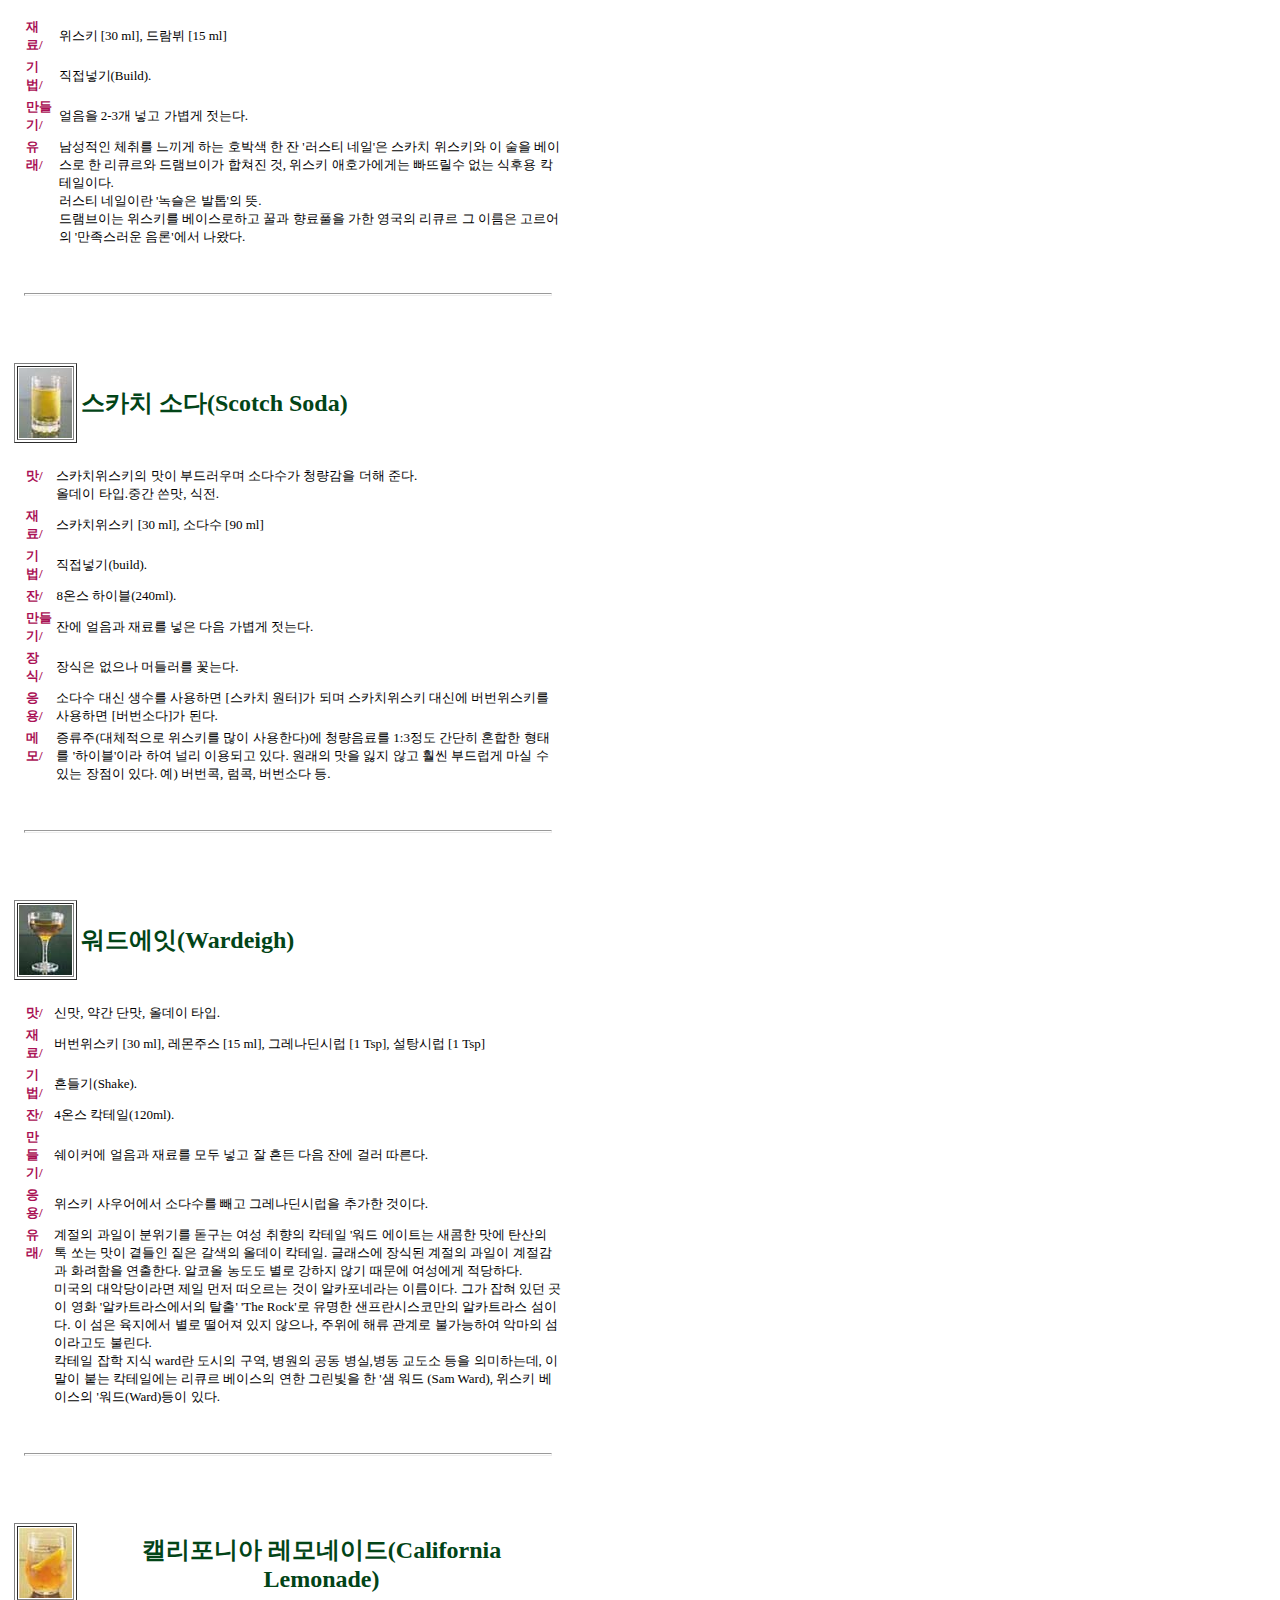
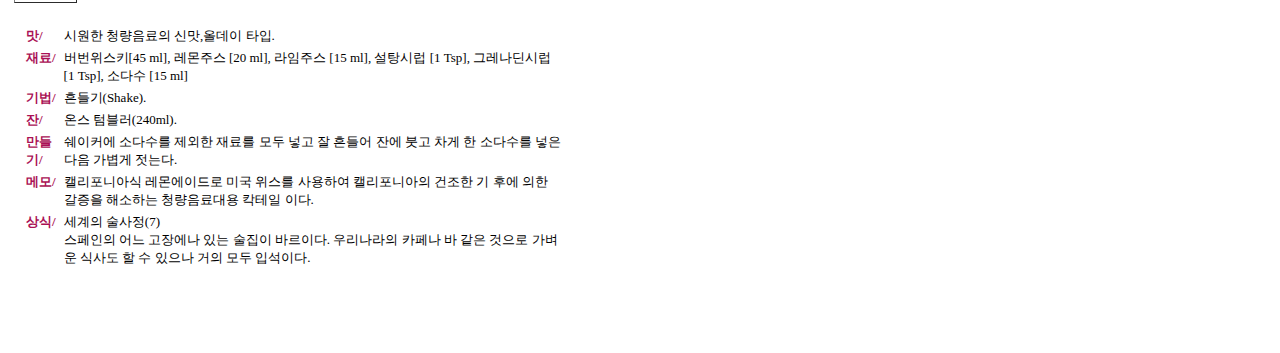
<file: htmls/위스키 베이스.html>
<!-- saved from url=(0049)http://www.bartender.co.kr/korean/cock/whisky.htm -->
<html><head><meta http-equiv="Content-Type" content="text/html; charset=EUC-KR">
<title>����Ű ���̽�</title>
<style type="text/css"></style></head>

<body bgcolor="ffffff">

<table border="0" width="560"><tbody><tr><td>


<a name="1"></a>
<img src="./����Ű ���̽�_files/blank.gif"><table border="0">
<tbody><tr><td><table border="1">
<tbody><tr><td><img src="./����Ű ���̽�_files/autumnle.jpg" width="53" height="70"></td></tr>
</tbody></table></td>
<td align="center" valign="center">
<font size="5" color="024417"><b>���Ҹ��꽺(Autumn Leaves)</b></font>
</td></tr>
</tbody></table>
<br>
<table border="0">
<tbody><tr><td></td><td></td><td></td><td align="left" valign="top"><font size="2" color="aa1155"><b>
��/</b></font></td><td><font size="2"> �Ը��� �ε巯�쳪 ���� ��, ����. </font></td></tr>
<tr><td></td><td></td><td></td><td align="left" valign="top"><font size="2" color="aa1155"><b>
���/</b></font></td><td><font size="2"> ��������Ű [40 ml]</font></td></tr>
<tr><td></td><td></td><td></td><td align="left" valign="top"><font size="2" color="aa1155"><b>
���/</b></font></td><td><font size="2"> �����ֱ�(build). </font></td></tr>
<tr><td></td><td></td><td></td><td align="left" valign="top"><font size="2" color="aa1155"><b>
��/</b></font></td><td><font size="2"> 6�½�  ��(180ml).</font></td></tr>
<tr><td></td><td></td><td></td><td align="left" valign="top"><font size="2" color="aa1155"><b>
�����/</b></font></td><td><font size="2"> �ܿ� ������ 2-3�� �ְ� ��Ḧ ���� ���� �μ��� ���´�.</font></td></tr>
<tr><td></td><td></td><td></td><td align="left" valign="top"><font size="2" color="aa1155"><b>
���/</b></font></td><td><font size="2"> ���� ���� ����. </font></td></tr>
<tr><td></td><td></td><td></td><td align="left" valign="top"><font size="2" color="aa1155"><b>
�޸�/</b></font></td><td><font size="2"> ���׵�ƾ���� ���Ͽ� �ε巴���� ��������Ű�� �������� ���� ���� �����.
	 Ĭ���� ���� �� �������� ������ ������ �ش�.  </font></td></tr>
<tr><td></td><td></td><td></td><td align="left" valign="top"><font size="2" color="aa1155"><b>
���/</b></font></td><td><font size="2"> ������ ������(5)<br>
	�׸����� �����ִ� ����. ��1���� ���� �Բ� ������ �����̳� ���� ���ַ�
	���Ŵ�. �׸����� ������ ���� ���̶� �θ���. </font></td></tr>
</tbody></table> 
<br><br><hr size="3" width="95%"><br><br>





<a name="2"></a>
<img src="./����Ű ���̽�_files/blank.gif"><table border="0">
<tbody><tr><td><table border="1">
<tbody><tr><td><img src="./����Ű ���̽�_files/bloodsan.jpg" width="51" height="68"></td></tr>
</tbody></table></td>
<td align="center" valign="center">
<font size="5" color="024417"><b>���������(Blood Sand)</b></font>
</td></tr>
</tbody></table>
<br>
<table border="0">
<tbody><tr><td></td><td></td><td></td><td align="left" valign="top"><font size="2" color="aa1155"><b>
��/</b></font></td><td><font size="2"> �߰� ����, ����.</font></td></tr>
<tr><td></td><td></td><td></td><td align="left" valign="top"><font size="2" color="aa1155"><b>
���/</b></font></td><td><font size="2"> ����Ű [7.5 ml], ����Ʈ ������ [7.5 ml], ü�� �귣�� [7.5 ml], ������ �ֽ� [7.5 ml]</font></td></tr>
<tr><td></td><td></td><td></td><td align="left" valign="top"><font size="2" color="aa1155"><b>
���/</b></font></td><td><font size="2"> ����(Shake). </font></td></tr>
<tr><td></td><td></td><td></td><td align="left" valign="top"><font size="2" color="aa1155"><b>
�����/</b></font></td><td><font size="2"> �ð��� Ĭ���ϱ۶󽺿� ������ ��Ḧ �� ȥ���Ѵ�. </font></td></tr>
<tr><td></td><td></td><td></td><td align="left" valign="top"><font size="2" color="aa1155"><b>
�޸�/</b></font></td><td><font size="2"> '���� ��'��� �� Ĭ������ �̸��� ������ �ٴ� ������ ��ǥ�ϴ� �۰�
	�񼾵� ����� �̹ٳ׽�(Vicente Blascio Ibanes, 1867-1972)�� ��ǰ��
	���̴�. �� �Ҽ��� �������� ������ ���츦 �׸� ������ �̱����� ��ȭȭ
	�Ǿ� �������� �α⸦ �����. </font></td></tr>
<tr><td></td><td></td><td></td><td align="left" valign="top"><font size="2" color="aa1155"><b>
���/</b></font></td><td><font size="2"> ������ ������(6)<br>
	������ �ۺ�� ���԰� �о ���̺��� ������ �ִ� ���� ���� ����. �δ�
	���� �� �� ä�� ���ָ� ���ð� ��ȭ�� ������ ���� ���� �������̴�.
	�������� ���ָ� �����鼭 ���ô� ������ ���� ���� ������ �ۺ꿡�� ���ָ�
	�ֹ��ص� ���� �� ������ġ ������ �͹ۿ� ����� �� ����.  </font></td></tr>
</tbody></table> 
<br><br><hr size="3" width="95%"><br><br>









<a name="3"></a>
<img src="./����Ű ���̽�_files/blank.gif"><table border="0">
<tbody><tr><td><table border="1">
<tbody><tr><td><img src="./����Ű ���̽�_files/godfathe.jpg" width="53" height="70"></td></tr>
</tbody></table></td>
<td align="center" valign="center">
<font size="5" color="024417"><b>�� �Ĵ�(God Father)</b></font>
</td></tr>
</tbody></table>
<br>
<table border="0">
<tbody><tr><td></td><td></td><td></td><td align="left" valign="top"><font size="2" color="aa1155"><b>
��/</b></font></td><td><font size="2"> ���� ��, ����.  </font></td></tr>
<tr><td></td><td></td><td></td><td align="left" valign="top"><font size="2" color="aa1155"><b>
���/</b></font></td><td><font size="2"> ��īġ����Ű [40 ml],  �Ƹ����� [20 ml]</font></td></tr>
<tr><td></td><td></td><td></td><td align="left" valign="top"><font size="2" color="aa1155"><b>
���/</b></font></td><td><font size="2"> �����ֱ�(Build). </font></td></tr>
<tr><td></td><td></td><td></td><td align="left" valign="top"><font size="2" color="aa1155"><b>
��/</b></font></td><td><font size="2"> 6�½� ��(180ml).  </font></td></tr>
<tr><td></td><td></td><td></td><td align="left" valign="top"><font size="2" color="aa1155"><b>
�����/</b></font></td><td><font size="2"> �ܿ� ������ ��Ḧ �ְ� �μ��� ���´�. </font></td></tr>
<tr><td></td><td></td><td></td><td align="left" valign="top"><font size="2" color="aa1155"><b>
����/</b></font></td><td><font size="2"> ��īġ����Ű�� ����ī�� �ٲٸ� [�� ����(God Mother)]�� �̸��� �޶�����. </font></td></tr>
<tr><td></td><td></td><td></td><td align="left" valign="top"><font size="2" color="aa1155"><b>
�޸�/</b></font></td><td><font size="2"> ��īġ����Ű�� ��� �Ƹ�� ��ť���� �Ƹ��������� �� ������ Ĭ�����̴�.</font></td></tr>
<tr><td></td><td></td><td></td><td align="left" valign="top"><font size="2" color="aa1155"><b>
���/</b></font></td><td><font size="2"> ������ ������(8)<br>
	�״����忡���� ������ ���� ���� �Դ� ������ �ִµ� ���� ���� ���� ī�信 �鷯
	�����(��)�� ������ �ѵ� �� ���ô� ����� ����. </font></td></tr>
</tbody></table> 
<br><br><hr size="3" width="95%"><br><br>





<a name="4"></a>
<img src="./����Ű ���̽�_files/blank.gif"><table border="0">
<tbody><tr><td><table border="1">
<tbody><tr><td><img src="./����Ű ���̽�_files/holeinon.jpg" width="53" height="70"></td></tr>
</tbody></table></td>
<td align="center" valign="center">
<font size="5" color="024417"><b>Ȧ�ο�(Hole In One)</b></font>
</td></tr>
</tbody></table>
<br>
<table border="0">
<tbody><tr><td></td><td></td><td></td><td align="left" valign="top"><font size="2" color="aa1155"><b>
��/</b></font></td><td><font size="2"> ����, ����. </font></td></tr>
<tr><td></td><td></td><td></td><td align="left" valign="top"><font size="2" color="aa1155"><b>
���/</b></font></td><td><font size="2"> ��īġ����Ű [45 ml], ����� ������ [20 ml], �����ֽ� [1 Tsp], ������ ������ [1 Dash]</font></td></tr>
<tr><td></td><td></td><td></td><td align="left" valign="top"><font size="2" color="aa1155"><b>
���/</b></font></td><td><font size="2"> ����(Shake).</font></td></tr>
<tr><td></td><td></td><td></td><td align="left" valign="top"><font size="2" color="aa1155"><b>
��/</b></font></td><td><font size="2"> 3�½� Ĭ����(180ml). </font></td></tr>
<tr><td></td><td></td><td></td><td align="left" valign="top"><font size="2" color="aa1155"><b>
�����/</b></font></td><td><font size="2"> ����Ŀ�� ������ ��Ḧ �ְ� �� ���� �ܿ� �ɷ� ���Ŵ�.</font></td></tr>
<tr><td></td><td></td><td></td><td align="left" valign="top"><font size="2" color="aa1155"><b>
�޸�/</b></font></td><td><font size="2"> ��īġ����Ű�� ������ ����Ʋ����� ������ ź����Ų ����� �� �˷���
	������ 18Ȧ�� �鶧���� ��īġ����Ű�� ���̴�. �̶� ��īġ����Ű�� ��
	���� ���� �ӿ� ��Ҵٰ� �ϴµ� �׷��� �ڵ�ĸ�̶� ���� ���ܳ���. ����
	�� �ϻ��� �� �� �ñ���� Ȧ�ο��� ����ϸ鼭 ���ô� Ĭ���� �̴�.</font></td></tr>
<tr><td></td><td></td><td></td><td align="left" valign="top"><font size="2" color="aa1155"><b>
���/</b></font></td><td><font size="2"> ������ ������(9)<br>
	���� ������ �����Ͽ� �ִ� ���� ���� ���󿡴� ��� ���������� ������
	�� ������ ������ ���� �־� ������ ���� �� ���� ���Ŵٰ� �Ѵ�. </font></td></tr>
</tbody></table> 
<br><br><hr size="3" width="95%"><br><br>





<a name="5"></a>
<img src="./����Ű ���̽�_files/blank.gif"><table border="0">
<tbody><tr><td><table border="1">
<tbody><tr><td><img src="./����Ű ���̽�_files/manhatta.jpg" width="53" height="70"></td></tr>
</tbody></table></td>
<td align="center" valign="center">
<font size="5" color="024417"><b>����ź(Manhattan)</b></font>
</td></tr>
</tbody></table>
<br>
<table border="0">
<tbody><tr><td></td><td></td><td></td><td align="left" valign="top"><font size="2" color="aa1155"><b>
���/</b></font></td><td><font size="2"> ����Ű [20 ml], ����Ʈ ������ [10 ml], �Ӱ���Ʈ����� [1 Dash]</font></td></tr>
<tr><td></td><td></td><td></td><td align="left" valign="top"><font size="2" color="aa1155"><b>
���/</b></font></td><td><font size="2"> �����ֱ�(Build)</font></td></tr>
<tr><td></td><td></td><td></td><td align="left" valign="top"><font size="2" color="aa1155"><b>
�����/</b></font></td><td><font size="2"> ������ ��Ḧ �԰� �ְ� �� ��Ǭ���� 5-6ȸ ����� �ͽ� 
         Ŭ�󽺿���Ʈ���̳ʸ� ����Ͽ� �ð���Ų Ĭ���� �۶� �ִ´�.  </font></td></tr>
<tr><td></td><td></td><td></td><td align="left" valign="top"><font size="2" color="aa1155"><b>
���/</b></font></td><td><font size="2"> ü��.</font></td></tr>
<tr><td></td><td></td><td></td><td align="left" valign="top"><font size="2" color="aa1155"><b>
����/</b></font></td><td><font size="2"> ��īġ ����Ű�� ������� ������ [�� ����(Rob Roy)]�� �ȴ�. </font></td></tr>
<tr><td></td><td></td><td></td><td align="left" valign="top"><font size="2" color="aa1155"><b>
�޸�/</b></font></td><td><font size="2"> �������� ������� �� ���� �̸��� �� ��ƼĬ���Ϸμ� �߰� �ܸ��� ����
	�õ��� Ÿ���� �������� Ĭ�����̴�. �� Ĭ������ ������ �̱�  �»���, 
	������ �����̾��� óĥ�� ��Ӵϰ� 1884�� ���� ������ ���� �� �ڽ��� 
	�Ŀ��ϴ� ���� �ĺ��� ���� ��Ƽ���� �� Ĭ������ �õ��Ͽ�ū ȣ���� ��
	����. �� �� ��Ƽ�� ���ȴ� ������ ���� Ŭ���� '������' �� �̸��� ����
	�Ǿ���.</font></td></tr>
<tr><td></td><td></td><td></td><td align="left" valign="top"><font size="2" color="aa1155"><b>
����/</b></font></td><td><font size="2"> 1���� �̻��� ���縦 ���� Ĭ������ ����<br>
	������ ��õ�翡 ���� �����ظ� �����Ű��, �������� ���� ���� ���Ĵ���
	Ĭ����, �ճ��� ��ȭ���� ������ ��Ƽ��, ������ �������� ���ô� ���� ��
	�� �����ϵ��� ���������� ������ Ĭ������ ��ǥ���� ���̴�.
	���絵 ���� ���� �Ǿ�,�̱� �»��� ���� óĥ�� ������ ��Ӵ� ����������
	1876�⿡ ������ ������ Ŭ������ ���� ���̶� �Ѵ�.<br>
	�������� ���� �������� ������ �߽���. 1662�� �״����尡 ���ֹ��� �ε�
	�����κ��� �̰��� ����� ���� �ܿ� 24�޷�����.<br>

	�������� �ǹ�<br>
	�ε�� ���� '���ϴ�'�� ��.
	������ ���� ����� ��, �״������ ���� ����� �ε�� ���忡�� ���� ��
	�̰� �������״ٰ� �Ѵ�.</font></td></tr>
</tbody></table> 
<br><br><hr size="3" width="95%"><br><br>
            




<a name="6"></a>
<img src="./����Ű ���̽�_files/blank.gif"><table border="0">
<tbody><tr><td><table border="1">
<tbody><tr><td><img src="./����Ű ���̽�_files/oldpal.jpg" width="53" height="70"></td></tr>
</tbody></table></td>
<td align="center" valign="center">
<font size="5" color="024417"><b>�õ���(Old Pal)</b></font>
</td></tr>
</tbody></table>
<br>
<table border="0">
<tbody><tr><td></td><td></td><td></td><td align="left" valign="top"><font size="2" color="aa1155"><b>
���/</b></font></td><td><font size="2"> ����Ű [30 ml], �׷����� �÷� [7.5 ml], ����Ʈ ������ [7.5 ml]</font></td></tr>
<tr><td></td><td></td><td></td><td align="left" valign="top"><font size="2" color="aa1155"><b>
���/</b></font></td><td><font size="2"> �����ֱ�(Build).</font></td></tr>
<tr><td></td><td></td><td></td><td align="left" valign="top"><font size="2" color="aa1155"><b>
�����/</b></font></td><td><font size="2"> ������ ��Ḧ �� ��� �ð��� Ĭ���� �۶󽺿� ������.</font></td></tr>
<tr><td></td><td></td><td></td><td align="left" valign="top"><font size="2" color="aa1155"><b>
���/</b></font></td><td><font size="2"> ����Ű�� ����� ��Ʈ���� Uisqubeatha�� ���ʷ� �Ͽ� Uisqe���� Usky,
	Whisky�� ��ȭ�� ���ε� ��ƾ���� Aquavitae �������� ���� ���̴�.
	Whisky �� Whiskey ���� ��� ���� ���̰� �ִ� ����Ű�� ���� �����̴�. </font></td></tr>
</tbody></table>
<br><br><hr size="3" width="95%"><br><br>




<a name="7"></a>
<img src="./����Ű ���̽�_files/blank.gif"><table border="0">
<tbody><tr><td><table border="1">
<tbody><tr><td><img src="./����Ű ���̽�_files/rustynei.jpg" width="53" height="70"></td></tr>
</tbody></table></td>
<td align="center" valign="center">
<font size="5" color="024417"><b>����Ƽ ����(Rusty Neil)</b></font>
</td></tr>
</tbody></table>
<br>
<table border="0">
<tbody><tr><td></td><td></td><td></td><td align="left" valign="top"><font size="2" color="aa1155"><b>
���/</b></font></td><td><font size="2"> ����Ű [30 ml], ����� [15 ml]</font></td></tr>
<tr><td></td><td></td><td></td><td align="left" valign="top"><font size="2" color="aa1155"><b>
���/</b></font></td><td><font size="2"> �����ֱ�(Build).</font></td></tr>
<tr><td></td><td></td><td></td><td align="left" valign="top"><font size="2" color="aa1155"><b>
�����/</b></font></td><td><font size="2"> ������ 2-3�� �ְ� ������ ���´�. </font></td></tr>
<tr><td></td><td></td><td></td><td align="left" valign="top"><font size="2" color="aa1155"><b>
����/</b></font></td><td><font size="2"> �������� ü�븦 ������ �ϴ� ȣ�ڻ� �� �� '����Ƽ ����'�� ��īġ 
	����Ű�� �� ���� ���̽��� �� ��ť���� �工���̰� ������ ��, ����Ű
	��ȣ�����Դ� ���߸��� ���� ���Ŀ� Ĭ�����̴�.<br>
	����Ƽ �����̶� '�콽�� ����'�� ��.<br>

	�工���̴� ����Ű�� ���̽����ϰ� �ܰ� ���Ǯ�� ���� ������ ��ť�� 
	�� �̸��� �������� '���������� ����'���� ���Դ�.</font></td></tr>

</tbody></table>
<br><br><hr size="3" width="95%"><br><br>




<a name="8"></a>
<img src="./����Ű ���̽�_files/blank.gif"><table border="0">
<tbody><tr><td><table border="1">
<tbody><tr><td><img src="./����Ű ���̽�_files/scotchso.jpg" width="53" height="70"></td></tr>
</tbody></table></td>
<td align="center" valign="center">
<font size="5" color="024417"><b>��īġ �Ҵ�(Scotch Soda)</b></font>
</td></tr>
</tbody></table>
<br>
<table border="0">
<tbody><tr><td></td><td></td><td></td><td align="left" valign="top"><font size="2" color="aa1155"><b>
��/</b></font></td><td><font size="2"> ��īġ����Ű�� ���� �ε巯��� �Ҵټ��� û������ ���� �ش�. <br>
 �õ��� Ÿ��.�߰� ����, ����.</font></td></tr>
<tr><td></td><td></td><td></td><td align="left" valign="top"><font size="2" color="aa1155"><b>
���/</b></font></td><td><font size="2"> ��īġ����Ű [30 ml], �Ҵټ� [90 ml]</font></td></tr>
<tr><td></td><td></td><td></td><td align="left" valign="top"><font size="2" color="aa1155"><b>
���/</b></font></td><td><font size="2"> �����ֱ�(build). </font></td></tr>
<tr><td></td><td></td><td></td><td align="left" valign="top"><font size="2" color="aa1155"><b>
��/</b></font></td><td><font size="2"> 8�½�  ���̺�(240ml). </font></td></tr>
<tr><td></td><td></td><td></td><td align="left" valign="top"><font size="2" color="aa1155"><b>
�����/</b></font></td><td><font size="2"> �ܿ� ������ ��Ḧ ���� ���� ������ ���´�.</font></td></tr>
<tr><td></td><td></td><td></td><td align="left" valign="top"><font size="2" color="aa1155"><b>
���/</b></font></td><td><font size="2"> ����� ������ �ӵ鷯�� �ɴ´�.</font></td></tr>
<tr><td></td><td></td><td></td><td align="left" valign="top"><font size="2" color="aa1155"><b>
����/</b></font></td><td><font size="2"> �Ҵټ� ��� ������ ����ϸ� [��īġ ����]�� �Ǹ� ��īġ����Ű ��ſ�
	��������Ű�� ����ϸ� [�����Ҵ�]�� �ȴ�.</font></td></tr>
<tr><td></td><td></td><td></td><td align="left" valign="top"><font size="2" color="aa1155"><b>
�޸�/</b></font></td><td><font size="2"> ������(��ü������ ����Ű�� ���� ����Ѵ�)�� û�����Ḧ 1:3���� ������
	ȥ���� ���¸� '���̺�'�̶� �Ͽ� �θ� �̿�ǰ� �ִ�. ������ ���� ����
	�ʰ� �ξ� �ε巴�� ���� �� �ִ� ������ �ִ�. 
         ��) ������, ����, �����Ҵ� ��.</font></td></tr>
</tbody></table> 
<br><br><hr size="3" width="95%"><br><br>





<a name="9"></a>
<img src="./����Ű ���̽�_files/blank.gif"><table border="0">
<tbody><tr><td><table border="1">
<tbody><tr><td><img src="./����Ű ���̽�_files/wardeigh.jpg" width="53" height="70"></td></tr>
</tbody></table></td>
<td align="center" valign="center">
<font size="5" color="024417"><b>���忡��(Wardeigh)</b></font>
</td></tr>
</tbody></table>
<br>
<table border="0">
<tbody><tr><td></td><td></td><td></td><td align="left" valign="top"><font size="2" color="aa1155"><b>
��/</b></font></td><td><font size="2"> �Ÿ�, �ణ �ܸ�, �õ��� Ÿ��.</font></td></tr>
<tr><td></td><td></td><td></td><td align="left" valign="top"><font size="2" color="aa1155"><b>
���/</b></font></td><td><font size="2"> ��������Ű [30 ml], �����ֽ� [15 ml], �׷�����÷� [1 Tsp], �����÷� [1 Tsp]</font></td></tr>
<tr><td></td><td></td><td></td><td align="left" valign="top"><font size="2" color="aa1155"><b>
���/</b></font></td><td><font size="2"> ����(Shake). </font></td></tr>
<tr><td></td><td></td><td></td><td align="left" valign="top"><font size="2" color="aa1155"><b>
��/</b></font></td><td><font size="2"> 4�½� Ĭ����(120ml).</font></td></tr>
<tr><td></td><td></td><td></td><td align="left" valign="top"><font size="2" color="aa1155"><b>
�����/</b></font></td><td><font size="2"> ����Ŀ�� ������ ��Ḧ ��� �ְ� �� ��� ���� �ܿ� �ɷ� ������.</font></td></tr>
<tr><td></td><td></td><td></td><td align="left" valign="top"><font size="2" color="aa1155"><b>
����/</b></font></td><td><font size="2"> ����Ű ����� �Ҵټ��� ���� �׷�����÷��� �߰��� ���̴�. </font></td></tr>
<tr><td></td><td></td><td></td><td align="left" valign="top"><font size="2" color="aa1155"><b>
����/</b></font></td><td><font size="2"> ������ ������ �����⸦ ������ ���� ������ Ĭ���� '���� ����Ʈ��
	������ ���� ź���� �� ��� ���� ����� £�� ������ �õ��� Ĭ����.
	�۷����� ��ĵ� ������ ������ �������� ȭ������ �����Ѵ�. 
	���ڿ� �󵵵� ���� ������ �ʱ� ������ �������� �����ϴ�.<br>

	�̱��� ��Ǵ��̶�� ���� ���� �������� ���� ��ī���׶�� �̸��̴�.
	�װ� ���� �ִ� ���� ��ȭ '��īƮ�󽺿����� Ż��' 'The Rock'�� ������
	�������ý��ڸ��� ��īƮ�� ���̴�. �� ���� �������� ���� ������ ����
	������, ������ �ط� ����� �Ұ����Ͽ� �Ǹ��� ���̶���� �Ҹ���.<br>

	Ĭ���� ���� ���� 
	ward�� ������ ����, ������ ���� ����,���� ������ ���� �ǹ��ϴµ�,
	�� ���� �ٴ� Ĭ���Ͽ��� ��ť�� ���̽��� ���� �׸����� �� '�� ����
	(Sam Ward), ����Ű ���̽��� '����(Ward)���� �ִ�.</font></td></tr>
</tbody></table> 
<br><br><hr size="3" width="95%"><br><br>





<a name="10"></a>
<img src="./����Ű ���̽�_files/blank.gif"><table border="0">
<tbody><tr><td><table border="1">
<tbody><tr><td><img src="./����Ű ���̽�_files/californ.jpg" width="53" height="70"></td></tr>
</tbody></table></td>
<td align="center" valign="center">
<font size="5" color="024417"><b>Ķ�����Ͼ� ������̵�(California Lemonade)</b></font>
</td></tr>
</tbody></table>
<br>
<table border="0">
<tbody><tr><td></td><td></td><td></td><td align="left" valign="top"><font size="2" color="aa1155"><b>
��/</b></font></td><td><font size="2"> �ÿ��� û�������� �Ÿ�,�õ��� Ÿ��. </font></td></tr>
<tr><td></td><td></td><td></td><td align="left" valign="top"><font size="2" color="aa1155"><b>
���/</b></font></td><td><font size="2"> ��������Ű[45 ml], �����ֽ� [20 ml], �����ֽ� [15 ml], �����÷� [1 Tsp], 
 �׷�����÷� [1 Tsp], �Ҵټ� [15 ml]</font></td></tr>
<tr><td></td><td></td><td></td><td align="left" valign="top"><font size="2" color="aa1155"><b>
���/</b></font></td><td><font size="2"> ����(Shake).  </font></td></tr>
<tr><td></td><td></td><td></td><td align="left" valign="top"><font size="2" color="aa1155"><b>
��/</b></font></td><td><font size="2"> �½� �Һ���(240ml).  </font></td></tr>
<tr><td></td><td></td><td></td><td align="left" valign="top"><font size="2" color="aa1155"><b>
�����/</b></font></td><td><font size="2"> ����Ŀ�� �Ҵټ��� ������ ��Ḧ ��� �ְ� �� ���� �ܿ� �װ� ����
	   �� �Ҵټ��� ���� ���� ������ ���´�. </font></td></tr>
<tr><td></td><td></td><td></td><td align="left" valign="top"><font size="2" color="aa1155"><b>
�޸�/</b></font></td><td><font size="2"> Ķ�����Ͼƽ� �����̵�� �̱� ������ ����Ͽ� Ķ�����Ͼ��� ������ ��
	�Ŀ� ���� ������ �ؼ��ϴ� û�������� Ĭ���� �̴�. </font></td></tr>
<tr><td></td><td></td><td></td><td align="left" valign="top"><font size="2" color="aa1155"><b>
���/</b></font></td><td><font size="2"> ������ ������(7)<br>
	�������� ��� ���忡�� �ִ� ������ �ٸ��̴�. �츮������ ī�䳪 �� ����
	������ ������ �Ļ絵 �� �� ������ ���� ��� �Լ��̴�. </font></td></tr>
</tbody></table> 
<br><br><br><br>

</td></tr></tbody></table>



</body></html>
</file>
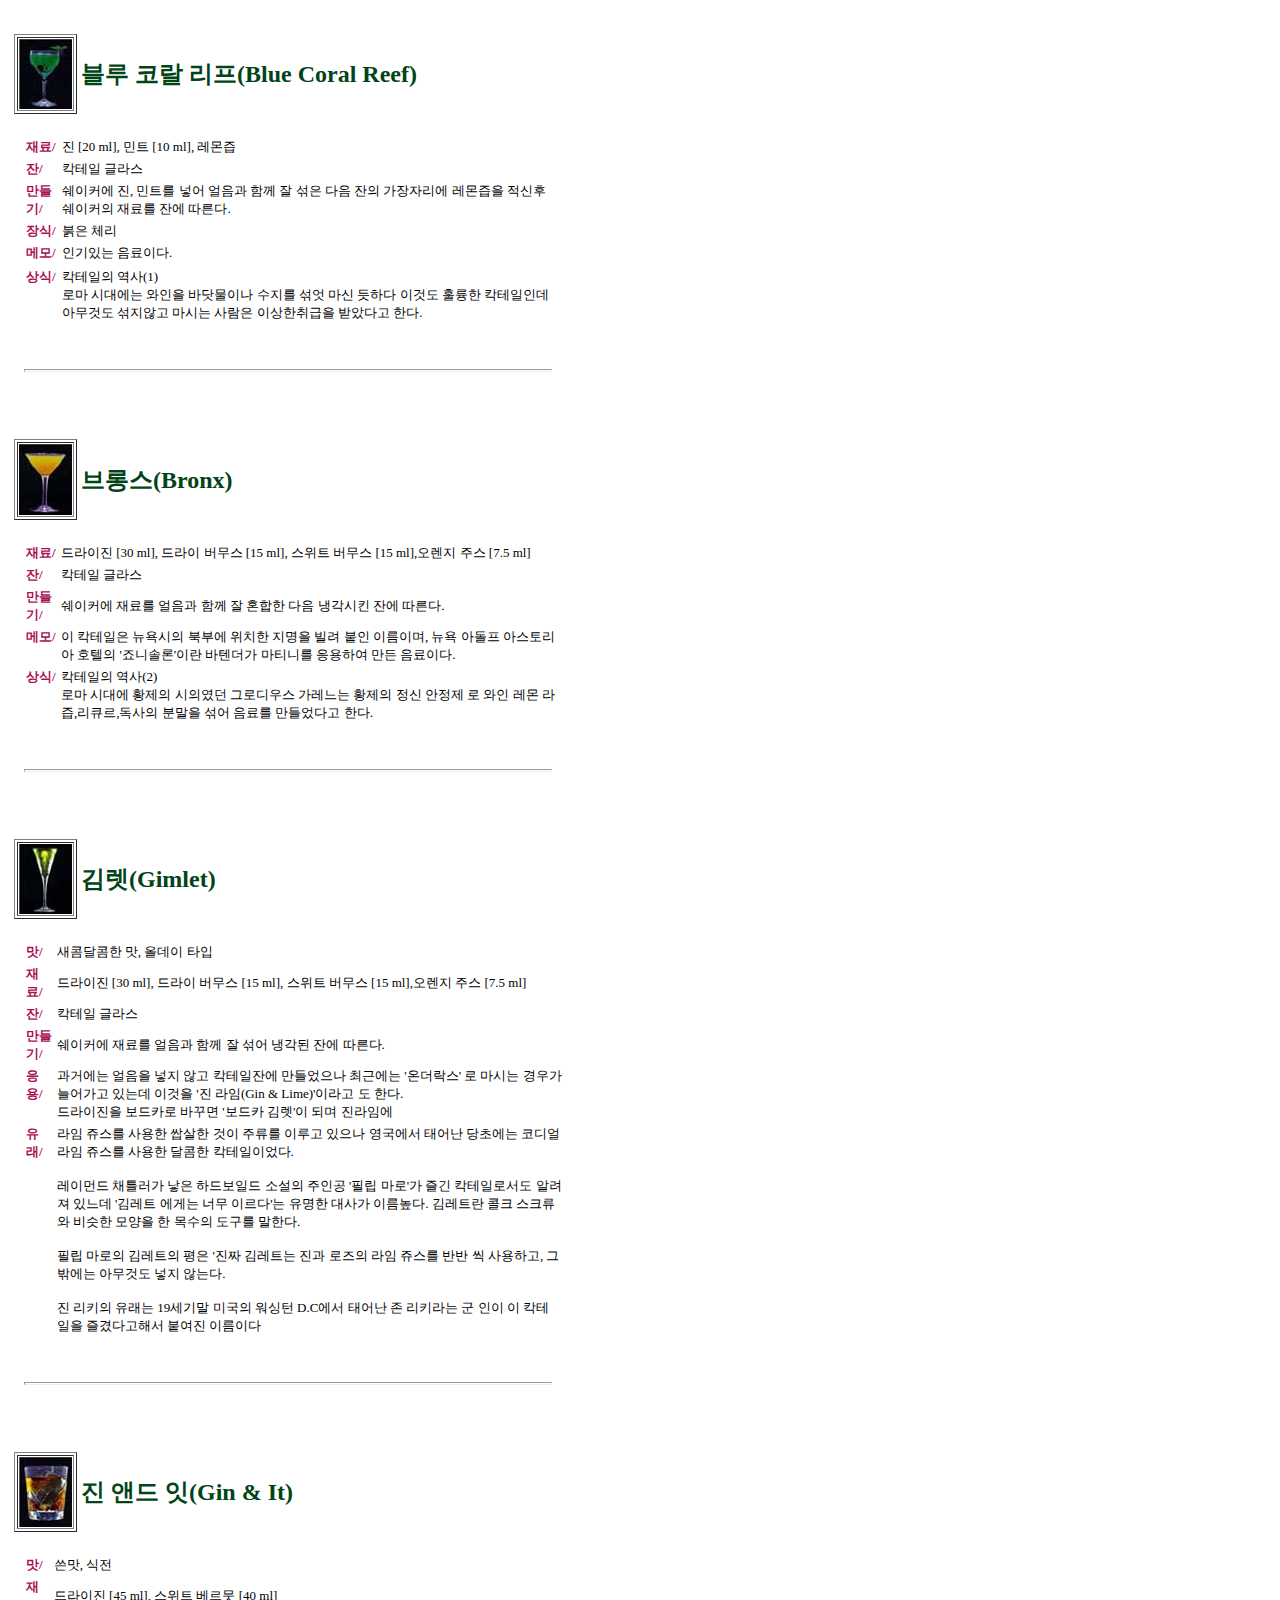
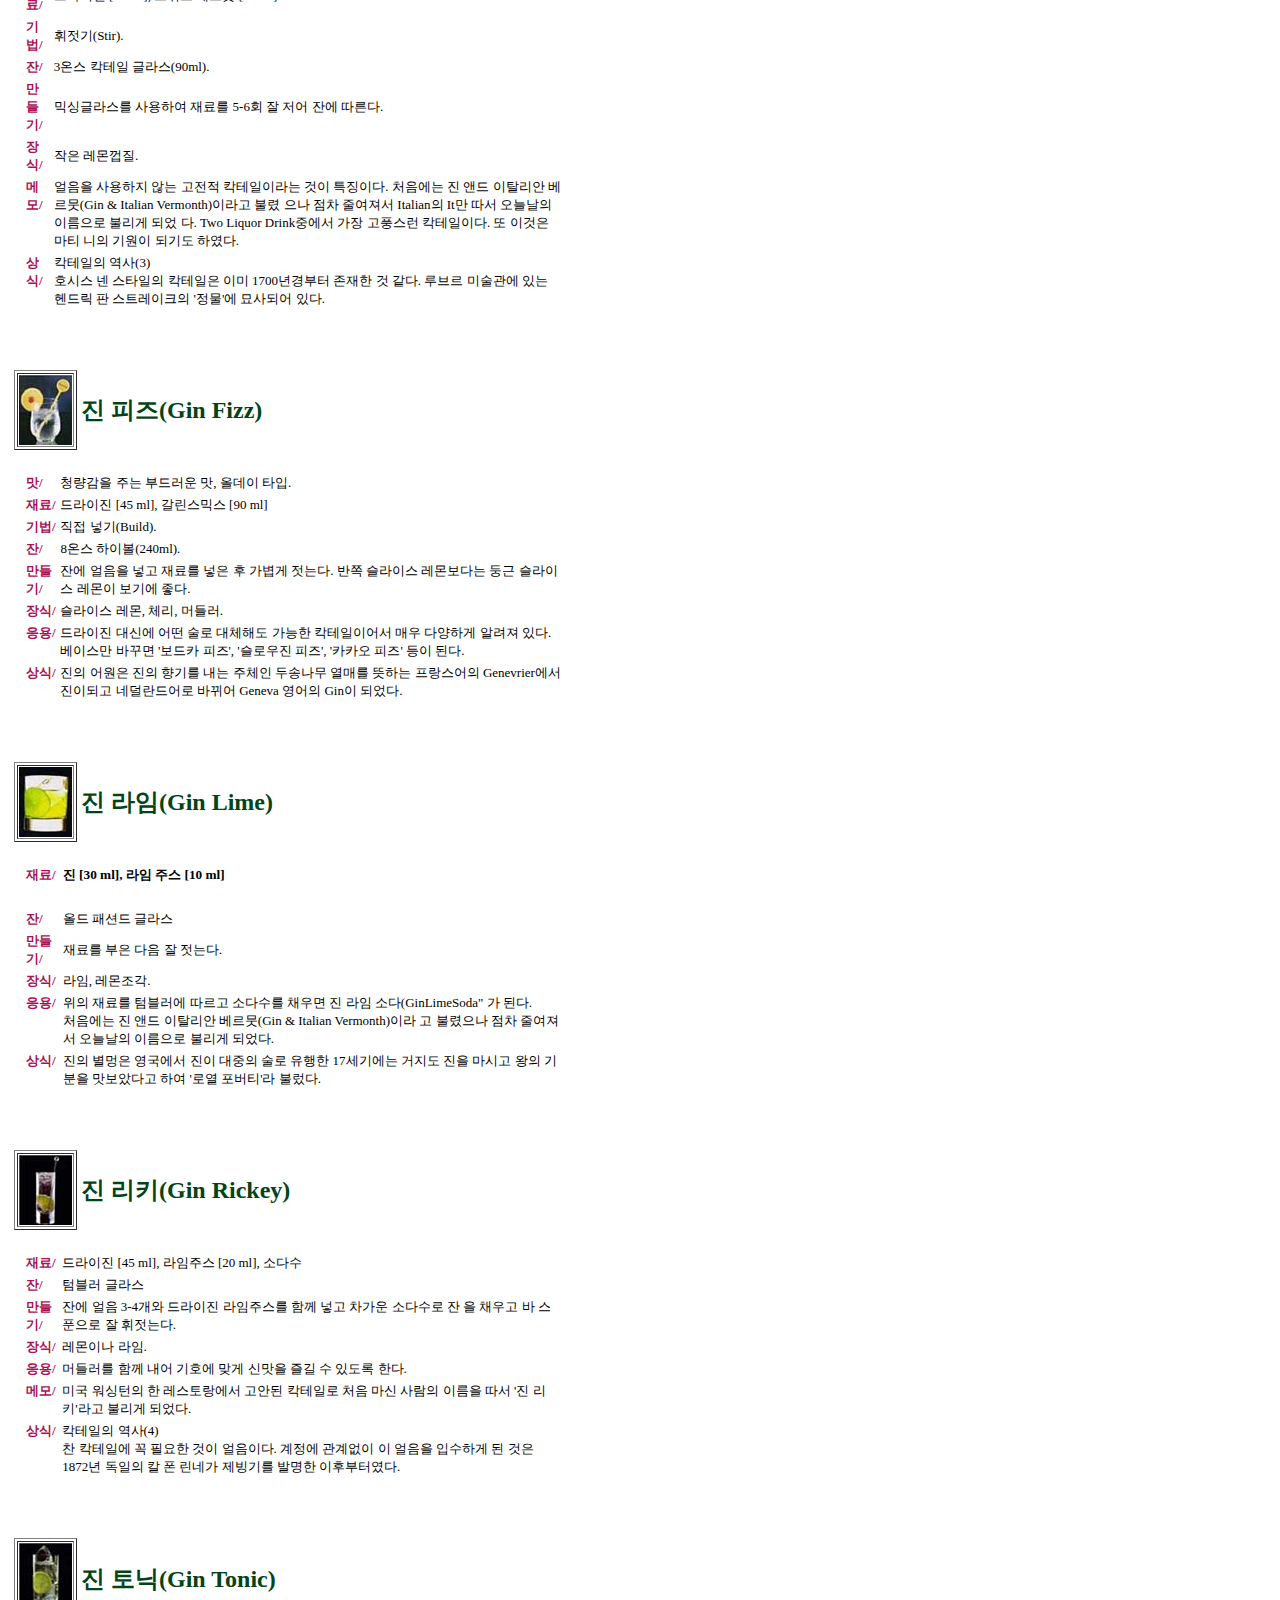
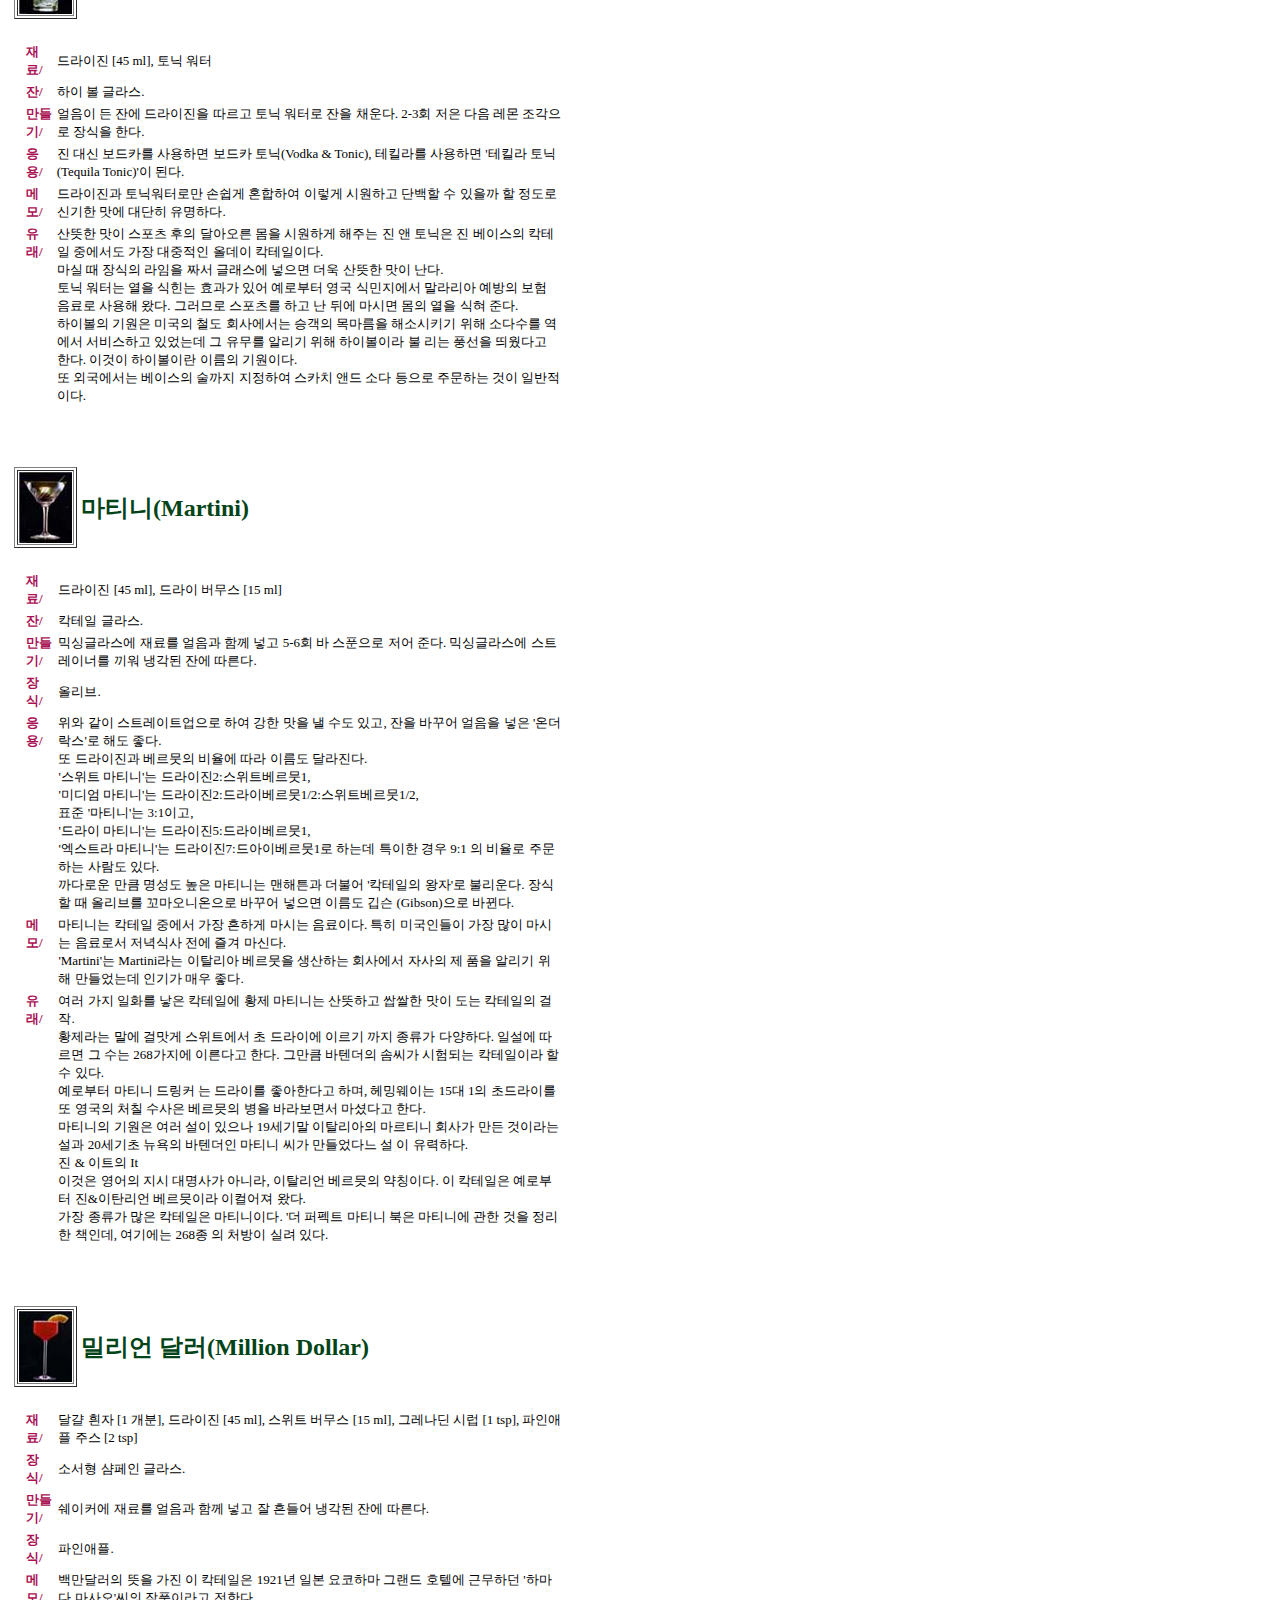
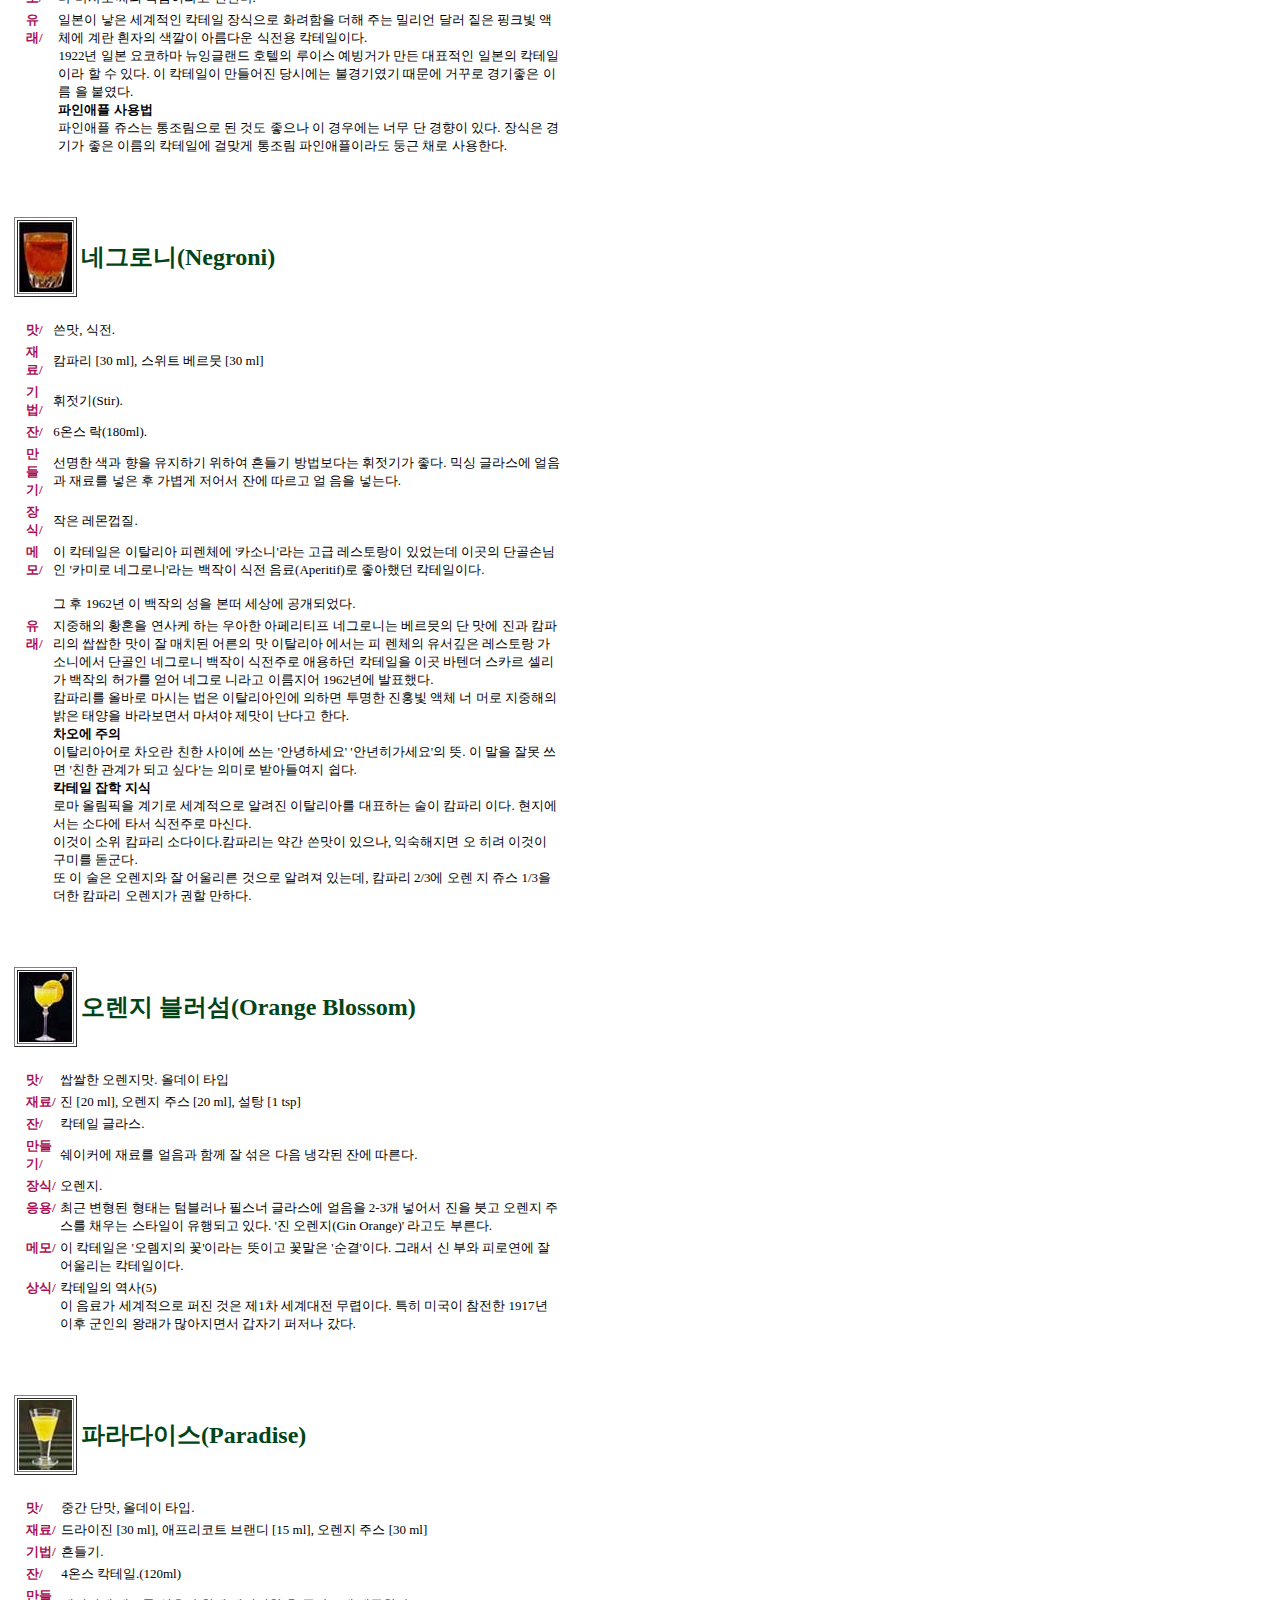
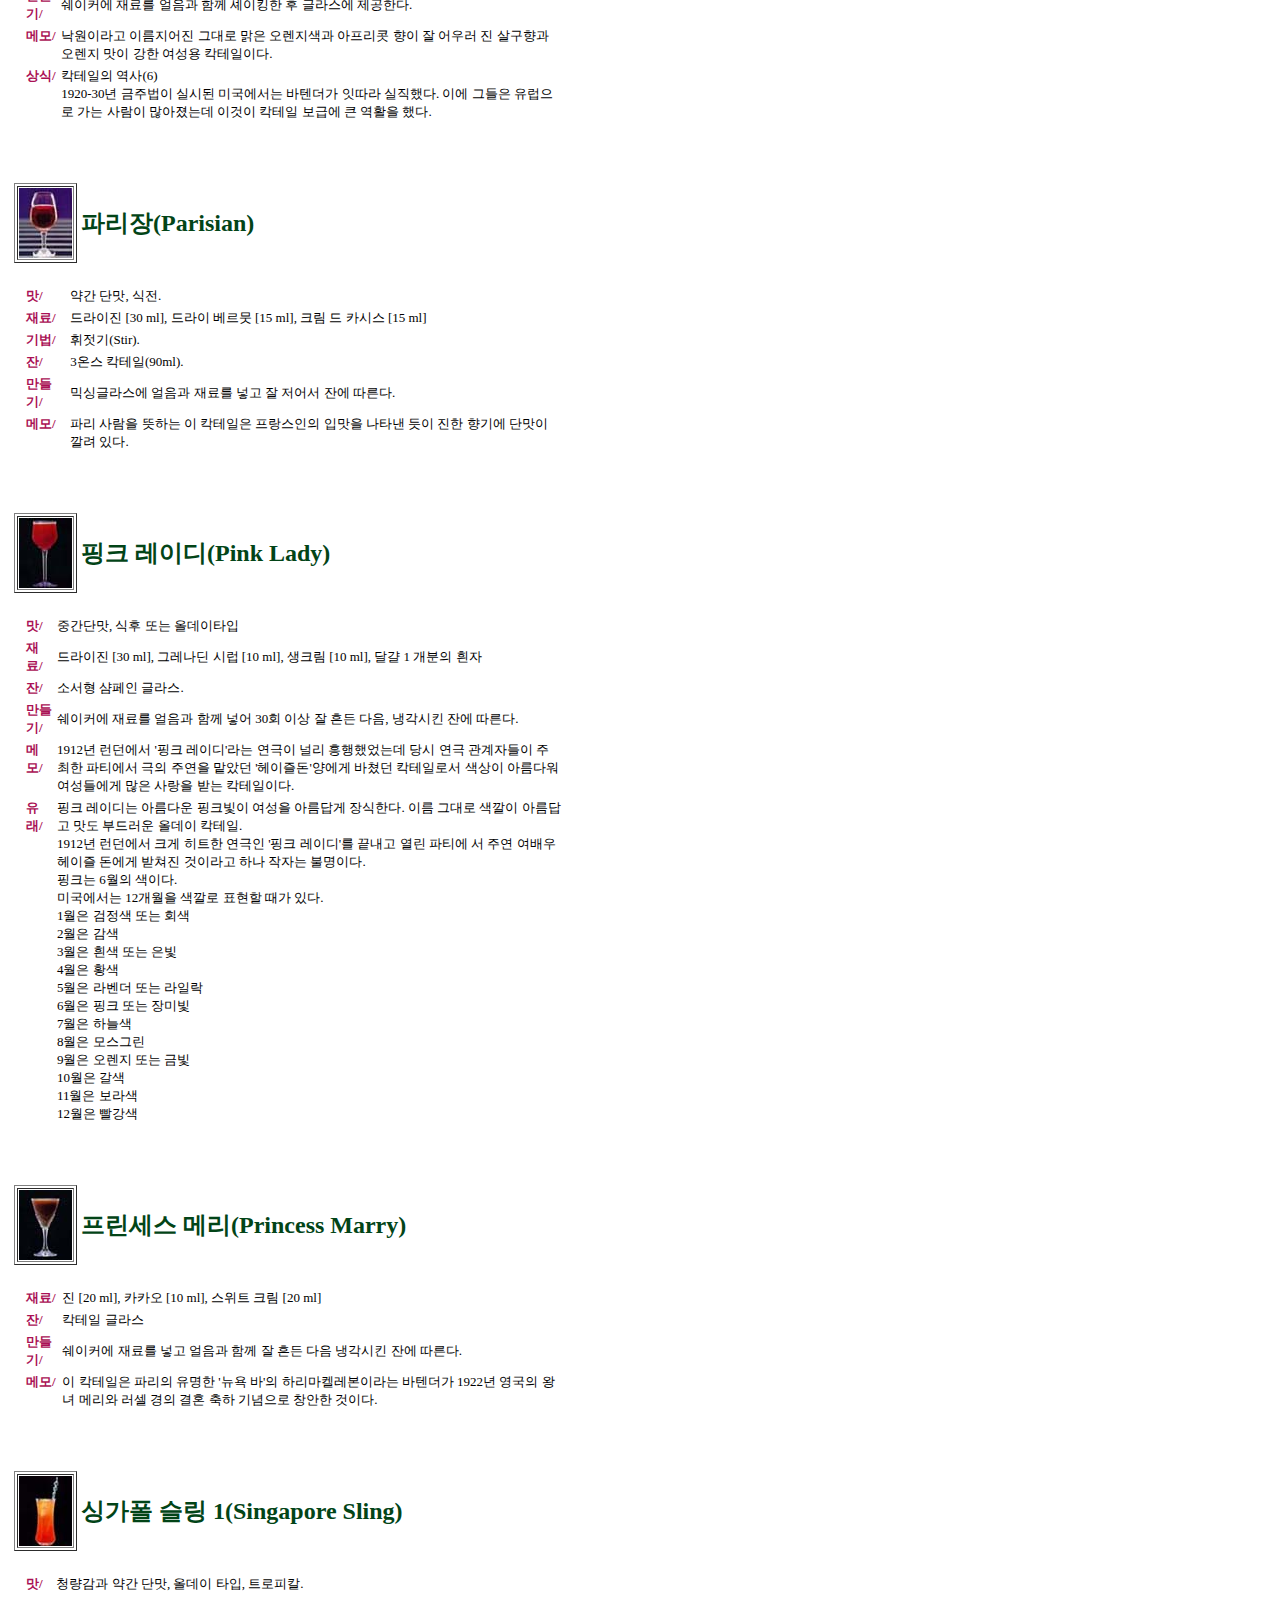
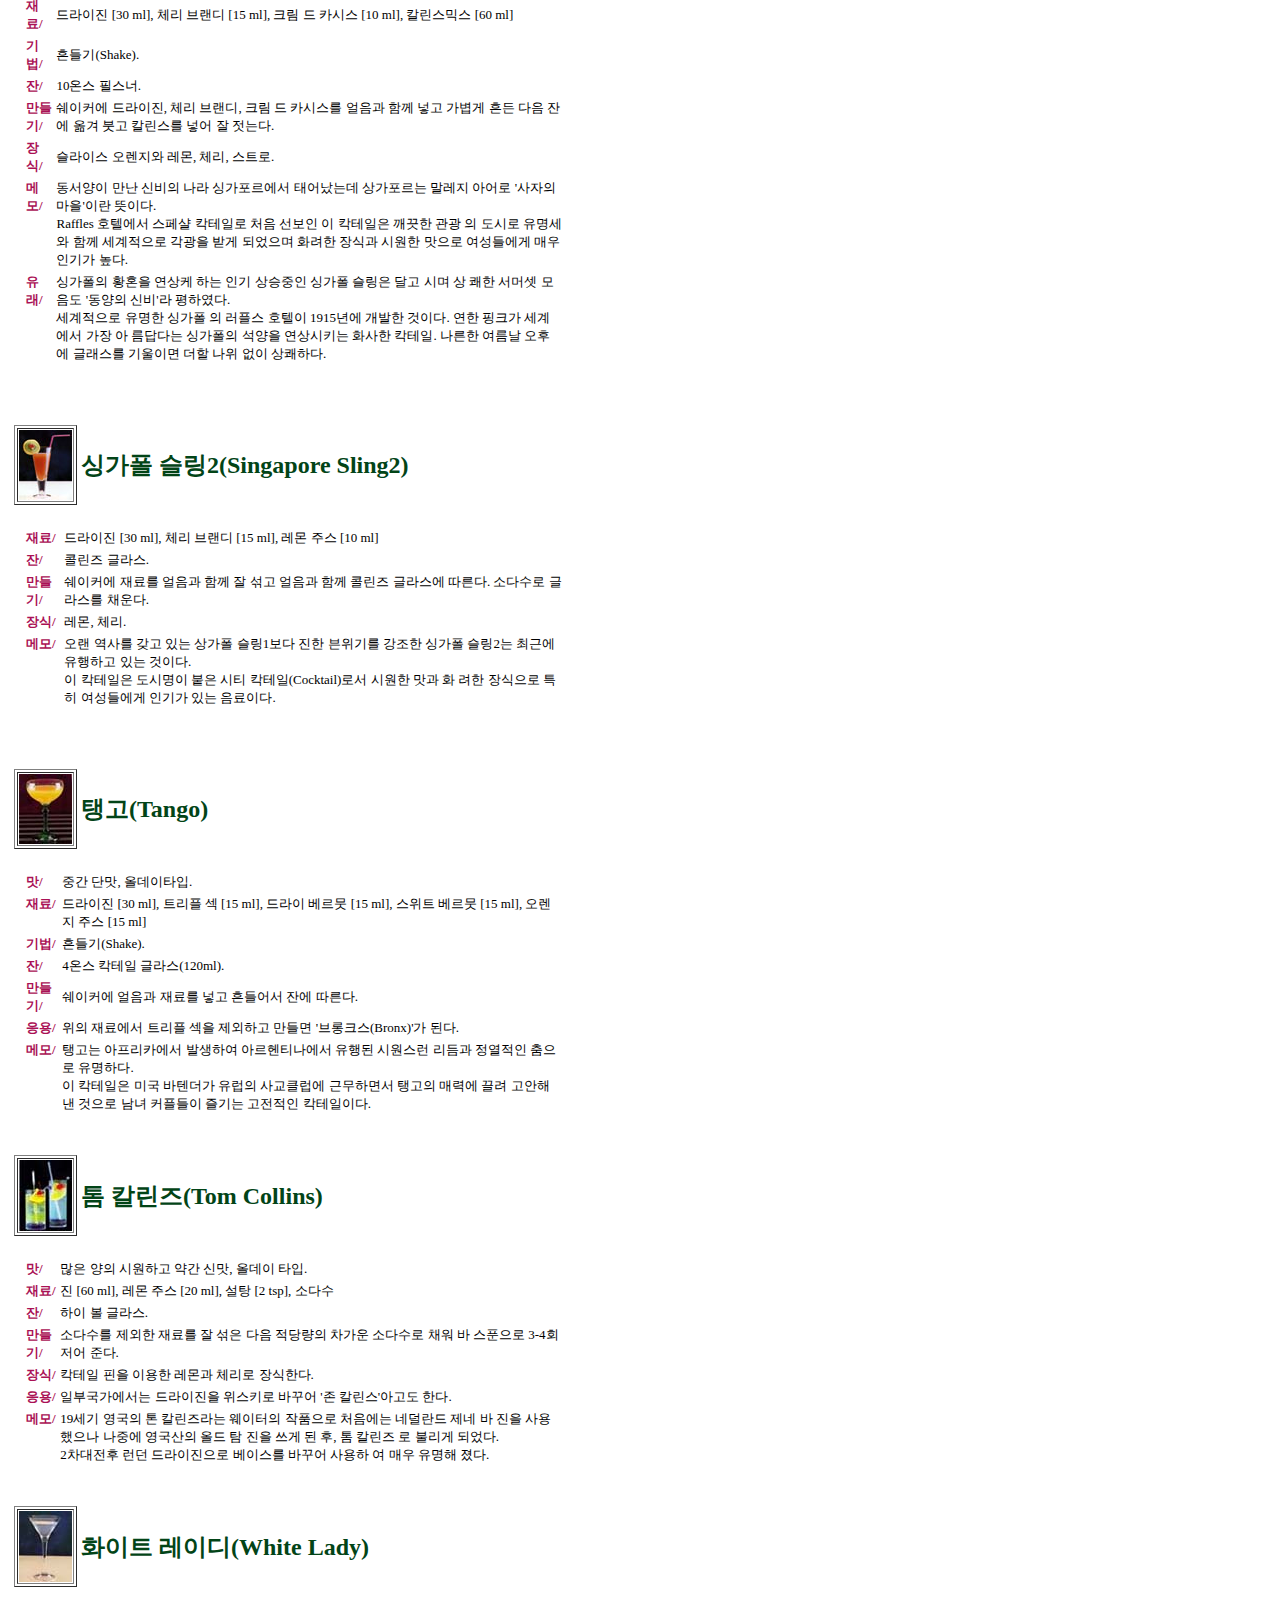
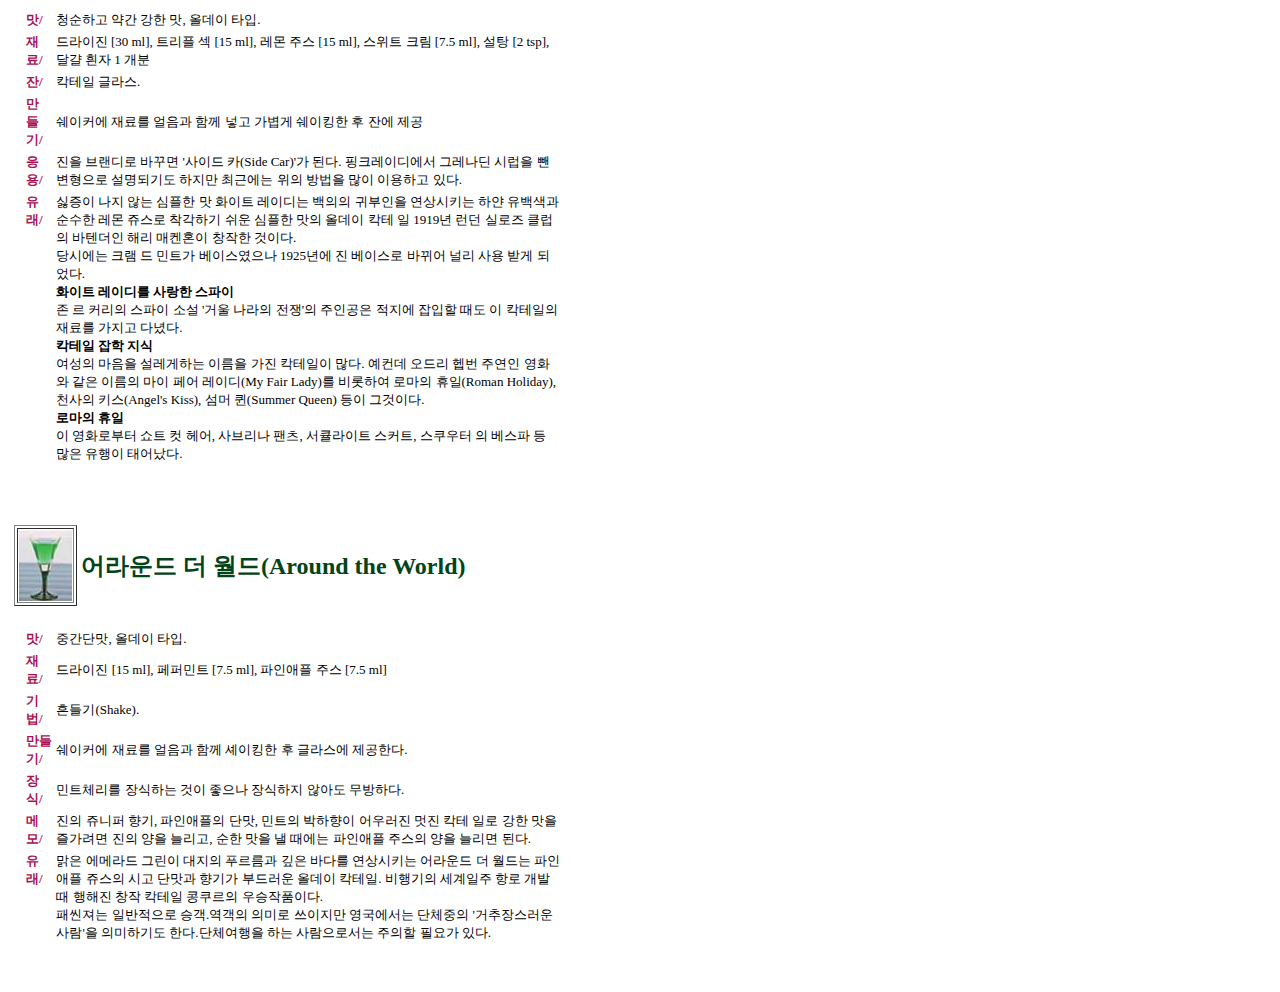
<file: htmls/진 베이스.html>
<!-- saved from url=(0046)http://www.bartender.co.kr/korean/cock/gin.htm -->
<html><head><meta http-equiv="Content-Type" content="text/html; charset=EUC-KR">
<title>�� ���̽�</title>
<style type="text/css"></style></head>

<body bgcolor="ffffff">

<!-- ��ü ���̺� ���� �ž� -->
<table border="0" width="560"><tbody><tr><td>

<a name="1"> </a>
<img src="./�� ���̽�_files/blank.gif"><table border="0">
<tbody><tr><td>
<table border="1"><tbody><tr><td><img src="./�� ���̽�_files/bluecora.jpg" width="53" height="70"></td></tr></tbody></table>
</td>
<td align="center" valign="center">
<font size="5" color="024417"><b>  ���� �ڶ� ����(Blue Coral Reef)</b></font>
</td></tr>
</tbody></table>
<br>
<table border="0">
<tbody><tr><td></td><td></td><td></td><td align="left" valign="top"><font size="2" color="aa1155"><b> ���/
</b></font></td><td><font size="2"> �� [20 ml], ��Ʈ [10 ml], ������</font></td></tr>
<tr><td></td><td></td><td></td><td align="left" valign="top"><font size="2" color="aa1155"><b> ��/
</b></font></td><td><font size="2">  Ĭ���� �۶�</font></td></tr>
<tr><td></td><td></td><td></td><td align="left" valign="top"><font size="2" color="aa1155"><b> �����/
</b></font></td><td><font size="2"> ����Ŀ�� ��, ��Ʈ�� �־� ������ �Բ� �� ���� ���� ���� �����ڸ���
        �������� ������ ����Ŀ�� ��Ḧ �ܿ� ������.</font></td></tr>
<tr><td></td><td></td><td></td><td align="left" valign="top"><font size="2" color="aa1155"><b> ���/
</b></font></td><td><font size="2"> ���� ü��</font></td></tr>
<tr><td></td><td></td><td></td><td align="left" valign="top"><font size="2" color="aa1155"><b> �޸�/
</b></font></td><td><font size="2"> �α��ִ� �����̴�.</font></td></tr>
<tr>
</tr><tr><td></td><td></td><td></td><td align="left" valign="top"><font size="2" color="aa1155"><b> ���/
</b></font></td><td><font size="2"> Ĭ������ ����(1)<br>
	�θ� �ô뿡�� ������ �ٴ幰�̳� ������ ���� ���� ���ϴ� �̰͵� �Ǹ���
	Ĭ�����ε� �ƹ��͵� �����ʰ� ���ô� ����� �̻�������� �޾Ҵٰ� �Ѵ�.</font> </td></tr>
</tbody></table>
<br><br><hr size="3" width="95%"><br><br>



<a name="2"></a>
<img src="./�� ���̽�_files/blank.gif"><table border="0">
<tbody><tr><td>
<table border="1"><tbody><tr><td><img src="./�� ���̽�_files/bronx.jpg" width="53" height="71"></td></tr></tbody></table>
</td>
<td align="center" valign="center"><font size="5" color="024417"><b> ��ս�(Bronx)</b></font>
</td></tr>
</tbody></table>
<br>
<table border="0">
<tbody><tr><td></td><td></td><td></td><td align="left" valign="top"><font size="2" color="aa1155"><b> ���/
</b></font></td><td><font size="2"> ������� [30 ml], ����� ������ [15 ml], ����Ʈ ������ [15 ml],������ �ֽ� [7.5 ml]</font></td></tr>
<tr><td></td><td></td><td></td><td align="left" valign="top"><font size="2" color="aa1155"><b> ��/
</b></font></td><td><font size="2"> Ĭ���� �۶�</font></td></tr>
<tr><td></td><td></td><td></td><td align="left" valign="top"><font size="2" color="aa1155"><b> �����/
</b></font></td><td><font size="2"> ����Ŀ�� ��Ḧ ������ �Բ� �� ȥ���� ���� �ð���Ų �ܿ� ������.</font></td></tr>
<tr><td></td><td></td><td></td><td align="left" valign="top"><font size="2" color="aa1155"><b> �޸�/
</b></font></td><td><font size="2"> �� Ĭ������ ������� �Ϻο� ��ġ�� ������ ���� ���� �̸��̸�, ����
	�Ƶ��� �ƽ��丮�� ȣ���� '�Ҵϼַ�'�̶� ���ٴ��� ��Ƽ�ϸ� �����Ͽ�
	���� �����̴�.</font></td></tr>
<tr><td></td><td></td><td></td><td align="left" valign="top"><font size="2" color="aa1155"><b> ���/
</b></font></td><td><font size="2"> Ĭ������ ����(2)<br>
	�θ� �ô뿡 Ȳ���� ���ǿ��� �׷ε�콺 �������� Ȳ���� ���� ������
	�� ���� ���� ����,��ť��,������ �и��� ���� ���Ḧ ������ٰ� �Ѵ�.</font> </td></tr>
</tbody></table>

<br><br><hr size="3" width="95%"><br><br>

<a name="3"></a>
<img src="./�� ���̽�_files/blank.gif"><table border="0">
<tbody><tr><td>
<table border="1"><tbody><tr><td><img src="./�� ���̽�_files/gimlet.jpg" width="53" height="70"></td></tr></tbody></table>
</td>
<td align="center" valign="center"><font size="5" color="024417"><b> �跿(Gimlet)</b></font>
</td></tr>
</tbody></table>
<br>
<table border="0">
<tbody><tr><td></td><td></td><td></td><td align="left" valign="top"><font size="2" color="aa1155"><b> ��/
</b></font></td><td><font size="2"> ���޴����� ��, �õ��� Ÿ��</font></td></tr>
<tr><td></td><td></td><td></td><td align="left" valign="top"><font size="2" color="aa1155"><b> ���/
</b></font></td><td><font size="2"> ������� [30 ml], ����� ������ [15 ml], ����Ʈ ������ [15 ml],������ �ֽ� [7.5 ml]</font></td></tr>
<tr><td></td><td></td><td></td><td align="left" valign="top"><font size="2" color="aa1155"><b> ��/
</b></font></td><td><font size="2"> Ĭ���� �۶�</font></td></tr>
<tr><td></td><td></td><td></td><td align="left" valign="top"><font size="2" color="aa1155"><b> �����/
</b></font></td><td><font size="2"> ����Ŀ�� ��Ḧ ������ �Բ� �� ���� �ð��� �ܿ� ������.</font></td></tr>
<tr><td></td><td></td><td></td><td align="left" valign="top"><font size="2" color="aa1155"><b> ����/
</b></font></td><td><font size="2"> ���ſ��� ������ ���� �ʰ� Ĭ�����ܿ� ��������� �ֱٿ��� '�´�����'
	�� ���ô� ��찡 �þ�� �ִµ� �̰��� '�� ����(Gin &amp; Lime)'�̶��
	�� �Ѵ�. <br> ��������� ����ī�� �ٲٸ� '����ī �跿'�� �Ǹ� �����ӿ� 
</font></td></tr><tr><td></td><td></td><td></td><td align="left" valign="top"><font size="2" color="aa1155"><b> ����/
</b></font></td><td><font size="2"> ���� �꽺�� ����� �Ի��� ���� �ַ��� �̷�� ������ �������� �¾
	���ʿ��� �ڵ�� ���� �꽺�� ����� ������ Ĭ�����̾���.<br><br>

        ���̸յ� äƲ���� ���� �ϵ庸�ϵ� �Ҽ��� ���ΰ� '�ʸ� ����'�� ��� Ĭ���Ϸμ���
	�˷��� �ִ��� '�跹Ʈ ���Դ� �ʹ� �̸���'�� ������ ��簡 �̸�����.
	�跹Ʈ�� ��ũ ��ũ���� ����� ����� �� ����� ������ ���Ѵ�.<br><br>

	�ʸ� ������ �跹Ʈ�� ���� '��¥ �跹Ʈ�� ���� ������ ���� �꽺�� �ݹ�
	�� ����ϰ�, �׹ۿ��� �ƹ��͵� ���� �ʴ´�.<br><br>

	�� ��Ű�� ������ 19���⸻ �̱��� ������ D.C���� �¾ �� ��Ű��� ��
	���� �� Ĭ������ ���ٰ��ؼ� �ٿ��� �̸��̴�</font> </td></tr>
</tbody></table>
<br><br><hr size="3" width="95%"><br><br>

<a name="4"></a>
<img src="./�� ���̽�_files/blank.gif"><table border="0">
<tbody><tr><td>
<table border="1"><tbody><tr><td><img src="./�� ���̽�_files/gin&it.jpg" width="53" height="70"></td></tr></tbody></table>
</td>
<td align="center" valign="center"><font size="5" color="024417"><b> �� �ص� ��(Gin &amp; It)</b></font>
</td></tr>
</tbody></table>
<br>
<table border="0">
<tbody><tr><td></td><td></td><td></td><td align="left" valign="top"><font size="2" color="aa1155"><b>
��/</b></font></td><td><font size="2"> ����, ����</font></td></tr>
<tr><td></td><td></td><td></td><td align="left" valign="top"><font size="2" color="aa1155"><b>
���/</b></font></td><td><font size="2"> ������� [45 ml], ����Ʈ ������ [40 ml]</font></td></tr>
<tr><td></td><td></td><td></td><td align="left" valign="top"><font size="2" color="aa1155"><b>
���/</b></font></td><td><font size="2"> ������(Stir).</font></td></tr>
<tr><td></td><td></td><td></td><td align="left" valign="top"><font size="2" color="aa1155"><b>
��/</b></font></td><td><font size="2"> 3�½� Ĭ���� �۶�(90ml).</font></td></tr>
<tr><td></td><td></td><td></td><td align="left" valign="top"><font size="2" color="aa1155"><b>
�����/</b></font></td><td><font size="2"> �ͽ̱۶󽺸� ����Ͽ� ��Ḧ 5-6ȸ �� ���� �ܿ� ������.</font></td></tr>
<tr><td></td><td></td><td></td><td align="left" valign="top"><font size="2" color="aa1155"><b>
���/</b></font></td><td><font size="2"> ���� ������.</font></td></tr>
<tr><td></td><td></td><td></td><td align="left" valign="top"><font size="2" color="aa1155"><b>
�޸�/</b></font></td><td><font size="2"> ������ ������� �ʴ� ������ Ĭ�����̶�� ���� Ư¡�̴�.
	ó������ �� �ص� ��Ż���� ������(Gin &amp; Italian Vermonth)�̶�� �ҷ�
	���� ���� �ٿ����� Italian�� It�� ���� ���ó��� �̸����� �Ҹ��� �Ǿ�
	��.  Two Liquor Drink�߿��� ���� ��ǳ���� Ĭ�����̴�. �� �̰��� ��Ƽ
	���� ����� �Ǳ⵵ �Ͽ���.</font></td></tr>
<tr><td></td><td></td><td></td><td align="left" valign="top"><font size="2" color="aa1155"><b>
���/</b></font></td><td><font size="2"> Ĭ������ ����(3)<br>
	ȣ�ý� �� ��Ÿ���� Ĭ������ �̹� 1700������ ������ �� ����. 
	��긣 �̼����� �ִ� ��帯 �� ��Ʈ����ũ�� '����'�� ����Ǿ� �ִ�. </font></td></tr>
</tbody></table>

<br><br>




<a name="5"></a>
<img src="./�� ���̽�_files/blank.gif">
<table border="0">
<tbody><tr><td>
<table border="1"><tbody><tr><td><img src="./�� ���̽�_files/ginfizz.jpg" width="53" height="70"></td></tr>
</tbody></table></td>
<td align="center" valign="center"><font size="5" color="024417"><b> �� ����(Gin Fizz)</b></font></td></tr>

</tbody></table>
<br>
<table border="0">
<tbody><tr><td></td><td></td><td></td><td align="left" valign="top"><font size="2" color="aa1155"><b>
��/</b></font></td><td><font size="2"> û������ �ִ� �ε巯�� ��, �õ��� Ÿ��.</font></td></tr>
<tr><td></td><td></td><td></td><td align="left" valign="top"><font size="2" color="aa1155"><b>
���/</b></font></td><td><font size="2"> ������� [45 ml], �������ͽ� [90 ml]</font></td></tr>
<tr><td></td><td></td><td></td><td align="left" valign="top"><font size="2" color="aa1155"><b>
���/</b></font></td><td><font size="2"> ���� �ֱ�(Build). </font></td></tr>
<tr><td></td><td></td><td></td><td align="left" valign="top"><font size="2" color="aa1155"><b>
��/</b></font></td><td><font size="2"> 8�½� ���̺�(240ml). </font></td></tr>
<tr><td></td><td></td><td></td><td align="left" valign="top"><font size="2" color="aa1155"><b>
�����/</b></font></td><td><font size="2"> �ܿ� ������ �ְ� ��Ḧ ���� �� ������ ���´�. 
	   ���� �����̽� ���󺸴ٴ� �ձ� �����̽� ������ ���⿡ ����.</font></td></tr>
<tr><td></td><td></td><td></td><td align="left" valign="top"><font size="2" color="aa1155"><b>
���/</b></font></td><td><font size="2"> �����̽� ����, ü��, �ӵ鷯. </font></td></tr>
<tr><td></td><td></td><td></td><td align="left" valign="top"><font size="2" color="aa1155"><b>
����/</b></font></td><td><font size="2"> ������� ��ſ� � ���� ��ü�ص� ������ Ĭ�����̾ �ſ� �پ��ϰ�
	�˷��� �ִ�. ���̽��� �ٲٸ� '����ī ����', '���ο��� ����', 'īī��
	����' ���� �ȴ�. </font></td></tr>
<tr><td></td><td></td><td></td><td align="left" valign="top"><font size="2" color="aa1155"><b>
���/</b></font></td><td><font size="2"> ���� ����� ���� ��⸦ ���� ��ü�� �μ۳��� ���Ÿ� ���ϴ� ����������
	Genevrier���� ���̵ǰ� �״������� �ٲ�� Geneva ������ Gin�� �Ǿ���. </font></td></tr>
</tbody></table>

<br><br>





<a name="6"></a>
<img src="./�� ���̽�_files/blank.gif">
<table border="0">
<tbody><tr><td>
<table border="1"><tbody><tr><td><img src="./�� ���̽�_files/ginlime.jpg" width="53" height="70"></td></tr>
</tbody></table></td>
<td align="center" valign="center"><font size="5" color="024417"><b> �� ����(Gin Lime)</b></font></td></tr>


</tbody></table>
<br>
<table border="0">
<tbody><tr><td></td><td></td><td></td><td align="left" valign="top"><font size="2" color="aa1155"><b>
���/ </b></font></td><td><h5>�� [30 ml], ���� �ֽ� [10 ml]</h5></td></tr>
<tr><td></td><td></td><td></td><td align="left" valign="top"><font size="2" color="aa1155"><b>
��/ </b></font></td><td><font size="2"> �õ� �мǵ� �۶� </font></td></tr>
<tr><td></td><td></td><td></td><td align="left" valign="top"><font size="2" color="aa1155"><b>
�����/ </b></font></td><td><font size="2"> ��Ḧ ���� ���� �� ���´�.</font></td></tr>
<tr><td></td><td></td><td></td><td align="left" valign="top"><font size="2" color="aa1155"><b>
���/ </b></font></td><td><font size="2"> ����, ��������.</font></td></tr>
<tr><td></td><td></td><td></td><td align="left" valign="top"><font size="2" color="aa1155"><b>
����/ </b></font></td><td><font size="2"> ���� ��Ḧ �Һ����� ������ �Ҵټ��� ä��� �� ���� �Ҵ�(GinLimeSoda"
	�� �ȴ�.<br> ó������ �� �ص� ��Ż���� ������(Gin &amp; Italian Vermonth)�̶�
	�� �ҷ����� ���� �ٿ����� ���ó��� �̸����� �Ҹ��� �Ǿ���. </font></td></tr>
<tr><td></td><td></td><td></td><td align="left" valign="top"><font size="2" color="aa1155"><b>
���/ </b></font></td><td><font size="2"> ���� ������ �������� ���� ������ ���� ������ 17���⿡�� ������ ���� 
	���ð� ���� ����� �����Ҵٰ� �Ͽ� '�ο� ����Ƽ'�� �ҷ���. </font></td></tr>
</tbody></table>

<br><br>


<a name="7"></a>
<img src="./�� ���̽�_files/blank.gif"><table border="0">
<tbody><tr><td>
<table border="1"><tbody><tr><td><img src="./�� ���̽�_files/ginricke.jpg" width="53" height="70"></td></tr></tbody></table>
</td>
<td align="center" valign="center"><font size="5" color="024417"><b> �� ��Ű(Gin Rickey)</b></font></td></tr>

</tbody></table>
<br>
<table border="0">
<tbody><tr><td></td><td></td><td></td><td align="left" valign="top"><font size="2" color="aa1155"><b>
���/</b></font></td><td><font size="2"> ������� [45 ml], �����ֽ� [20 ml], �Ҵټ�</font></td></tr>
<tr><td></td><td></td><td></td><td align="left" valign="top"><font size="2" color="aa1155"><b>
��/</b></font></td><td><font size="2"> �Һ��� �۶� </font></td></tr>
<tr><td></td><td></td><td></td><td align="left" valign="top"><font size="2" color="aa1155"><b>
�����/</b></font></td><td><font size="2"> �ܿ� ���� 3-4���� ������� �����ֽ��� �Բ� �ְ� ������ �Ҵټ��� ��
	  �� ä��� �� ��Ǭ���� �� �����´�.</font></td></tr>
<tr><td></td><td></td><td></td><td align="left" valign="top"><font size="2" color="aa1155"><b>
���/</b></font></td><td><font size="2"> �����̳� ����.</font></td></tr>
<tr><td></td><td></td><td></td><td align="left" valign="top"><font size="2" color="aa1155"><b>
����/</b></font></td><td><font size="2"> �ӵ鷯�� �Բ� ���� ��ȣ�� �°� �Ÿ��� ��� �� �ֵ��� �Ѵ�.  </font></td></tr>
<tr><td></td><td></td><td></td><td align="left" valign="top"><font size="2" color="aa1155"><b>
�޸�/</b></font></td><td><font size="2"> �̱� �������� �� ����������� ���ȵ� Ĭ���Ϸ� ó�� ���� ����� �̸���
	���� '�� ��Ű'��� �Ҹ��� �Ǿ���.</font></td></tr>
<tr><td></td><td></td><td></td><td align="left" valign="top"><font size="2" color="aa1155"><b>
���/</b></font></td><td><font size="2"> Ĭ������ ����(4)<br>
	�� Ĭ���Ͽ� �� �ʿ��� ���� �����̴�.
	������ ������� �� ������ �Լ��ϰ� �� ���� 1872�� ������ Į �� ���װ�
	�����⸦ �߸��� ���ĺ��Ϳ���.</font></td></tr>
</tbody></table>
 
<br><br>





<a name="8"></a>
<img src="./�� ���̽�_files/blank.gif"><table border="0">
<tbody><tr><td><table border="1">
<tbody><tr><td><img src="./�� ���̽�_files/gintonic.jpg" width="53" height="71"></td></tr>
</tbody></table></td>
<td align="center" valign="center"><font size="5" color="024417"><b> �� ���(Gin Tonic)</b></font></td></tr>

</tbody></table>
<br>
<table border="0">
<tbody><tr><td></td><td></td><td></td><td align="left" valign="top"><font size="2" color="aa1155"><b>
���/</b></font></td><td><font size="2"> ������� [45 ml], ��� ���� </font></td></tr>
<tr><td></td><td></td><td></td><td align="left" valign="top"><font size="2" color="aa1155"><b>
��/</b></font></td><td><font size="2"> ���� �� �۶�. </font></td></tr>
<tr><td></td><td></td><td></td><td align="left" valign="top"><font size="2" color="aa1155"><b>
�����/</b></font></td><td><font size="2"> ������ �� �ܿ� ��������� ������ ��� ���ͷ� ���� ä���.
	   2-3ȸ ���� ���� ���� �������� ����� �Ѵ�.</font></td></tr>
<tr><td></td><td></td><td></td><td align="left" valign="top"><font size="2" color="aa1155"><b>
����/</b></font></td><td><font size="2"> �� ��� ����ī�� ����ϸ� ����ī ���(Vodka &amp; Tonic), 
	��ų�� ����ϸ� '��ų�� ���(Tequila Tonic)'�� �ȴ�.</font></td></tr>
<tr><td></td><td></td><td></td><td align="left" valign="top"><font size="2" color="aa1155"><b>
�޸�/</b></font></td><td><font size="2"> ��������� ��п��ͷθ� �ս��� ȥ���Ͽ� �̷��� �ÿ��ϰ� �ܹ��� ��
	������ �� ������ �ű��� ���� ����� �����ϴ�.</font></td></tr>
<tr><td></td><td></td><td></td><td align="left" valign="top"><font size="2" color="aa1155"><b>
����/</b></font></td><td><font size="2"> ����� ���� ������ ���� �޾ƿ��� ���� �ÿ��ϰ� ���ִ� �� �� �����
	�� ���̽��� Ĭ���� �߿����� ���� �������� �õ��� Ĭ�����̴�.<br>
	���� �� ����� ������ ¥�� �۷����� ������ ���� ����� ���� ����.<br>
	��� ���ʹ� ���� ������ ȿ���� �־� ���κ��� ���� �Ĺ������� ���󸮾�
	������ ���� ����� ����� �Դ�. �׷��Ƿ� �������� �ϰ� �� �ڿ� ���ø�
	���� ���� ���� �ش�.<br>

	���̺��� ����� �̱��� ö�� ȸ�翡���� �°��� �񸶸��� �ؼҽ�Ű�� ����
	�Ҵټ��� ������ �����ϰ� �־��µ� �� ������ �˸��� ���� ���̺��̶� ��
	���� ǳ���� ����ٰ� �Ѵ�. �̰��� ���̺��̶� �̸��� ����̴�. <br>
	�� �ܱ������� ���̽��� ������ �����Ͽ� ��īġ �ص� �Ҵ� ������ �ֹ��ϴ�
	���� �Ϲ����̴�.</font></td></tr>
</tbody></table>

<br><br>






<a name="9"></a>
<img src="./�� ���̽�_files/blank.gif"><table border="0">
<tbody><tr><td>
<table border="1"><tbody><tr><td><img src="./�� ���̽�_files/martini.jpg" width="53" height="71"></td></tr></tbody></table>
</td>
<td align="center" valign="center"><font size="5" color="024417"><b> ��Ƽ��(Martini)</b></font></td></tr>

</tbody></table>
<br>
<table border="0">
<tbody><tr><td></td><td></td><td></td><td align="left" valign="top"><font size="2" color="aa1155"><b>
���/</b></font></td><td><font size="2"> ������� [45 ml], ����� ������ [15 ml]</font></td></tr>
<tr><td></td><td></td><td></td><td align="left" valign="top"><font size="2" color="aa1155"><b>
��/</b></font></td><td><font size="2"> Ĭ���� �۶�.</font></td></tr>
<tr><td></td><td></td><td></td><td align="left" valign="top"><font size="2" color="aa1155"><b>
�����/</b></font></td><td><font size="2"> �ͽ̱۶󽺿� ��Ḧ ������ �Բ� �ְ� 5-6ȸ �� ��Ǭ���� ���� �ش�.
	   �ͽ̱۶󽺿� ��Ʈ���̳ʸ� ���� �ð��� �ܿ� ������.</font></td></tr>
<tr><td></td><td></td><td></td><td align="left" valign="top"><font size="2" color="aa1155"><b>
���/</b></font></td><td><font size="2"> �ø���.</font></td></tr>
<tr><td></td><td></td><td></td><td align="left" valign="top"><font size="2" color="aa1155"><b>
����/</b></font></td><td><font size="2"> ���� ���� ��Ʈ����Ʈ������ �Ͽ� ���� ���� �� ���� �ְ�, ���� �ٲپ�
	������ ���� '�´�����'�� �ص� ����.<br>
	�� ��������� �������� ������ ���� �̸��� �޶�����.<br>
	'����Ʈ ��Ƽ��'�� �������2:����Ʈ������1, <br>
	'�̵�� ��Ƽ��'�� �������2:����̺�����1/2:����Ʈ������1/2,<br>
	ǥ�� '��Ƽ��'�� 3:1�̰�,<br>
	'����� ��Ƽ��'�� �������5:����̺�����1,<br>
	'����Ʈ�� ��Ƽ��'�� �������7:����̺�����1�� �ϴµ� Ư���� ��� 9:1
	�� ������ �ֹ��ϴ� ����� �ִ�.<br>
	��ٷο� ��ŭ ������ ���� ��Ƽ�ϴ� ����ư�� ���Ҿ� 'Ĭ������ ����'��
	�Ҹ����. ����� �� �ø��긦 �������Ͽ����� �ٲپ� ������ �̸��� �齼
	(Gibson)���� �ٲ��.</font></td></tr>
<tr><td></td><td></td><td></td><td align="left" valign="top"><font size="2" color="aa1155"><b>
�޸�/</b></font></td><td><font size="2"> ��Ƽ�ϴ� Ĭ���� �߿��� ���� ���ϰ� ���ô� �����̴�.
	Ư�� �̱��ε��� ���� ���� ���ô� ����μ� ����Ļ� ���� ��� ���Ŵ�.<br>
	'Martini'�� Martini��� ��Ż���� �������� �����ϴ� ȸ�翡�� �ڻ��� ��
	ǰ�� �˸��� ���� ������µ� �αⰡ �ſ� ����.</font></td></tr>
<tr><td></td><td></td><td></td><td align="left" valign="top"><font size="2" color="aa1155"><b>
����/</b></font></td><td><font size="2"> ���� ���� ��ȭ�� ���� Ĭ���Ͽ� Ȳ�� ��Ƽ�ϴ� ����ϰ� �Խ��� ���� ����
	Ĭ������ ����. <br>Ȳ����� ���� �ɸ��� ����Ʈ���� �� ����̿� �̸��� ����
	������ �پ��ϴ�. �ϼ��� ������ �� ���� 268������ �̸��ٰ� �Ѵ�. �׸�ŭ
	���ٴ��� �ؾ��� ����Ǵ� Ĭ�����̶� �� �� �ִ�. <br>���κ��� ��Ƽ�� �帵Ŀ
	�� ����̸� �����Ѵٰ� �ϸ�, ��ֿ��̴� 15�� 1�� �ʵ���̸� �� ������ 
	óĥ ������ �������� ���� �ٶ󺸸鼭 ���̴ٰ� �Ѵ�.<br>

	��Ƽ���� ����� ���� ���� ������ 19���⸻ ��Ż������ ����Ƽ�� ȸ�簡
	���� ���̶�� ���� 20������ ������ ���ٴ��� ��Ƽ�� ���� ������ٴ� ��
	�� �����ϴ�.<br>

	�� &amp; ��Ʈ�� It<br>
	�̰��� ������ ���� ����簡 �ƴ϶�, ��Ż���� �������� ��Ī�̴�.
	�� Ĭ������ ���κ��� ��&amp;��ź���� �������̶� ���þ��� �Դ�.<br>

	���� ������ ���� Ĭ������ ��Ƽ���̴�.
	'�� ����Ʈ ��Ƽ�� ���� ��Ƽ�Ͽ� ���� ���� ������ å�ε�, ���⿡�� 268��
	�� ó���� �Ƿ� �ִ�. </font></td></tr>
</tbody></table>

<br><br>




<a name="10"></a>
<img src="./�� ���̽�_files/blank.gif"><table border="0">
<tbody><tr><td>
<table border="1"><tbody><tr><td><img src="./�� ���̽�_files/milliond.jpg" width="53" height="71"></td></tr>
</tbody></table></td>
<td align="center" valign="center"><font size="5" color="024417"><b> �и��� �޷�(Million Dollar)</b></font></td></tr>

</tbody></table>
<br>
<table border="0">
<tbody><tr><td></td><td></td><td></td><td align="left" valign="top"><font size="2" color="aa1155"><b>
���/</b></font></td><td><font size="2"> �ް� ���� [1 ����], ������� [45 ml], ����Ʈ ������ [15 ml], 
�׷����� �÷� [1 tsp], ���ξ��� �ֽ� [2 tsp]</font></td></tr>
<tr><td></td><td></td><td></td><td align="left" valign="top"><font size="2" color="aa1155"><b>
���/</b></font></td><td><font size="2"> �Ҽ��� ������ �۶�. </font></td></tr>
<tr><td></td><td></td><td></td><td align="left" valign="top"><font size="2" color="aa1155"><b>
�����/</b></font></td><td><font size="2"> ����Ŀ�� ��Ḧ ������ �Բ� �ְ� �� ���� �ð��� �ܿ� ������.</font></td></tr>
<tr><td></td><td></td><td></td><td align="left" valign="top"><font size="2" color="aa1155"><b>
���/</b></font></td><td><font size="2"> ���ξ���. </font></td></tr>
<tr><td></td><td></td><td></td><td align="left" valign="top"><font size="2" color="aa1155"><b>
�޸�/</b></font></td><td><font size="2"> �鸸�޷��� ���� ���� �� Ĭ������ 1921�� �Ϻ� �����ϸ� �׷��� ȣ�ڿ�
	�ٹ��ϴ� '�ϸ��� �����'���� ��ǰ�̶�� ���Ѵ�. </font></td></tr>
<tr><td></td><td></td><td></td><td align="left" valign="top"><font size="2" color="aa1155"><b>
����/</b></font></td><td><font size="2"> �Ϻ��� ���� �������� Ĭ���� ������� ȭ������ ���� �ִ� �и��� �޷�
	£�� ��ũ�� ��ü�� ��� ������ ������ �Ƹ��ٿ� ������ Ĭ�����̴�.<br>
	1922�� �Ϻ� �����ϸ� ���ױ۷��� ȣ���� ���̽� �����Ű� ���� ��ǥ����
	�Ϻ��� Ĭ�����̶� �� �� �ִ�. 
	�� Ĭ������ ������� ��ÿ��� �Ұ�⿴�� ������ �Ųٷ� ������� �̸�
	�� �ٿ���.<br>

	<b>���ξ��� ����</b><br>
	���ξ��� �꽺�� ���������� �� �͵� ������ �� ��쿡�� �ʹ� �� ������
	�ִ�. ����� ��Ⱑ ���� �̸��� Ĭ���Ͽ� �ɸ°� ������ ���ξ����̶�
	�ձ� ä�� ����Ѵ�.</font></td></tr>
</tbody></table>

<br><br>







<a name="11"></a>
<img src="./�� ���̽�_files/blank.gif"><table border="0">
<tbody><tr><td><table border="1">
<tbody><tr><td><img src="./�� ���̽�_files/negroni.jpg" width="53" height="70"></td></tr>
</tbody></table></td>
<td align="center" valign="center"><font size="5" color="024417"><b> �ױ׷δ�(Negroni)</b></font></td></tr>

</tbody></table>
<br>
<table border="0">
<tbody><tr><td></td><td></td><td></td><td align="left" valign="top"><font size="2" color="aa1155"><b>
��/</b></font></td><td><font size="2"> ����, ����.</font></td></tr>
<tr><td></td><td></td><td></td><td align="left" valign="top"><font size="2" color="aa1155"><b>
���/</b></font></td><td><font size="2"> į�ĸ� [30 ml], ����Ʈ ������ [30 ml]</font></td></tr>
<tr><td></td><td></td><td></td><td align="left" valign="top"><font size="2" color="aa1155"><b>
���/</b></font></td><td><font size="2"> ������(Stir).</font></td></tr>
<tr><td></td><td></td><td></td><td align="left" valign="top"><font size="2" color="aa1155"><b>
��/</b></font></td><td><font size="2"> 6�½� ��(180ml). </font></td></tr>
<tr><td></td><td></td><td></td><td align="left" valign="top"><font size="2" color="aa1155"><b>
�����/</b></font></td><td><font size="2"> ������ ���� ���� �����ϱ� ���Ͽ� ���� ������ٴ� �����Ⱑ ����.
	   �ͽ� �۶󽺿� ������ ��Ḧ ���� �� ������ ��� �ܿ� ������ ��
	   ���� �ִ´�. </font></td></tr>
<tr><td></td><td></td><td></td><td align="left" valign="top"><font size="2" color="aa1155"><b>
���/</b></font></td><td><font size="2"> ���� ������.</font></td></tr>
<tr><td></td><td></td><td></td><td align="left" valign="top"><font size="2" color="aa1155"><b>
�޸�/</b></font></td><td><font size="2"> �� Ĭ������ ��Ż���� �Ƿ�ü�� 'ī�Ҵ�'��� ���� ��������� �־��µ�
	�̰��� �ܰ�մ��� 'ī�̷� �ױ׷δ�'��� ������ ���� ����(Aperitif)��
	�����ߴ� Ĭ�����̴�. <br><br>
	�� �� 1962�� �� ������ ���� ���� ���� �����Ǿ���.</font></td></tr>
<tr><td></td><td></td><td></td><td align="left" valign="top"><font size="2" color="aa1155"><b>
����/</b></font></td><td><font size="2"> �������� Ȳȥ�� ������ �ϴ� ����� ���丮Ƽ�� �ױ׷δϴ� �������� ��
	���� ���� į�ĸ��� �Խ��� ���� �� ��ġ�� ��� �� ��Ż���� ������ ��
	��ü�� �������� ������� ���ҴϿ��� �ܰ��� �ױ׷δ� ������ �����ַ�
	�ֿ��ϴ� Ĭ������ �̰� ���ٴ� ��ī�� ������ ������ �㰡�� ��� �ױ׷�
	�϶�� �̸����� 1962�⿡ ��ǥ�ߴ�.<br>

	į�ĸ��� �ùٷ� ���ô� ���� ��Ż�����ο� ���ϸ� ������ ��ȫ�� ��ü ��
	�ӷ� �������� ���� �¾��� �ٶ󺸸鼭 ���ž� ������ ���ٰ� �Ѵ�.<br>

	<b>������ ����</b><br>
	��Ż���ƾ�� ������ ģ�� ���̿� ���� '�ȳ��ϼ���' '�ȳ���������'�� ��.
	�� ���� �߸� ���� 'ģ�� ���谡 �ǰ� �ʹ�'�� �ǹ̷� �޾Ƶ鿩�� ����.<br>
 
	<b>Ĭ���� ���� ����</b><br>
	�θ� �ø����� ���� ���������� �˷��� ��Ż���Ƹ� ��ǥ�ϴ� ���� į�ĸ�
	�̴�. ���������� �Ҵٿ� Ÿ�� �����ַ� ���Ŵ�.<br>
	�̰��� ���� į�ĸ� �Ҵ��̴�.į�ĸ��� �ణ ������ ������, �ͼ������� ��
	���� �̰��� ���̸� ������.<br>
	�� �� ���� �������� �� ��︮�� ������ �˷��� �ִµ�, į�ĸ� 2/3�� ����
	�� �꽺 1/3�� ���� į�ĸ� �������� ���� ���ϴ�.</font></td></tr>
</tbody></table>

<br><br>






<a name="12"></a>
<img src="./�� ���̽�_files/blank.gif"><table border="0">
<tbody><tr><td><table border="1">
<tbody><tr><td><img src="./�� ���̽�_files/orangebl.jpg" width="53" height="70"></td></tr>
</tbody></table></td>
<td align="center" valign="center"><font size="5" color="024417"><b> ������ ������(Orange Blossom)</b></font></td></tr>

</tbody></table>
<br>
<table border="0">
<tbody><tr><td></td><td></td><td></td><td align="left" valign="top"><font size="2" color="aa1155"><b>
��/</b></font></td><td><font size="2"> �Խ��� ��������. �õ��� Ÿ��</font></td></tr>
<tr><td></td><td></td><td></td><td align="left" valign="top"><font size="2" color="aa1155"><b>
���/</b></font></td><td><font size="2"> �� [20 ml], ������ �ֽ� [20 ml], ���� [1 tsp]</font></td></tr>
<tr><td></td><td></td><td></td><td align="left" valign="top"><font size="2" color="aa1155"><b>
��/</b></font></td><td><font size="2"> Ĭ���� �۶�. </font></td></tr>
<tr><td></td><td></td><td></td><td align="left" valign="top"><font size="2" color="aa1155"><b>
�����/</b></font></td><td><font size="2"> ����Ŀ�� ��Ḧ ������ �Բ� �� ���� ���� �ð��� �ܿ� ������.</font></td></tr>
<tr><td></td><td></td><td></td><td align="left" valign="top"><font size="2" color="aa1155"><b>
���/</b></font></td><td><font size="2"> ������. </font></td></tr>
<tr><td></td><td></td><td></td><td align="left" valign="top"><font size="2" color="aa1155"><b>
����/</b></font></td><td><font size="2"> �ֱ� ������ ���´� �Һ����� �ʽ��� �۶󽺿� ������ 2-3�� �־ ����
	�װ� ������ �ֽ��� ä��� ��Ÿ���� ����ǰ� �ִ�.
	'�� ������(Gin Orange)'	����� �θ���.</font></td></tr>
<tr><td></td><td></td><td></td><td align="left" valign="top"><font size="2" color="aa1155"><b>
�޸�/</b></font></td><td><font size="2"> �� Ĭ������ '�������� ��'�̶�� ���̰�  �ɸ��� '����'�̴�. �׷��� ��
	�ο� �Ƿο��� �� ��︮�� Ĭ�����̴�.</font></td></tr>
<tr><td></td><td></td><td></td><td align="left" valign="top"><font size="2" color="aa1155"><b>
���/</b></font></td><td><font size="2"> Ĭ������ ����(5)<br>
	�� ���ᰡ ���������� ���� ���� ��1�� ������� �����̴�.
	Ư�� �̱��� ������ 1917�� ���� ������ �շ��� �������鼭 ���ڱ� ������
	����. </font></td></tr>
</tbody></table>

<br><br>






<a name="13"></a>
<img src="./�� ���̽�_files/blank.gif"><table border="0">
<tbody><tr><td><table border="1">
<tbody><tr><td><img src="./�� ���̽�_files/paradise.jpg" width="53" height="70"></td></tr>
</tbody></table></td>
<td align="center" valign="center"><font size="5" color="024417"><b> �Ķ���̽�(Paradise)</b></font></td></tr>

</tbody></table>
<br>
<table border="0">
<tbody><tr><td></td><td></td><td></td><td align="left" valign="top"><font size="2" color="aa1155"><b>
��/</b></font></td><td><font size="2"> �߰� �ܸ�, �õ��� Ÿ��.</font></td></tr>
<tr><td></td><td></td><td></td><td align="left" valign="top"><font size="2" color="aa1155"><b>
���/</b></font></td><td><font size="2"> ������� [30 ml], ��������Ʈ �귣�� [15 ml], ������ �ֽ� [30 ml]</font></td></tr>
<tr><td></td><td></td><td></td><td align="left" valign="top"><font size="2" color="aa1155"><b>
���/</b></font></td><td><font size="2"> ����.</font></td></tr>
<tr><td></td><td></td><td></td><td align="left" valign="top"><font size="2" color="aa1155"><b>
��/</b></font></td><td><font size="2"> 4�½� Ĭ����.(120ml) </font></td></tr>
<tr><td></td><td></td><td></td><td align="left" valign="top"><font size="2" color="aa1155"><b>
�����/</b></font></td><td><font size="2"> ����Ŀ�� ��Ḧ ������ �Բ� ����ŷ�� �� �۶󽺿� �����Ѵ�.</font></td></tr>
<tr><td></td><td></td><td></td><td align="left" valign="top"><font size="2" color="aa1155"><b>
�޸�/</b></font></td><td><font size="2"> �����̶�� �̸������� �״�� ���� ���������� �������� ���� �� ��췯
	�� �챸��� ������ ���� ���� ������ Ĭ�����̴�. </font></td></tr>
<tr><td></td><td></td><td></td><td align="left" valign="top"><font size="2" color="aa1155"><b>
���/</b></font></td><td><font size="2"> Ĭ������ ����(6)<br>
	1920-30�� ���ֹ��� �ǽõ� �̱������� ���ٴ��� �յ��� �����ߴ�. 
	�̿� �׵��� �������� ���� ����� �������µ� �̰��� Ĭ���� ���޿� ū
	��Ȱ�� �ߴ�. </font></td></tr>
</tbody></table>

<br><br>






<a name="14"></a>
<img src="./�� ���̽�_files/blank.gif"><table border="0">
<tbody><tr><td><table border="1">
<tbody><tr><td><img src="./�� ���̽�_files/parisian.jpg" width="53" height="70"></td></tr>
</tbody></table></td>
<td align="center" valign="center"><font size="5" color="024417"><b> �ĸ���(Parisian)</b></font></td></tr>

</tbody></table>
<br>
<table border="0">
<tbody><tr><td></td><td></td><td></td><td align="left" valign="top"><font size="2" color="aa1155"><b>
��/</b></font></td><td><font size="2"> �ణ �ܸ�, ����.</font></td></tr>
<tr><td></td><td></td><td></td><td align="left" valign="top"><font size="2" color="aa1155"><b>
���/</b></font></td><td><font size="2"> ������� [30 ml],  ����� ������ [15 ml], ũ�� �� ī�ý� [15 ml]</font></td></tr>
<tr><td></td><td></td><td></td><td align="left" valign="top"><font size="2" color="aa1155"><b>
���/</b></font></td><td><font size="2"> ������(Stir).</font></td></tr>
<tr><td></td><td></td><td></td><td align="left" valign="top"><font size="2" color="aa1155"><b>
��/</b></font></td><td><font size="2"> 3�½� Ĭ����(90ml).</font></td></tr>
<tr><td></td><td></td><td></td><td align="left" valign="top"><font size="2" color="aa1155"><b>
�����/</b></font></td><td><font size="2"> �ͽ̱۶󽺿� ������ ��Ḧ �ְ� �� ��� �ܿ� ������.</font></td></tr>
<tr><td></td><td></td><td></td><td align="left" valign="top"><font size="2" color="aa1155"><b>
�޸�/</b></font></td><td><font size="2"> �ĸ� ����� ���ϴ� �� Ĭ������ ���������� �Ը��� ��Ÿ�� ���� ����
	��⿡ �ܸ��� ��� �ִ�.</font></td></tr>

</tbody></table>

<br><br>






<a name="15"></a>
<img src="./�� ���̽�_files/blank.gif"><table border="0">
<tbody><tr><td><table border="1">
<tbody><tr><td><img src="./�� ���̽�_files/pinklady.jpg" width="53" height="70"></td></tr>
</tbody></table></td>
<td align="center" valign="center"><font size="5" color="024417"><b> ��ũ ���̵�(Pink Lady)</b></font></td></tr>

</tbody></table>
<br>
<table border="0">
<tbody><tr><td></td><td></td><td></td><td align="left" valign="top"><font size="2" color="aa1155"><b>
��/</b></font></td><td><font size="2"> �߰��ܸ�, ���� �Ǵ� �õ���Ÿ�� </font></td></tr>
<tr><td></td><td></td><td></td><td align="left" valign="top"><font size="2" color="aa1155"><b>
���/</b></font></td><td><font size="2"> ������� [30 ml], �׷����� �÷� [10 ml], ��ũ�� [10 ml], 
�ް� 1 ������ ����</font></td></tr>
<tr><td></td><td></td><td></td><td align="left" valign="top"><font size="2" color="aa1155"><b>
��/</b></font></td><td><font size="2"> �Ҽ��� ������ �۶�.</font></td></tr>
<tr><td></td><td></td><td></td><td align="left" valign="top"><font size="2" color="aa1155"><b>
�����/</b></font></td><td><font size="2"> ����Ŀ�� ��Ḧ ������ �Բ� �־� 30ȸ �̻� �� ��� ����, �ð���Ų
	   �ܿ� ������. </font></td></tr>
<tr><td></td><td></td><td></td><td align="left" valign="top"><font size="2" color="aa1155"><b>
�޸�/</b></font></td><td><font size="2"> 1912�� �������� '��ũ ���̵�'��� ������ �θ� �����߾��µ� ��� ����
	�����ڵ��� ������ ��Ƽ���� ���� �ֿ��� �þҴ� '������'�翡�� ���ƴ�
	Ĭ���Ϸμ� ������ �Ƹ��ٿ� �����鿡�� ���� ����� �޴� Ĭ�����̴�.</font></td></tr>
<tr><td></td><td></td><td></td><td align="left" valign="top"><font size="2" color="aa1155"><b>
����/</b></font></td><td><font size="2"> ��ũ ���̵�� �Ƹ��ٿ� ��ũ���� ������ �Ƹ���� ����Ѵ�.
	�̸� �״�� ������ �Ƹ���� ���� �ε巯�� �õ��� Ĭ����.<br>
	1912�� �������� ũ�� ��Ʈ�� ������ '��ũ ���̵�'�� ������ ���� ��Ƽ��
	�� �ֿ� ����� ������ ������ ������ ���̶�� �ϳ� ���ڴ� �Ҹ��̴�.<br>

	��ũ�� 6���� ���̴�. <br>
	�̱������� 12������ ����� ǥ���� ���� �ִ�.<br>

	1���� ������ �Ǵ� ȸ��<br>
	2���� ����<br>
	3���� ��� �Ǵ� ����<br>
	4���� Ȳ��<br>
	5���� �󺥴� �Ǵ� ���϶�<br>
	6���� ��ũ �Ǵ� ��̺�<br>
	7���� �ϴû�<br>
	8���� �𽺱׸�<br>
	9���� ������ �Ǵ� �ݺ�<br>
	10���� ����<br>
	11���� �����<br>
	12���� ������ </font></td></tr>
</tbody></table>

<br><br>






<a name="16"></a>
<img src="./�� ���̽�_files/blank.gif"><table border="0">
<tbody><tr><td><table border="1">
<tbody><tr><td><img src="./�� ���̽�_files/princess.jpg" width="53" height="70"></td></tr>
</tbody></table></td>
<td align="center" valign="center"><font size="5" color="024417"><b> �������� �޸�(Princess Marry)</b></font></td></tr>

</tbody></table>
<br>
<table border="0">
<tbody><tr><td></td><td></td><td></td><td align="left" valign="top"><font size="2" color="aa1155"><b>
���/</b></font></td><td><font size="2"> �� [20 ml], īī�� [10 ml], ����Ʈ ũ�� [20 ml]</font></td></tr>
<tr><td></td><td></td><td></td><td align="left" valign="top"><font size="2" color="aa1155"><b>
��/</b></font></td><td><font size="2"> Ĭ���� �۶�</font></td></tr>
<tr><td></td><td></td><td></td><td align="left" valign="top"><font size="2" color="aa1155"><b>
�����/</b></font></td><td><font size="2"> ����Ŀ�� ��Ḧ �ְ� ������ �Բ� �� ��� ���� �ð���Ų �ܿ� ������.</font></td></tr>
<tr><td></td><td></td><td></td><td align="left" valign="top"><font size="2" color="aa1155"><b>
�޸�/</b></font></td><td><font size="2"> �� Ĭ������ �ĸ��� ������ '���� ��'�� �ϸ����̷����̶�� ���ٴ��� 
	1922�� ������ �ճ� �޸��� ���� ���� ��ȥ ���� ������� â���� ���̴�. </font></td></tr>
</tbody></table>

<br><br>






<a name="17"></a>
<img src="./�� ���̽�_files/blank.gif"><table border="0">
<tbody><tr><td><table border="1">
<tbody><tr><td><img src="./�� ���̽�_files/singapor.jpg" width="53" height="70"></td></tr>
</tbody></table></td>
<td align="center" valign="center"><font size="5" color="024417"><b> �̰��� ���� 1(Singapore Sling)</b></font></td></tr>

</tbody></table>
<br>
<table border="0">
<tbody><tr><td></td><td></td><td></td><td align="left" valign="top"><font size="2" color="aa1155"><b>
��/</b></font></td><td><font size="2"> û������ �ణ �ܸ�, �õ��� Ÿ��, Ʈ����Į. </font></td></tr>
<tr><td></td><td></td><td></td><td align="left" valign="top"><font size="2" color="aa1155"><b>
���/</b></font></td><td><font size="2"> ������� [30 ml], ü�� �귣�� [15 ml], ũ�� �� ī�ý� [10 ml], 
 Į�����ͽ� [60 ml]</font></td></tr>
<tr><td></td><td></td><td></td><td align="left" valign="top"><font size="2" color="aa1155"><b>
���/</b></font></td><td><font size="2"> ����(Shake).</font></td></tr>
<tr><td></td><td></td><td></td><td align="left" valign="top"><font size="2" color="aa1155"><b>
��/</b></font></td><td><font size="2"> 10�½� �ʽ���. </font></td></tr>
<tr><td></td><td></td><td></td><td align="left" valign="top"><font size="2" color="aa1155"><b>
�����/</b></font></td><td><font size="2"> ����Ŀ�� �������, ü�� �귣��, ũ�� �� ī�ý��� ������ �Բ� �ְ�
	   ������ ��� ���� �ܿ� �Ű� �װ� Į������ �־� �� ���´�.</font></td></tr>
<tr><td></td><td></td><td></td><td align="left" valign="top"><font size="2" color="aa1155"><b>
���/</b></font></td><td><font size="2"> �����̽� �������� ����, ü��, ��Ʈ��. </font></td></tr>
<tr><td></td><td></td><td></td><td align="left" valign="top"><font size="2" color="aa1155"><b>
�޸�/</b></font></td><td><font size="2"> �������� ���� �ź��� ���� �̰��������� �¾�µ� �������� ������
	�ƾ�� '������ ����'�̶� ���̴�.<br>
	Raffles ȣ�ڿ��� ���伣 Ĭ���Ϸ� ó�� ������ �� Ĭ������ ������ ����
	�� ���÷� �������� �Բ� ���������� ������ �ް� �Ǿ����� ȭ���� ��İ�
	�ÿ��� ������ �����鿡�� �ſ� �αⰡ ����.</font></td></tr>
<tr><td></td><td></td><td></td><td align="left" valign="top"><font size="2" color="aa1155"><b>
����/</b></font></td><td><font size="2"> �̰����� Ȳȥ�� ������ �ϴ� �α� ������� �̰��� ������ �ް� �ø� ��
	���� ���Ӽ� ������ '������ �ź�'�� ���Ͽ���.<br> ���������� ������ �̰���
	�� ���ý� ȣ���� 1915�⿡ ������ ���̴�. ���� ��ũ�� ���迡�� ���� ��
	����ٴ� �̰����� ������ �����Ű�� ȭ���� Ĭ����. ������ ������ ����
	�� �۷����� ����̸� ���� ���� ���� �����ϴ�.</font></td></tr>
</tbody></table>

<br><br>






<a name="18"></a>
<img src="./�� ���̽�_files/blank.gif"><table border="0">
<tbody><tr><td><table border="1">
<tbody><tr><td><img src="./�� ���̽�_files/singappl.jpg" width="53" height="70"></td></tr>
</tbody></table></td>
<td align="center" valign="center"><font size="5" color="024417"><b> �̰��� ����2(Singapore Sling2)</b></font></td></tr>

</tbody></table>
<br>
<table border="0">
<tbody><tr><td></td><td></td><td></td><td align="left" valign="top"><font size="2" color="aa1155"><b>
���/</b></font></td><td><font size="2"> ������� [30 ml], ü�� �귣�� [15 ml], ���� �ֽ� [10 ml]</font></td></tr>
<tr><td></td><td></td><td></td><td align="left" valign="top"><font size="2" color="aa1155"><b>
��/</b></font></td><td><font size="2"> �ݸ��� �۶�. </font></td></tr>
<tr><td></td><td></td><td></td><td align="left" valign="top"><font size="2" color="aa1155"><b>
�����/</b></font></td><td><font size="2"> ����Ŀ�� ��Ḧ ������ �Բ� �� ����  ������ �Բ� �ݸ��� �۶󽺿�
	   ������. �Ҵټ��� �۶󽺸� ä���. </font></td></tr>
<tr><td></td><td></td><td></td><td align="left" valign="top"><font size="2" color="aa1155"><b>
���/</b></font></td><td><font size="2"> ����, ü��.</font></td></tr>
<tr><td></td><td></td><td></td><td align="left" valign="top"><font size="2" color="aa1155"><b>
�޸�/</b></font></td><td><font size="2"> ���� ���縦 ���� �ִ� ���� ����1���� ���� �����⸦ ������ �̰���
	����2�� �ֱٿ� �����ϰ� �ִ� ���̴�.<br>
	�� Ĭ������ ���ø��� ���� ��Ƽ Ĭ����(Cocktail)�μ� �ÿ��� ���� ȭ
	���� ������� Ư�� �����鿡�� �αⰡ �ִ� �����̴�. </font></td></tr>
</tbody></table>

<br><br>







<a name="19"></a>
<img src="./�� ���̽�_files/blank.gif"><table border="0">
<tbody><tr><td><table border="1">
<tbody><tr><td><img src="./�� ���̽�_files/tango.jpg" width="53" height="70"></td></tr>
</tbody></table></td>
<td align="center" valign="center"><font size="5" color="024417"><b> �ʰ�(Tango)</b></font>
</td></tr>
</tbody></table>
<br>
<table border="0">
<tbody><tr><td></td><td></td><td></td><td align="left" valign="top"><font size="2" color="aa1155"><b>
��/</b></font></td><td><font size="2"> �߰� �ܸ�, �õ���Ÿ��. </font></td></tr>
<tr><td></td><td></td><td></td><td align="left" valign="top"><font size="2" color="aa1155"><b>
���/</b></font></td><td><font size="2"> ������� [30 ml], Ʈ���� �� [15 ml], ����� ������ [15 ml], 
����Ʈ ������ [15 ml], ������ �ֽ� [15 ml]</font></td></tr>
<tr><td></td><td></td><td></td><td align="left" valign="top"><font size="2" color="aa1155"><b>
���/</b></font></td><td><font size="2"> ����(Shake).</font></td></tr>
<tr><td></td><td></td><td></td><td align="left" valign="top"><font size="2" color="aa1155"><b>
��/</b></font></td><td><font size="2"> 4�½� Ĭ���� �۶�(120ml). </font></td></tr>
<tr><td></td><td></td><td></td><td align="left" valign="top"><font size="2" color="aa1155"><b>
�����/</b></font></td><td><font size="2"> ����Ŀ�� ������  ��Ḧ �ְ�  ��� �ܿ� ������.</font></td></tr>
<tr><td></td><td></td><td></td><td align="left" valign="top"><font size="2" color="aa1155"><b>
����/</b></font></td><td><font size="2"> ���� ��ῡ�� Ʈ���� ���� �����ϰ� ����� '���ũ��(Bronx)'�� �ȴ�.</font></td></tr>
<tr><td></td><td></td><td></td><td align="left" valign="top"><font size="2" color="aa1155"><b>
�޸�/</b></font></td><td><font size="2"> �ʰ��� ������ī���� �߻��Ͽ� �Ƹ���Ƽ������ ����� �ÿ����� �����
	�������� ������ �����ϴ�.<br>
	�� Ĭ������ �̱� ���ٴ��� ������ �米Ŭ���� �ٹ��ϸ鼭 �ʰ��� �ŷ¿�
	���� ������ �� ������ ���� Ŀ�õ��� ���� �������� Ĭ�����̴�.</font></td></tr>
</tbody></table>

<br><br>





<a name="20"></a>
<table border="0">
<tbody><tr><td><table border="1">
<tbody><tr><td><img src="./�� ���̽�_files/tomcolli.jpg" width="53" height="71"></td></tr>
</tbody></table></td>

<td align="center" valign="center"><font size="5" color="024417"><b> �� Į����(Tom Collins)</b></font></td></tr>

</tbody></table>
<br>
<table border="0">
<tbody><tr><td></td><td></td><td></td><td align="left" valign="top"><font size="2" color="aa1155"><b>
��/</b></font></td><td><font size="2"> ���� ���� �ÿ��ϰ� �ణ �Ÿ�, �õ��� Ÿ��.</font></td></tr>
<tr><td></td><td></td><td></td><td align="left" valign="top"><font size="2" color="aa1155"><b>
���/</b></font></td><td><font size="2"> �� [60 ml], ���� �ֽ� [20 ml], ���� [2 tsp], �Ҵټ� </font></td></tr>
<tr><td></td><td></td><td></td><td align="left" valign="top"><font size="2" color="aa1155"><b>
��/</b></font></td><td><font size="2"> ���� �� �۶�. </font></td></tr>
<tr><td></td><td></td><td></td><td align="left" valign="top"><font size="2" color="aa1155"><b>
�����/</b></font></td><td><font size="2"> �Ҵټ��� ������ ��Ḧ �� ���� ���� ���緮�� ������ �Ҵټ��� ä��
	   �� ��Ǭ���� 3-4ȸ ���� �ش�.</font></td></tr>
<tr><td></td><td></td><td></td><td align="left" valign="top"><font size="2" color="aa1155"><b>
���/</b></font></td><td><font size="2"> Ĭ���� ���� �̿��� ����� ü���� ����Ѵ�.</font></td></tr>
<tr><td></td><td></td><td></td><td align="left" valign="top"><font size="2" color="aa1155"><b>
����/</b></font></td><td><font size="2"> �Ϻα��������� ��������� ����Ű�� �ٲپ� '�� Į����'�ư��� �Ѵ�.</font></td></tr>
<tr><td></td><td></td><td></td><td align="left" valign="top"><font size="2" color="aa1155"><b>
�޸�/</b></font></td><td><font size="2"> 19���� ������ �� Į������ �������� ��ǰ���� ó������ �״����� ����
	�� ���� ��������� ���߿� �������� �õ� Ž ���� ���� �� ��, �� Į����
	�� �Ҹ��� �Ǿ���.<br> 2�������� ���� ����������� ���̽��� �ٲپ� �����
	�� �ſ� ������ ����.</font></td></tr>
</tbody></table>

<br><br>





<a name="21"></a>
<table border="0">
<tbody><tr><td><table border="1">
<tbody><tr><td><img src="./�� ���̽�_files/whitelad.jpg" width="53" height="71"></td></tr>
</tbody></table></td>

<td align="center" valign="center"><font size="5" color="024417"><b> ȭ��Ʈ ���̵�(White Lady)</b></font></td></tr>

</tbody></table>
<br>
<table border="0">
<tbody><tr><td></td><td></td><td></td><td align="left" valign="top"><font size="2" color="aa1155"><b>
��/</b></font></td><td><font size="2"> û���ϰ� �ణ ���� ��, �õ��� Ÿ��.</font></td></tr>
<tr><td></td><td></td><td></td><td align="left" valign="top"><font size="2" color="aa1155"><b>
���/</b></font></td><td><font size="2"> ������� [30 ml],  Ʈ���� �� [15 ml], ���� �ֽ� [15 ml],
 ����Ʈ ũ�� [7.5 ml], ���� [2 tsp], �ް� ���� 1 ����</font></td></tr>
<tr><td></td><td></td><td></td><td align="left" valign="top"><font size="2" color="aa1155"><b>
��/</b></font></td><td><font size="2"> Ĭ���� �۶�.</font></td></tr>
<tr><td></td><td></td><td></td><td align="left" valign="top"><font size="2" color="aa1155"><b>
�����/</b></font></td><td><font size="2"> ����Ŀ�� ��Ḧ ������ �Բ� �ְ� ������ ����ŷ�� �� �ܿ� ����</font></td></tr>
<tr><td></td><td></td><td></td><td align="left" valign="top"><font size="2" color="aa1155"><b>
����/</b></font></td><td><font size="2"> ���� �귣��� �ٲٸ� '���̵� ī(Side Car)'�� �ȴ�.
	��ũ���̵𿡼� �׷����� �÷��� �� �������� �����Ǳ⵵ ������ �ֱٿ���
	���� ����� ���� �̿��ϰ� �ִ�.</font></td></tr>
<tr><td></td><td></td><td></td><td align="left" valign="top"><font size="2" color="aa1155"><b>
����/</b></font></td><td><font size="2"> ������ ���� �ʴ� ������ �� ȭ��Ʈ ���̵�� ������ �ͺ����� �����Ű��
	�Ͼ� ������� ������ ���� �꽺�� �����ϱ� ���� ������ ���� �õ��� Ĭ��
	�� 1919�� ���� �Ƿ��� Ŭ���� ���ٴ��� �ظ� ����ȥ�� â���� ���̴�.<br>
	��ÿ��� ũ�� �� ��Ʈ�� ���̽������� 1925�⿡ �� ���̽��� �ٲ�� �θ� 
	��� �ް� �Ǿ���.<br>

	<b>ȭ��Ʈ ���̵� ����� ������</b><br>
	�� �� Ŀ���� ������ �Ҽ� '�ſ� ������ ����'�� ���ΰ��� ������ ������
	���� �� Ĭ������ ��Ḧ ������ �ٳ��.<br>

	<b>Ĭ���� ���� ����</b><br>
	������ ������ �������ϴ� �̸��� ���� Ĭ������ ����.
	������ ���帮 ��� �ֿ��� ��ȭ�� ���� �̸��� ���� ��� ���̵�(My Fair
	Lady)�� ����Ͽ� �θ��� ����(Roman Holiday), õ���� Ű��(Angel's Kiss),
	���� ��(Summer Queen) ���� �װ��̴�.<br>

	<b>�θ��� ����</b><br>
	�� ��ȭ�κ��� ��Ʈ �� ���, ��긮�� ����, ��ŧ����Ʈ ��ĿƮ, ��������
	�� ������ �� ���� ������ �¾��.</font></td></tr>
</tbody></table> 

<br><br>


<a name="22"></a>
<img src="./�� ���̽�_files/blank.gif"><table border="0">
<tbody><tr><td><table border="1">
<tbody><tr><td><img src="./�� ���̽�_files/aroundth.jpg" width="53" height="71"></td></tr>
</tbody></table></td>
<td align="center" valign="center"><font size="5" color="024417"><b> ����� �� ����(Around the World)</b></font></td></tr>

</tbody></table>
<br>
<table border="0">
<tbody><tr><td></td><td></td><td></td><td align="left" valign="top"><font size="2" color="aa1155"><b>
��/</b></font></td><td><font size="2"> �߰��ܸ�, �õ��� Ÿ��.</font></td></tr>
<tr><td></td><td></td><td></td><td align="left" valign="top"><font size="2" color="aa1155"><b>
���/</b></font></td><td><font size="2"> ������� [15 ml], ���۹�Ʈ [7.5 ml], ���ξ��� �ֽ� [7.5 ml]</font></td></tr>
<tr><td></td><td></td><td></td><td align="left" valign="top"><font size="2" color="aa1155"><b>
���/</b></font></td><td><font size="2"> ����(Shake). </font></td></tr>
<tr><td></td><td></td><td></td><td align="left" valign="top"><font size="2" color="aa1155"><b>
�����/</b></font></td><td><font size="2"> ����Ŀ�� ��Ḧ ������ �Բ� ����ŷ�� �� �۶󽺿� �����Ѵ�. </font></td></tr>
<tr><td></td><td></td><td></td><td align="left" valign="top"><font size="2" color="aa1155"><b>
���/</b></font></td><td><font size="2"> ��Ʈü���� ����ϴ� ���� ������ ������� �ʾƵ� �����ϴ�.</font></td></tr>
<tr><td></td><td></td><td></td><td align="left" valign="top"><font size="2" color="aa1155"><b>
�޸�/</b></font></td><td><font size="2"> ���� ����� ���, ���ξ����� �ܸ�, ��Ʈ�� �������� ��췯�� ���� Ĭ��
	�Ϸ� ���� ���� �񰡷��� ���� ���� �ø���, ���� ���� �� ������ ���ξ���
	�ֽ��� ���� �ø��� �ȴ�.</font></td></tr>
<tr><td></td><td></td><td></td><td align="left" valign="top"><font size="2" color="aa1155"><b>
����/</b></font></td><td><font size="2"> ���� ���޶�� �׸��� ������ Ǫ������ ���� �ٴٸ� �����Ű�� �����
	�� ����� ���ξ��� �꽺�� �ð� �ܸ��� ��Ⱑ �ε巯�� �õ��� Ĭ����. 
	������� �������� �׷� ���߶� ������ â�� Ĭ���� �������� �����ǰ�̴�.<br>

	�о����� �Ϲ������� �°�.������ �ǹ̷� �������� ���������� ��ü���� 
	'�����彺���� ���'�� �ǹ��ϱ⵵ �Ѵ�.��ü������ �ϴ� ������μ��� 
	������ �ʿ䰡 �ִ�.</font></td></tr>
</tbody></table>

<br><br>

</td></tr></tbody></table>


</body></html>
</file>
